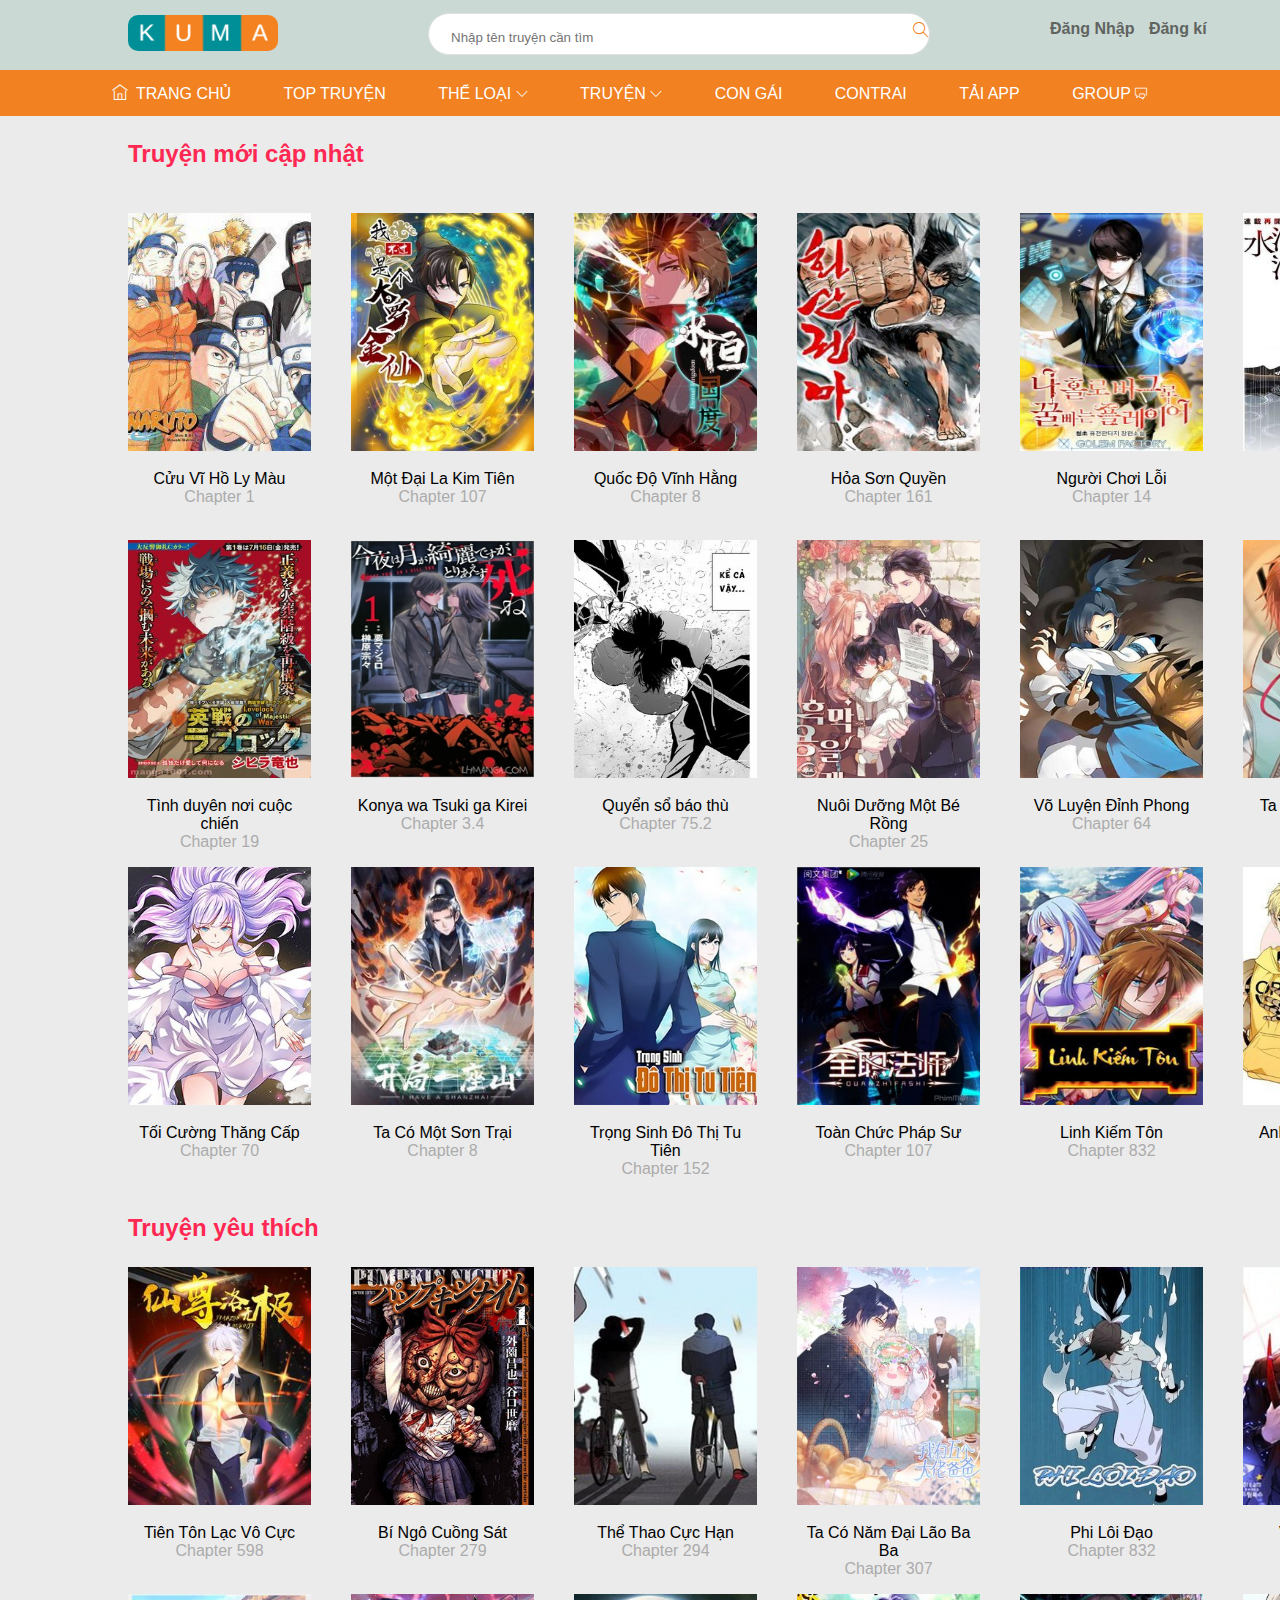
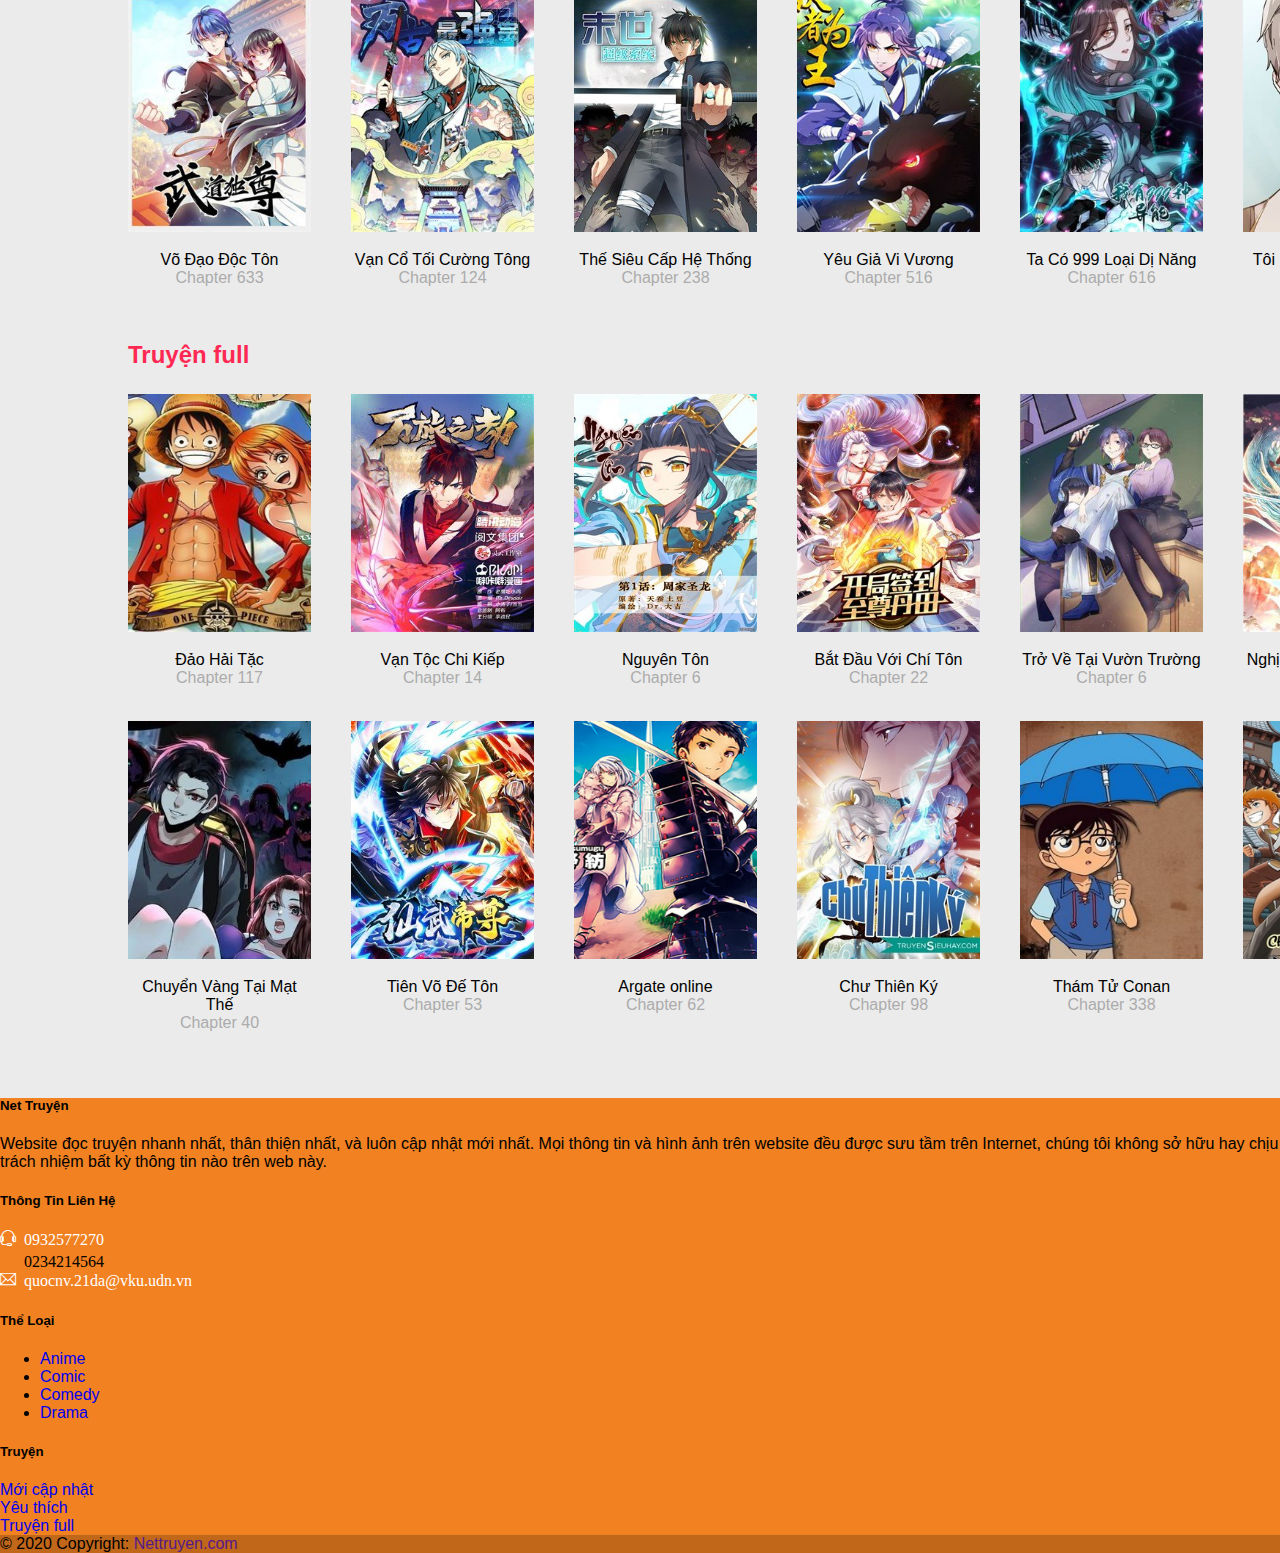
<file: index.html>
<!DOCTYPE html>

<head>
	<meta charset="UTF-8">
	<meta http-equiv="X-UA-Compatible" content="IE=edge">
	<meta name="viewport" content="width=device-width, initial-scale=1.0">
	<title>Truyện tranh Kuma</title>
	<link rel="stylesheet" href="./assets/icon/themify-icons-font/themify-icons/themify-icons.css">
	<link rel="stylesheet" href="./assets/css/main.css">
	<link href="https://cdn.jsdelivr.net/npm/bootstrap@5.2.0-beta1/dist/css/bootstrap.min.css" rel="stylesheet"
		integrity="sha384-0evHe/X+R7YkIZDRvuzKMRqM+OrBnVFBL6DOitfPri4tjfHxaWutUpFmBp4vmVor" crossorigin="anonymous">
	<link rel="stylesheet" href="./assets/css/custom.css">
	<link rel="stylesheet" href="./assets/css/reponsive.css">
</head>

<body>
	<div id="Logo">

		<div class="FlexBlocks">
			<div class="Logo-img">
				<a href="index.html">
					<img class="LogoIMG" src="./assets/img/logo-1.png">
				</a>
			</div>
			<div class="SearchBarBorderPadding">
				<div class="SearchBarBorder">
					<div class="SearchBarBlock">
						<input class="SearchBar" type="SearchBar" name="SearchBar"
							placeholder="Nhập tên truyện cần tìm">
					</div>
					<div class="SearchIcon">
						<div class="SearchIcon">
							<a href="">
								<i class="icondown ti-search"></i>
							</a>
						</div>
					</div>
				</div>
			</div>
			<div class="LogoText">
				<a class="LinkTextLogo" href="dangnhap.html"><b>Đăng Nhập</b></a>
				<a class="LinkTextLogo" href="dangki.html"><b>Đăng kí</b></a>
			</div>
		</div>
	</div>

	</div>
	<div id="SmallBlock">
		<div id="header">
			<ul id="nav">
				<li><a href="./index.html"><i class="icondow ti-home"></i>&ensp;Trang chủ</a></li>
				<a class="icon-search" href="">
					<i class="icondown-search ti-search"></i>
				</a>
				<li><a href="./topngay.html">TOP TRUYỆN</a></li>
				<li><a href="#">THỂ LOẠI <i class="icondown ti-angle-down"></i></a>
					<ul class="subnav">
						<li><a href="./anime.html">Anime</a></li>
						<li><a href="./Comic.html">Comic</a></li>
						<li><a href="./comedi.html">Comedi</a></li>
						<li><a href="./drama.html">Drama</a></li>
					</ul>
				</li>
				<li>
					<a href="#">TRUYỆN <i class="icondown ti-angle-down"></i></a>
					<ul class="subnav">
						<li><a href="#truyenmoicapnhat">Mới cập nhật</a></li>
						<li><a href="#truyenyeuthich">Yêu thích</a></li>
						<li><a href="#truyenfull">Truyện full</a></li>
					</ul>
				</li>
				<li><a href="./contrai.html">CON GÁI</a></li>
				<li><a href="./contrai.html">CONTRAI</a></li>
				<li><a href="http://www.nettruyenco.com/tai-app">TẢI APP</a></li>
				<li><a href="https://www.facebook.com/groups/nettruyenonline/">GROUP <i
							class="icondown ti-comments"></i></a></li>
			</ul>
			<div id="mobile-menu" class="mobile-menu-btn">
				<div class="mobile-icon ti-menu"></div>
			</div>
		</div>
	</div>

	<div id="main">
		<div id="SmallBlock">
			<h2 class="PaddingTitleText" style="margin-top: 140px;">
				<a class="TitleText" href="">
					<i id="truyenmoicapnhat"></i>
					Truyện mới cập nhật
				</a>
			</h2>
			<div class="row">
				<div class="FlexBlock">
					<div class="column">
						<a href="./doctruyen.html"><img class="Thumb" src="./assets/img/img-001.jpg"></a>
						<br />
						<center>
							<a class="Name" href="doctruyen.html">Cửu Vĩ Hồ Ly Màu</a>
							<br />
							<a class="Chapter" href="">Chapter 1</a>
						</center>
					</div>
					<div class="column">
						<a href="http://www.nettruyenco.com/truyen-tranh/ta-chang-qua-la-mot-dai-la-kim-tien-284270"><img
								class="Thumb" src="./assets/img/img-002.jpg"></a>
						<br />
						<center>
							<a class="Name"
								href="http://www.nettruyenco.com/truyen-tranh/ta-chang-qua-la-mot-dai-la-kim-tien-284270">Một
								Đại La Kim Tiên</a>
							<br />
							<a class="Chapter" href="">Chapter 107</a>
						</center>
					</div>
					<div class="column">
						<a href="http://www.nettruyenco.com/truyen-tranh/quoc-do-vinh-hang-446550"><img class="Thumb"
								src="./assets/img/img-003.jpg"></a>
						<br />
						<center>
							<a class="Name" href="http://www.nettruyenco.com/truyen-tranh/quoc-do-vinh-hang-446550">Quốc
								Độ Vĩnh Hằng</a>
							<br />
							<a class="Chapter" href="">Chapter 8</a>
						</center>
					</div>
					<div class="column">
						<a href="http://www.nettruyenco.com/truyen-tranh/hoa-son-quyen-380600"><img class="Thumb"
								src="./assets/img/img-004.jpg"></a>
						<br />
						<center>
							<a class="Name" href="http://www.nettruyenco.com/truyen-tranh/hoa-son-quyen-380600">Hỏa Sơn
								Quyền</a>
							<br />
							<a class="Chapter" href="">Chapter 161</a>
						</center>
					</div>
					<div class="column">
						<a href="http://www.nettruyenco.com/truyen-tranh/nguoi-choi-loi-288559"><img class="Thumb"
								src="./assets/img/img-005.jpg"></a>
						<br />
						<center>
							<a class="Name" href="http://www.nettruyenco.com/truyen-tranh/nguoi-choi-loi-288559">Người
								Chơi Lỗi</a>
							<br />
							<a class="Chapter" href="">Chapter 14</a>
						</center>
					</div>
					<div class="column">
						<a href="http://www.nettruyenco.com/truyen-tranh/hon-dao-noi-tren-vung-nuoc-bun-60523"><img
								class="Thumb" src="./assets/img/img-006.jpg"></a>
						<br />
						<center>
							<a class="Name"
								href="http://www.nettruyenco.com/truyen-tranh/hon-dao-noi-tren-vung-nuoc-bun-60523">Hòn
								Đảo Nổi</a>
							<br />
							<a class="Chapter" href="">Chapter 27</a>
						</center>
					</div>
				</div>
			</div>
			<div class="row">
				<div class="FlexBlock">
					<div class="column">
						<a href="http://www.nettruyenco.com/truyen-tranh/tinh-duyen-noi-cuoc-chien-kieu-hung-420820"><img
								class="Thumb" src="./assets/img/img-007.jpg"></a>
						<br />
						<center>
							<a class="Name"
								href="http://www.nettruyenco.com/truyen-tranh/tinh-duyen-noi-cuoc-chien-kieu-hung-420820">Tình
								duyên nơi cuộc chiến </a>
							<br />
							<a class="Chapter" href="">Chapter 19</a>
						</center>
					</div>
					<div class="column">
						<a
							href="http://www.nettruyenco.com/truyen-tranh/konya-wa-tsuki-ga-kirei-desu-ga-toriaezu-shi-ne-121810"><img
								class="Thumb" src="./assets/img/img-008.jpg"></a>
						<br />
						<center>
							<a class="Name"
								href="http://www.nettruyenco.com/truyen-tranh/konya-wa-tsuki-ga-kirei-desu-ga-toriaezu-shi-ne-121810">Konya
								wa Tsuki ga Kirei</a>
							<br />
							<a class="Chapter" href="">Chapter 3.4</a>
						</center>
					</div>
					<div class="column">
						<a href="http://www.nettruyenco.com/truyen-tranh/quyen-so-bao-thu-288320"><img class="Thumb"
								src="./assets/img/img-009.jpg"></a>
						<br />
						<center>
							<a class="Name" href="http://www.nettruyenco.com/truyen-tranh/quyen-so-bao-thu-288320">Quyển
								sổ báo thù</a>
							<br />
							<a class="Chapter" href="">Chapter 75.2</a>
						</center>
					</div>
					<div class="column">
						<a href="http://www.nettruyenco.com/truyen-tranh/nuoi-duong-mot-be-rong-den-536790"><img
								class="Thumb" src="./assets/img/img-010.jpg"></a>
						<br />
						<center>
							<a class="Name"
								href="http://www.nettruyenco.com/truyen-tranh/nuoi-duong-mot-be-rong-den-536790">Nuôi
								Dưỡng Một Bé Rồng</a>
							<br />
							<a class="Chapter" href="">Chapter 25</a>
						</center>
					</div>
					<div class="column">
						<a href="http://www.nettruyenco.com/truyen-tranh/vo-luyen-dinh-phong-176960"><img class="Thumb"
								src="./assets/img/img-011.jpg"></a>
						<br />
						<center>
							<a class="Name" href="http://www.nettruyenco.com/truyen-tranh/vo-luyen-dinh-phong-176960">Võ
								Luyện Đỉnh Phong</a>
							<br />
							<a class="Chapter" href="">Chapter 64</a>
						</center>
					</div>
					<div class="column">
						<a href="http://www.nettruyenco.com/truyen-tranh/tren-nguoi-ta-co-mot-con-rong-232120"><img
								class="Thumb" src="./assets/img/img-012.jpg"></a>
						<br />
						<center>
							<a class="Name"
								href="http://www.nettruyenco.com/truyen-tranh/tren-nguoi-ta-co-mot-con-rong-232120">Ta
								Có Một Con Rồng</a>
							<br />
							<a class="Chapter" href="">Chapter 16</a>
						</center>
					</div>
				</div>
			</div>
			<div class="row">
				<div class="FlexBlock">
					<div class="column">
						<a href="http://www.nettruyenco.com/truyen-tranh/toi-cuong-thang-cap-217840"><img class="Thumb"
								src="./assets/img/img-013.jpg"></a>
						<br />
						<center>
							<a class="Name"
								href="http://www.nettruyenco.com/truyen-tranh/toi-cuong-thang-cap-217840">Tối Cường
								Thăng Cấp</a>
							<br />
							<a class="Chapter" href="">Chapter 70</a>
						</center>
					</div>
					<div class="column">
						<a href="http://www.nettruyenco.com/truyen-tranh/ta-co-mot-son-trai-370810"><img class="Thumb"
								src="./assets/img/img-014.jpg"></a>
						<br />
						<center>
							<a class="Name" href="http://www.nettruyenco.com/truyen-tranh/ta-co-mot-son-trai-370810">Ta
								Có Một Sơn Trại</a>
							<br />
							<a class="Chapter" href="">Chapter 8</a>
						</center>
					</div>
					<div class="column">
						<a href="http://www.nettruyenco.com/truyen-tranh/trong-sinh-do-thi-tu-tien-194236"><img
								class="Thumb" src="./assets/img/img-015.jpg"></a>
						<br />
						<center>
							<a class="Name"
								href="http://www.nettruyenco.com/truyen-tranh/trong-sinh-do-thi-tu-tien-194236">Trọng
								Sinh Đô Thị Tu Tiên</a>
							<br />
							<a class="Chapter" href="">Chapter 152</a>
						</center>
					</div>
					<div class="column">
						<a href="http://www.nettruyenco.com/truyen-tranh/toan-chuc-phap-su-170230"><img class="Thumb"
								src="./assets/img/img-016.jpg"></a>
						<br />
						<center>
							<a class="Name" href="http://www.nettruyenco.com/truyen-tranh/toan-chuc-phap-su-170230">Toàn
								Chức Pháp Sư</a>
							<br />
							<a class="Chapter" href="">Chapter 107</a>
						</center>
					</div>
					<div class="column">
						<a href="http://www.nettruyenco.com/truyen-tranh/linh-kiem-ton-166000"><img class="Thumb"
								src="./assets/img/img-017.jpg"></a>
						<br />
						<center>
							<a class="Name" href="http://www.nettruyenco.com/truyen-tranh/linh-kiem-ton-166000">Linh
								Kiếm Tôn</a>
							<br />
							<a class="Chapter" href="">Chapter 832</a>
						</center>
					</div>
					<div class="column">
						<a href="http://www.nettruyenco.com/truyen-tranh/anh-hung-onepunch-43890"><img class="Thumb"
								src="./assets/img/img-018.jpg"></a>
						<br />
						<center>
							<a class="Name" href="http://www.nettruyenco.com/truyen-tranh/anh-hung-onepunch-43890">Anh
								Hùng OnePunch</a>
							<br />
							<a class="Chapter" href="">Chapter 77</a>
						</center>
					</div>
				</div>
			</div>
			<div class="PaddingTitleText2">
				<a class="TitleText2" href="">
					<i id="truyenyeuthich"></i>
					<h2>Truyện yêu thích</h2>
				</a>
			</div>
			<div class="row">
				<div class="FlexBlock">
					<div class="column">
						<a href="http://www.nettruyenco.com/truyen-tranh/tien-ton-lac-vo-cuc-370940"><img class="Thumb"
								src="./assets/img/img-019.jpg"></a>
						<br />
						<center>
							<a class="Name"
								href="http://www.nettruyenco.com/truyen-tranh/tien-ton-lac-vo-cuc-370940">Tiên Tôn Lạc
								Vô Cực</a>
							<br />
							<a class="Chapter" href="">Chapter 598</a>
						</center>
					</div>
					<div class="column">
						<a href="http://www.nettruyenco.com/truyen-tranh/bi-ngo-cuong-sat-pumpkin-night-182510"><img
								class="Thumb" src="./assets/img/img-020.jpg"></a>
						<br />
						<center>
							<a class="Name"
								href="http://www.nettruyenco.com/truyen-tranh/bi-ngo-cuong-sat-pumpkin-night-182510">Bí
								Ngô Cuồng Sát</a>
							<br />
							<a class="Chapter" href="">Chapter 279</a>
						</center>
					</div>
					<div class="column">
						<a href="http://www.nettruyenco.com/truyen-tranh/the-thao-cuc-han-91960"><img class="Thumb"
								src="./assets/img/img-021.jpg"></a>
						<br />
						<center>
							<a class="Name" href="http://www.nettruyenco.com/truyen-tranh/the-thao-cuc-han-91960">Thể
								Thao Cực Hạn</a>
							<br />
							<a class="Chapter" href="">Chapter 294</a>
						</center>
					</div>
					<div class="column">
						<a href="http://www.nettruyenco.com/truyen-tranh/ta-co-nam-dai-lao-ba-ba-418480"><img
								class="Thumb" src="./assets/img/img-022.jpg"></a>
						<br />
						<center>
							<a class="Name"
								href="http://www.nettruyenco.com/truyen-tranh/ta-co-nam-dai-lao-ba-ba-418480">Ta Có Năm
								Đại Lão Ba Ba</a>
							<br />
							<a class="Chapter" href="">Chapter 307</a>
						</center>
					</div>
					<div class="column">
						<a href="http://www.nettruyenco.com/truyen-tranh/phi-loi-dao-352650"><img class="Thumb"
								src="./assets/img/img-023.jpg"></a>
						<br />
						<center>
							<a class="Name" href="http://www.nettruyenco.com/truyen-tranh/phi-loi-dao-352650">Phi Lôi
								Đạo</a>
							<br />
							<a class="Chapter" href="">Chapter 832</a>
						</center>
					</div>
					<div class="column">
						<a href="http://www.nettruyenco.com/truyen-tranh/vua-thang-cap-244169"><img class="Thumb"
								src="./assets/img/img-024.jpg"></a>
						<br />
						<center>
							<a class="Name" href="http://www.nettruyenco.com/truyen-tranh/vua-thang-cap-244169">Vua
								Thăng Cấp</a>
							<br />
							<a class="Chapter" href="">Chapter 299</a>
						</center>
					</div>
				</div>
			</div>
			<div class="row">
				<div class="FlexBlock">
					<div class="column">
						<a href="http://www.nettruyenco.com/truyen-tranh/vo-dao-doc-ton-245480"><img class="Thumb"
								src="./assets/img/img-025.jpg"></a>
						<br />
						<center>
							<a class="Name" href="http://www.nettruyenco.com/truyen-tranh/vo-dao-doc-ton-245480">Võ Đạo
								Độc Tôn</a>
							<br />
							<a class="Chapter" href="">Chapter 633</a>
						</center>
					</div>
					<div class="column">
						<a href="http://www.nettruyenco.com/truyen-tranh/van-co-toi-cuong-tong-416470"><img
								class="Thumb" src="./assets/img/img-026.jpg"></a>
						<br />
						<center>
							<a class="Name"
								href="http://www.nettruyenco.com/truyen-tranh/van-co-toi-cuong-tong-416470">Vạn Cổ Tối
								Cường Tông</a>
							<br />
							<a class="Chapter" href="">Chapter 124</a>
						</center>
					</div>
					<div class="column">
						<a href="http://www.nettruyenco.com/truyen-tranh/mat-the-sieu-cap-he-thong-242650"><img
								class="Thumb" src="./assets/img/img-027.jpg"></a>
						<br />
						<center>
							<a class="Name"
								href="http://www.nettruyenco.com/truyen-tranh/mat-the-sieu-cap-he-thong-242650">Thế Siêu
								Cấp Hệ Thống</a>
							<br />
							<a class="Chapter" href="">Chapter 238</a>
						</center>
					</div>
					<div class="column">
						<a href="http://www.nettruyenco.com/truyen-tranh/yeu-gia-vi-vuong-196770"><img class="Thumb"
								src="./assets/img/img-028.jpg"></a>
						<br />
						<center>
							<a class="Name" href="http://www.nettruyenco.com/truyen-tranh/yeu-gia-vi-vuong-196770">Yêu
								Giả Vi Vương</a>
							<br />
							<a class="Chapter" href="">Chapter 516</a>
						</center>
					</div>
					<div class="column">
						<a href="http://www.nettruyenco.com/truyen-tranh/ta-co-999-loai-di-nang-463600"><img
								class="Thumb" src="./assets/img/img-030.jpg"></a>
						<br />
						<center>
							<a class="Name"
								href="http://www.nettruyenco.com/truyen-tranh/ta-co-999-loai-di-nang-463600">Ta Có 999
								Loại Dị Năng</a>
							<br />
							<a class="Chapter" href="">Chapter 616</a>
						</center>
					</div>
					<div class="column">
						<a href="http://www.nettruyenco.com/truyen-tranh/ban-hoc-cua-toi-la-linh-danh-thue-355573"><img
								class="Thumb" src="./assets/img/img-029.jpg"></a>
						<br />
						<center>
							<a class="Name"
								href="http://www.nettruyenco.com/truyen-tranh/ban-hoc-cua-toi-la-linh-danh-thue-355573">Tôi
								Là Lính Đánh Thuê</a>
							<br />
							<a class="Chapter" href="">Chapter 205</a>
						</center>
					</div>
				</div>
			</div>
			<h2 class="PaddingTitleText3">
				<a class="TitleText3" href="">
					<i id="truyenfull"></i>
					Truyện full
				</a>
			</h2>
			<div class="row">
				<div class="FlexBlock">
					<div class="column">
						<a href="http://www.nettruyenco.com/truyen-tranh/dao-hai-tac-91690"><img class="Thumb"
								src="./assets/img/img-031.jpg"></a>
						<br />
						<center>
							<a class="Name" href="http://www.nettruyenco.com/truyen-tranh/dao-hai-tac-91690">Đảo Hải
								Tặc</a>
							<br />
							<a class="Chapter" href="">Chapter 117</a>
						</center>
					</div>
					<div class="column">
						<a href="http://www.nettruyenco.com/truyen-tranh/van-toc-chi-kiep-411590"><img class="Thumb"
								src="./assets/img/img-032.jpg"></a>
						<br />
						<center>
							<a class="Name" href="http://www.nettruyenco.com/truyen-tranh/van-toc-chi-kiep-411590">Vạn
								Tộc Chi Kiếp</a>
							<br />
							<a class="Chapter" href="">Chapter 14</a>
						</center>
					</div>
					<div class="column">
						<a href="http://www.nettruyenco.com/truyen-tranh/nguyen-ton-175540"><img class="Thumb"
								src="./assets/img/img-033.jpg"></a>
						<br />
						<center>
							<a class="Name" href="http://www.nettruyenco.com/truyen-tranh/nguyen-ton-175540">Nguyên
								Tôn</a>
							<br />
							<a class="Chapter" href="">Chapter 6</a>
						</center>
					</div>
					<div class="column">
						<a href="http://www.nettruyenco.com/truyen-tranh/bat-dau-voi-chi-ton-dan-dien-394940"><img
								class="Thumb" src="./assets/img/img-034.jpg"></a>
						<br />
						<center>
							<a class="Name"
								href="http://www.nettruyenco.com/truyen-tranh/bat-dau-voi-chi-ton-dan-dien-394940">Bắt
								Đầu Với Chí Tôn </a>
							<br />
							<a class="Chapter" href="">Chapter 22</a>
						</center>
					</div>
					<div class="column">
						<a href="http://www.nettruyenco.com/truyen-tranh/tu-tien-tro-ve-tai-vuon-truong-253830"><img
								class="Thumb" src="./assets/img/img-035.jpg"></a>
						<br />
						<center>
							<a class="Name"
								href="http://www.nettruyenco.com/truyen-tranh/tu-tien-tro-ve-tai-vuon-truong-253830">Trở
								Về Tại Vườn Trường</a>
							<br />
							<a class="Chapter" href="">Chapter 6</a>
						</center>
					</div>
					<div class="column">
						<a href="http://www.nettruyenco.com/truyen-tranh/nghich-thien-kiem-than-216250"><img
								class="Thumb" src="./assets/img/img-036.jpg"></a>
						<br />
						<center>
							<a class="Name"
								href="http://www.nettruyenco.com/truyen-tranh/nghich-thien-kiem-than-216250">Nghịch
								Thiên Kiếm Thần</a>
							<br />
							<a class="Chapter" href="">Chapter 3</a>
						</center>
					</div>
				</div>
			</div>
			<div class="row">
				<div class="FlexBlock">
					<div class="column">
						<a href="http://www.nettruyenco.com/truyen-tranh/toi-chuyen-vang-tai-mat-the-309490"><img
								class="Thumb" src="./assets/img/img-037.jpg"></a>
						<br />
						<center>
							<a class="Name"
								href="http://www.nettruyenco.com/truyen-tranh/toi-chuyen-vang-tai-mat-the-309490">Chuyển
								Vàng Tại Mạt Thế</a>
							<br />
							<a class="Chapter" href="">Chapter 40</a>
						</center>
					</div>
					<div class="column">
						<a href="http://www.nettruyenco.com/truyen-tranh/tien-vo-de-ton-262530"><img class="Thumb"
								src="./assets/img/img-038.jpg"></a>
						<br />
						<center>
							<a class="Name" href="http://www.nettruyenco.com/truyen-tranh/tien-vo-de-ton-262530">Tiên Võ
								Đế Tôn</a>
							<br />
							<a class="Chapter" href="">Chapter 53</a>
						</center>
					</div>
					<div class="column">
						<a href="http://www.nettruyenco.com/truyen-tranh/argate-online-167980"><img class="Thumb"
								src="./assets/img/img-039.jpg"></a>
						<br />
						<center>
							<a class="Name" href="http://www.nettruyenco.com/truyen-tranh/argate-online-167980">Argate
								online</a>
							<br />
							<a class="Chapter" href="">Chapter 62</a>
						</center>
					</div>
					<div class="column">
						<a href="http://www.nettruyenco.com/truyen-tranh/chu-thien-ky-178550"><img class="Thumb"
								src="./assets/img/img-040.jpg"></a>
						<br />
						<center>
							<a class="Name" href="http://www.nettruyenco.com/truyen-tranh/chu-thien-ky-178550">Chư Thiên
								Ký</a>
							<br />
							<a class="Chapter" href="">Chapter 98</a>
						</center>
					</div>
					<div class="column">
						<a href="http://www.nettruyenco.com/truyen-tranh/tham-tu-conan-46386"><img class="Thumb"
								src="./assets/img/img-041.jpg"></a>
						<br />
						<center>
							<a class="Name" href="http://www.nettruyenco.com/truyen-tranh/tham-tu-conan-46386">Thám Tử
								Conan</a>
							<br />
							<a class="Chapter" href="">Chapter 338</a>
						</center>
					</div>
					<div class="column">
						<a href="http://www.nettruyenco.com/truyen-tranh/yeu-than-ky-105811"><img class="Thumb"
								src="./assets/img/img-042.jpg"></a>
						<br />
						<center>
							<a class="Name" href="http://www.nettruyenco.com/truyen-tranh/yeu-than-ky-105811">Yêu Thần
								Ký</a>
							<br />
							<a class="Chapter" href="">Chapter 222</a>
						</center>
					</div>
				</div>
			</div>
		</div>
	</div>
	</div>

	<footer class="bg-primary text-white text-center text-lg-start">
		<!-- Grid container -->
		<div class="container p-4">
			<!--Grid row-->
			<div class="row">
				<!--Grid column-->
				<div class="col-lg-6 col-md-12 mb-4 mb-md-0">
					<h5 class="text-uppercase">Net Truyện</h5>

					<p>
						Website đọc truyện nhanh nhất, thân thiện nhất, và luôn cập nhật mới nhất.
						Mọi thông tin và hình ảnh trên website đều được sưu tầm trên Internet,
						chúng tôi không sở hữu hay chịu trách nhiệm bất kỳ thông tin nào trên web này.
					</p>
					<h5>Thông Tin Liên Hệ</h5>
					<p>
						<a class="" href="#"><i class="icondown-1 ti-headphone-alt"> 0932577270</i></a>
						<br>
					<div class="text-font">
						0234214564
					</div>
					<a class="text-a" href="#"><i class="icondown-2 ti-email"> quocnv.21da@vku.udn.vn</i></i></a>
					</p>
				</div>
				<!--Grid column-->

				<!--Grid column-->
				<div class="col-lg-3 col-md-6 mb-4 mb-md-0">
					<h5 class="text-uppercase">Thể loại</h5>

					<ul class="list-unstyled mb-0">
						<li>
							<a href="anime.html" class="text-white">Anime</a>
						</li>
						<li>
							<a href="Comic.html" class="text-white">Comic</a>
						</li>
						<li>
							<a href="comedi.html" class="text-white">Comedy</a>
						</li>
						<li>
							<a href="drama.html" class="text-white">Drama</a>
						</li>
					</ul>
				</div>
				<!--Grid column-->

				<!--Grid column-->
				<div class="col-lg-3 col-md-6 mb-4 mb-md-0">
					<h5 class="text-uppercase mb-0">Truyện</h5>
					<div class="text-u">
						<class class="list-unstyled">
							<li>
								<a href="#truyenmoicapnhat" class="text-white">Mới cập nhật</a>
							</li>
							<li>
								<a href="#truyenyeuthich" class="text-white">Yêu thích</a>
							</li>
							<li>
								<a href="#truyenfull" class="text-white">Truyện full</a>
							</li>
						</class>
					</div>
					</ul>
				</div>
				<!--Grid column-->
			</div>
			<!--Grid row-->
		</div>
		<!-- Grid container -->

		<!-- Copyright -->
		<div class="text-center p-3" style="background-color: rgba(0, 0, 0, 0.2);">
			© 2020 Copyright:
			<a class="text-white" href="">Nettruyen.com</a>
		</div>
		<!-- Copyright -->
	</footer>
	<Script>
		var header = document.getElementById('header');
		var mobileMenu = document.getElementById('mobile-menu')

		mobileMenu.onclick = function () {
			var isClose = header.clientHeight === 46;
			if (isClose) {
				header.style.height = 'auto';
			} else {
				header.style.height = null;
			}
		}

		var menuIteams = document.querySelectorAll('#nav li a ')
		for (var i = 0; i < menuIteams; i++) {
			var menuIteam = menuIteams[i];
			console.log(menuIteam)
		}
	</Script>
	<script src="https://cdn.jsdelivr.net/npm/@popperjs/core@2.11.5/dist/umd/popper.min.js"
		integrity="sha384-Xe+8cL9oJa6tN/veChSP7q+mnSPaj5Bcu9mPX5F5xIGE0DVittaqT5lorf0EI7Vk"
		crossorigin="anonymous"></script>
	<script src="https://cdn.jsdelivr.net/npm/bootstrap@5.2.0-beta1/dist/js/bootstrap.min.js"
		integrity="sha384-kjU+l4N0Yf4ZOJErLsIcvOU2qSb74wXpOhqTvwVx3OElZRweTnQ6d31fXEoRD1Jy"
		crossorigin="anonymous"></script>
</body>

</html>
</file>
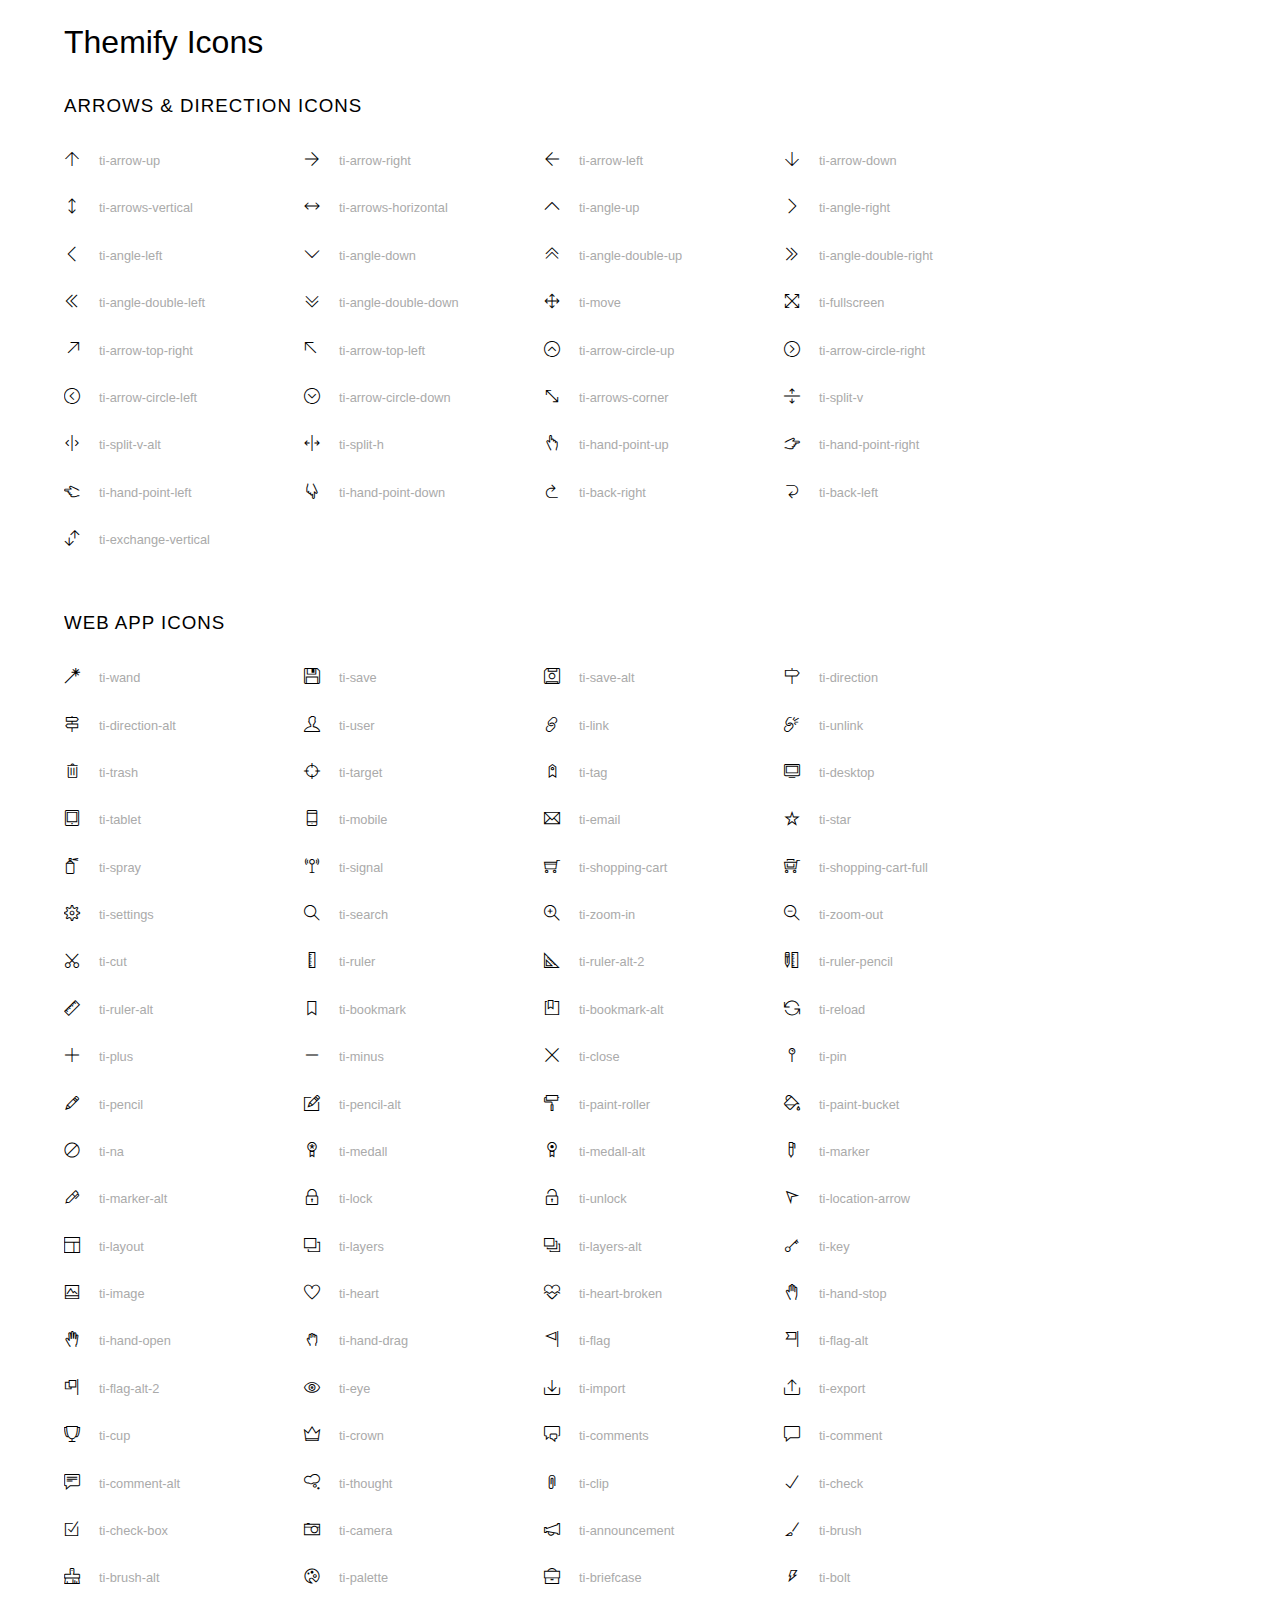
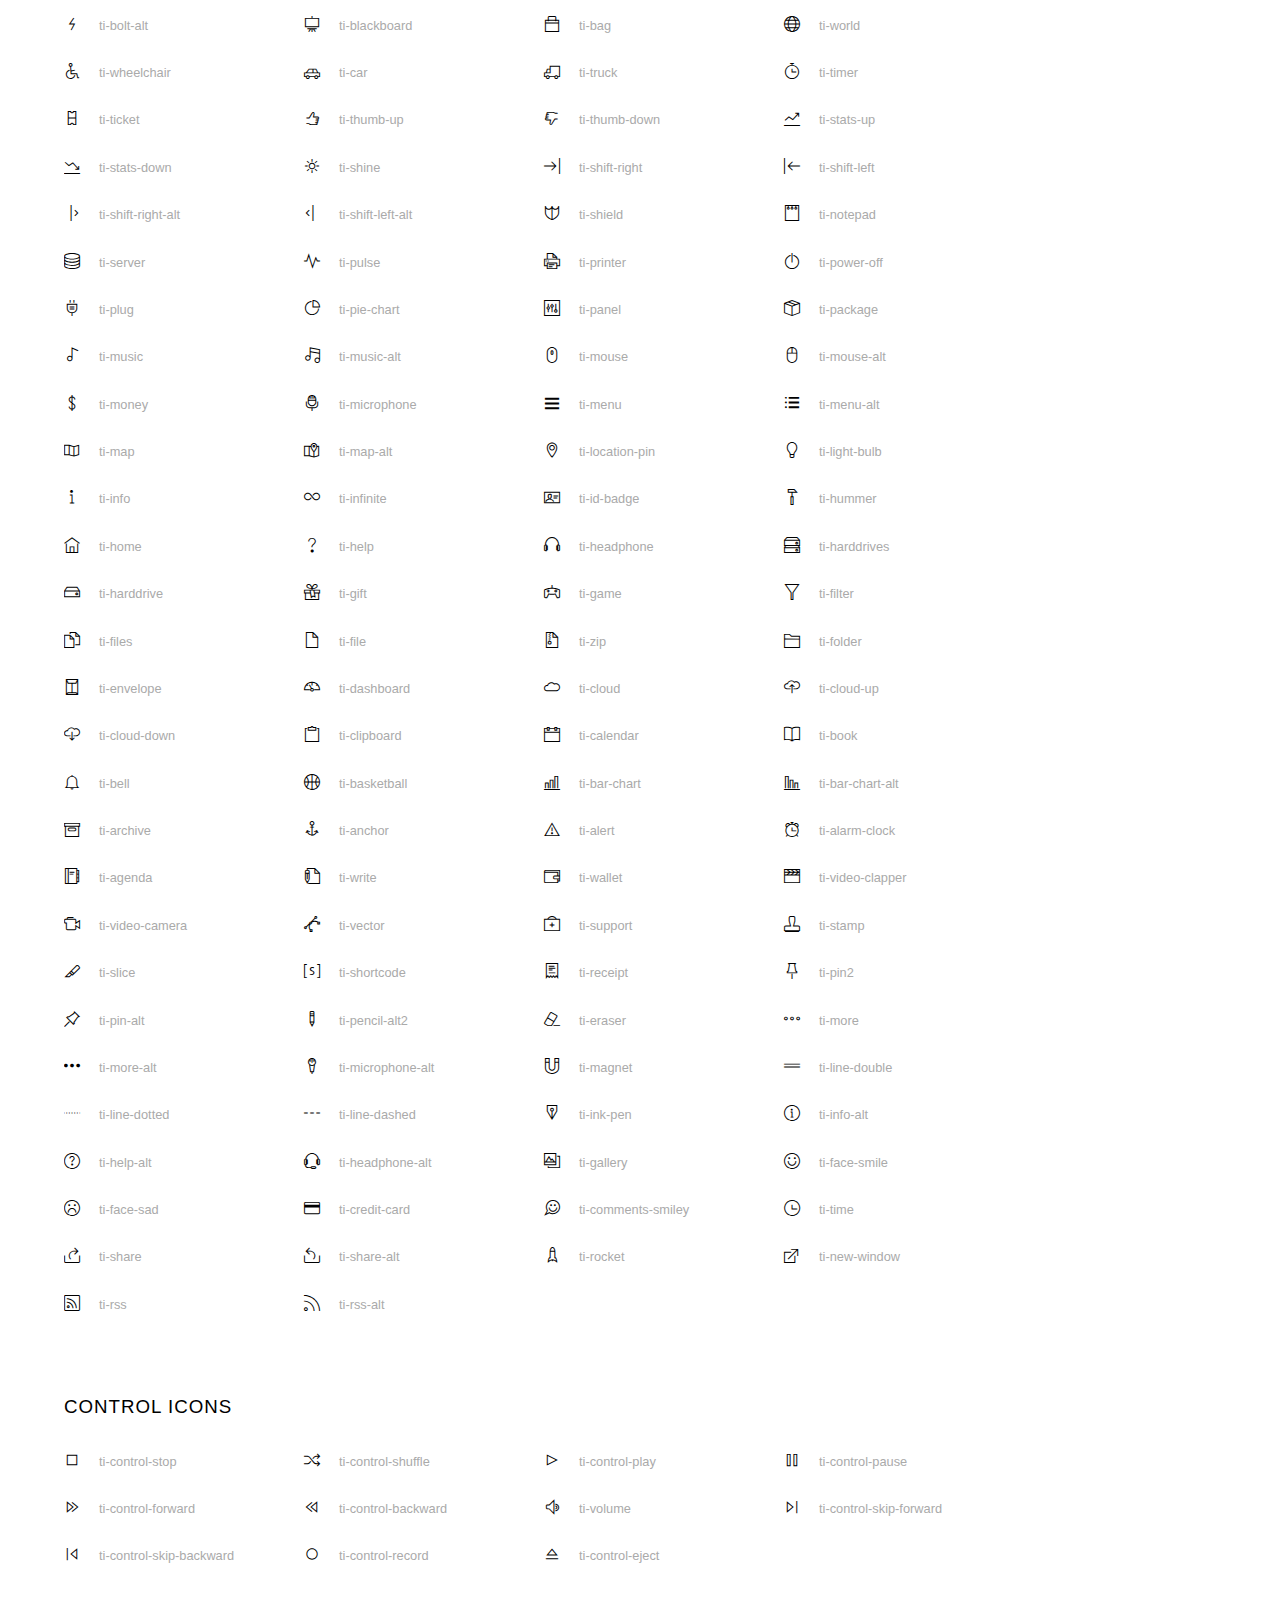
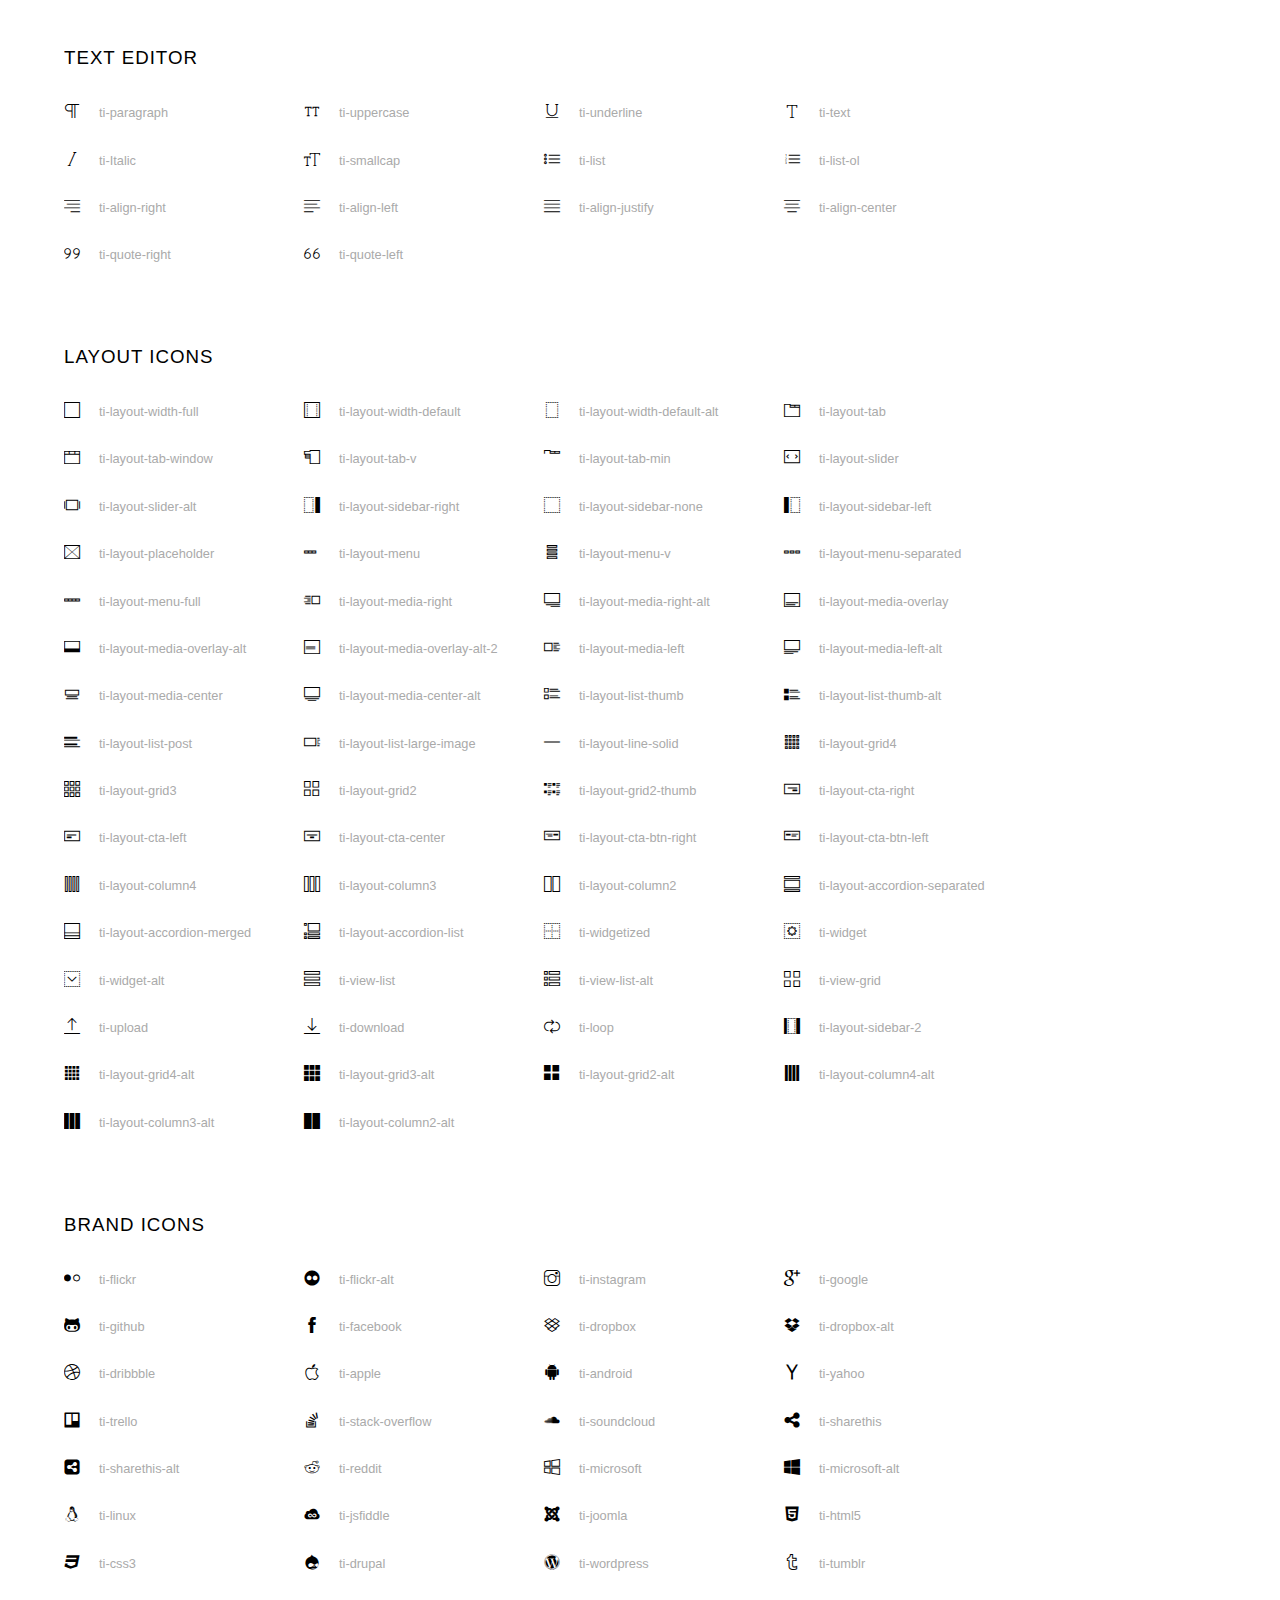
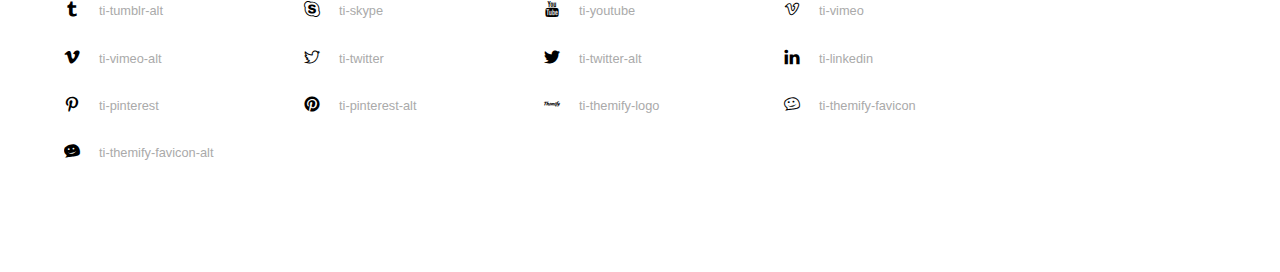
<file: assets/icon/themify-icons-font/themify-icons/index.html>
<!doctype html>
<html>
<head>
	<meta charset="utf-8">
	<title>Themify Icon Font</title>
	<meta name="viewport" content="width=device-width">
	<link rel="stylesheet" href="demo-files/demo.css">
	<link rel="stylesheet" href="themify-icons.css">
	<!--[if lt IE 8]><!-->
	<link rel="stylesheet" href="ie7/ie7.css">
	<!--<![endif]-->
</head>
<body>
	<h1>Themify Icons</h1>

	<div class="icon-section">

		<div class="icon-section">
			<h3>Arrows &amp; Direction Icons </h3>

			<div class="icon-container">
				<span class="ti-arrow-up"></span><span class="icon-name"> ti-arrow-up</span>
			</div>
			<div class="icon-container">
				<span class="ti-arrow-right"></span><span class="icon-name"> ti-arrow-right</span>
			</div>
			<div class="icon-container">
				<span class="ti-arrow-left"></span><span class="icon-name"> ti-arrow-left</span>
			</div>
			<div class="icon-container">
				<span class="ti-arrow-down"></span><span class="icon-name"> ti-arrow-down</span>
			</div>
			<div class="icon-container">
				<span class="ti-arrows-vertical"></span><span class="icon-name"> ti-arrows-vertical</span>
			</div>
			<div class="icon-container">
				<span class="ti-arrows-horizontal"></span><span class="icon-name"> ti-arrows-horizontal</span>
			</div>
			<div class="icon-container">
				<span class="ti-angle-up"></span><span class="icon-name"> ti-angle-up</span>
			</div>
			<div class="icon-container">
				<span class="ti-angle-right"></span><span class="icon-name"> ti-angle-right</span>
			</div>
			<div class="icon-container">
				<span class="ti-angle-left"></span><span class="icon-name"> ti-angle-left</span>
			</div>
			<div class="icon-container">
				<span class="ti-angle-down"></span><span class="icon-name"> ti-angle-down</span>
			</div>	
			<div class="icon-container">
				<span class="ti-angle-double-up"></span><span class="icon-name"> ti-angle-double-up</span>
			</div>
			<div class="icon-container">
				<span class="ti-angle-double-right"></span><span class="icon-name"> ti-angle-double-right</span>
			</div>
			<div class="icon-container">
				<span class="ti-angle-double-left"></span><span class="icon-name"> ti-angle-double-left</span>
			</div>
			<div class="icon-container">
				<span class="ti-angle-double-down"></span><span class="icon-name"> ti-angle-double-down</span>
			</div>					
			<div class="icon-container">
				<span class="ti-move"></span><span class="icon-name"> ti-move</span>
			</div>
			<div class="icon-container">
				<span class="ti-fullscreen"></span><span class="icon-name"> ti-fullscreen</span>
			</div>
			<div class="icon-container">
				<span class="ti-arrow-top-right"></span><span class="icon-name"> ti-arrow-top-right</span>
			</div>
			<div class="icon-container">
				<span class="ti-arrow-top-left"></span><span class="icon-name"> ti-arrow-top-left</span>
			</div>
			<div class="icon-container">
				<span class="ti-arrow-circle-up"></span><span class="icon-name"> ti-arrow-circle-up</span>
			</div>
			<div class="icon-container">
				<span class="ti-arrow-circle-right"></span><span class="icon-name"> ti-arrow-circle-right</span>
			</div>
			<div class="icon-container">
				<span class="ti-arrow-circle-left"></span><span class="icon-name"> ti-arrow-circle-left</span>
			</div>
			<div class="icon-container">
				<span class="ti-arrow-circle-down"></span><span class="icon-name"> ti-arrow-circle-down</span>
			</div>
			<div class="icon-container">
				<span class="ti-arrows-corner"></span><span class="icon-name"> ti-arrows-corner</span>
			</div>
			<div class="icon-container">
				<span class="ti-split-v"></span><span class="icon-name"> ti-split-v</span>
			</div>

			<div class="icon-container">
				<span class="ti-split-v-alt"></span><span class="icon-name"> ti-split-v-alt</span>
			</div>
			<div class="icon-container">
				<span class="ti-split-h"></span><span class="icon-name"> ti-split-h</span>
			</div>
			<div class="icon-container">
				<span class="ti-hand-point-up"></span><span class="icon-name"> ti-hand-point-up</span>
			</div>
			<div class="icon-container">
				<span class="ti-hand-point-right"></span><span class="icon-name"> ti-hand-point-right</span>
			</div>
			<div class="icon-container">
				<span class="ti-hand-point-left"></span><span class="icon-name"> ti-hand-point-left</span>
			</div>
			<div class="icon-container">
				<span class="ti-hand-point-down"></span><span class="icon-name"> ti-hand-point-down</span>
			</div>
			<div class="icon-container">
				<span class="ti-back-right"></span><span class="icon-name"> ti-back-right</span>
			</div>
			<div class="icon-container">
				<span class="ti-back-left"></span><span class="icon-name"> ti-back-left</span>
			</div>
			<div class="icon-container">
				<span class="ti-exchange-vertical"></span><span class="icon-name"> ti-exchange-vertical</span>
			</div>

		</div> <!-- Arrows Icons -->



		<h3>Web App Icons</h3>
		
		<div class="icon-section">

			<div class="icon-container">
				<span class="ti-wand"></span><span class="icon-name"> ti-wand</span>
			</div>
			<div class="icon-container">
				<span class="ti-save"></span><span class="icon-name"> ti-save</span>
			</div>
			<div class="icon-container">
				<span class="ti-save-alt"></span><span class="icon-name"> ti-save-alt</span>
			</div>

			<div class="icon-container">
				<span class="ti-direction"></span><span class="icon-name"> ti-direction</span>
			</div>
			<div class="icon-container">
				<span class="ti-direction-alt"></span><span class="icon-name"> ti-direction-alt</span>
			</div>
			<div class="icon-container">
				<span class="ti-user"></span><span class="icon-name"> ti-user</span>
			</div>
			<div class="icon-container">
				<span class="ti-link"></span><span class="icon-name"> ti-link</span>
			</div>
			<div class="icon-container">
				<span class="ti-unlink"></span><span class="icon-name"> ti-unlink</span>
			</div>
			<div class="icon-container">
				<span class="ti-trash"></span><span class="icon-name"> ti-trash</span>
			</div>
			<div class="icon-container">
				<span class="ti-target"></span><span class="icon-name"> ti-target</span>
			</div>
			<div class="icon-container">
				<span class="ti-tag"></span><span class="icon-name"> ti-tag</span>
			</div>
			<div class="icon-container">
				<span class="ti-desktop"></span><span class="icon-name"> ti-desktop</span>
			</div>
			<div class="icon-container">
				<span class="ti-tablet"></span><span class="icon-name"> ti-tablet</span>
			</div>
			<div class="icon-container">
				<span class="ti-mobile"></span><span class="icon-name"> ti-mobile</span>
			</div>
			<div class="icon-container">
				<span class="ti-email"></span><span class="icon-name"> ti-email</span>
			</div>	
			<div class="icon-container">
				<span class="ti-star"></span><span class="icon-name"> ti-star</span>
			</div>
			<div class="icon-container">
				<span class="ti-spray"></span><span class="icon-name"> ti-spray</span>
			</div>
			<div class="icon-container">
				<span class="ti-signal"></span><span class="icon-name"> ti-signal</span>
			</div>
			<div class="icon-container">
				<span class="ti-shopping-cart"></span><span class="icon-name"> ti-shopping-cart</span>
			</div>
			<div class="icon-container">
				<span class="ti-shopping-cart-full"></span><span class="icon-name"> ti-shopping-cart-full</span>
			</div>
			<div class="icon-container">
				<span class="ti-settings"></span><span class="icon-name"> ti-settings</span>
			</div>
			<div class="icon-container">
				<span class="ti-search"></span><span class="icon-name"> ti-search</span>
			</div>
			<div class="icon-container">
				<span class="ti-zoom-in"></span><span class="icon-name"> ti-zoom-in</span>
			</div>
			<div class="icon-container">
				<span class="ti-zoom-out"></span><span class="icon-name"> ti-zoom-out</span>
			</div>
			<div class="icon-container">
				<span class="ti-cut"></span><span class="icon-name"> ti-cut</span>
			</div>
			<div class="icon-container">
				<span class="ti-ruler"></span><span class="icon-name"> ti-ruler</span>
			</div>
			<div class="icon-container">
				<span class="ti-ruler-alt-2"></span><span class="icon-name"> ti-ruler-alt-2</span>
			</div>			
			<div class="icon-container">
				<span class="ti-ruler-pencil"></span><span class="icon-name"> ti-ruler-pencil</span>
			</div>
			<div class="icon-container">
				<span class="ti-ruler-alt"></span><span class="icon-name"> ti-ruler-alt</span>
			</div>
			<div class="icon-container">
				<span class="ti-bookmark"></span><span class="icon-name"> ti-bookmark</span>
			</div>
			<div class="icon-container">
				<span class="ti-bookmark-alt"></span><span class="icon-name"> ti-bookmark-alt</span>
			</div>
			<div class="icon-container">
				<span class="ti-reload"></span><span class="icon-name"> ti-reload</span>
			</div>
			<div class="icon-container">
				<span class="ti-plus"></span><span class="icon-name"> ti-plus</span>
			</div>
			<div class="icon-container">
				<span class="ti-minus"></span><span class="icon-name"> ti-minus</span>
			</div>
			<div class="icon-container">
				<span class="ti-close"></span><span class="icon-name"> ti-close</span>
			</div>			
			<div class="icon-container">
				<span class="ti-pin"></span><span class="icon-name"> ti-pin</span>
			</div>
			<div class="icon-container">
				<span class="ti-pencil"></span><span class="icon-name"> ti-pencil</span>
			</div>
					
		  	<div class="icon-container">
				<span class="ti-pencil-alt"></span><span class="icon-name"> ti-pencil-alt</span>
			</div>
			<div class="icon-container">
				<span class="ti-paint-roller"></span><span class="icon-name"> ti-paint-roller</span>
			</div>
			<div class="icon-container">
				<span class="ti-paint-bucket"></span><span class="icon-name"> ti-paint-bucket</span>
			</div>
			<div class="icon-container">
				<span class="ti-na"></span><span class="icon-name"> ti-na</span>
			</div>
			<div class="icon-container">
				<span class="ti-medall"></span><span class="icon-name"> ti-medall</span>
			</div>
			<div class="icon-container">
				<span class="ti-medall-alt"></span><span class="icon-name"> ti-medall-alt</span>
			</div>
			<div class="icon-container">
				<span class="ti-marker"></span><span class="icon-name"> ti-marker</span>
			</div>
			<div class="icon-container">
				<span class="ti-marker-alt"></span><span class="icon-name"> ti-marker-alt</span>
			</div>

			<div class="icon-container">
				<span class="ti-lock"></span><span class="icon-name"> ti-lock</span>
			</div>
			<div class="icon-container">
				<span class="ti-unlock"></span><span class="icon-name"> ti-unlock</span>
			</div>
			<div class="icon-container">
				<span class="ti-location-arrow"></span><span class="icon-name"> ti-location-arrow</span>
			</div>
			<div class="icon-container">
				<span class="ti-layout"></span><span class="icon-name"> ti-layout</span>
			</div>
			<div class="icon-container">
				<span class="ti-layers"></span><span class="icon-name"> ti-layers</span>
			</div>
			<div class="icon-container">
				<span class="ti-layers-alt"></span><span class="icon-name"> ti-layers-alt</span>
			</div>
			<div class="icon-container">
				<span class="ti-key"></span><span class="icon-name"> ti-key</span>
			</div>
			<div class="icon-container">
				<span class="ti-image"></span><span class="icon-name"> ti-image</span>
			</div>
			<div class="icon-container">
				<span class="ti-heart"></span><span class="icon-name"> ti-heart</span>
			</div>
			<div class="icon-container">
				<span class="ti-heart-broken"></span><span class="icon-name"> ti-heart-broken</span>
			</div>
			<div class="icon-container">
				<span class="ti-hand-stop"></span><span class="icon-name"> ti-hand-stop</span>
			</div>
			<div class="icon-container">
				<span class="ti-hand-open"></span><span class="icon-name"> ti-hand-open</span>
			</div>
			<div class="icon-container">
				<span class="ti-hand-drag"></span><span class="icon-name"> ti-hand-drag</span>
			</div>
			<div class="icon-container">
				<span class="ti-flag"></span><span class="icon-name"> ti-flag</span>
			</div>
			<div class="icon-container">
				<span class="ti-flag-alt"></span><span class="icon-name"> ti-flag-alt</span>
			</div>
			<div class="icon-container">
				<span class="ti-flag-alt-2"></span><span class="icon-name"> ti-flag-alt-2</span>
			</div>
			<div class="icon-container">
				<span class="ti-eye"></span><span class="icon-name"> ti-eye</span>
			</div>
			<div class="icon-container">
				<span class="ti-import"></span><span class="icon-name"> ti-import</span>
			</div>			
			<div class="icon-container">
				<span class="ti-export"></span><span class="icon-name"> ti-export</span>
			</div>
			<div class="icon-container">
				<span class="ti-cup"></span><span class="icon-name"> ti-cup</span>
			</div>
			<div class="icon-container">
				<span class="ti-crown"></span><span class="icon-name"> ti-crown</span>
			</div>
			<div class="icon-container">
				<span class="ti-comments"></span><span class="icon-name"> ti-comments</span>
			</div>
			<div class="icon-container">
				<span class="ti-comment"></span><span class="icon-name"> ti-comment</span>
			</div>
			<div class="icon-container">
				<span class="ti-comment-alt"></span><span class="icon-name"> ti-comment-alt</span>
			</div>
			<div class="icon-container">
				<span class="ti-thought"></span><span class="icon-name"> ti-thought</span>
			</div>			
			<div class="icon-container">
				<span class="ti-clip"></span><span class="icon-name"> ti-clip</span>
			</div>

			<div class="icon-container">
				<span class="ti-check"></span><span class="icon-name"> ti-check</span>
			</div>
			<div class="icon-container">
				<span class="ti-check-box"></span><span class="icon-name"> ti-check-box</span>
			</div>
			<div class="icon-container">
				<span class="ti-camera"></span><span class="icon-name"> ti-camera</span>
			</div>
			<div class="icon-container">
				<span class="ti-announcement"></span><span class="icon-name"> ti-announcement</span>
			</div>
			<div class="icon-container">
				<span class="ti-brush"></span><span class="icon-name"> ti-brush</span>
			</div>
			<div class="icon-container">
				<span class="ti-brush-alt"></span><span class="icon-name"> ti-brush-alt</span>
			</div>
			<div class="icon-container">
				<span class="ti-palette"></span><span class="icon-name"> ti-palette</span>
			</div>			
			<div class="icon-container">
				<span class="ti-briefcase"></span><span class="icon-name"> ti-briefcase</span>
			</div>
			<div class="icon-container">
				<span class="ti-bolt"></span><span class="icon-name"> ti-bolt</span>
			</div>
			<div class="icon-container">
				<span class="ti-bolt-alt"></span><span class="icon-name"> ti-bolt-alt</span>
			</div>
			<div class="icon-container">
				<span class="ti-blackboard"></span><span class="icon-name"> ti-blackboard</span>
			</div>
			<div class="icon-container">
				<span class="ti-bag"></span><span class="icon-name"> ti-bag</span>
			</div>
			<div class="icon-container">
				<span class="ti-world"></span><span class="icon-name"> ti-world</span>
			</div>
			<div class="icon-container">
				<span class="ti-wheelchair"></span><span class="icon-name"> ti-wheelchair</span>
			</div>
			<div class="icon-container">
				<span class="ti-car"></span><span class="icon-name"> ti-car</span>
			</div>
			<div class="icon-container">
				<span class="ti-truck"></span><span class="icon-name"> ti-truck</span>
			</div>
			<div class="icon-container">
				<span class="ti-timer"></span><span class="icon-name"> ti-timer</span>
			</div>
			<div class="icon-container">
				<span class="ti-ticket"></span><span class="icon-name"> ti-ticket</span>
			</div>
			<div class="icon-container">
				<span class="ti-thumb-up"></span><span class="icon-name"> ti-thumb-up</span>
			</div>
			<div class="icon-container">
				<span class="ti-thumb-down"></span><span class="icon-name"> ti-thumb-down</span>
			</div>

			<div class="icon-container">
				<span class="ti-stats-up"></span><span class="icon-name"> ti-stats-up</span>
			</div>
			<div class="icon-container">
				<span class="ti-stats-down"></span><span class="icon-name"> ti-stats-down</span>
			</div>
			<div class="icon-container">
				<span class="ti-shine"></span><span class="icon-name"> ti-shine</span>
			</div>
			<div class="icon-container">
				<span class="ti-shift-right"></span><span class="icon-name"> ti-shift-right</span>
			</div>
			<div class="icon-container">
				<span class="ti-shift-left"></span><span class="icon-name"> ti-shift-left</span>
			</div>

			<div class="icon-container">
				<span class="ti-shift-right-alt"></span><span class="icon-name"> ti-shift-right-alt</span>
			</div>
			<div class="icon-container">
				<span class="ti-shift-left-alt"></span><span class="icon-name"> ti-shift-left-alt</span>
			</div>
			<div class="icon-container">
				<span class="ti-shield"></span><span class="icon-name"> ti-shield</span>
			</div>
			<div class="icon-container">
				<span class="ti-notepad"></span><span class="icon-name"> ti-notepad</span>
			</div>
			<div class="icon-container">
				<span class="ti-server"></span><span class="icon-name"> ti-server</span>
			</div>

			<div class="icon-container">
				<span class="ti-pulse"></span><span class="icon-name"> ti-pulse</span>
			</div>
			<div class="icon-container">
				<span class="ti-printer"></span><span class="icon-name"> ti-printer</span>
			</div>
			<div class="icon-container">
				<span class="ti-power-off"></span><span class="icon-name"> ti-power-off</span>
			</div>
			<div class="icon-container">
				<span class="ti-plug"></span><span class="icon-name"> ti-plug</span>
			</div>
			<div class="icon-container">
				<span class="ti-pie-chart"></span><span class="icon-name"> ti-pie-chart</span>
			</div>

			<div class="icon-container">
				<span class="ti-panel"></span><span class="icon-name"> ti-panel</span>
			</div>
			<div class="icon-container">
				<span class="ti-package"></span><span class="icon-name"> ti-package</span>
			</div>
			<div class="icon-container">
				<span class="ti-music"></span><span class="icon-name"> ti-music</span>
			</div>
			<div class="icon-container">
				<span class="ti-music-alt"></span><span class="icon-name"> ti-music-alt</span>
			</div>
			<div class="icon-container">
				<span class="ti-mouse"></span><span class="icon-name"> ti-mouse</span>
			</div>
			<div class="icon-container">
				<span class="ti-mouse-alt"></span><span class="icon-name"> ti-mouse-alt</span>
			</div>
			<div class="icon-container">
				<span class="ti-money"></span><span class="icon-name"> ti-money</span>
			</div>
			<div class="icon-container">
				<span class="ti-microphone"></span><span class="icon-name"> ti-microphone</span>
			</div>
			<div class="icon-container">
				<span class="ti-menu"></span><span class="icon-name"> ti-menu</span>
			</div>
			<div class="icon-container">
				<span class="ti-menu-alt"></span><span class="icon-name"> ti-menu-alt</span>
			</div>
			<div class="icon-container">
				<span class="ti-map"></span><span class="icon-name"> ti-map</span>
			</div>
			<div class="icon-container">
				<span class="ti-map-alt"></span><span class="icon-name"> ti-map-alt</span>
			</div>

			<div class="icon-container">
				<span class="ti-location-pin"></span><span class="icon-name"> ti-location-pin</span>
			</div>

			<div class="icon-container">
				<span class="ti-light-bulb"></span><span class="icon-name"> ti-light-bulb</span>
			</div>
			<div class="icon-container">
				<span class="ti-info"></span><span class="icon-name"> ti-info</span>
			</div>
			<div class="icon-container">
				<span class="ti-infinite"></span><span class="icon-name"> ti-infinite</span>
			</div>
			<div class="icon-container">
				<span class="ti-id-badge"></span><span class="icon-name"> ti-id-badge</span>
			</div>
			<div class="icon-container">
				<span class="ti-hummer"></span><span class="icon-name"> ti-hummer</span>
			</div>
			<div class="icon-container">
				<span class="ti-home"></span><span class="icon-name"> ti-home</span>
			</div>
			<div class="icon-container">
				<span class="ti-help"></span><span class="icon-name"> ti-help</span>
			</div>
			<div class="icon-container">
				<span class="ti-headphone"></span><span class="icon-name"> ti-headphone</span>
			</div>
			<div class="icon-container">
				<span class="ti-harddrives"></span><span class="icon-name"> ti-harddrives</span>
			</div>
			<div class="icon-container">
				<span class="ti-harddrive"></span><span class="icon-name"> ti-harddrive</span>
			</div>
			<div class="icon-container">
				<span class="ti-gift"></span><span class="icon-name"> ti-gift</span>
			</div>
			<div class="icon-container">
				<span class="ti-game"></span><span class="icon-name"> ti-game</span>
			</div>
			<div class="icon-container">
				<span class="ti-filter"></span><span class="icon-name"> ti-filter</span>
			</div>
			<div class="icon-container">
				<span class="ti-files"></span><span class="icon-name"> ti-files</span>
			</div>
			<div class="icon-container">
				<span class="ti-file"></span><span class="icon-name"> ti-file</span>
			</div>
			<div class="icon-container">
				<span class="ti-zip"></span><span class="icon-name"> ti-zip</span>
			</div>
			<div class="icon-container">
				<span class="ti-folder"></span><span class="icon-name"> ti-folder</span>
			</div>			
			<div class="icon-container">
				<span class="ti-envelope"></span><span class="icon-name"> ti-envelope</span>
			</div>


			<div class="icon-container">
				<span class="ti-dashboard"></span><span class="icon-name"> ti-dashboard</span>
			</div>
			<div class="icon-container">
				<span class="ti-cloud"></span><span class="icon-name"> ti-cloud</span>
			</div>
			<div class="icon-container">
				<span class="ti-cloud-up"></span><span class="icon-name"> ti-cloud-up</span>
			</div>
			<div class="icon-container">
				<span class="ti-cloud-down"></span><span class="icon-name"> ti-cloud-down</span>
			</div>
			<div class="icon-container">
				<span class="ti-clipboard"></span><span class="icon-name"> ti-clipboard</span>
			</div>
			<div class="icon-container">
				<span class="ti-calendar"></span><span class="icon-name"> ti-calendar</span>
			</div>
			<div class="icon-container">
				<span class="ti-book"></span><span class="icon-name"> ti-book</span>
			</div>
			<div class="icon-container">
				<span class="ti-bell"></span><span class="icon-name"> ti-bell</span>
			</div>
			<div class="icon-container">
				<span class="ti-basketball"></span><span class="icon-name"> ti-basketball</span>
			</div>
			<div class="icon-container">
				<span class="ti-bar-chart"></span><span class="icon-name"> ti-bar-chart</span>
			</div>
			<div class="icon-container">
				<span class="ti-bar-chart-alt"></span><span class="icon-name"> ti-bar-chart-alt</span>
			</div>


			<div class="icon-container">
				<span class="ti-archive"></span><span class="icon-name"> ti-archive</span>
			</div>
			<div class="icon-container">
				<span class="ti-anchor"></span><span class="icon-name"> ti-anchor</span>
			</div>

			<div class="icon-container">
				<span class="ti-alert"></span><span class="icon-name"> ti-alert</span>
			</div>
			<div class="icon-container">
				<span class="ti-alarm-clock"></span><span class="icon-name"> ti-alarm-clock</span>
			</div>
			<div class="icon-container">
				<span class="ti-agenda"></span><span class="icon-name"> ti-agenda</span>
			</div>
			<div class="icon-container">
				<span class="ti-write"></span><span class="icon-name"> ti-write</span>
			</div>

			<div class="icon-container">
				<span class="ti-wallet"></span><span class="icon-name"> ti-wallet</span>
			</div>
			<div class="icon-container">
				<span class="ti-video-clapper"></span><span class="icon-name"> ti-video-clapper</span>
			</div>
			<div class="icon-container">
				<span class="ti-video-camera"></span><span class="icon-name"> ti-video-camera</span>
			</div>
			<div class="icon-container">
				<span class="ti-vector"></span><span class="icon-name"> ti-vector</span>
			</div>

			<div class="icon-container">
				<span class="ti-support"></span><span class="icon-name"> ti-support</span>
			</div>
			<div class="icon-container">
				<span class="ti-stamp"></span><span class="icon-name"> ti-stamp</span>
			</div>
			<div class="icon-container">
				<span class="ti-slice"></span><span class="icon-name"> ti-slice</span>
			</div>
			<div class="icon-container">
				<span class="ti-shortcode"></span><span class="icon-name"> ti-shortcode</span>
			</div>
			<div class="icon-container">
				<span class="ti-receipt"></span><span class="icon-name"> ti-receipt</span>
			</div>
			<div class="icon-container">
				<span class="ti-pin2"></span><span class="icon-name"> ti-pin2</span>
			</div>
			<div class="icon-container">
				<span class="ti-pin-alt"></span><span class="icon-name"> ti-pin-alt</span>
			</div>
			<div class="icon-container">
				<span class="ti-pencil-alt2"></span><span class="icon-name"> ti-pencil-alt2</span>
			</div>
			<div class="icon-container">
				<span class="ti-eraser"></span><span class="icon-name"> ti-eraser</span>
			</div>			
			<div class="icon-container">
				<span class="ti-more"></span><span class="icon-name"> ti-more</span>
			</div>
			<div class="icon-container">
				<span class="ti-more-alt"></span><span class="icon-name"> ti-more-alt</span>
			</div>
			<div class="icon-container">
				<span class="ti-microphone-alt"></span><span class="icon-name"> ti-microphone-alt</span>
			</div>
			<div class="icon-container">
				<span class="ti-magnet"></span><span class="icon-name"> ti-magnet</span>
			</div>
			<div class="icon-container">
				<span class="ti-line-double"></span><span class="icon-name"> ti-line-double</span>
			</div>
			<div class="icon-container">
				<span class="ti-line-dotted"></span><span class="icon-name"> ti-line-dotted</span>
			</div>
			<div class="icon-container">
				<span class="ti-line-dashed"></span><span class="icon-name"> ti-line-dashed</span>
			</div>

			<div class="icon-container">
				<span class="ti-ink-pen"></span><span class="icon-name"> ti-ink-pen</span>
			</div>
			<div class="icon-container">
				<span class="ti-info-alt"></span><span class="icon-name"> ti-info-alt</span>
			</div>
			<div class="icon-container">
				<span class="ti-help-alt"></span><span class="icon-name"> ti-help-alt</span>
			</div>
			<div class="icon-container">
				<span class="ti-headphone-alt"></span><span class="icon-name"> ti-headphone-alt</span>
			</div>

			<div class="icon-container">
				<span class="ti-gallery"></span><span class="icon-name"> ti-gallery</span>
			</div>
			<div class="icon-container">
				<span class="ti-face-smile"></span><span class="icon-name"> ti-face-smile</span>
			</div>
			<div class="icon-container">
				<span class="ti-face-sad"></span><span class="icon-name"> ti-face-sad</span>
			</div>
			<div class="icon-container">
				<span class="ti-credit-card"></span><span class="icon-name"> ti-credit-card</span>
			</div>
			<div class="icon-container">
				<span class="ti-comments-smiley"></span><span class="icon-name"> ti-comments-smiley</span>
			</div>
			<div class="icon-container">
				<span class="ti-time"></span><span class="icon-name"> ti-time</span>
			</div>
			<div class="icon-container">
				<span class="ti-share"></span><span class="icon-name"> ti-share</span>
			</div>
			<div class="icon-container">
				<span class="ti-share-alt"></span><span class="icon-name"> ti-share-alt</span>
			</div>
			<div class="icon-container">
				<span class="ti-rocket"></span><span class="icon-name"> ti-rocket</span>
			</div>

			<div class="icon-container">
				<span class="ti-new-window"></span><span class="icon-name"> ti-new-window</span>
			</div>

			<div class="icon-container">
				<span class="ti-rss"></span><span class="icon-name"> ti-rss</span>
			</div>

			<div class="icon-container">
				<span class="ti-rss-alt"></span><span class="icon-name"> ti-rss-alt</span>
			</div>
			
		</div><!-- Web App Icons -->


		<div class="icon-section">
			<h3>Control Icons</h3>
			<div class="icon-container">
				<span class="ti-control-stop"></span><span class="icon-name"> ti-control-stop</span>
			</div>
			<div class="icon-container">
				<span class="ti-control-shuffle"></span><span class="icon-name"> ti-control-shuffle</span>
			</div>
			<div class="icon-container">
				<span class="ti-control-play"></span><span class="icon-name"> ti-control-play</span>
			</div>
			<div class="icon-container">
				<span class="ti-control-pause"></span><span class="icon-name"> ti-control-pause</span>
			</div>
			<div class="icon-container">
				<span class="ti-control-forward"></span><span class="icon-name"> ti-control-forward</span>
			</div>
			<div class="icon-container">
				<span class="ti-control-backward"></span><span class="icon-name"> ti-control-backward</span>
			</div>	
			<div class="icon-container">
				<span class="ti-volume"></span><span class="icon-name"> ti-volume</span>
			</div>
			<div class="icon-container">
				<span class="ti-control-skip-forward"></span><span class="icon-name"> ti-control-skip-forward</span>
			</div>
			<div class="icon-container">
				<span class="ti-control-skip-backward"></span><span class="icon-name"> ti-control-skip-backward</span>
			</div>
			<div class="icon-container">
				<span class="ti-control-record"></span><span class="icon-name"> ti-control-record</span>
			</div>
			<div class="icon-container">
				<span class="ti-control-eject"></span><span class="icon-name"> ti-control-eject</span>
			</div>			
		</div> <!-- Control Icons -->


		<div class="icon-section">
			<h3>Text Editor</h3>

			<div class="icon-container">
				<span class="ti-paragraph"></span><span class="icon-name"> ti-paragraph</span>
			</div>
			<div class="icon-container">
				<span class="ti-uppercase"></span><span class="icon-name"> ti-uppercase</span>
			</div>

			<div class="icon-container">
				<span class="ti-underline"></span><span class="icon-name"> ti-underline</span>
			</div>
			<div class="icon-container">
				<span class="ti-text"></span><span class="icon-name"> ti-text</span>
			</div>
			<div class="icon-container">
				<span class="ti-Italic"></span><span class="icon-name"> ti-Italic</span>
			</div>
			<div class="icon-container">
				<span class="ti-smallcap"></span><span class="icon-name"> ti-smallcap</span>
			</div>
			<div class="icon-container">
				<span class="ti-list"></span><span class="icon-name"> ti-list</span>
			</div>
			<div class="icon-container">
				<span class="ti-list-ol"></span><span class="icon-name"> ti-list-ol</span>
			</div>
			<div class="icon-container">
				<span class="ti-align-right"></span><span class="icon-name"> ti-align-right</span>
			</div>
			<div class="icon-container">
				<span class="ti-align-left"></span><span class="icon-name"> ti-align-left</span>
			</div>
			<div class="icon-container">
				<span class="ti-align-justify"></span><span class="icon-name"> ti-align-justify</span>
			</div>
			<div class="icon-container">
				<span class="ti-align-center"></span><span class="icon-name"> ti-align-center</span>
			</div>
			<div class="icon-container">
				<span class="ti-quote-right"></span><span class="icon-name"> ti-quote-right</span>
			</div>
			<div class="icon-container">
				<span class="ti-quote-left"></span><span class="icon-name"> ti-quote-left</span>
			</div>

		</div> <!-- Text Editor -->



		<div class="icon-section">
			<h3>Layout Icons</h3>
			<div class="icon-container">
				<span class="ti-layout-width-full"></span><span class="icon-name"> ti-layout-width-full</span>
			</div>
			<div class="icon-container">
				<span class="ti-layout-width-default"></span><span class="icon-name"> ti-layout-width-default</span>
			</div>
			<div class="icon-container">
				<span class="ti-layout-width-default-alt"></span><span class="icon-name"> ti-layout-width-default-alt</span>
			</div>
			<div class="icon-container">
				<span class="ti-layout-tab"></span><span class="icon-name"> ti-layout-tab</span>
			</div>
			<div class="icon-container">
				<span class="ti-layout-tab-window"></span><span class="icon-name"> ti-layout-tab-window</span>
			</div>
			<div class="icon-container">
				<span class="ti-layout-tab-v"></span><span class="icon-name"> ti-layout-tab-v</span>
			</div>
			<div class="icon-container">
				<span class="ti-layout-tab-min"></span><span class="icon-name"> ti-layout-tab-min</span>
			</div>
			<div class="icon-container">
				<span class="ti-layout-slider"></span><span class="icon-name"> ti-layout-slider</span>
			</div>
			<div class="icon-container">
				<span class="ti-layout-slider-alt"></span><span class="icon-name"> ti-layout-slider-alt</span>
			</div>
			<div class="icon-container">
				<span class="ti-layout-sidebar-right"></span><span class="icon-name"> ti-layout-sidebar-right</span>
			</div>
			<div class="icon-container">
				<span class="ti-layout-sidebar-none"></span><span class="icon-name"> ti-layout-sidebar-none</span>
			</div>
			<div class="icon-container">
				<span class="ti-layout-sidebar-left"></span><span class="icon-name"> ti-layout-sidebar-left</span>
			</div>
			<div class="icon-container">
				<span class="ti-layout-placeholder"></span><span class="icon-name"> ti-layout-placeholder</span>
			</div>
			<div class="icon-container">
				<span class="ti-layout-menu"></span><span class="icon-name"> ti-layout-menu</span>
			</div>
			<div class="icon-container">
				<span class="ti-layout-menu-v"></span><span class="icon-name"> ti-layout-menu-v</span>
			</div>
			<div class="icon-container">
				<span class="ti-layout-menu-separated"></span><span class="icon-name"> ti-layout-menu-separated</span>
			</div>
			<div class="icon-container">
				<span class="ti-layout-menu-full"></span><span class="icon-name"> ti-layout-menu-full</span>
			</div>
			<div class="icon-container">
				<span class="ti-layout-media-right"></span><span class="icon-name"> ti-layout-media-right</span>
			</div>
			<div class="icon-container">
				<span class="ti-layout-media-right-alt"></span><span class="icon-name"> ti-layout-media-right-alt</span>
			</div>
			<div class="icon-container">
				<span class="ti-layout-media-overlay"></span><span class="icon-name"> ti-layout-media-overlay</span>
			</div>
			<div class="icon-container">
				<span class="ti-layout-media-overlay-alt"></span><span class="icon-name"> ti-layout-media-overlay-alt</span>
			</div>
			<div class="icon-container">
				<span class="ti-layout-media-overlay-alt-2"></span><span class="icon-name"> ti-layout-media-overlay-alt-2</span>
			</div>
			<div class="icon-container">
				<span class="ti-layout-media-left"></span><span class="icon-name"> ti-layout-media-left</span>
			</div>
			<div class="icon-container">
				<span class="ti-layout-media-left-alt"></span><span class="icon-name"> ti-layout-media-left-alt</span>
			</div>
			<div class="icon-container">
				<span class="ti-layout-media-center"></span><span class="icon-name"> ti-layout-media-center</span>
			</div>
			<div class="icon-container">
				<span class="ti-layout-media-center-alt"></span><span class="icon-name"> ti-layout-media-center-alt</span>
			</div>
			<div class="icon-container">
				<span class="ti-layout-list-thumb"></span><span class="icon-name"> ti-layout-list-thumb</span>
			</div>
			<div class="icon-container">
				<span class="ti-layout-list-thumb-alt"></span><span class="icon-name"> ti-layout-list-thumb-alt</span>
			</div>
			<div class="icon-container">
				<span class="ti-layout-list-post"></span><span class="icon-name"> ti-layout-list-post</span>
			</div>
			<div class="icon-container">
				<span class="ti-layout-list-large-image"></span><span class="icon-name"> ti-layout-list-large-image</span>
			</div>
			<div class="icon-container">
				<span class="ti-layout-line-solid"></span><span class="icon-name"> ti-layout-line-solid</span>
			</div>
			<div class="icon-container">
				<span class="ti-layout-grid4"></span><span class="icon-name"> ti-layout-grid4</span>
			</div>
			<div class="icon-container">
				<span class="ti-layout-grid3"></span><span class="icon-name"> ti-layout-grid3</span>
			</div>
			<div class="icon-container">
				<span class="ti-layout-grid2"></span><span class="icon-name"> ti-layout-grid2</span>
			</div>
			<div class="icon-container">
				<span class="ti-layout-grid2-thumb"></span><span class="icon-name"> ti-layout-grid2-thumb</span>
			</div>
			<div class="icon-container">
				<span class="ti-layout-cta-right"></span><span class="icon-name"> ti-layout-cta-right</span>
			</div>
			<div class="icon-container">
				<span class="ti-layout-cta-left"></span><span class="icon-name"> ti-layout-cta-left</span>
			</div>
			<div class="icon-container">
				<span class="ti-layout-cta-center"></span><span class="icon-name"> ti-layout-cta-center</span>
			</div>
			<div class="icon-container">
				<span class="ti-layout-cta-btn-right"></span><span class="icon-name"> ti-layout-cta-btn-right</span>
			</div>
			<div class="icon-container">
				<span class="ti-layout-cta-btn-left"></span><span class="icon-name"> ti-layout-cta-btn-left</span>
			</div>
			<div class="icon-container">
				<span class="ti-layout-column4"></span><span class="icon-name"> ti-layout-column4</span>
			</div>
			<div class="icon-container">
				<span class="ti-layout-column3"></span><span class="icon-name"> ti-layout-column3</span>
			</div>
			<div class="icon-container">
				<span class="ti-layout-column2"></span><span class="icon-name"> ti-layout-column2</span>
			</div>
			<div class="icon-container">
				<span class="ti-layout-accordion-separated"></span><span class="icon-name"> ti-layout-accordion-separated</span>
			</div>
			<div class="icon-container">
				<span class="ti-layout-accordion-merged"></span><span class="icon-name"> ti-layout-accordion-merged</span>
			</div>
			<div class="icon-container">
				<span class="ti-layout-accordion-list"></span><span class="icon-name"> ti-layout-accordion-list</span>
			</div>
			<div class="icon-container">
				<span class="ti-widgetized"></span><span class="icon-name"> ti-widgetized</span>
			</div>
			<div class="icon-container">
				<span class="ti-widget"></span><span class="icon-name"> ti-widget</span>
			</div>
			<div class="icon-container">
				<span class="ti-widget-alt"></span><span class="icon-name"> ti-widget-alt</span>
			</div>
			<div class="icon-container">
				<span class="ti-view-list"></span><span class="icon-name"> ti-view-list</span>
			</div>
			<div class="icon-container">
				<span class="ti-view-list-alt"></span><span class="icon-name"> ti-view-list-alt</span>
			</div>
			<div class="icon-container">
				<span class="ti-view-grid"></span><span class="icon-name"> ti-view-grid</span>
			</div>
			<div class="icon-container">
				<span class="ti-upload"></span><span class="icon-name"> ti-upload</span>
			</div>
			<div class="icon-container">
				<span class="ti-download"></span><span class="icon-name"> ti-download</span>
			</div>	
			<div class="icon-container">
				<span class="ti-loop"></span><span class="icon-name"> ti-loop</span>
			</div>
			<div class="icon-container">
				<span class="ti-layout-sidebar-2"></span><span class="icon-name"> ti-layout-sidebar-2</span>
			</div>
			<div class="icon-container">
				<span class="ti-layout-grid4-alt"></span><span class="icon-name"> ti-layout-grid4-alt</span>
			</div>
			<div class="icon-container">
				<span class="ti-layout-grid3-alt"></span><span class="icon-name"> ti-layout-grid3-alt</span>
			</div>
			<div class="icon-container">
				<span class="ti-layout-grid2-alt"></span><span class="icon-name"> ti-layout-grid2-alt</span>
			</div>
			<div class="icon-container">
				<span class="ti-layout-column4-alt"></span><span class="icon-name"> ti-layout-column4-alt</span>
			</div>
			<div class="icon-container">
				<span class="ti-layout-column3-alt"></span><span class="icon-name"> ti-layout-column3-alt</span>
			</div>
			<div class="icon-container">
				<span class="ti-layout-column2-alt"></span><span class="icon-name"> ti-layout-column2-alt</span>
			</div>		


		</div> <!-- Layout Icons -->


		<div class="icon-section">
			<h3>Brand Icons</h3>

			<div class="icon-container">
				<span class="ti-flickr"></span><span class="icon-name"> ti-flickr</span>
			</div>
			<div class="icon-container">
				<span class="ti-flickr-alt"></span><span class="icon-name"> ti-flickr-alt</span>
			</div>			
			<div class="icon-container">
				<span class="ti-instagram"></span><span class="icon-name"> ti-instagram</span>
			</div>
			<div class="icon-container">
				<span class="ti-google"></span><span class="icon-name"> ti-google</span>
			</div>
			<div class="icon-container">
				<span class="ti-github"></span><span class="icon-name"> ti-github</span>
			</div>

			<div class="icon-container">
				<span class="ti-facebook"></span><span class="icon-name"> ti-facebook</span>
			</div>
			<div class="icon-container">
				<span class="ti-dropbox"></span><span class="icon-name"> ti-dropbox</span>
			</div>
			<div class="icon-container">
				<span class="ti-dropbox-alt"></span><span class="icon-name"> ti-dropbox-alt</span>
			</div>
			<div class="icon-container">
				<span class="ti-dribbble"></span><span class="icon-name"> ti-dribbble</span>
			</div>
			<div class="icon-container">
				<span class="ti-apple"></span><span class="icon-name"> ti-apple</span>
			</div>
			<div class="icon-container">
				<span class="ti-android"></span><span class="icon-name"> ti-android</span>
			</div>
			<div class="icon-container">
				<span class="ti-yahoo"></span><span class="icon-name"> ti-yahoo</span>
			</div>
			<div class="icon-container">
				<span class="ti-trello"></span><span class="icon-name"> ti-trello</span>
			</div>
			<div class="icon-container">
				<span class="ti-stack-overflow"></span><span class="icon-name"> ti-stack-overflow</span>
			</div>
			<div class="icon-container">
				<span class="ti-soundcloud"></span><span class="icon-name"> ti-soundcloud</span>
			</div>
			<div class="icon-container">
				<span class="ti-sharethis"></span><span class="icon-name"> ti-sharethis</span>
			</div>
			<div class="icon-container">
				<span class="ti-sharethis-alt"></span><span class="icon-name"> ti-sharethis-alt</span>
			</div>
			<div class="icon-container">
				<span class="ti-reddit"></span><span class="icon-name"> ti-reddit</span>
			</div>

			<div class="icon-container">
				<span class="ti-microsoft"></span><span class="icon-name"> ti-microsoft</span>
			</div>
			<div class="icon-container">
				<span class="ti-microsoft-alt"></span><span class="icon-name"> ti-microsoft-alt</span>
			</div>
			<div class="icon-container">
				<span class="ti-linux"></span><span class="icon-name"> ti-linux</span>
			</div>
			<div class="icon-container">
				<span class="ti-jsfiddle"></span><span class="icon-name"> ti-jsfiddle</span>
			</div>
			<div class="icon-container">
				<span class="ti-joomla"></span><span class="icon-name"> ti-joomla</span>
			</div>
			<div class="icon-container">
				<span class="ti-html5"></span><span class="icon-name"> ti-html5</span>
			</div>
			<div class="icon-container">
				<span class="ti-css3"></span><span class="icon-name"> ti-css3</span>
			</div>	
			<div class="icon-container">
				<span class="ti-drupal"></span><span class="icon-name"> ti-drupal</span>
			</div>
			<div class="icon-container">
				<span class="ti-wordpress"></span><span class="icon-name"> ti-wordpress</span>
			</div>		
			<div class="icon-container">
				<span class="ti-tumblr"></span><span class="icon-name"> ti-tumblr</span>
			</div>
			<div class="icon-container">
				<span class="ti-tumblr-alt"></span><span class="icon-name"> ti-tumblr-alt</span>
			</div>
			<div class="icon-container">
				<span class="ti-skype"></span><span class="icon-name"> ti-skype</span>
			</div>
			<div class="icon-container">
				<span class="ti-youtube"></span><span class="icon-name"> ti-youtube</span>
			</div>
			<div class="icon-container">
				<span class="ti-vimeo"></span><span class="icon-name"> ti-vimeo</span>
			</div>
			<div class="icon-container">
				<span class="ti-vimeo-alt"></span><span class="icon-name"> ti-vimeo-alt</span>
			</div>			
			<div class="icon-container">
				<span class="ti-twitter"></span><span class="icon-name"> ti-twitter</span>
			</div>
			<div class="icon-container">
				<span class="ti-twitter-alt"></span><span class="icon-name"> ti-twitter-alt</span>
			</div>
			<div class="icon-container">
				<span class="ti-linkedin"></span><span class="icon-name"> ti-linkedin</span>
			</div>
			<div class="icon-container">
				<span class="ti-pinterest"></span><span class="icon-name"> ti-pinterest</span>
			</div>

			<div class="icon-container">
				<span class="ti-pinterest-alt"></span><span class="icon-name"> ti-pinterest-alt</span>
			</div>
			<div class="icon-container">
				<span class="ti-themify-logo"></span><span class="icon-name"> ti-themify-logo</span>
			</div>
			<div class="icon-container">
				<span class="ti-themify-favicon"></span><span class="icon-name"> ti-themify-favicon</span>
			</div>
			<div class="icon-container">
				<span class="ti-themify-favicon-alt"></span><span class="icon-name"> ti-themify-favicon-alt</span>
			</div>

		</div> <!-- brand Icons -->

	</div>

</body>
</html>
</file>
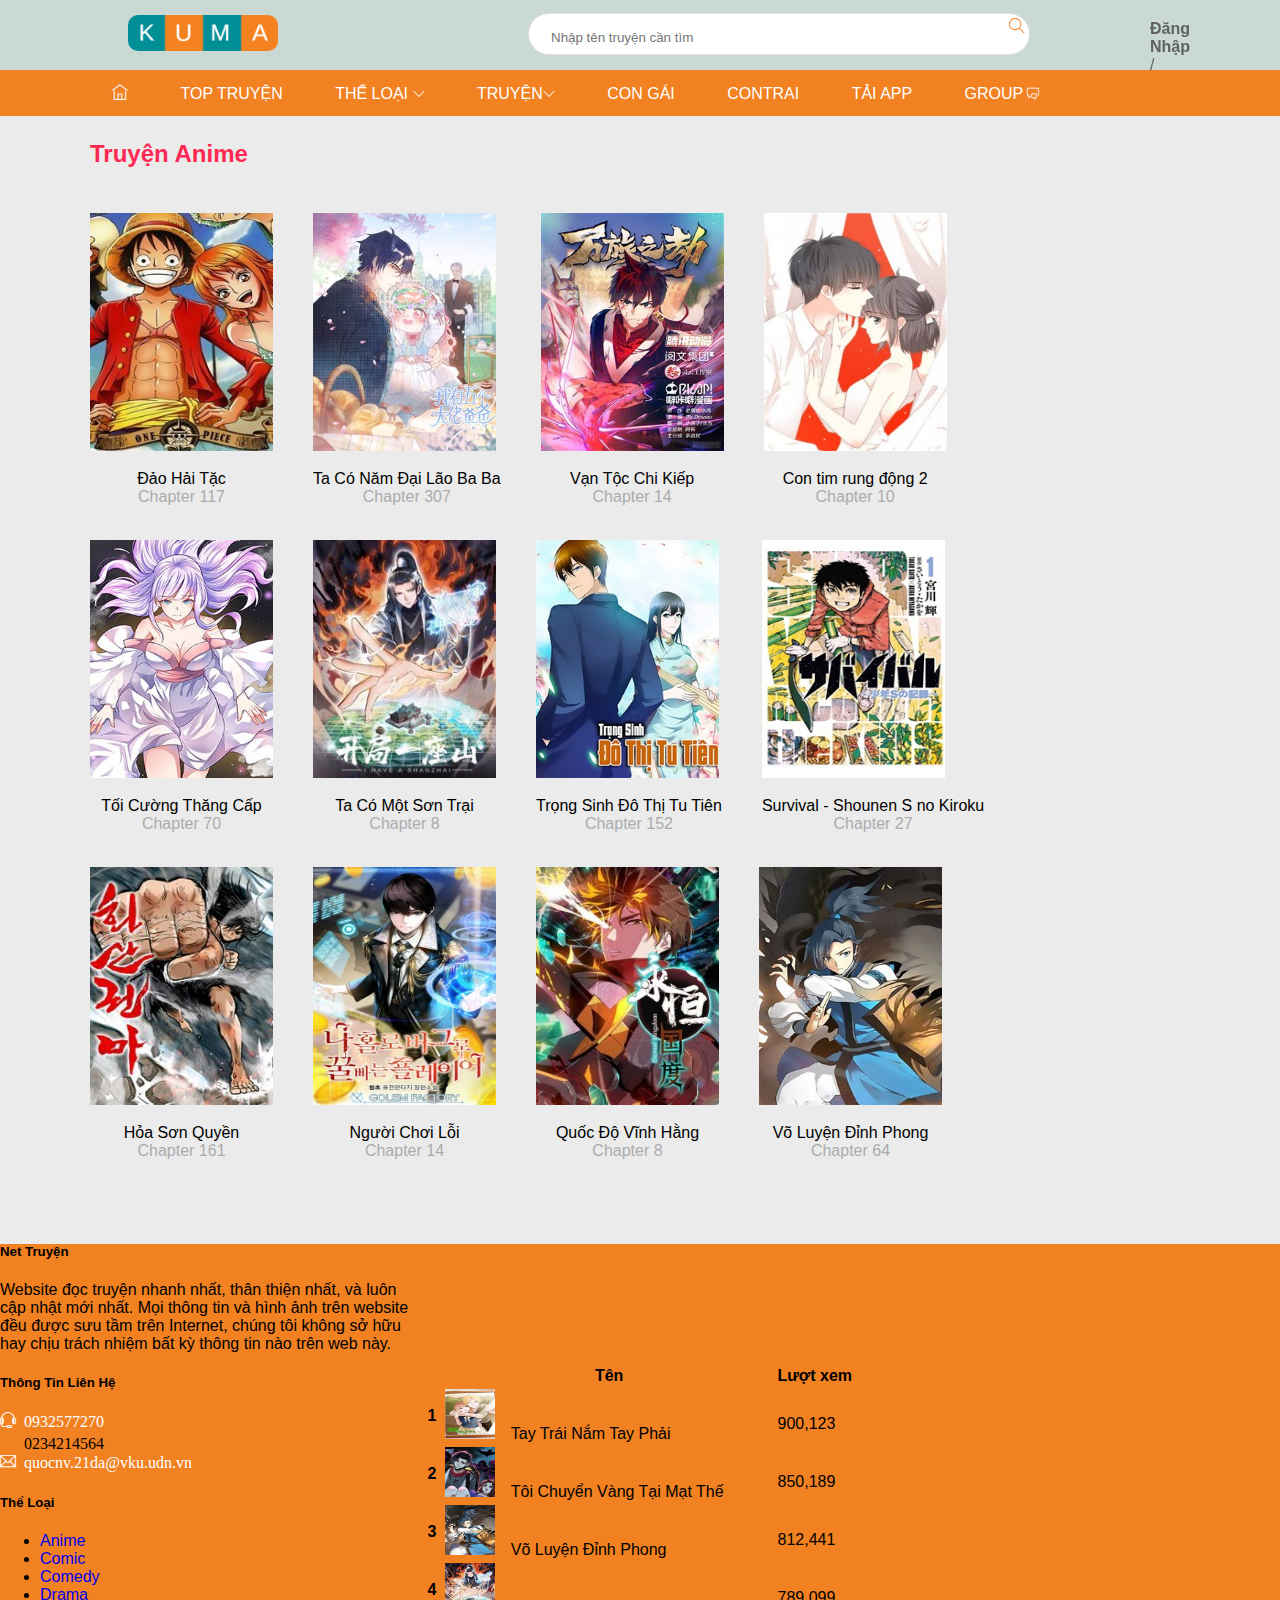
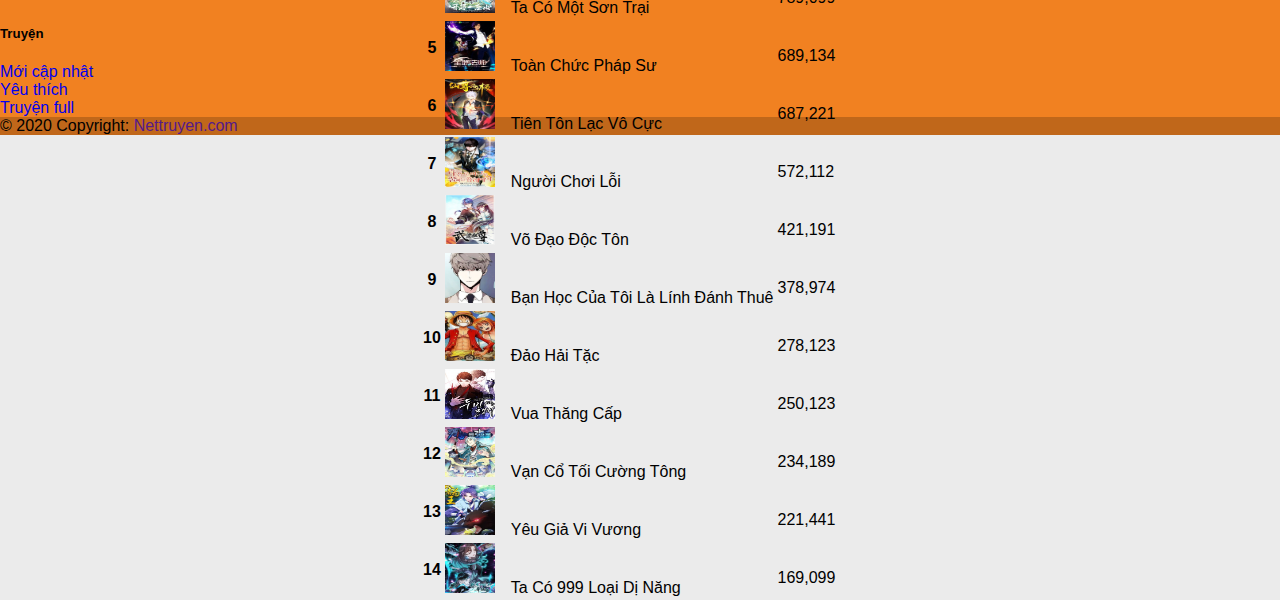
<file: anime.html>
<!DOCTYPE html>
<head>
    <meta charset="UTF-8">
    <meta http-equiv="X-UA-Compatible" content="IE=edge">
    <meta name="viewport" content="width=device-width, initial-scale=1.0">
    <title>Truyện Anime</title>
    <link rel="stylesheet" href="./assets/icon/themify-icons-font/themify-icons/themify-icons.css">
    <link rel="stylesheet" href="./assets/css/main.css">
	<link href="https://cdn.jsdelivr.net/npm/bootstrap@5.2.0-beta1/dist/css/bootstrap.min.css" rel="stylesheet" integrity="sha384-0evHe/X+R7YkIZDRvuzKMRqM+OrBnVFBL6DOitfPri4tjfHxaWutUpFmBp4vmVor" crossorigin="anonymous">
	<link rel="stylesheet" href="./assets/css/custom.css">
	<link rel="stylesheet" href="./assets/css/custom-anime.css">
</head>
<body>
        <div id="Logo">
            <div id="SmallBlock">
                <div class="FlexBlock" >
                    <a href="index.html">
                        <img class="LogoIMG" src="./assets/img/logo-1.png" width="150px" height="30px">
                    </a>
                    <div class="SearchBarBorderPadding">
                        <div class="SearchBarBorder">
                            <div class="SearchBarBlock">
                                <input class="SearchBar" type="SearchBar" name="SearchBar" placeholder="Nhập tên truyện cần tìm">
                            </div>
                            <div class="SearchIcon">
                                <a href="">
                                 		<i class="icondown ti-search"></i> 
                                </a>
                            </div>	
                        </div>
                    </div>
                    <div class="LogoText">
                        <a class="LinkTextLogo" href="./assets/login/dangnhap.html"><b>Đăng Nhập</b></a>
                        <a class="LinkTextLogo" href="">/</a>
                        <a class="LinkTextLogo" href="./assets/login/dangki.html"><b>Đăng kí</b></a>
                    </div>
                    </div>
                </div>
            </div>
        </div>
		<div id="SmallBlock">
			<div id="header">
				<ul id="nav">
					<li><a href="./index.html"><i class="icondow ti-home"></i></a></li>
					<li><a href="./topngay.html">TOP TRUYỆN</a></li>
					<li><a href="">THỂ LOẠI <i class="icondown ti-angle-down"></i></a>
						<ul class="subnav">
							<li><a href="./anime.html">Anime</a></li>
							<li><a href="./Comic.html">Comic</a></li>
							<li><a href="./comedi.html">Comedi</a></li>
							<li><a href="./drama.html">Drama</a></li>
						</ul>
					</li>
					<li>
						<a href="">Truyện<i class="icondown ti-angle-down"></i></a>
						<ul class="subnav">
							<li><a href="#truyenmoicapnhat">Mới cập nhật </a></li>
							<li><a href="#truyenyeuthich">Yêu thích </a></li>
							<li><a href="#truyenfull">Truyện full</a></li>
						</ul>
					</li>
					<li><a href="./congai.html">CON GÁI</a></li>
					<li><a href="./contrai.html">CONTRAI</a></li>
					<li><a href="http://www.nettruyenco.com/tai-app">TẢI APP</a></li>
					<li><a href="https://www.facebook.com/groups/nettruyenonline/">GROUP <i class="icondown ti-comments"></i></a></li>
				</ul>
			</div>
		</div>
	<!--Table-->

	<!--Table head-->
<div class="roww">
	<h2 class="PaddingTitleText">
		<a class="TitleText" href="">
			<i id="truyenmoicapnhat"></i>
			Truyện Anime
		</a>
	</h2>
	<div class="row">
		<div class="FlexBlock">
			<div class="column">
				<a href="http://www.nettruyenco.com/truyen-tranh/dao-hai-tac-91690"><img class="Thumb" src="./assets/img/img-031.jpg"></a>
				<br/>
				<center>
					<a class="Name" href="http://www.nettruyenco.com/truyen-tranh/dao-hai-tac-91690">Đảo Hải Tặc</a>
					<br/>
					<a class="Chapter" href="">Chapter 117</a>
				</center>
			</div>
			<div class="column">
				<a href="http://www.nettruyenco.com/truyen-tranh/ta-co-nam-dai-lao-ba-ba-418480"><img class="Thumb" src="./assets/img/img-022.jpg"></a>
				<br/>
				<center>
					<a class="Name" href="http://www.nettruyenco.com/truyen-tranh/ta-co-nam-dai-lao-ba-ba-418480">Ta Có Năm Đại Lão Ba Ba</a>
					<br/>
					<a class="Chapter" href="">Chapter 307</a>
				</center>
			</div>
			<div class="column">
				<a href="http://www.nettruyenco.com/truyen-tranh/van-toc-chi-kiep-411590"><img class="Thumb" src="./assets/img/img-032.jpg"></a>
				<br/>
				<center>
					<a class="Name" href="http://www.nettruyenco.com/truyen-tranh/van-toc-chi-kiep-411590">Vạn Tộc Chi Kiếp</a>
					<br/>
					<a class="Chapter" href="">Chapter 14</a>
				</center>
			</div>
			<div class="column">
				<a href=""><img class="Thumb" src="./assets/img/congai-02.jpg"></a>
				<br/>
				<center>
					<a class="Name" href="">Con tim rung động 2</a>
					<br/>
					<a class="Chapter" href="">Chapter 10</a>
				</center>
			</div>
		</div>
	</div>
	<div class="row">
		<div class="FlexBlock">
			<div class="column">
				<a href="http://www.nettruyenco.com/truyen-tranh/toi-cuong-thang-cap-217840"><img class="Thumb" src="./assets/img/img-013.jpg"></a>
				<br/>
				<center>
					<a class="Name" href="http://www.nettruyenco.com/truyen-tranh/toi-cuong-thang-cap-217840">Tối Cường Thăng Cấp</a>
					<br/>
					<a class="Chapter" href="">Chapter 70</a>
				</center>
			</div>
			<div class="column">
				<a href="http://www.nettruyenco.com/truyen-tranh/ta-co-mot-son-trai-370810"><img class="Thumb" src="./assets/img/img-014.jpg"></a>
				<br/>
				<center>
					<a class="Name" href="http://www.nettruyenco.com/truyen-tranh/ta-co-mot-son-trai-370810">Ta Có Một Sơn Trại</a>
					<br/>
					<a class="Chapter" href="">Chapter 8</a>
				</center>
			</div>
			<div class="column">
				<a href="http://www.nettruyenco.com/truyen-tranh/trong-sinh-do-thi-tu-tien-194236"><img class="Thumb" src="./assets/img/img-015.jpg"></a>
				<br/>
				<center>
					<a class="Name" href="http://www.nettruyenco.com/truyen-tranh/trong-sinh-do-thi-tu-tien-194236">Trọng Sinh Đô Thị Tu Tiên</a>
					<br/>
					<a class="Chapter" href="">Chapter 152</a>
				</center>
			</div>
			<div class="column">
				<a href=""><img class="Thumb" src="./assets/img/contrai-06.jpg"></a>
				<br/>
				<center>
					<a class="Name" href="">Survival - Shounen S no Kiroku</a>
					<br/>
					<a class="Chapter" href="">Chapter 27</a>
				</center>
			</div>
		</div>
	</div>
	<div class="row">
		<div class="FlexBlock">
			<div class="column">
				<a href="http://www.nettruyenco.com/truyen-tranh/hoa-son-quyen-380600"><img class="Thumb" src="./assets/img/img-004.jpg"></a>
				<br/>
				<center>
					<a class="Name" href="http://www.nettruyenco.com/truyen-tranh/hoa-son-quyen-380600">Hỏa Sơn Quyền</a>
					<br/>
					<a class="Chapter" href="">Chapter 161</a>
				</center>
			</div>
			<div class="column">
				<a href="http://www.nettruyenco.com/truyen-tranh/nguoi-choi-loi-288559"><img class="Thumb" src="./assets/img/img-005.jpg"></a>
				<br/>
				<center>
					<a class="Name" href="http://www.nettruyenco.com/truyen-tranh/nguoi-choi-loi-288559">Người Chơi Lỗi</a>
					<br/>
					<a class="Chapter" href="">Chapter 14</a>
				</center>
			</div>
			<div class="column">
				<a href="http://www.nettruyenco.com/truyen-tranh/quoc-do-vinh-hang-446550"><img class="Thumb" src="./assets/img/img-003.jpg"></a>
				<br/>
				<center>
					<a class="Name" href="http://www.nettruyenco.com/truyen-tranh/quoc-do-vinh-hang-446550">Quốc Độ Vĩnh Hằng</a>
					<br/>
					<a class="Chapter" href="">Chapter 8</a>
				</center>
			</div>
			<div class="column">
				<a href="http://www.nettruyenco.com/truyen-tranh/vo-luyen-dinh-phong-176960"><img class="Thumb" src="./assets/img/img-011.jpg"></a>
				<br/>
				<center>
					<a class="Name" href="http://www.nettruyenco.com/truyen-tranh/vo-luyen-dinh-phong-176960">Võ Luyện Đỉnh Phong</a>
					<br/>
					<a class="Chapter" href="">Chapter 64</a>
				</center>
			</div>
		</div>
	</div>
		
</div>
	<!--Table-->
<table class="table table-striped w-auto">

	<!--Table head-->
	<thead>
	  <tr>
		<th></th>
		<th>Tên</th>
		<th>Lượt xem</th>
	  </tr>
	</thead>
	<!--Table head-->
	<!--Table body-->
	<tbody>
	  <tr class="table-info">
		<th scope="row">1</th>
		<td><img src="./assets/img/congai-12.jpg" alt="">&ensp;&ensp;Tay Trái Nắm Tay Phải </td>
		<td class="text-number">900,123</td>
	  </tr>
	  <tr>
		<th scope="row">2</th>
		<td><img src="./assets/img/img-037.jpg" alt="">&ensp;&ensp;Tôi Chuyển Vàng Tại Mạt Thế</td>
		<td class="text-number">850,189</td>
	  </tr>
	  <tr class="table-info">
		<th scope="row">3</th>
		<td><img src="./assets/img/img-011.jpg" alt="">&ensp;&ensp;Võ Luyện Đỉnh Phong </td>
		<td class="text-number">812,441</td>
	  </tr>
	  <tr>
		<th scope="row">4</th>
		<td><img src="./assets/img/img-014.jpg" alt="">&ensp;&ensp;Ta Có Một Sơn Trại </td>
		<td class="text-number">789,099</td>
	  </tr>
	  <tr class="table-info">
		<th scope="row">5</th>
		<td><img src="./assets/img/img-016.jpg" alt="">&ensp;&ensp;Toàn Chức Pháp Sư </td>
		<td class="text-number">689,134</td>
	  </tr>
	  <tr>
		<th scope="row">6</th>
		<td><img src="./assets/img/img-019.jpg" alt="">&ensp;&ensp;Tiên Tôn Lạc Vô Cực </td>
		<td class="text-number">687,221</td>
	  </tr>
	  <tr class="table-info">
		<th scope="row">7</th>
		<td><img src="./assets/img/img-005.jpg" alt="">&ensp;&ensp;Người Chơi Lỗi </td>
		<td class="text-number">572,112</td>
	  </tr>
	  <tr>
		<th scope="row">8</th>
		<td><img src="./assets/img/img-025.jpg" alt="">&ensp;&ensp;Võ Đạo Độc Tôn </td>
		<td class="text-number">421,191</td>
	  </tr>
	  <tr class="table-info">
		<th scope="row">9</th>
		<td><img src="./assets/img/img-029.jpg" alt="">&ensp;&ensp;Bạn Học Của Tôi Là Lính Đánh Thuê </td>
		<td class="text-number">378,974</td>
	  </tr>
	  <tr>
		<th scope="row">10</th>
		<td><img src="./assets/img/img-031.jpg" alt="">&ensp;&ensp;Đảo Hải Tặc </td>
		<td class="text-number">278,123</td>
	  </tr>
	  <tr class="table-info">
		<th scope="row">11</th>
		<td><img src="./assets/img/img-024.jpg" alt="">&ensp;&ensp;Vua Thăng Cấp </td>
		<td class="text-number">250,123</td>
	  </tr>
	  <tr>
		<th scope="row">12</th>
		<td><img src="./assets/img/img-026.jpg" alt="">&ensp;&ensp;Vạn Cổ Tối Cường Tông</td>
		<td class="text-number">234,189</td>
	  </tr>
	  <tr class="table-info">
		<th scope="row">13</th>
		<td><img src="./assets/img/img-028.jpg" alt="">&ensp;&ensp;Yêu Giả Vi Vương </td>
		<td class="text-number">221,441</td>
	  </tr>
	  <tr>
		<th scope="row">14</th>
		<td><img src="./assets/img/img-030.jpg" alt="">&ensp;&ensp;Ta Có 999 Loại Dị Năng </td>
		<td class="text-number">169,099</td>
	  </tr>

	</tbody>
	<!--Table body-->
  
  
  </table>
  <!--Table-->
	<footer class="bg-primary text-white text-center text-lg-start"> 
		<!-- Grid container -->
		<div class="container p-4">
		  <!--Grid row-->
		  <div class="row">
			<!--Grid column-->
			<div class="col-lg-6 col-md-12 mb-4 mb-md-0">
			  <h5 class="text-uppercase">Net Truyện</h5>
	  
			  <p>
				Website đọc truyện nhanh nhất, thân thiện nhất, và luôn cập nhật mới nhất.
				Mọi thông tin và hình ảnh trên website đều được sưu tầm trên Internet, 
				chúng tôi không sở hữu hay chịu trách nhiệm bất kỳ thông tin nào trên web này.
			  </p>
			  <h5>Thông Tin Liên Hệ</h5>
			  <p>
				<a class="" href="#"><i class="icondown-1 ti-headphone-alt"> 0932577270</i></a>
					<br>
					<div class="text-font">
				 		 0234214564
					</div>
					<a class="text-a" href="#"><i class="icondown-2 ti-email"> quocnv.21da@vku.udn.vn</i></i></a>
			  </p>
			</div>
			<!--Grid column-->
	  
			<!--Grid column-->
			<div class="col-lg-3 col-md-6 mb-4 mb-md-0">
			  <h5 class="text-uppercase">Thể loại</h5>
	  
			  <ul class="list-unstyled mb-0">
				<li>
				  <a href="anime.html" class="text-white">Anime</a>
				</li>
				<li>
				  <a href="Comic.html" class="text-white">Comic</a>
				</li>
				<li>
				  <a href="comedi.html" class="text-white">Comedy</a>
				</li>
				<li>
				  <a href="drama.html" class="text-white">Drama</a>
				</li>
			  </ul>
			</div>
			<!--Grid column-->
	  
			<!--Grid column-->
			<div class="col-lg-3 col-md-6 mb-4 mb-md-0">
			  <h5 class="text-uppercase mb-0">Truyện</h5>
				<div class="text-u">
			  	<class class="list-unstyled">
				<li>
				  <a href="#truyenmoicapnhat" class="text-white">Mới cập nhật </a>
				</li>
				<li>
				  <a href="#truyenyeuthich" class="text-white">Yêu thích</a>
				</li>
				<li>
				  <a href="#truyenfull" class="text-white">Truyện full</a>
				</li>
			  	</class>
				</div>
			  </ul>
			</div>
			<!--Grid column-->
		  </div>
		  <!--Grid row-->
		</div>
		<!-- Grid container -->
	  
		<!-- Copyright -->
		<div class="text-center p-3" style="background-color: rgba(0, 0, 0, 0.2);">
		  © 2020 Copyright:
		  <a class="text-white" href="">Nettruyen.com</a>
		</div>
		<!-- Copyright -->
	  </footer>
	<script src="https://cdn.jsdelivr.net/npm/@popperjs/core@2.11.5/dist/umd/popper.min.js" integrity="sha384-Xe+8cL9oJa6tN/veChSP7q+mnSPaj5Bcu9mPX5F5xIGE0DVittaqT5lorf0EI7Vk" crossorigin="anonymous"></script>
	<script src="https://cdn.jsdelivr.net/npm/bootstrap@5.2.0-beta1/dist/js/bootstrap.min.js" integrity="sha384-kjU+l4N0Yf4ZOJErLsIcvOU2qSb74wXpOhqTvwVx3OElZRweTnQ6d31fXEoRD1Jy" crossorigin="anonymous"></script>
</body>
</html>
</file>
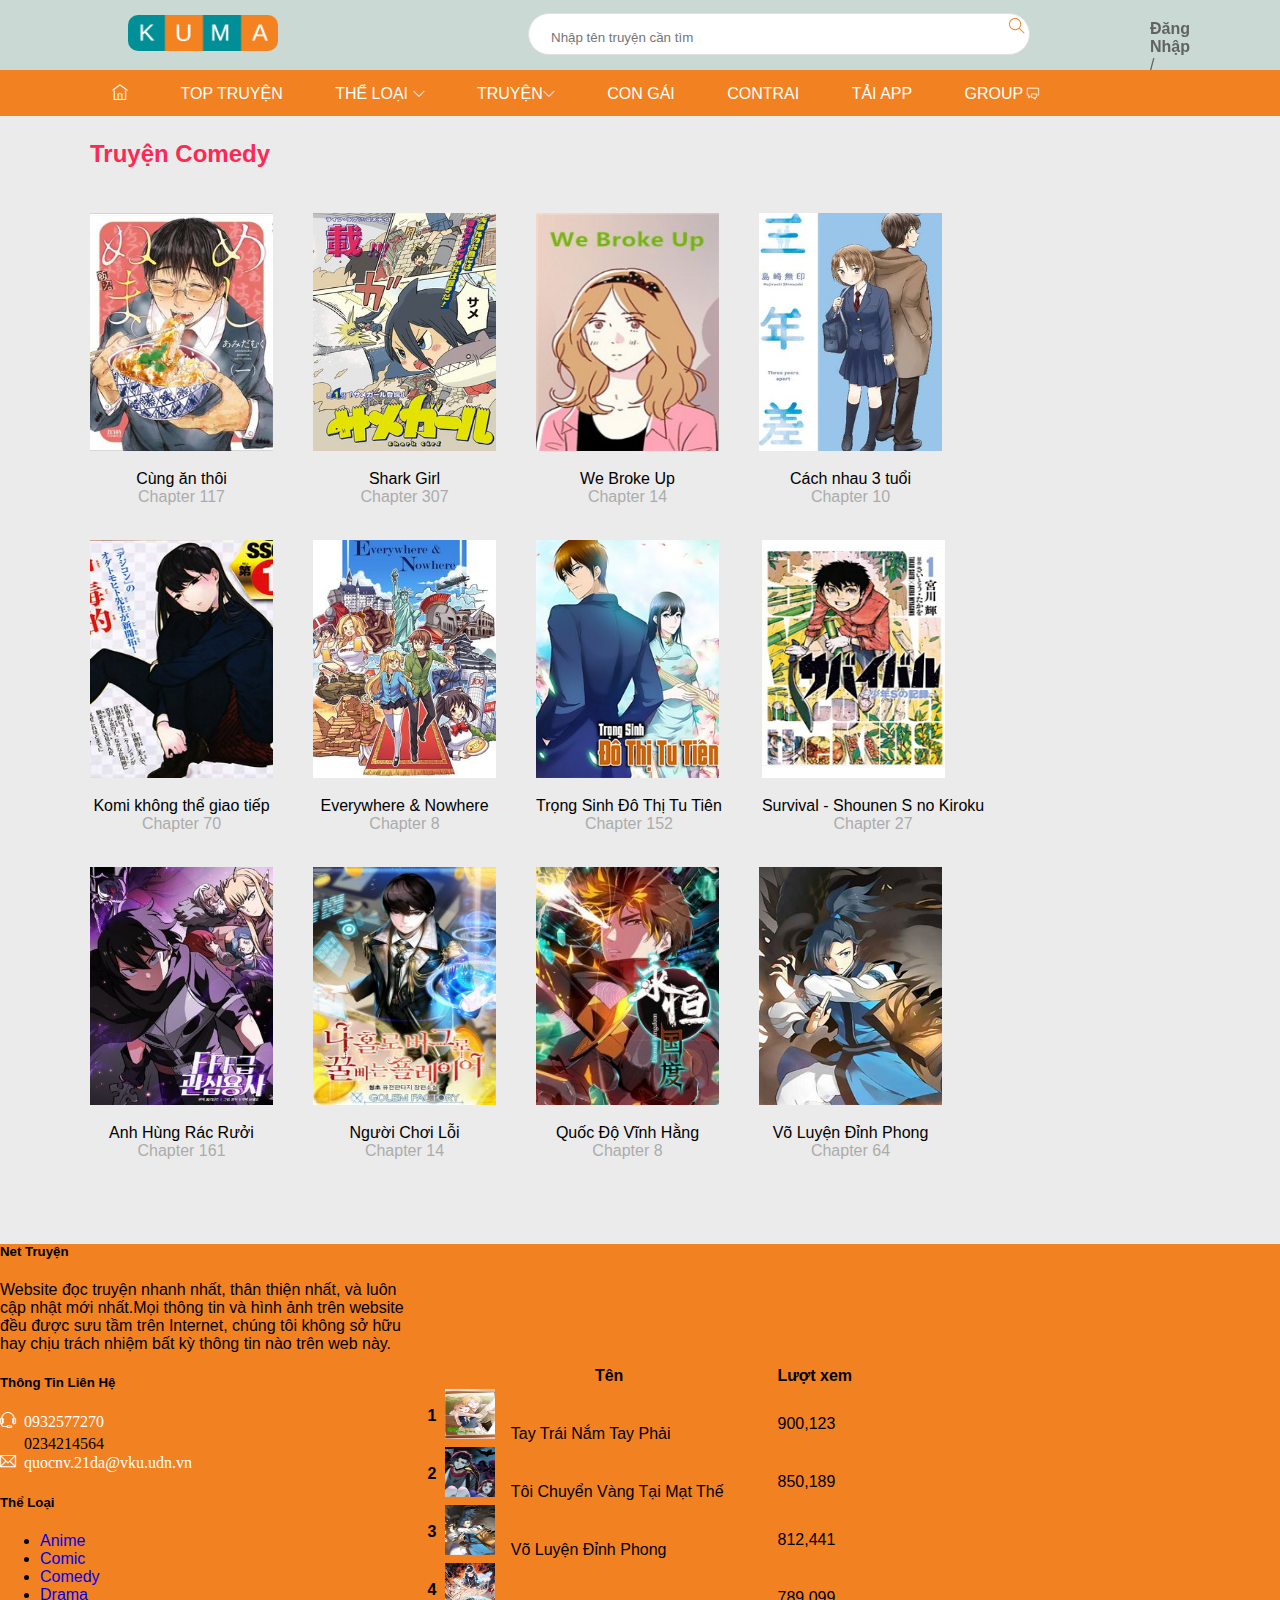
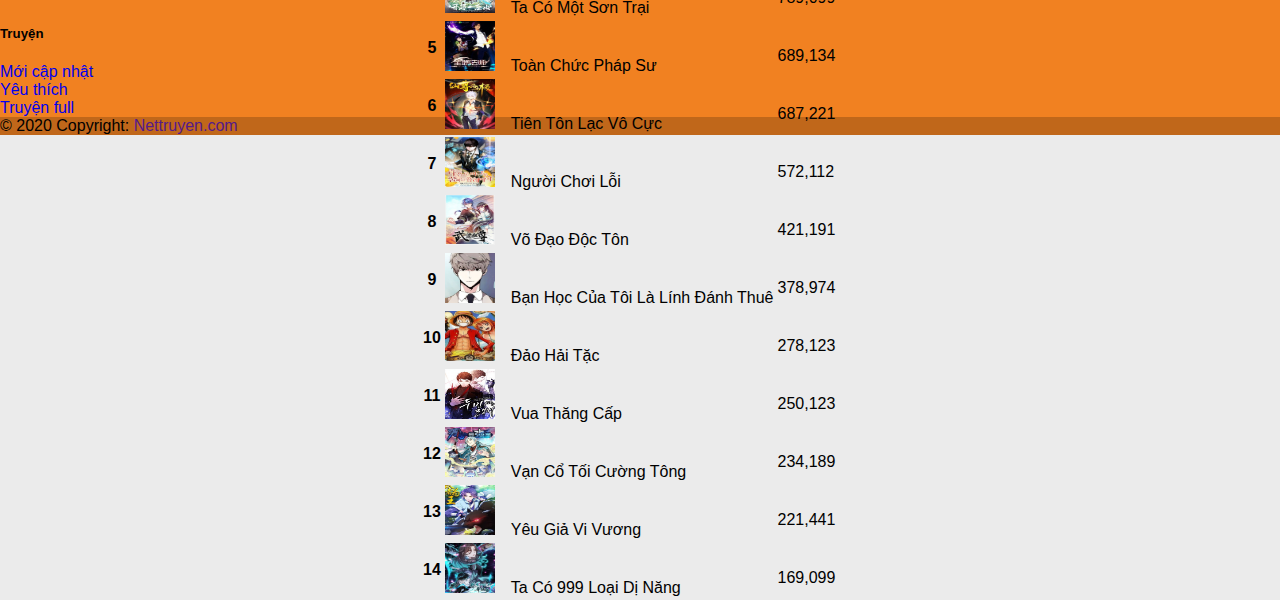
<file: comedi.html>
<!DOCTYPE html>
<head>
    <meta charset="UTF-8">
    <meta http-equiv="X-UA-Compatible" content="IE=edge">
    <meta name="viewport" content="width=device-width, initial-scale=1.0">
    <title>Truyện Comedy</title>
    <link rel="stylesheet" href="./assets/icon/themify-icons-font/themify-icons/themify-icons.css">
    <link rel="stylesheet" href="./assets/css/main.css">
	<link href="https://cdn.jsdelivr.net/npm/bootstrap@5.2.0-beta1/dist/css/bootstrap.min.css" rel="stylesheet" integrity="sha384-0evHe/X+R7YkIZDRvuzKMRqM+OrBnVFBL6DOitfPri4tjfHxaWutUpFmBp4vmVor" crossorigin="anonymous">
	<link rel="stylesheet" href="./assets/css/custom.css">
	<link rel="stylesheet" href="./assets/css/custom-anime.css">
</head>
<body>
	<div>
        <div id="Logo">
            <div id="SmallBlock">
                <div class="FlexBlock" >
                    <a href="index.html">
                        <img class="LogoIMG" src="./assets/img/logo-1.png" width="150px" height="30px">
                    </a>
                    <div class="SearchBarBorderPadding">
                        <div class="SearchBarBorder">
                            <div class="SearchBarBlock">
                                <input class="SearchBar" type="SearchBar" name="SearchBar" placeholder="Nhập tên truyện cần tìm">
                            </div>
                            <div class="SearchIcon">
                                <a href="">
                                 		<i class="icondown ti-search"></i> 
                                </a>
                            </div>	
                        </div>
                    </div>
                    <div class="LogoText">
                        <a class="LinkTextLogo" href="./assets/login/dangnhap.html"><b>Đăng Nhập</b></a>
                        <a class="LinkTextLogo" href="">/</a>
                        <a class="LinkTextLogo" href="./assets/login/dangki.html"><b>Đăng kí</b></a>
                    </div>
                    </div>
                </div>
            </div>
        </div>
		<div id="SmallBlock">
			<div id="header">
				<ul id="nav">
					<li><a href="./index.html"><i class="icondow ti-home"></i></a></li>
					<li><a href="./topngay.html">TOP TRUYỆN</a></li>
					<li><a href="">THỂ LOẠI <i class="icondown ti-angle-down"></i></a>
						<ul class="subnav">
							<li><a href="./anime.html">Anime</a></li>
							<li><a href="./Comic.html">Comic</a></li>
							<li><a href="./comedi.html">Comedi</a></li>
							<li><a href="./drama.html">Drama</a></li>
						</ul>
					</li>
					<li>
						<a href="">Truyện<i class="icondown ti-angle-down"></i></a>
						<ul class="subnav">
							<li><a href="#truyenmoicapnhat">Mới cập nhật </a></li>
							<li><a href="#truyenyeuthich">Yêu thích </a></li>
							<li><a href="#truyenfull">Truyện full</a></li>
						</ul>
					</li>
					<li><a href="./congai.html">CON GÁI</a></li>
					<li><a href="./contrai.html">CONTRAI</a></li>
					<li><a href="http://www.nettruyenco.com/tai-app">TẢI APP</a></li>
					<li><a href="https://www.facebook.com/groups/nettruyenonline/">GROUP <i class="icondown ti-comments"></i></a></li>
				</ul>
			</div>
		</div>
    
	</div>
	<!--Table-->

	<!--Table head-->
<div class="roww">
	<h2 class="PaddingTitleText">
		<a class="TitleText" href="">
			<i id="truyenmoicapnhat"></i>
			Truyện Comedy
		</a>
	</h2>
	<div class="row">
		<div class="FlexBlock">
			<div class="column">
				<a href="http://www.nettruyenco.com/truyen-tranh/dao-hai-tac-91690"><img class="Thumb" src="./assets/img/comedi-01.jpg"></a>
				<br/>
				<center>
					<a class="Name" href="http://www.nettruyenco.com/truyen-tranh/dao-hai-tac-91690">Cùng ăn thôi</a>
					<br/>
					<a class="Chapter" href="">Chapter 117</a>
				</center>
			</div>
			<div class="column">
				<a href="http://www.nettruyenco.com/truyen-tranh/ta-co-nam-dai-lao-ba-ba-418480"><img class="Thumb" src="./assets/img/comedi-02.jpeg"></a>
				<br/>
				<center>
					<a class="Name" href="http://www.nettruyenco.com/truyen-tranh/ta-co-nam-dai-lao-ba-ba-418480">Shark Girl</a>
					<br/>
					<a class="Chapter" href="">Chapter 307</a>
				</center>
			</div>
			<div class="column">
				<a href=""><img class="Thumb" src="./assets/img/comedi-03.jpg"></a>
				<br/>
				<center>
					<a class="Name" href="">We Broke Up</a>
					<br/>
					<a class="Chapter" href="">Chapter 14</a>
				</center>
			</div>
			<div class="column">
				<a href=""><img class="Thumb" src="./assets/img/comedi-04.jpg"></a>
				<br/>
				<center>
					<a class="Name" href="">Cách nhau 3 tuổi</a>
					<br/>
					<a class="Chapter" href="">Chapter 10</a>
				</center>
			</div>
		</div>
	</div>
	<div class="row">
		<div class="FlexBlock">
			<div class="column">
				<a href="http://www.nettruyenco.com/truyen-tranh/toi-cuong-thang-cap-217840"><img class="Thumb" src="./assets/img/comic-05.jpg"></a>
				<br/>
				<center>
					<a class="Name" href="http://www.nettruyenco.com/truyen-tranh/toi-cuong-thang-cap-217840">Komi không thể giao tiếp</a>
					<br/>
					<a class="Chapter" href="">Chapter 70</a>
				</center>
			</div>
			<div class="column">
				<a href="http://www.nettruyenco.com/truyen-tranh/ta-co-mot-son-trai-370810"><img class="Thumb" src="./assets/img/comic-06.jpg"></a>
				<br/>
				<center>
					<a class="Name" href="http://www.nettruyenco.com/truyen-tranh/ta-co-mot-son-trai-370810">Everywhere & Nowhere</a>
					<br/>
					<a class="Chapter" href="">Chapter 8</a>
				</center>
			</div>
			<div class="column">
				<a href="http://www.nettruyenco.com/truyen-tranh/trong-sinh-do-thi-tu-tien-194236"><img class="Thumb" src="./assets/img/img-015.jpg"></a>
				<br/>
				<center>
					<a class="Name" href="http://www.nettruyenco.com/truyen-tranh/trong-sinh-do-thi-tu-tien-194236">Trọng Sinh Đô Thị Tu Tiên</a>
					<br/>
					<a class="Chapter" href="">Chapter 152</a>
				</center>
			</div>
			<div class="column">
				<a href=""><img class="Thumb" src="./assets/img/contrai-06.jpg"></a>
				<br/>
				<center>
					<a class="Name" href="">Survival - Shounen S no Kiroku</a>
					<br/>
					<a class="Chapter" href="">Chapter 27</a>
				</center>
			</div>
		</div>
	</div>
	<div class="row">
		<div class="FlexBlock">
			<div class="column">
				<a href="http://www.nettruyenco.com/truyen-tranh/hoa-son-quyen-380600"><img class="Thumb" src="./assets/img/comedi-05.jpg"></a>
				<br/>
				<center>
					<a class="Name" href="http://www.nettruyenco.com/truyen-tranh/hoa-son-quyen-380600">Anh Hùng Rác Rưởi</a>
					<br/>
					<a class="Chapter" href="">Chapter 161</a>
				</center>
			</div>
			<div class="column">
				<a href="http://www.nettruyenco.com/truyen-tranh/nguoi-choi-loi-288559"><img class="Thumb" src="./assets/img/img-005.jpg"></a>
				<br/>
				<center>
					<a class="Name" href="http://www.nettruyenco.com/truyen-tranh/nguoi-choi-loi-288559">Người Chơi Lỗi</a>
					<br/>
					<a class="Chapter" href="">Chapter 14</a>
				</center>
			</div>
			<div class="column">
				<a href="http://www.nettruyenco.com/truyen-tranh/quoc-do-vinh-hang-446550"><img class="Thumb" src="./assets/img/img-003.jpg"></a>
				<br/>
				<center>
					<a class="Name" href="http://www.nettruyenco.com/truyen-tranh/quoc-do-vinh-hang-446550">Quốc Độ Vĩnh Hằng</a>
					<br/>
					<a class="Chapter" href="">Chapter 8</a>
				</center>
			</div>
			<div class="column">
				<a href="http://www.nettruyenco.com/truyen-tranh/vo-luyen-dinh-phong-176960"><img class="Thumb" src="./assets/img/img-011.jpg"></a>
				<br/>
				<center>
					<a class="Name" href="http://www.nettruyenco.com/truyen-tranh/vo-luyen-dinh-phong-176960">Võ Luyện Đỉnh Phong</a>
					<br/>
					<a class="Chapter" href="">Chapter 64</a>
				</center>
			</div>
		</div>
	</div>
		
</div>
	<!--Table-->
<table class="table table-striped w-auto">

	<!--Table head-->
	<thead>
	  <tr>
		<th></th>
		<th>Tên</th>
		<th>Lượt xem</th>
	  </tr>
	</thead>
	<!--Table head-->
	<!--Table body-->
	<tbody>
	  <tr class="table-info">
		<th scope="row">1</th>
		<td><img src="./assets/img/congai-12.jpg" alt="">&ensp;&ensp;Tay Trái Nắm Tay Phải </td>
		<td class="text-number">900,123</td>
	  </tr>
	  <tr>
		<th scope="row">2</th>
		<td><img src="./assets/img/img-037.jpg" alt="">&ensp;&ensp;Tôi Chuyển Vàng Tại Mạt Thế</td>
		<td class="text-number">850,189</td>
	  </tr>
	  <tr class="table-info">
		<th scope="row">3</th>
		<td><img src="./assets/img/img-011.jpg" alt="">&ensp;&ensp;Võ Luyện Đỉnh Phong </td>
		<td class="text-number">812,441</td>
	  </tr>
	  <tr>
		<th scope="row">4</th>
		<td><img src="./assets/img/img-014.jpg" alt="">&ensp;&ensp;Ta Có Một Sơn Trại </td>
		<td class="text-number">789,099</td>
	  </tr>
	  <tr class="table-info">
		<th scope="row">5</th>
		<td><img src="./assets/img/img-016.jpg" alt="">&ensp;&ensp;Toàn Chức Pháp Sư </td>
		<td class="text-number">689,134</td>
	  </tr>
	  <tr>
		<th scope="row">6</th>
		<td><img src="./assets/img/img-019.jpg" alt="">&ensp;&ensp;Tiên Tôn Lạc Vô Cực </td>
		<td class="text-number">687,221</td>
	  </tr>
	  <tr class="table-info">
		<th scope="row">7</th>
		<td><img src="./assets/img/img-005.jpg" alt="">&ensp;&ensp;Người Chơi Lỗi </td>
		<td class="text-number">572,112</td>
	  </tr>
	  <tr>
		<th scope="row">8</th>
		<td><img src="./assets/img/img-025.jpg" alt="">&ensp;&ensp;Võ Đạo Độc Tôn </td>
		<td class="text-number">421,191</td>
	  </tr>
	  <tr class="table-info">
		<th scope="row">9</th>
		<td><img src="./assets/img/img-029.jpg" alt="">&ensp;&ensp;Bạn Học Của Tôi Là Lính Đánh Thuê </td>
		<td class="text-number">378,974</td>
	  </tr>
	  <tr>
		<th scope="row">10</th>
		<td><img src="./assets/img/img-031.jpg" alt="">&ensp;&ensp;Đảo Hải Tặc </td>
		<td class="text-number">278,123</td>
	  </tr>
	  <tr class="table-info">
		<th scope="row">11</th>
		<td><img src="./assets/img/img-024.jpg" alt="">&ensp;&ensp;Vua Thăng Cấp </td>
		<td class="text-number">250,123</td>
	  </tr>
	  <tr>
		<th scope="row">12</th>
		<td><img src="./assets/img/img-026.jpg" alt="">&ensp;&ensp;Vạn Cổ Tối Cường Tông</td>
		<td class="text-number">234,189</td>
	  </tr>
	  <tr class="table-info">
		<th scope="row">13</th>
		<td><img src="./assets/img/img-028.jpg" alt="">&ensp;&ensp;Yêu Giả Vi Vương </td>
		<td class="text-number">221,441</td>
	  </tr>
	  <tr>
		<th scope="row">14</th>
		<td><img src="./assets/img/img-030.jpg" alt="">&ensp;&ensp;Ta Có 999 Loại Dị Năng </td>
		<td class="text-number">169,099</td>
	  </tr>

	</tbody>
	<!--Table body-->
  
  
  </table>
  <!--Table-->
	<footer class="bg-primary text-white text-center text-lg-start"> 
		<!-- Grid container -->
		<div class="container p-4">
		  <!--Grid row-->
		  <div class="row">
			<!--Grid column-->
			<div class="col-lg-6 col-md-12 mb-4 mb-md-0">
			  <h5 class="text-uppercase">Net Truyện</h5>
	  
			  <p>
				Website đọc truyện nhanh nhất, thân thiện nhất, và luôn cập nhật mới nhất.Mọi thông tin và hình ảnh trên website đều được sưu tầm trên Internet, chúng tôi không sở hữu hay chịu trách nhiệm bất kỳ thông tin nào trên web này.
			  </p>
			  <h5>Thông Tin Liên Hệ</h5>
			  <p>
				<a class="" href="#"><i class="icondown-1 ti-headphone-alt"> 0932577270</i></a>
					<br>
					<div class="text-font">
				 		 0234214564
					</div>
					<a class="text-a" href="#"><i class="icondown-2 ti-email"> quocnv.21da@vku.udn.vn</i></i></a>
			  </p>
			</div>
			<!--Grid column-->
	  
			<!--Grid column-->
			<div class="col-lg-3 col-md-6 mb-4 mb-md-0">
			  <h5 class="text-uppercase">Thể loại</h5>
	  
			  <ul class="list-unstyled mb-0">
				<li>
				  <a href="anime.html" class="text-white">Anime</a>
				</li>
				<li>
				  <a href="Comic.html" class="text-white">Comic</a>
				</li>
				<li>
				  <a href="comedi.html" class="text-white">Comedy</a>
				</li>
				<li>
				  <a href="drama.html" class="text-white">Drama</a>
				</li>
			  </ul>
			</div>
			<!--Grid column-->
	  
			<!--Grid column-->
			<div class="col-lg-3 col-md-6 mb-4 mb-md-0">
			  <h5 class="text-uppercase mb-0">Truyện</h5>
				<div class="text-u">
			  	<class class="list-unstyled">
				<li>
				  <a href="#truyenmoicapnhat" class="text-white">Mới cập nhật </a>
				</li>
				<li>
				  <a href="#truyenyeuthich" class="text-white">Yêu thích</a>
				</li>
				<li>
				  <a href="#truyenfull" class="text-white">Truyện full</a>
				</li>
			  	</class>
				</div>
			  </ul>
			</div>
			<!--Grid column-->
		  </div>
		  <!--Grid row-->
		</div>
		<!-- Grid container -->
	  
		<!-- Copyright -->
		<div class="text-center p-3" style="background-color: rgba(0, 0, 0, 0.2);">
		  © 2020 Copyright:
		  <a class="text-white" href="">Nettruyen.com</a>
		</div>
		<!-- Copyright -->
	  </footer>
	<script src="https://cdn.jsdelivr.net/npm/@popperjs/core@2.11.5/dist/umd/popper.min.js" integrity="sha384-Xe+8cL9oJa6tN/veChSP7q+mnSPaj5Bcu9mPX5F5xIGE0DVittaqT5lorf0EI7Vk" crossorigin="anonymous"></script>
	<script src="https://cdn.jsdelivr.net/npm/bootstrap@5.2.0-beta1/dist/js/bootstrap.min.js" integrity="sha384-kjU+l4N0Yf4ZOJErLsIcvOU2qSb74wXpOhqTvwVx3OElZRweTnQ6d31fXEoRD1Jy" crossorigin="anonymous"></script>
</body>
</html>
</file>
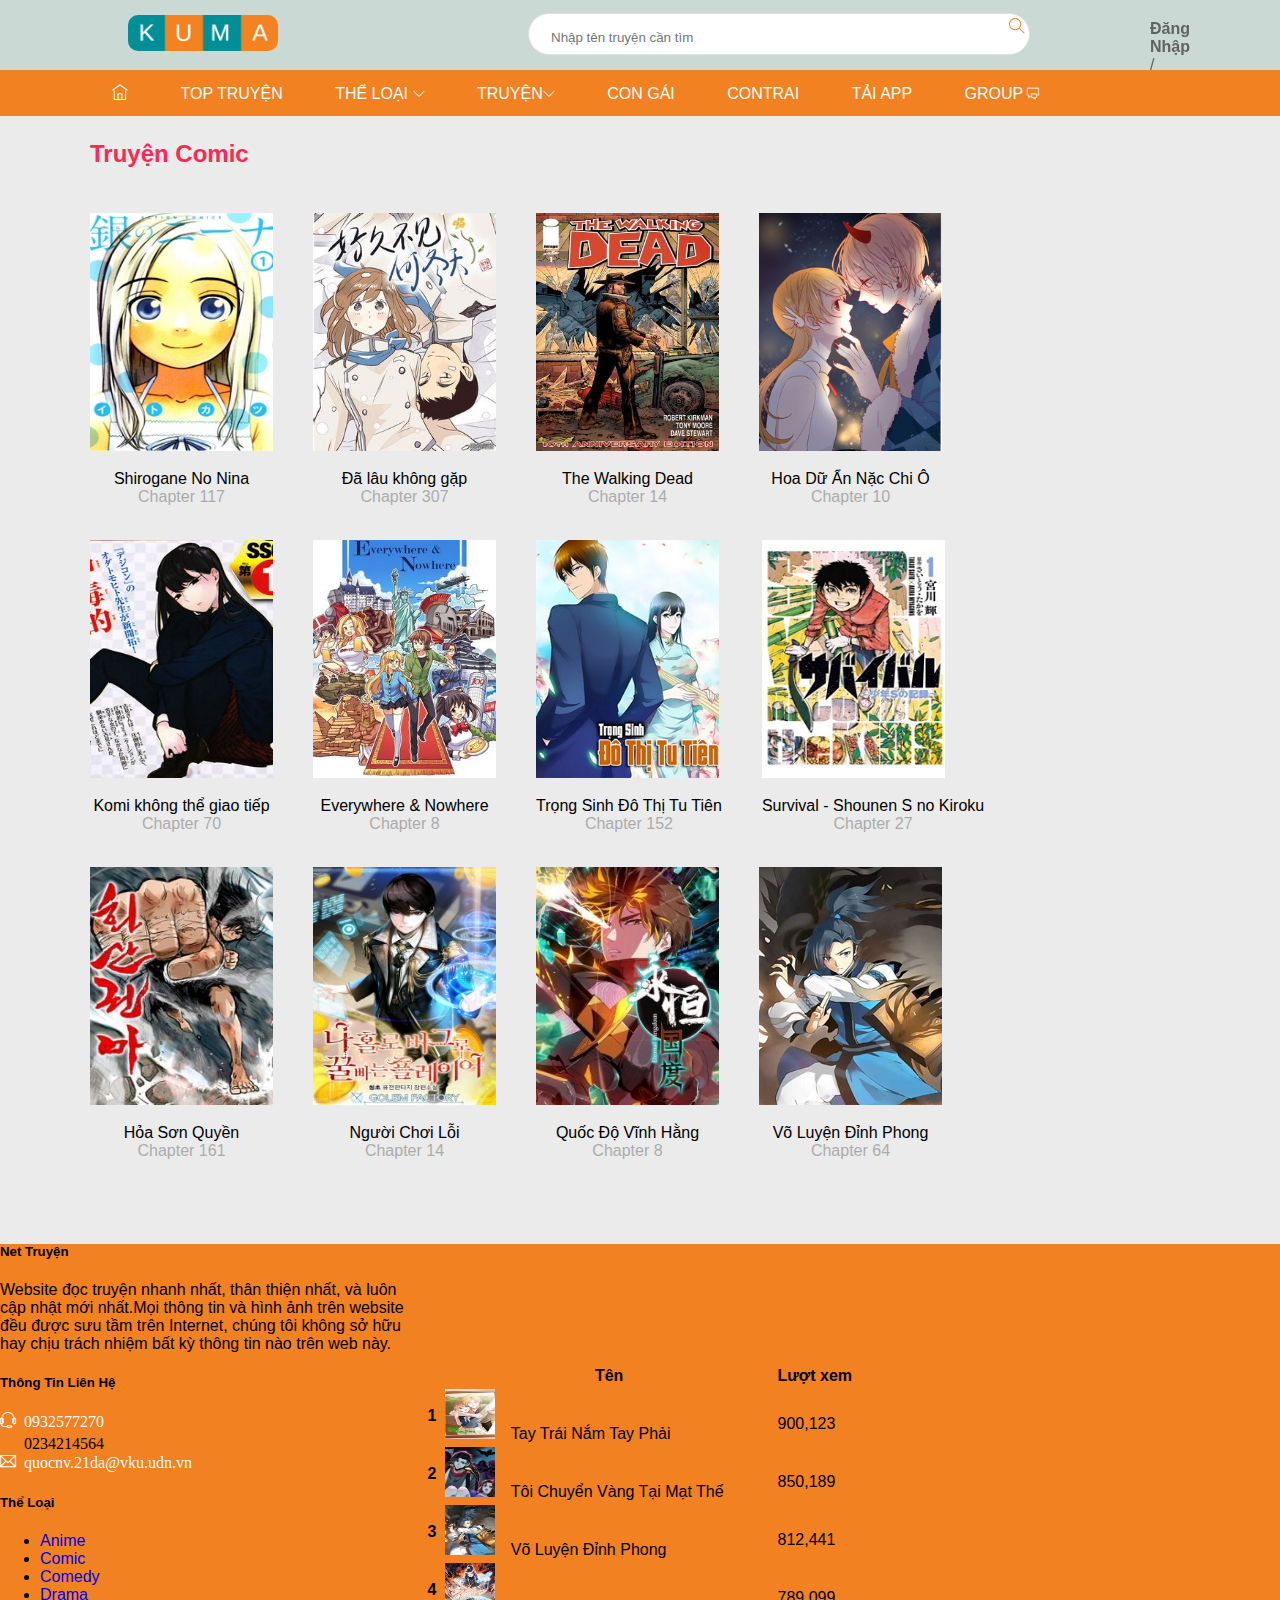
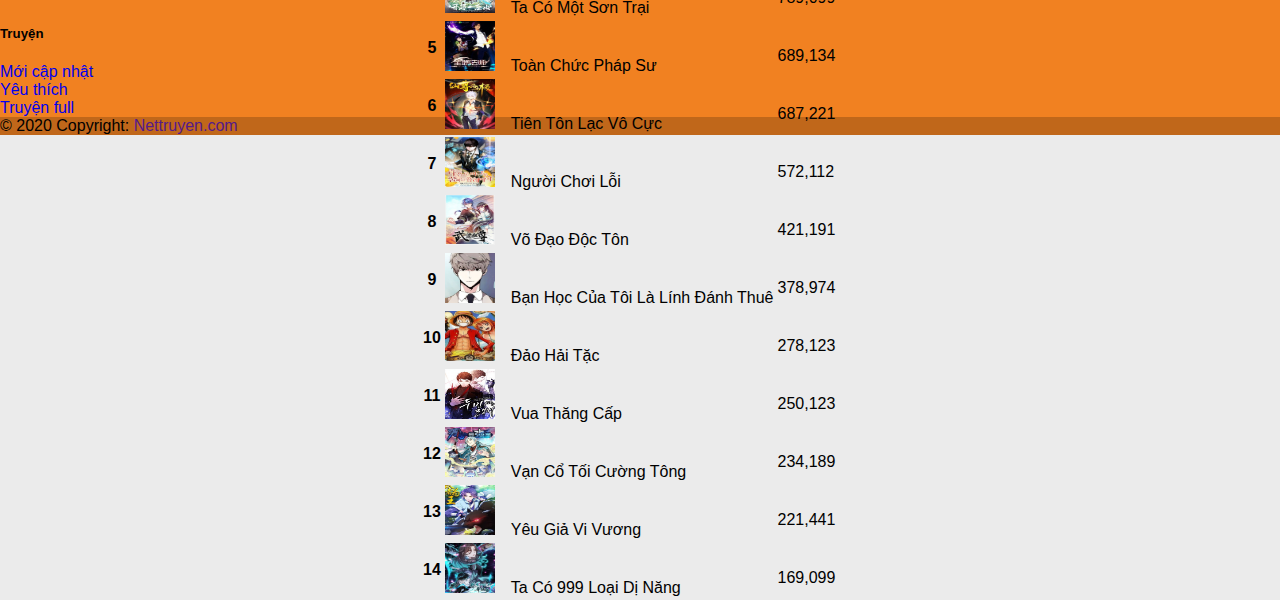
<file: Comic.html>
<!DOCTYPE html>
<head>
    <meta charset="UTF-8">
    <meta http-equiv="X-UA-Compatible" content="IE=edge">
    <meta name="viewport" content="width=device-width, initial-scale=1.0">
    <title>Truyện Comic</title>
    <link rel="stylesheet" href="./assets/icon/themify-icons-font/themify-icons/themify-icons.css">
    <link rel="stylesheet" href="./assets/css/main.css">
	<link href="https://cdn.jsdelivr.net/npm/bootstrap@5.2.0-beta1/dist/css/bootstrap.min.css" rel="stylesheet" integrity="sha384-0evHe/X+R7YkIZDRvuzKMRqM+OrBnVFBL6DOitfPri4tjfHxaWutUpFmBp4vmVor" crossorigin="anonymous">
	<link rel="stylesheet" href="./assets/css/custom.css">
	<link rel="stylesheet" href="./assets/css/custom-anime.css">
</head>
<body>
    	<div id="Logo" >
            <div id="SmallBlock">
                <div class="FlexBlock" >
                    <a href="index.html">
                        <img class="LogoIMG" src="./assets/img/logo-1.png" width="150px" height="30px">
                    </a>
                    <div class="SearchBarBorderPadding">
                        <div class="SearchBarBorder">
                            <div class="SearchBarBlock">
                                <input class="SearchBar" type="SearchBar" name="SearchBar" placeholder="Nhập tên truyện cần tìm">
                            </div>
                            <div class="SearchIcon">
                                <a href="">
                                 		<i class="icondown ti-search"></i> 
                                </a>
                            </div>	
                        </div>
                    </div>
                    <div class="LogoText">
                        <a class="LinkTextLogo" href="./assets/login/dangnhap.html"><b>Đăng Nhập</b></a>
                        <a class="LinkTextLogo" href="">/</a>
                        <a class="LinkTextLogo" href="./assets/login/dangki.html"><b>Đăng kí</b></a>
                    </div>
                    </div>
                </div>
            </div>
        </div>
		<div id="SmallBlock">
			<div id="header">
				<ul id="nav">
					<li><a href="./index.html"><i class="icondow ti-home"></i></a></li>
					<li><a href="./topngay.html">TOP TRUYỆN</a></li>
					<li><a href="">THỂ LOẠI <i class="icondown ti-angle-down"></i></a>
						<ul class="subnav">
							<li><a href="./anime.html">Anime</a></li>
							<li><a href="./Comic.html">Comic</a></li>
							<li><a href="./comedi.html">Comedi</a></li>
							<li><a href="./drama.html">Drama</a></li>
						</ul>
					</li>
					<li>
						<a href="">Truyện<i class="icondown ti-angle-down"></i></a>
						<ul class="subnav">
							<li><a href="#truyenmoicapnhat">Mới cập nhật </a></li>
							<li><a href="#truyenyeuthich">Yêu thích </a></li>
							<li><a href="#truyenfull">Truyện full</a></li>
						</ul>
					</li>
					<li><a href="./congai.html">CON GÁI</a></li>
					<li><a href="./contrai.html">CONTRAI</a></li>
					<li><a href="http://www.nettruyenco.com/tai-app">TẢI APP</a></li>
					<li><a href="https://www.facebook.com/groups/nettruyenonline/">GROUP <i class="icondown ti-comments"></i></a></li>
				</ul>
			</div>
		</div>

<div class="roww">
	<h2 class="PaddingTitleText">
		<a class="TitleText" href="">
			<i id="truyenmoicapnhat"></i>
			Truyện Comic
		</a>
	</h2>
	<div class="row">
		<div class="FlexBlock">
			<div class="column">
				<a href="http://www.nettruyenco.com/truyen-tranh/dao-hai-tac-91690"><img class="Thumb" src="./assets/img/comic-01.jpg"></a>
				<br/>
				<center>
					<a class="Name" href="http://www.nettruyenco.com/truyen-tranh/dao-hai-tac-91690">Shirogane No Nina</a>
					<br/>
					<a class="Chapter" href="">Chapter 117</a>
				</center>
			</div>
			<div class="column">
				<a href="http://www.nettruyenco.com/truyen-tranh/ta-co-nam-dai-lao-ba-ba-418480"><img class="Thumb" src="./assets/img/comic-02.jpg"></a>
				<br/>
				<center>
					<a class="Name" href="http://www.nettruyenco.com/truyen-tranh/ta-co-nam-dai-lao-ba-ba-418480">Đã lâu không gặp</a>
					<br/>
					<a class="Chapter" href="">Chapter 307</a>
				</center>
			</div>
			<div class="column">
				<a href=""><img class="Thumb" src="./assets/img/comic-03.jpg"></a>
				<br/>
				<center>
					<a class="Name" href="">The Walking Dead</a>
					<br/>
					<a class="Chapter" href="">Chapter 14</a>
				</center>
			</div>
			<div class="column">
				<a href=""><img class="Thumb" src="./assets/img/comic-04.jpg"></a>
				<br/>
				<center>
					<a class="Name" href="">Hoa Dữ Ẩn Nặc Chi Ô</a>
					<br/>
					<a class="Chapter" href="">Chapter 10</a>
				</center>
			</div>
		</div>
	</div>
	<div class="row">
		<div class="FlexBlock">
			<div class="column">
				<a href="http://www.nettruyenco.com/truyen-tranh/toi-cuong-thang-cap-217840"><img class="Thumb" src="./assets/img/comic-05.jpg"></a>
				<br/>
				<center>
					<a class="Name" href="http://www.nettruyenco.com/truyen-tranh/toi-cuong-thang-cap-217840">Komi không thể giao tiếp</a>
					<br/>
					<a class="Chapter" href="">Chapter 70</a>
				</center>
			</div>
			<div class="column">
				<a href="http://www.nettruyenco.com/truyen-tranh/ta-co-mot-son-trai-370810"><img class="Thumb" src="./assets/img/comic-06.jpg"></a>
				<br/>
				<center>
					<a class="Name" href="http://www.nettruyenco.com/truyen-tranh/ta-co-mot-son-trai-370810">Everywhere & Nowhere</a>
					<br/>
					<a class="Chapter" href="">Chapter 8</a>
				</center>
			</div>
			<div class="column">
				<a href="http://www.nettruyenco.com/truyen-tranh/trong-sinh-do-thi-tu-tien-194236"><img class="Thumb" src="./assets/img/img-015.jpg"></a>
				<br/>
				<center>
					<a class="Name" href="http://www.nettruyenco.com/truyen-tranh/trong-sinh-do-thi-tu-tien-194236">Trọng Sinh Đô Thị Tu Tiên</a>
					<br/>
					<a class="Chapter" href="">Chapter 152</a>
				</center>
			</div>
			<div class="column">
				<a href=""><img class="Thumb" src="./assets/img/contrai-06.jpg"></a>
				<br/>
				<center>
					<a class="Name" href="">Survival - Shounen S no Kiroku</a>
					<br/>
					<a class="Chapter" href="">Chapter 27</a>
				</center>
			</div>
		</div>
	</div>
	<div class="row">
		<div class="FlexBlock">
			<div class="column">
				<a href="http://www.nettruyenco.com/truyen-tranh/hoa-son-quyen-380600"><img class="Thumb" src="./assets/img/img-004.jpg"></a>
				<br/>
				<center>
					<a class="Name" href="http://www.nettruyenco.com/truyen-tranh/hoa-son-quyen-380600">Hỏa Sơn Quyền</a>
					<br/>
					<a class="Chapter" href="">Chapter 161</a>
				</center>
			</div>
			<div class="column">
				<a href="http://www.nettruyenco.com/truyen-tranh/nguoi-choi-loi-288559"><img class="Thumb" src="./assets/img/img-005.jpg"></a>
				<br/>
				<center>
					<a class="Name" href="http://www.nettruyenco.com/truyen-tranh/nguoi-choi-loi-288559">Người Chơi Lỗi</a>
					<br/>
					<a class="Chapter" href="">Chapter 14</a>
				</center>
			</div>
			<div class="column">
				<a href="http://www.nettruyenco.com/truyen-tranh/quoc-do-vinh-hang-446550"><img class="Thumb" src="./assets/img/img-003.jpg"></a>
				<br/>
				<center>
					<a class="Name" href="http://www.nettruyenco.com/truyen-tranh/quoc-do-vinh-hang-446550">Quốc Độ Vĩnh Hằng</a>
					<br/>
					<a class="Chapter" href="">Chapter 8</a>
				</center>
			</div>
			<div class="column">
				<a href="http://www.nettruyenco.com/truyen-tranh/vo-luyen-dinh-phong-176960"><img class="Thumb" src="./assets/img/img-011.jpg"></a>
				<br/>
				<center>
					<a class="Name" href="http://www.nettruyenco.com/truyen-tranh/vo-luyen-dinh-phong-176960">Võ Luyện Đỉnh Phong</a>
					<br/>
					<a class="Chapter" href="">Chapter 64</a>
				</center>
			</div>
		</div>
	</div>
		
	</div>
	<!--Table-->
	<table class="table table-striped w-auto">

	<!--Table head-->
	<thead>
	  <tr>
		<th></th>
		<th>Tên</th>
		<th>Lượt xem</th>
	  </tr>
	</thead>
	<!--Table head-->
	<!--Table body-->
	<tbody>
	  <tr class="table-info">
		<th scope="row">1</th>
		<td><img src="./assets/img/congai-12.jpg" alt="">&ensp;&ensp;Tay Trái Nắm Tay Phải </td>
		<td class="text-number">900,123</td>
	  </tr>
	  <tr>
		<th scope="row">2</th>
		<td><img src="./assets/img/img-037.jpg" alt="">&ensp;&ensp;Tôi Chuyển Vàng Tại Mạt Thế</td>
		<td class="text-number">850,189</td>
	  </tr>
	  <tr class="table-info">
		<th scope="row">3</th>
		<td><img src="./assets/img/img-011.jpg" alt="">&ensp;&ensp;Võ Luyện Đỉnh Phong </td>
		<td class="text-number">812,441</td>
	  </tr>
	  <tr>
		<th scope="row">4</th>
		<td><img src="./assets/img/img-014.jpg" alt="">&ensp;&ensp;Ta Có Một Sơn Trại </td>
		<td class="text-number">789,099</td>
	  </tr>
	  <tr class="table-info">
		<th scope="row">5</th>
		<td><img src="./assets/img/img-016.jpg" alt="">&ensp;&ensp;Toàn Chức Pháp Sư </td>
		<td class="text-number">689,134</td>
	  </tr>
	  <tr>
		<th scope="row">6</th>
		<td><img src="./assets/img/img-019.jpg" alt="">&ensp;&ensp;Tiên Tôn Lạc Vô Cực </td>
		<td class="text-number">687,221</td>
	  </tr>
	  <tr class="table-info">
		<th scope="row">7</th>
		<td><img src="./assets/img/img-005.jpg" alt="">&ensp;&ensp;Người Chơi Lỗi </td>
		<td class="text-number">572,112</td>
	  </tr>
	  <tr>
		<th scope="row">8</th>
		<td><img src="./assets/img/img-025.jpg" alt="">&ensp;&ensp;Võ Đạo Độc Tôn </td>
		<td class="text-number">421,191</td>
	  </tr>
	  <tr class="table-info">
		<th scope="row">9</th>
		<td><img src="./assets/img/img-029.jpg" alt="">&ensp;&ensp;Bạn Học Của Tôi Là Lính Đánh Thuê </td>
		<td class="text-number">378,974</td>
	  </tr>
	  <tr>
		<th scope="row">10</th>
		<td><img src="./assets/img/img-031.jpg" alt="">&ensp;&ensp;Đảo Hải Tặc </td>
		<td class="text-number">278,123</td>
	  </tr>
	  <tr class="table-info">
		<th scope="row">11</th>
		<td><img src="./assets/img/img-024.jpg" alt="">&ensp;&ensp;Vua Thăng Cấp </td>
		<td class="text-number">250,123</td>
	  </tr>
	  <tr>
		<th scope="row">12</th>
		<td><img src="./assets/img/img-026.jpg" alt="">&ensp;&ensp;Vạn Cổ Tối Cường Tông</td>
		<td class="text-number">234,189</td>
	  </tr>
	  <tr class="table-info">
		<th scope="row">13</th>
		<td><img src="./assets/img/img-028.jpg" alt="">&ensp;&ensp;Yêu Giả Vi Vương </td>
		<td class="text-number">221,441</td>
	  </tr>
	  <tr>
		<th scope="row">14</th>
		<td><img src="./assets/img/img-030.jpg" alt="">&ensp;&ensp;Ta Có 999 Loại Dị Năng </td>
		<td class="text-number">169,099</td>
	  </tr>

	</tbody>
	<!--Table body-->
  
  
  </table>
  <!--Table-->
	<footer class="bg-primary text-white text-center text-lg-start"> 
		<!-- Grid container -->
		<div class="container p-4">
		  <!--Grid row-->
		  <div class="row">
			<!--Grid column-->
			<div class="col-lg-6 col-md-12 mb-4 mb-md-0">
			  <h5 class="text-uppercase">Net Truyện</h5>
	  
			  <p>
				Website đọc truyện nhanh nhất, thân thiện nhất, và luôn cập nhật mới nhất.Mọi thông tin và hình ảnh trên website đều được sưu tầm trên Internet, chúng tôi không sở hữu hay chịu trách nhiệm bất kỳ thông tin nào trên web này.
			  </p>
			  <h5>Thông Tin Liên Hệ</h5>
			  <p>
				<a class="" href="#"><i class="icondown-1 ti-headphone-alt"> 0932577270</i></a>
					<br>
					<div class="text-font">
				 		 0234214564
					</div>
					<a class="text-a" href="#"><i class="icondown-2 ti-email"> quocnv.21da@vku.udn.vn</i></i></a>
			  </p>
			</div>
			<!--Grid column-->
	  
			<!--Grid column-->
			<div class="col-lg-3 col-md-6 mb-4 mb-md-0">
			  <h5 class="text-uppercase">Thể loại</h5>
	  
			  <ul class="list-unstyled mb-0">
				<li>
				  <a href="anime.html" class="text-white">Anime</a>
				</li>
				<li>
				  <a href="Comic.html" class="text-white">Comic</a>
				</li>
				<li>
				  <a href="comedi.html" class="text-white">Comedy</a>
				</li>
				<li>
				  <a href="drama.html" class="text-white">Drama</a>
				</li>
			  </ul>
			</div>
			<!--Grid column-->
	  
			<!--Grid column-->
			<div class="col-lg-3 col-md-6 mb-4 mb-md-0">
			  <h5 class="text-uppercase mb-0">Truyện</h5>
				<div class="text-u">
			  	<class class="list-unstyled">
				<li>
				  <a href="#truyenmoicapnhat" class="text-white">Mới cập nhật </a>
				</li>
				<li>
				  <a href="#truyenyeuthich" class="text-white">Yêu thích</a>
				</li>
				<li>
				  <a href="#truyenfull" class="text-white">Truyện full</a>
				</li>
			  	</class>
				</div>
			  </ul>
			</div>
			<!--Grid column-->
		  </div>
		  <!--Grid row-->
		</div>
		<!-- Grid container -->
	  
		<!-- Copyright -->
		<div class="text-center p-3" style="background-color: rgba(0, 0, 0, 0.2);">
		  © 2020 Copyright:
		  <a class="text-white" href="">Nettruyen.com</a>
		</div>
		<!-- Copyright -->
	  </footer>
	<script src="https://cdn.jsdelivr.net/npm/@popperjs/core@2.11.5/dist/umd/popper.min.js" integrity="sha384-Xe+8cL9oJa6tN/veChSP7q+mnSPaj5Bcu9mPX5F5xIGE0DVittaqT5lorf0EI7Vk" crossorigin="anonymous"></script>
	<script src="https://cdn.jsdelivr.net/npm/bootstrap@5.2.0-beta1/dist/js/bootstrap.min.js" integrity="sha384-kjU+l4N0Yf4ZOJErLsIcvOU2qSb74wXpOhqTvwVx3OElZRweTnQ6d31fXEoRD1Jy" crossorigin="anonymous"></script>
</body>
</html>
</file>
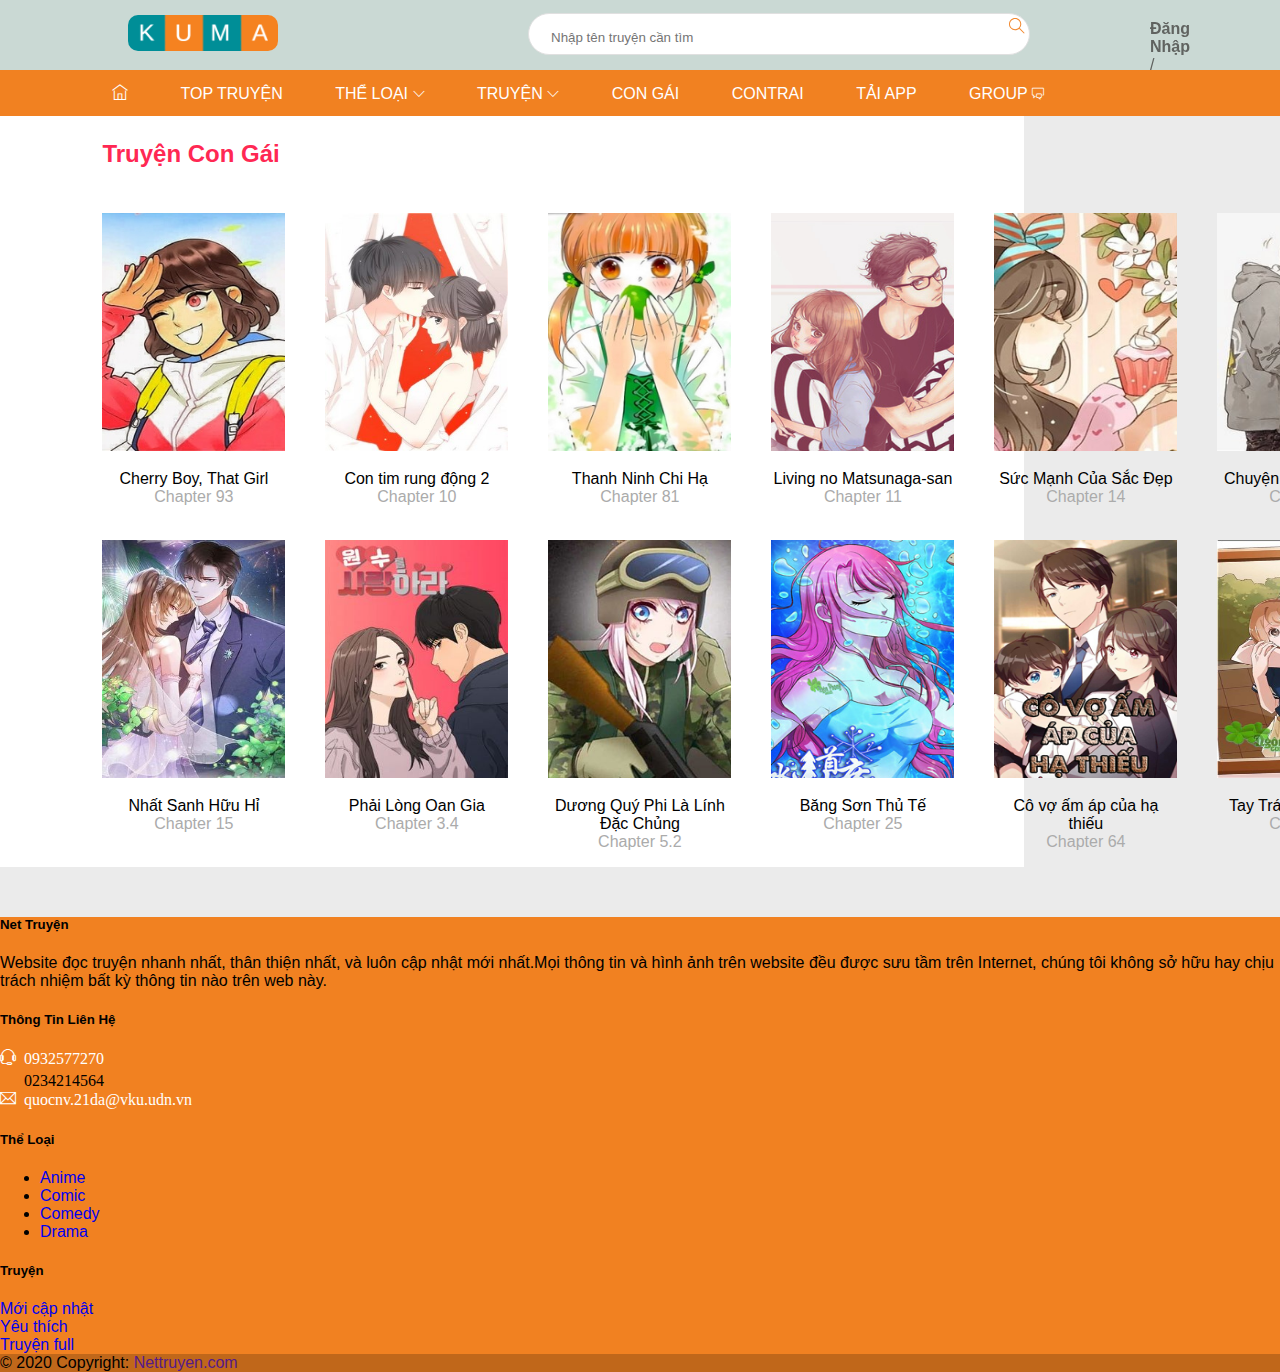
<file: congai.html>
<!DOCTYPE html>
<head>
    <meta charset="UTF-8">
    <meta http-equiv="X-UA-Compatible" content="IE=edge">
    <meta name="viewport" content="width=device-width, initial-scale=1.0">
    <title>Truyện Con Gái</title>
    <link rel="stylesheet" href="./assets/icon/themify-icons-font/themify-icons/themify-icons.css">
    <link rel="stylesheet" href="./assets/css/main.css">
	<link href="https://cdn.jsdelivr.net/npm/bootstrap@5.2.0-beta1/dist/css/bootstrap.min.css" rel="stylesheet" integrity="sha384-0evHe/X+R7YkIZDRvuzKMRqM+OrBnVFBL6DOitfPri4tjfHxaWutUpFmBp4vmVor" crossorigin="anonymous">
	<link rel="stylesheet" href="./assets/css/custom.css">
</head>
<body>
        <div id="Logo">
            <div id="SmallBlock">
                <div class="FlexBlock" >
                    <a href="index.html">
                        <img class="LogoIMG" src="./assets/img/logo-1.png" width="150px" height="30px">
                    </a>
                    <div class="SearchBarBorderPadding">
                        <div class="SearchBarBorder">
                            <div class="SearchBarBlock">
                                <input class="SearchBar" type="SearchBar" name="SearchBar" placeholder="Nhập tên truyện cần tìm">
                            </div>
                            <div class="SearchIcon">
                                <a href="">
                                 		<i class="icondown ti-search"></i> 
                                </a>
                            </div>	
                        </div>
                    </div>
                    <div class="LogoText">
                        <a class="LinkTextLogo" href="./assets/login/dangnhap.html"><b>Đăng Nhập</b></a>
                        <a class="LinkTextLogo" href="">/</a>
                        <a class="LinkTextLogo" href="./assets/login/dangki.html"><b>Đăng kí</b></a>
                    </div>
                    </div>
                </div>
            </div>
        </div>
		<div id="SmallBlock">
			<div id="header">
				<ul id="nav">
					<li><a href="./index.html"><i class="icondow ti-home"></i></a></li>
					<li><a href="./topngay.html">TOP TRUYỆN</a></li>
					<li><a href="">THỂ LOẠI <i class="icondown ti-angle-down"></i></a>
						<ul class="subnav">
							<li><a href="./anime.html">Anime</a></li>
							<li><a href="./Comic.html">Comic</a></li>
							<li><a href="./comedi.html">Comedi</a></li>
							<li><a href="./drama.html">Drama</a></li>
						</ul>
					</li>
					<li>
						<a href="">TRUYỆN <i class="icondown ti-angle-down"></i></a>
						<ul class="subnav">
							<li><a href="#truyenmoicapnhat">Mới cập nhật</a></li>
							<li><a href="#truyenyeuthich">Yêu thích</a></li>
							<li><a href="#truyenfull">Truyện full</a></li>
						</ul>
					</li>
					<li><a href="">CON GÁI</a></li>
					<li><a href="./contrai.html">CONTRAI</a></li>
					<li><a href="http://www.nettruyenco.com/tai-app">TẢI APP</a></li>
					<li><a href="https://www.facebook.com/groups/nettruyenonline/">GROUP <i class="icondown ti-comments"></i></a></li>
				</ul>
			</div>
		</div>
    <div class="main">
		<div id="SmallBlock">
			<h2 class="PaddingTitleText">
				<a class="TitleText" href="">
					<i id="truyenmoicapnhat"></i>
					Truyện Con Gái
				</a>
			</h2>
			<div class="row">
				<div class="FlexBlock">
					<div class="column">
						<a href=""><img class="Thumb" src="./assets/img/congai-01.jpg"></a>
						<br/>
						<center>
							<a class="Name" href="">Cherry Boy, That Girl</a>
							<br/>
							<a class="Chapter" href="">Chapter 93</a>
						</center>
					</div>
					<div class="column">
						<a href=""><img class="Thumb" src="./assets/img/congai-02.jpg"></a>
						<br/>
						<center>
							<a class="Name" href="">Con tim rung động 2</a>
							<br/>
							<a class="Chapter" href="">Chapter 10</a>
						</center>
					</div>
					<div class="column">
						<a href=""><img class="Thumb" src="./assets/img/congai-03.jpg"></a>
						<br/>
						<center>
							<a class="Name" href="">Thanh Ninh Chi Hạ</a>
							<br/>
							<a class="Chapter" href="">Chapter 81</a>
						</center>
					</div>
					<div class="column">
						<a href=""><img class="Thumb" src="./assets/img/congai-04.jpg"></a>
						<br/>
						<center>
							<a class="Name" href="">Living no Matsunaga-san</a>
							<br/>
							<a class="Chapter" href="">Chapter 11</a>
						</center>
					</div>
					<div class="column">
						<a href=""><img class="Thumb" src="./assets/img/congai-05.jpg"></a>
						<br/>
						<center>
							<a class="Name" href="">Sức Mạnh Của Sắc Đẹp</a>
							<br/>
							<a class="Chapter" href="">Chapter 14</a>
						</center>
					</div>
					<div class="column">
						<a href=""><img class="Thumb" src="./assets/img/congai-06.jpg"></a>
						<br/>
						<center>
							<a class="Name" href="">Chuyện tình tuổi học trò</a>
							<br/>
							<a class="Chapter" href="">Chapter 25</a>
						</center>
					</div>
				</div>
			</div>
			<div class="row">
				<div class="FlexBlock">
					<div class="column">
						<a href="http://www.nettruyenco.com/truyen-tranh/tinh-duyen-noi-cuoc-chien-kieu-hung-420820"><img class="Thumb" src="./assets/img/congai-07.jpg"></a>
						<br/>
						<center>
							<a class="Name" href="http://www.nettruyenco.com/truyen-tranh/tinh-duyen-noi-cuoc-chien-kieu-hung-420820">Nhất Sanh Hữu Hỉ </a>
							<br/>
							<a class="Chapter" href="">Chapter 15</a>
						</center>
					</div>
					<div class="column">
						<a href=""><img class="Thumb" src="./assets/img/congai-08.jpg"></a>
						<br/>
						<center>
							<a class="Name" href="">Phải Lòng Oan Gia</a>
							<br/>
							<a class="Chapter" href="">Chapter 3.4</a>
						</center>
					</div>
					<div class="column">
						<a href=""><img class="Thumb" src="./assets/img/congai-09.jpg"></a>
						<br/>
						<center>
							<a class="Name" href="">Dương Quý Phi Là Lính Đặc Chủng</a>
							<br/>
							<a class="Chapter" href="">Chapter 5.2</a>
						</center>
					</div>
					<div class="column">
						<a href=""><img class="Thumb" src="./assets/img/congai-10.jpg"></a>
						<br/>
						<center>
							<a class="Name" href="">Băng Sơn Thủ Tế</a>
							<br/>
							<a class="Chapter" href="">Chapter 25</a>
						</center>
					</div>
					<div class="column">
						<a href="http://www.nettruyenco.com/truyen-tranh/vo-luyen-dinh-phong-176960"><img class="Thumb" src="./assets/img/congai-11.jpg"></a>
						<br/>
						<center>
							<a class="Name" href="http://www.nettruyenco.com/truyen-tranh/vo-luyen-dinh-phong-176960">Cô vợ ấm áp của hạ thiếu</a>
							<br/>
							<a class="Chapter" href="">Chapter 64</a>
						</center>
					</div>
					<div class="column">
						<a href="http://www.nettruyenco.com/truyen-tranh/tren-nguoi-ta-co-mot-con-rong-232120"><img class="Thumb" src="./assets/img/congai-12.jpg"></a>
						<br/>
						<center>
							<a class="Name" href="http://www.nettruyenco.com/truyen-tranh/tren-nguoi-ta-co-mot-con-rong-232120">Tay Trái Nắm Tay Phải</a>
							<br/>
							<a class="Chapter" href="">Chapter 16</a>
						</center>
					</div>
				</div>
			</div>
		</div>
	</div>
	<footer class="bg-primary text-white text-center text-lg-start"> 
		<!-- Grid container -->
		<div class="container p-4">
		  <!--Grid row-->
		  <div class="row">
			<!--Grid column-->
			<div class="col-lg-6 col-md-12 mb-4 mb-md-0">
			  <h5 class="text-uppercase">Net Truyện</h5>
	  
			  <p>
				Website đọc truyện nhanh nhất, thân thiện nhất, và luôn cập nhật mới nhất.Mọi thông tin và hình ảnh trên website đều được sưu tầm trên Internet, chúng tôi không sở hữu hay chịu trách nhiệm bất kỳ thông tin nào trên web này.
			  </p>
			  <h5>Thông Tin Liên Hệ</h5>
			  <p>
				<a class="" href="#"><i class="icondown-1 ti-headphone-alt"> 0932577270</i></a>
					<br>
					<div class="text-font">
				 		 0234214564
					</div>
					<a class="text-a" href="#"><i class="icondown-2 ti-email"> quocnv.21da@vku.udn.vn</i></i></a>
			  </p>
			</div>
			<!--Grid column-->
	  
			<!--Grid column-->
			<div class="col-lg-3 col-md-6 mb-4 mb-md-0">
			  <h5 class="text-uppercase">Thể loại</h5>
	  
			  <ul class="list-unstyled mb-0">
				<li>
				  <a href="./anime.html" class="text-white">Anime</a>
				</li>
				<li>
				  <a href="./Comic.html" class="text-white">Comic</a>
				</li>
				<li>
				  <a href="./comedi.html" class="text-white">Comedy</a>
				</li>
				<li>
				  <a href="./drama.html" class="text-white">Drama</a>
				</li>
			  </ul>
			</div>
			<!--Grid column-->
	  
			<!--Grid column-->
			<div class="col-lg-3 col-md-6 mb-4 mb-md-0">
			  <h5 class="text-uppercase mb-0">Truyện</h5 >
				<div class="text-u">
			  	<class class="list-unstyled">
				<li>
				  <a href="#truyenmoicapnhat" class="text-white">Mới cập nhật</a>
				</li>
				<li>
				  <a href="#truyenyeuthich" class="text-white">Yêu thích</a>
				</li>
				<li>
				  <a href="#truyenfull" class="text-white">Truyện full</a>
				</li>
			  	</class>
				</div>
			  </ul>
			</div>
			<!--Grid column-->
		  </div>
		  <!--Grid row-->
		</div>
		<!-- Grid container -->
	  
		<!-- Copyright -->
		<div class="text-center p-3" style="background-color: rgba(0, 0, 0, 0.2);">
		  © 2020 Copyright:
		  <a class="text-white" href="">Nettruyen.com</a>
		</div>
		<!-- Copyright -->
	  </footer>
	<script src="https://cdn.jsdelivr.net/npm/@popperjs/core@2.11.5/dist/umd/popper.min.js" integrity="sha384-Xe+8cL9oJa6tN/veChSP7q+mnSPaj5Bcu9mPX5F5xIGE0DVittaqT5lorf0EI7Vk" crossorigin="anonymous"></script>
	<script src="https://cdn.jsdelivr.net/npm/bootstrap@5.2.0-beta1/dist/js/bootstrap.min.js" integrity="sha384-kjU+l4N0Yf4ZOJErLsIcvOU2qSb74wXpOhqTvwVx3OElZRweTnQ6d31fXEoRD1Jy" crossorigin="anonymous"></script>
</body>
</html>
</file>
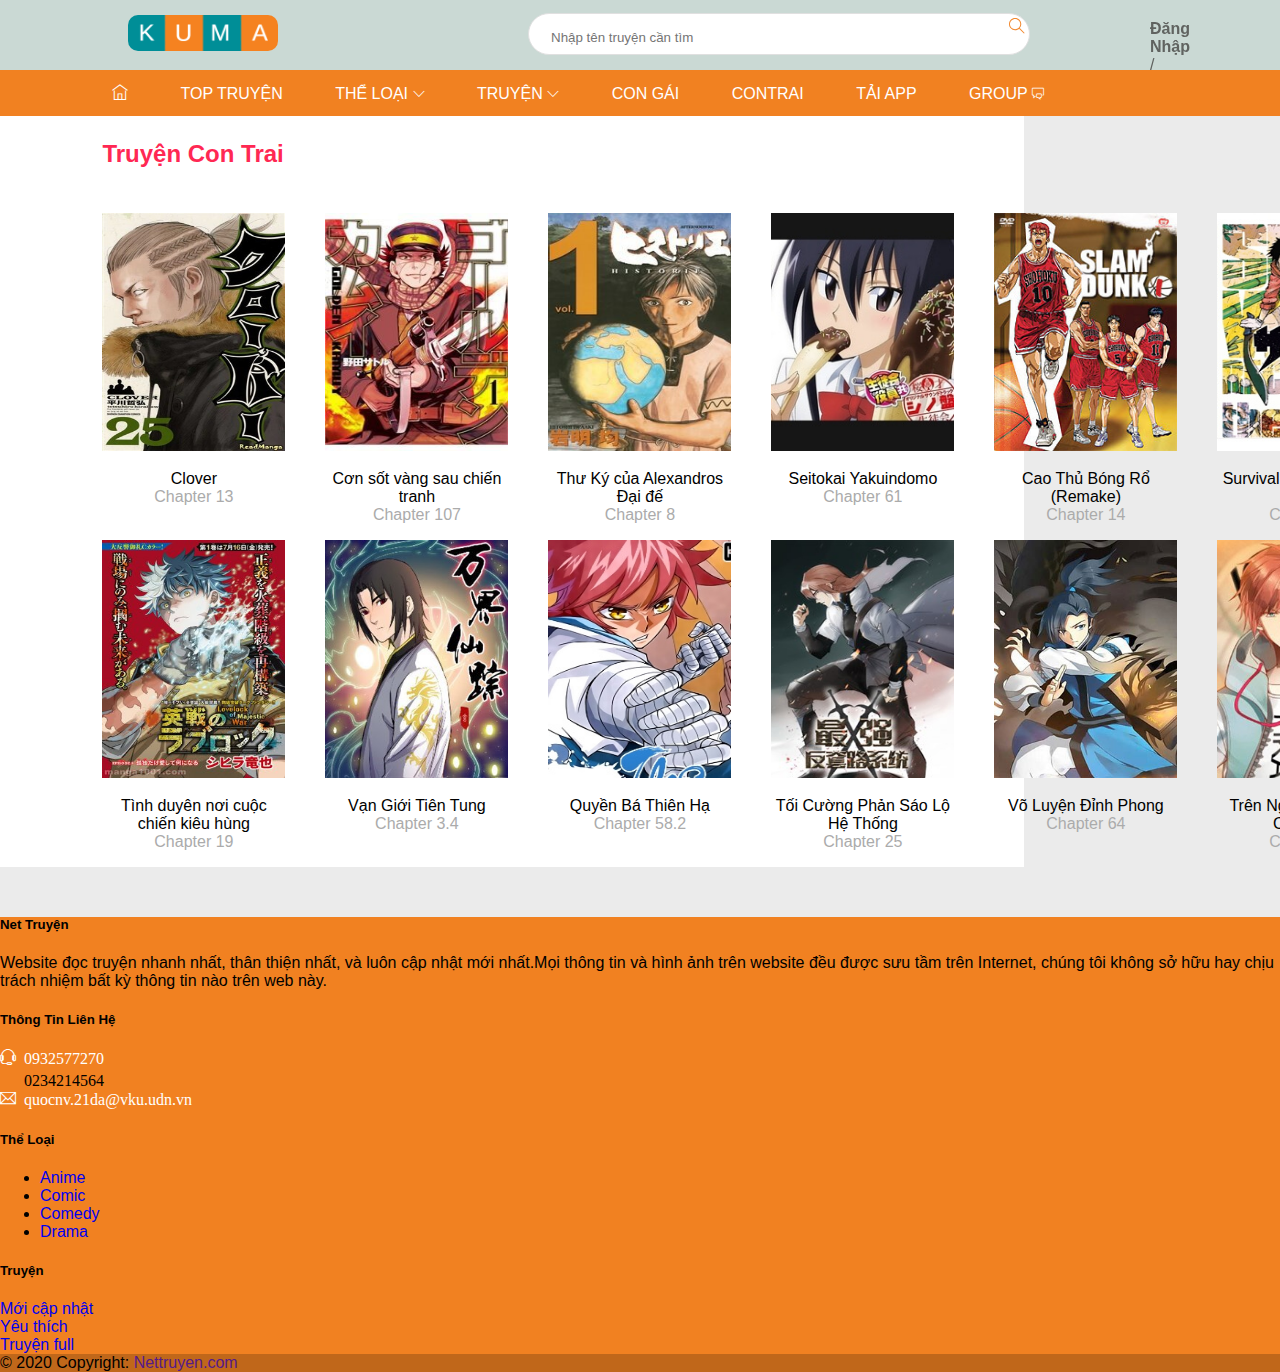
<file: contrai.html>
<!DOCTYPE html>
<head>
    <meta charset="UTF-8">
    <meta http-equiv="X-UA-Compatible" content="IE=edge">
    <meta name="viewport" content="width=device-width, initial-scale=1.0">
    <title>Truyện Con Trai</title>
    <link rel="stylesheet" href="./assets/icon/themify-icons-font/themify-icons/themify-icons.css">
    <link rel="stylesheet" href="./assets/css/main.css">
	<link href="https://cdn.jsdelivr.net/npm/bootstrap@5.2.0-beta1/dist/css/bootstrap.min.css" rel="stylesheet" integrity="sha384-0evHe/X+R7YkIZDRvuzKMRqM+OrBnVFBL6DOitfPri4tjfHxaWutUpFmBp4vmVor" crossorigin="anonymous">
	<link rel="stylesheet" href="./assets/css/custom.css">
</head>
        <div id="Logo">
            <div id="SmallBlock">
                <div class="FlexBlock" >
                    <a href="index.html">
                        <img class="LogoIMG" src="./assets/img/logo-1.png" width="150px" height="30px">
                    </a>
                    <div class="SearchBarBorderPadding">
                        <div class="SearchBarBorder">
                            <div class="SearchBarBlock">
                                <input class="SearchBar" type="SearchBar" name="SearchBar" placeholder="Nhập tên truyện cần tìm">
                            </div>
                            <div class="SearchIcon">
                                <a href="">
                                 		<i class="icondown ti-search"></i> 
                                </a>
                            </div>	
                        </div>
                    </div>
                    <div class="LogoText">
                        <a class="LinkTextLogo" href="./assets/login/dangnhap.html"><b>Đăng Nhập</b></a>
                        <a class="LinkTextLogo" href="">/</a>
                        <a class="LinkTextLogo" href="./assets/login/dangki.html"><b>Đăng kí</b></a>
                    </div>
                    </div>
                </div>
            </div>
        </div>
		<div id="SmallBlock">
			<div id="header">
				<ul id="nav">
					<li><a href="./index.html"><i class="icondow ti-home"></i></a></li>
					<li><a href="./topngay.html">TOP TRUYỆN</a></li>
					<li><a href="">THỂ LOẠI <i class="icondown ti-angle-down"></i></a>
						<ul class="subnav">
							<li><a href="./anime.html">Anime</a></li>
							<li><a href="./Comic.html">Comic</a></li>
							<li><a href="./comedi.html">Comedi</a></li>
							<li><a href="./drama.html">Drama</a></li>
						</ul>
					</li>
					<li>
						<a href="">TRUYỆN <i class="icondown ti-angle-down"></i></a>
						<ul class="subnav">
							<li><a href="#truyenmoicapnhat">Mới cập nhật</a></li>
							<li><a href="#truyenyeuthich">Yêu thích</a></li>
							<li><a href="#truyenfull">Truyện full</a></li>
						</ul>
					</li>
					<li><a href="./congai.html">CON GÁI</a></li>
					<li><a href="./contrai.html">CONTRAI</a></li>
					<li><a href="http://www.nettruyenco.com/tai-app">TẢI APP</a></li>
					<li><a href="https://www.facebook.com/groups/nettruyenonline/">GROUP <i class="icondown ti-comments"></i></a></li>
				</ul>
			</div>
		</div>
    <div class="main">
		<div id="SmallBlock">
			<h2 class="PaddingTitleText">
				<a class="TitleText" href="">
					<i id="truyenmoicapnhat"></i>
					Truyện Con Trai
				</a>
			</h2>
			<div class="row">
				<div class="FlexBlock">
					<div class="column">
						<a href=""><img class="Thumb" src="./assets/img/contrai-01.jpg"></a>
						<br/>
						<center>
							<a class="Name" href="">Clover</a>
							<br/>
							<a class="Chapter" href="">Chapter 13</a>
						</center>
					</div>
					<div class="column">
						<a href=""><img class="Thumb" src="./assets/img/contrai-02.jpg"></a>
						<br/>
						<center>
							<a class="Name" href="">Cơn sốt vàng sau chiến tranh</a>
							<br/>
							<a class="Chapter" href="">Chapter 107</a>
						</center>
					</div>
					<div class="column">
						<a href=""><img class="Thumb" src="./assets/img/contrai-03.jpg"></a>
						<br/>
						<center>
							<a class="Name" href="">Thư Ký của Alexandros Đại đế</a>
							<br/>
							<a class="Chapter" href="">Chapter 8</a>
						</center>
					</div>
					<div class="column">
						<a href=""><img class="Thumb" src="./assets/img/contrai-04.jpg"></a>
						<br/>
						<center>
							<a class="Name" href="">Seitokai Yakuindomo</a>
							<br/>
							<a class="Chapter" href="">Chapter 61</a>
						</center>
					</div>
					<div class="column">
						<a href=""><img class="Thumb" src="./assets/img/contrai-05.jpg"></a>
						<br/>
						<center>
							<a class="Name" href="">Cao Thủ Bóng Rổ (Remake)</a>
							<br/>
							<a class="Chapter" href="">Chapter 14</a>
						</center>
					</div>
					<div class="column">
						<a href=""><img class="Thumb" src="./assets/img/contrai-06.jpg"></a>
						<br/>
						<center>
							<a class="Name" href="">Survival - Shounen S no Kiroku</a>
							<br/>
							<a class="Chapter" href="">Chapter 27</a>
						</center>
					</div>
				</div>
			</div>
			<div class="row">
				<div class="FlexBlock">
					<div class="column">
						<a href="http://www.nettruyenco.com/truyen-tranh/tinh-duyen-noi-cuoc-chien-kieu-hung-420820"><img class="Thumb" src="./assets/img/img-007.jpg"></a>
						<br/>
						<center>
							<a class="Name" href="http://www.nettruyenco.com/truyen-tranh/tinh-duyen-noi-cuoc-chien-kieu-hung-420820">Tình duyên nơi cuộc chiến kiêu hùng </a>
							<br/>
							<a class="Chapter" href="">Chapter 19</a>
						</center>
					</div>
					<div class="column">
						<a href=""><img class="Thumb" src="./assets/img/contrai-07.jpg"></a>
						<br/>
						<center>
							<a class="Name" href="">Vạn Giới Tiên Tung</a>
							<br/>
							<a class="Chapter" href="">Chapter 3.4</a>
						</center>
					</div>
					<div class="column">
						<a href=""><img class="Thumb" src="./assets/img/contrai-08.jpg"></a>
						<br/>
						<center>
							<a class="Name" href="">Quyền Bá Thiên Hạ</a>
							<br/>
							<a class="Chapter" href="">Chapter 58.2</a>
						</center>
					</div>
					<div class="column">
						<a href=""><img class="Thumb" src="./assets/img/contrai-09.jpg"></a>
						<br/>
						<center>
							<a class="Name" href="">Tối Cường Phản Sáo Lộ Hệ Thống</a>
							<br/>
							<a class="Chapter" href="">Chapter 25</a>
						</center>
					</div>
					<div class="column">
						<a href="http://www.nettruyenco.com/truyen-tranh/vo-luyen-dinh-phong-176960"><img class="Thumb" src="./assets/img/img-011.jpg"></a>
						<br/>
						<center>
							<a class="Name" href="http://www.nettruyenco.com/truyen-tranh/vo-luyen-dinh-phong-176960">Võ Luyện Đỉnh Phong</a>
							<br/>
							<a class="Chapter" href="">Chapter 64</a>
						</center>
					</div>
					<div class="column">
						<a href="http://www.nettruyenco.com/truyen-tranh/tren-nguoi-ta-co-mot-con-rong-232120"><img class="Thumb" src="./assets/img/img-012.jpg"></a>
						<br/>
						<center>
							<a class="Name" href="http://www.nettruyenco.com/truyen-tranh/tren-nguoi-ta-co-mot-con-rong-232120">Trên Người Ta Có Một Con Rồng</a>
							<br/>
							<a class="Chapter" href="">Chapter 16</a>
						</center>
					</div>
				</div>
			</div>
		</div>
	</div>
	<footer class="bg-primary text-white text-center text-lg-start"> 
		<!-- Grid container -->
		<div class="container p-4">
		  <!--Grid row-->
		  <div class="row">
			<!--Grid column-->
			<div class="col-lg-6 col-md-12 mb-4 mb-md-0">
			  <h5 class="text-uppercase">Net Truyện</h5>
	  
			  <p>
				Website đọc truyện nhanh nhất, thân thiện nhất, và luôn cập nhật mới nhất.Mọi thông tin và hình ảnh trên website đều được sưu tầm trên Internet, chúng tôi không sở hữu hay chịu trách nhiệm bất kỳ thông tin nào trên web này.
			  </p>
			  <h5>Thông Tin Liên Hệ</h5>
			  <p>
				<a class="" href="#"><i class="icondown-1 ti-headphone-alt"> 0932577270</i></a>
					<br>
					<div class="text-font">
				 		 0234214564
					</div>
					<a class="text-a" href="#"><i class="icondown-2 ti-email"> quocnv.21da@vku.udn.vn</i></i></a>
			  </p>
			</div>
			<!--Grid column-->
	  
			<!--Grid column-->
			<div class="col-lg-3 col-md-6 mb-4 mb-md-0">
			  <h5 class="text-uppercase">Thể loại</h5>
	  
			  <ul class="list-unstyled mb-0">
				<li>
				  <a href="anime.html" class="text-white">Anime</a>
				</li>
				<li>
				  <a href="Comic.html" class="text-white">Comic</a>
				</li>
				<li>
				  <a href="comedi.html" class="text-white">Comedy</a>
				</li>
				<li>
				  <a href="drama.html" class="text-white">Drama</a>
				</li>
			  </ul>
			</div>
			<!--Grid column-->
	  
			<!--Grid column-->
			<div class="col-lg-3 col-md-6 mb-4 mb-md-0">
			  <h5 class="text-uppercase mb-0">Truyện</h5 >
				<div class="text-u">
			  	<class class="list-unstyled">
				<li>
				  <a href="#truyenmoicapnhat" class="text-white">Mới cập nhật</a>
				</li>
				<li>
				  <a href="#truyenyeuthich" class="text-white">Yêu thích</a>
				</li>
				<li>
				  <a href="#truyenfull" class="text-white">Truyện full</a>
				</li>
			  	</class>
				</div>
			  </ul>
			</div>
			<!--Grid column-->
		  </div>
		  <!--Grid row-->
		</div>
		<!-- Grid container -->
	  
		<!-- Copyright -->
		<div class="text-center p-3" style="background-color: rgba(0, 0, 0, 0.2);">
		  © 2020 Copyright:
		  <a class="text-white" href="">Nettruyen.com</a>
		</div>
		<!-- Copyright -->
	  </footer>
	<script src="https://cdn.jsdelivr.net/npm/@popperjs/core@2.11.5/dist/umd/popper.min.js" integrity="sha384-Xe+8cL9oJa6tN/veChSP7q+mnSPaj5Bcu9mPX5F5xIGE0DVittaqT5lorf0EI7Vk" crossorigin="anonymous"></script>
	<script src="https://cdn.jsdelivr.net/npm/bootstrap@5.2.0-beta1/dist/js/bootstrap.min.js" integrity="sha384-kjU+l4N0Yf4ZOJErLsIcvOU2qSb74wXpOhqTvwVx3OElZRweTnQ6d31fXEoRD1Jy" crossorigin="anonymous"></script>
</body>
</html>
</file>
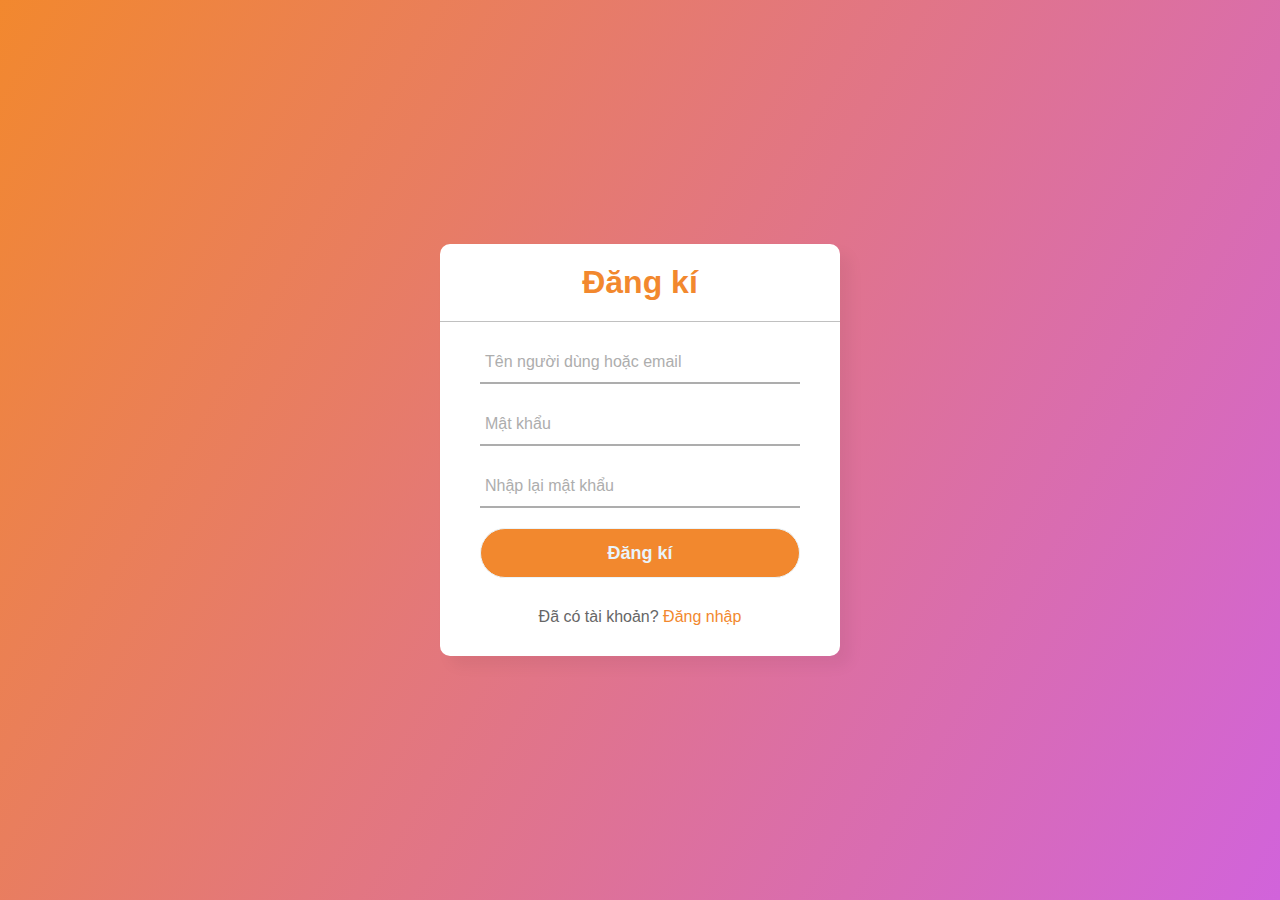
<file: dangki.html>
<!DOCTYPE html>
<html lang="en" >
  <head>
    <meta charset="utf-8">
    <title>Đăng nhập trang đọc truyện</title>
    <link rel="stylesheet" href="./assets/login/dangki/dangki.css">
  </head>
  <body>
    <div class="center">
      <h1>Đăng kí</h1>
      <form onsubmit="signup()" method="post">
        <div class="txt_field">
          <input id="username" type="text" required>
          <span></span>
          <label>Tên người dùng hoặc email</label>
        </div>
        <div class="txt_field">
            <input id="password" type="password" required>
            <span></span>
            <label>Mật khẩu</label>
        </div>
        <div class="txt_field">
          <input id="passwordnhaplai" type="password" required>
          <span></span>
          <label>Nhập lại mật khẩu</label>
        </div>
        <input type="submit" value="Đăng kí">
        <div class="signup_link">
          Đã có tài khoản? <a href="./dangnhap.html">Đăng nhập</a>
        </div>
      </form>
    </div>
    <script src="main.js">

    </script>
  </body>
</html>
</file>
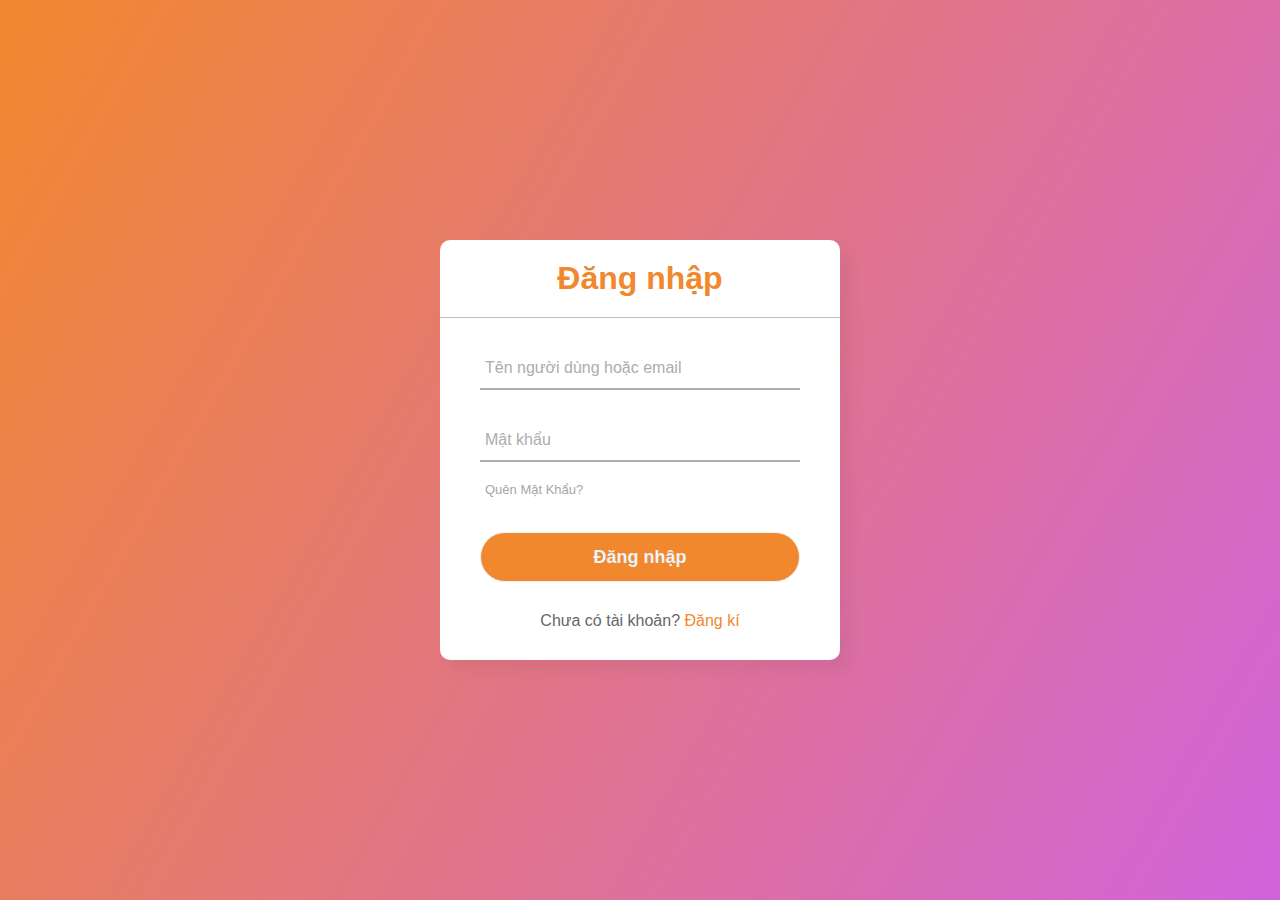
<file: dangnhap.html>
<!DOCTYPE html>
<html lang="en" >
  <head>
    <meta charset="utf-8">
    <title>Đăng nhập trang đọc truyện</title>
    <link rel="stylesheet" href="./assets/login/dangnhap/login.css">
  </head>
  <body>
    <div class="center">
      <h1>Đăng nhập</h1>
      <form onsubmit="login()" method="post">
        <div class="txt_field">
          <input id="username" type="text" required>
          <span></span>
          <label>Tên người dùng hoặc email</label>
        </div>
        <div class="txt_field">
          <input id="password" type="password" required>
          <span></span>
          <label>Mật khẩu</label>
        </div>
        <div class="pass">Quên Mật Khẩu?</div>
        <input type="submit" value="Đăng nhập">
        <div class="signup_link">
          Chưa có tài khoản? <a href="./dangki.html">Đăng kí</a>
        </div>
      </form>
    </div>
    <script src="main.js">

    </script>
  </body>
</html>
</file>
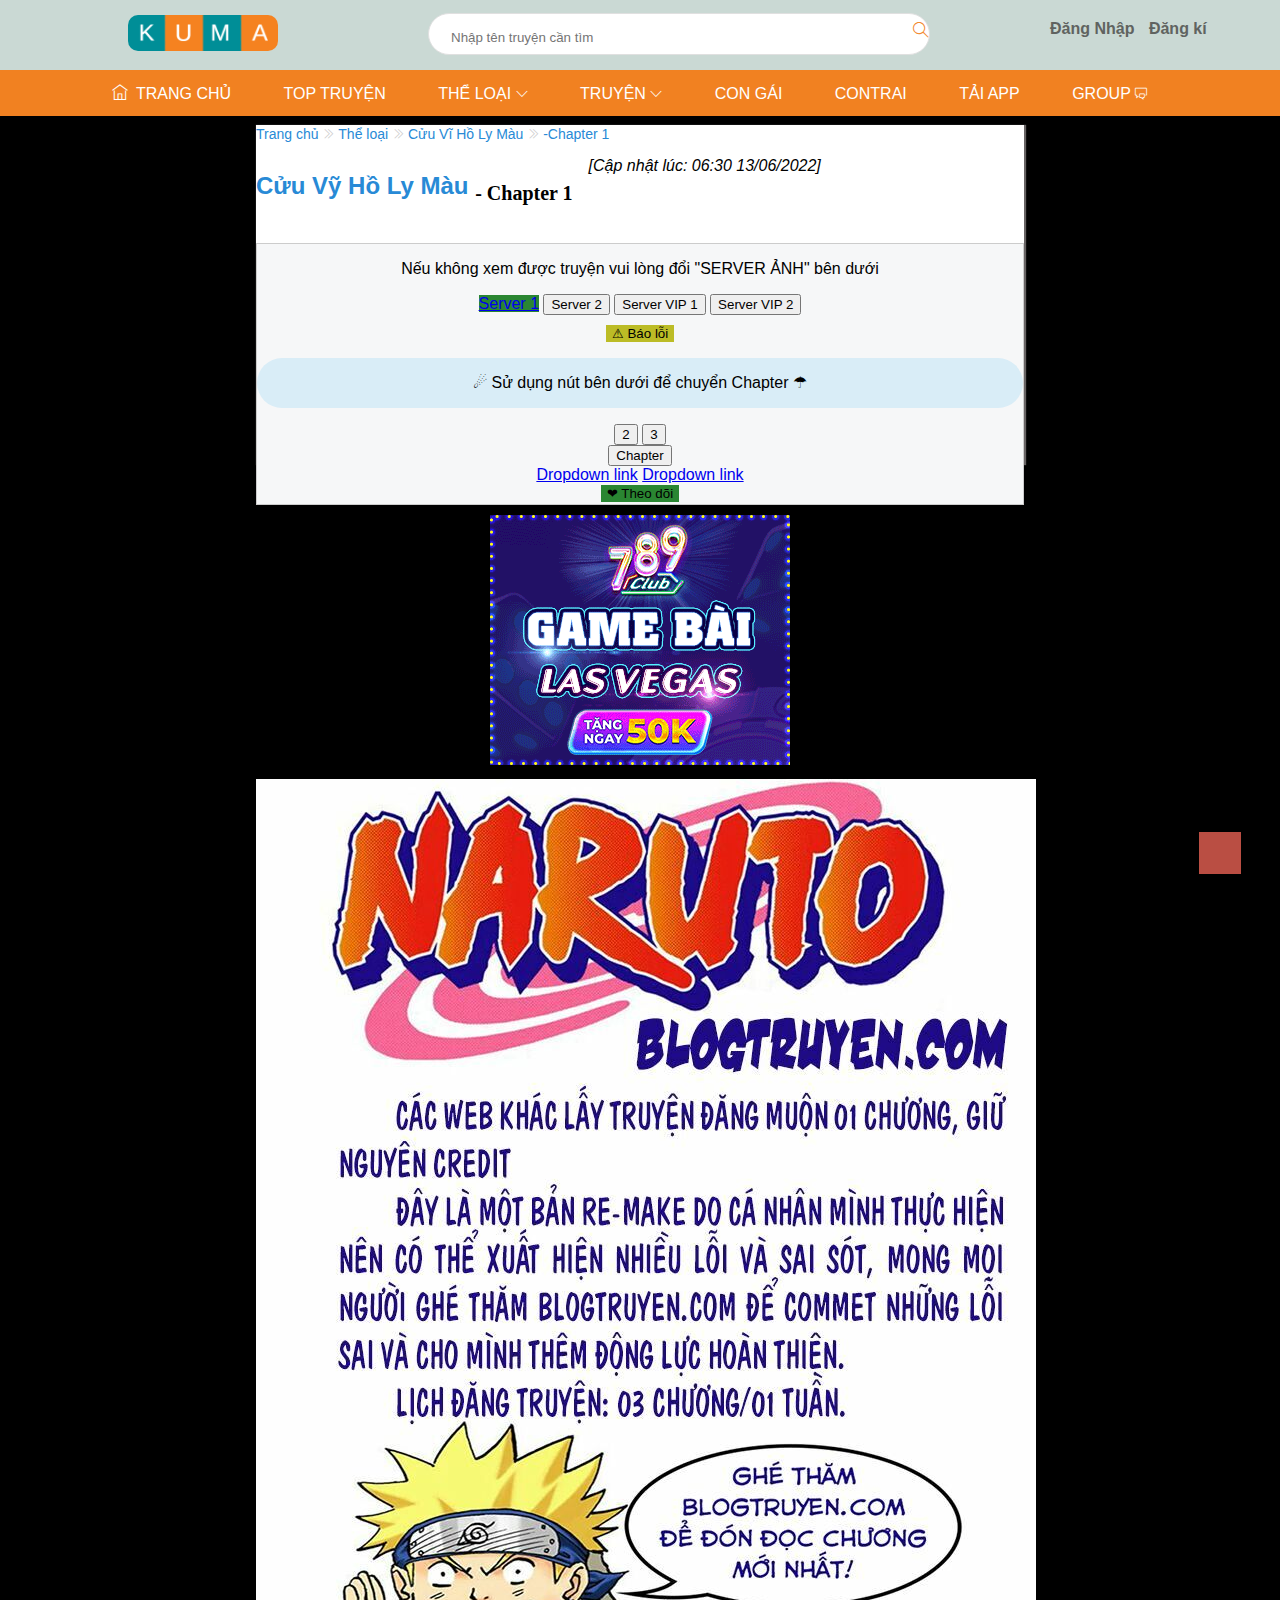
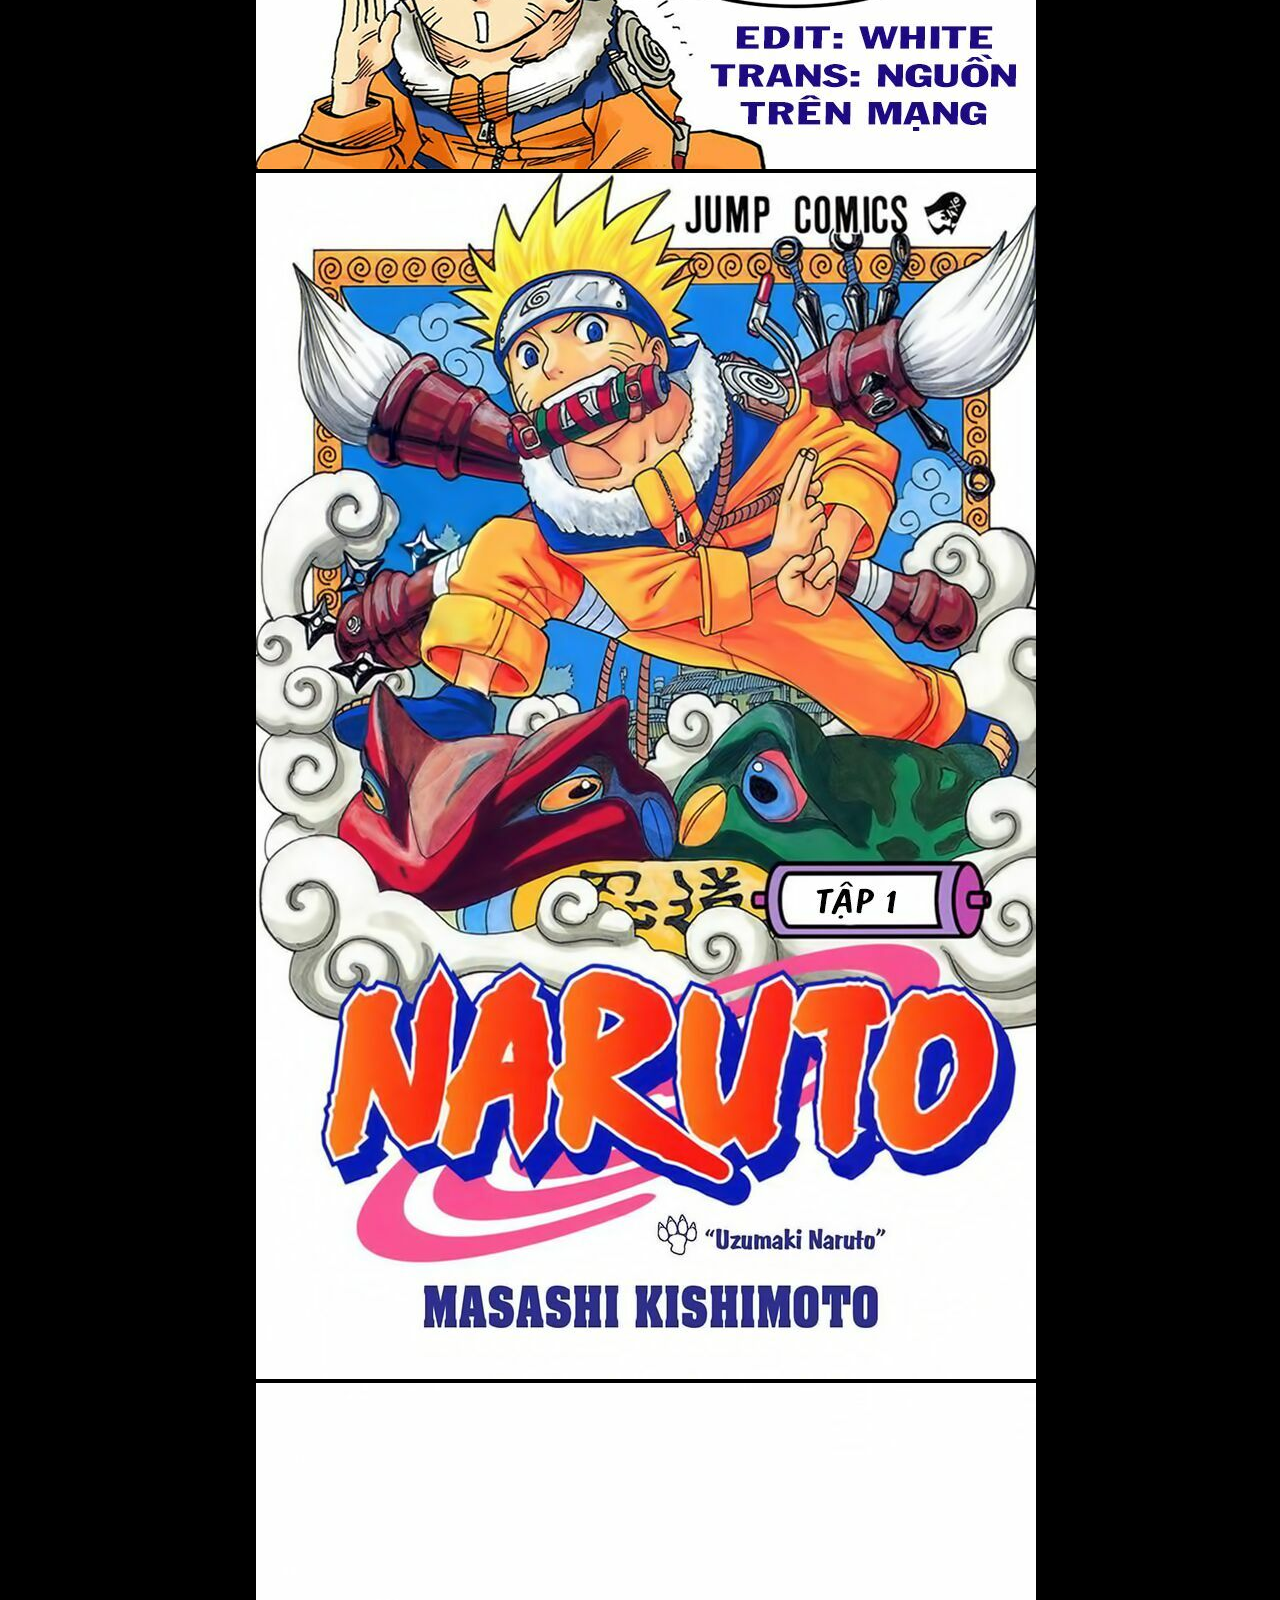
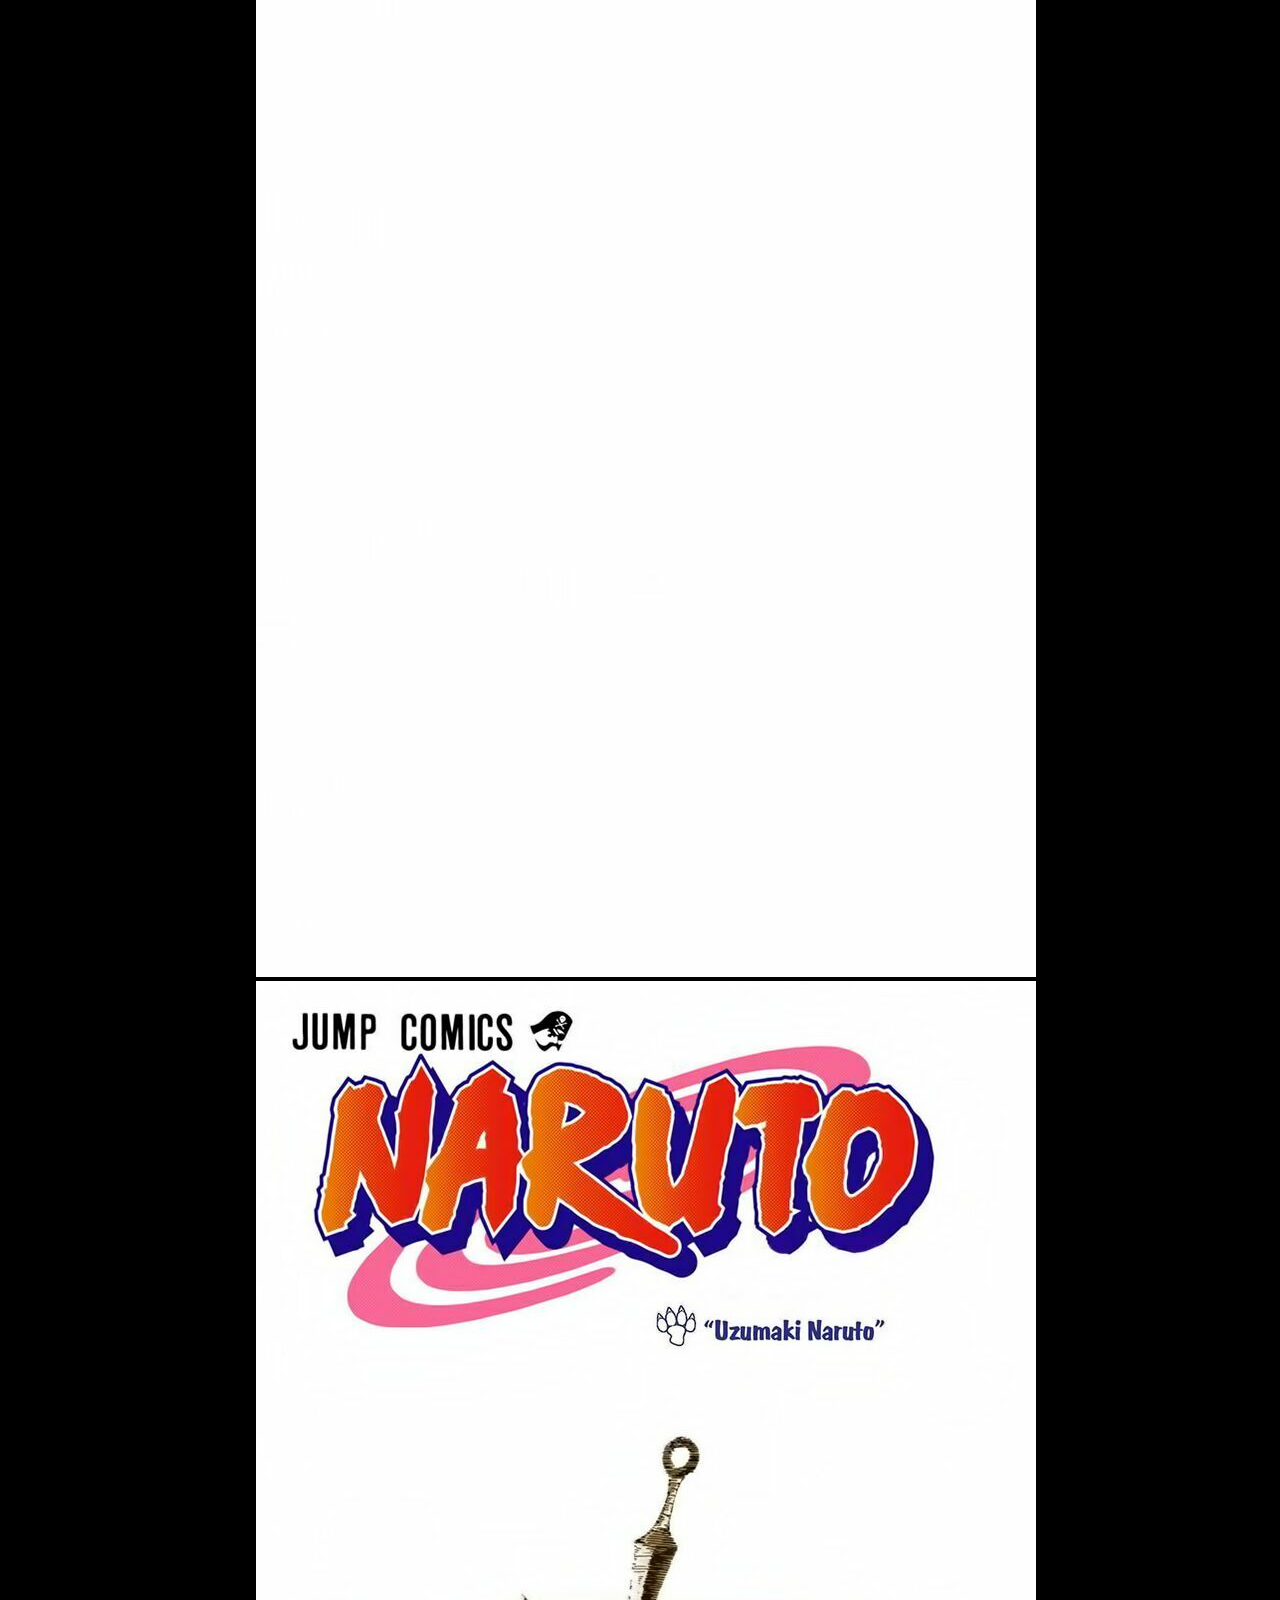
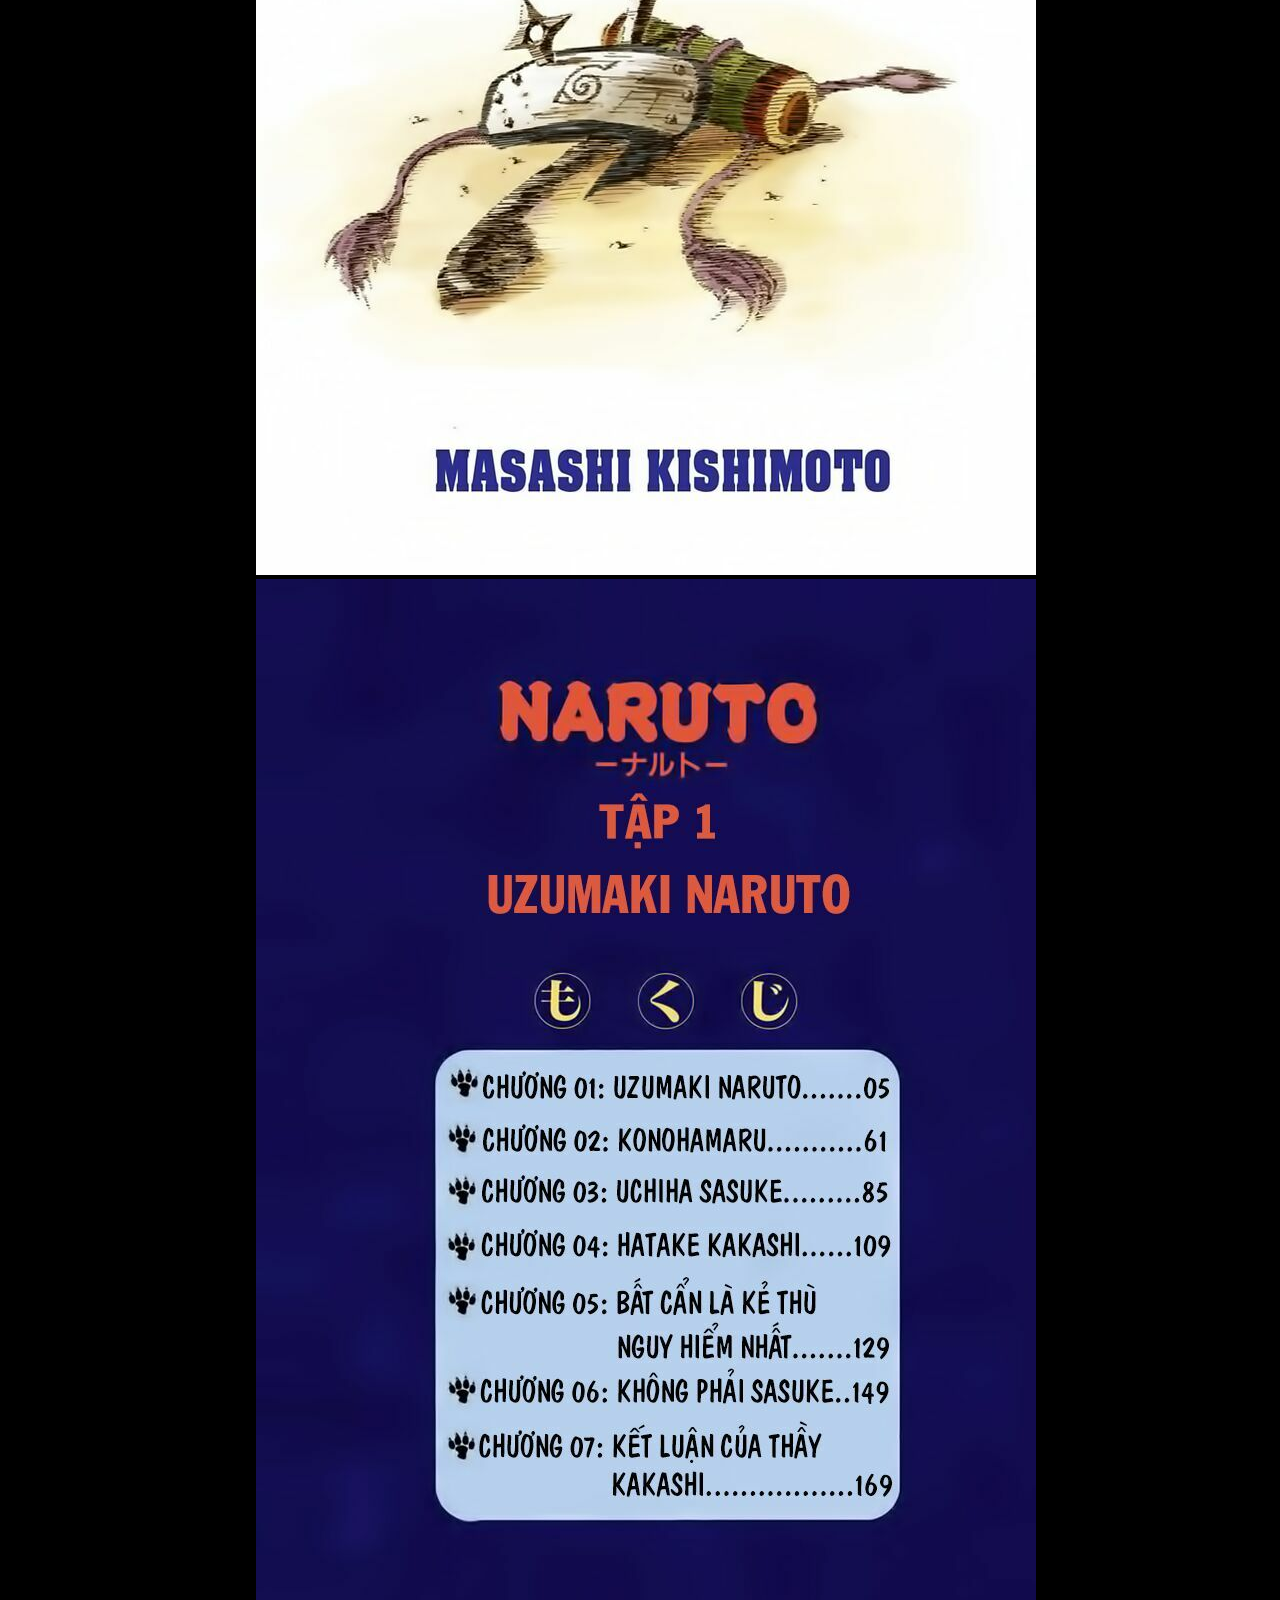
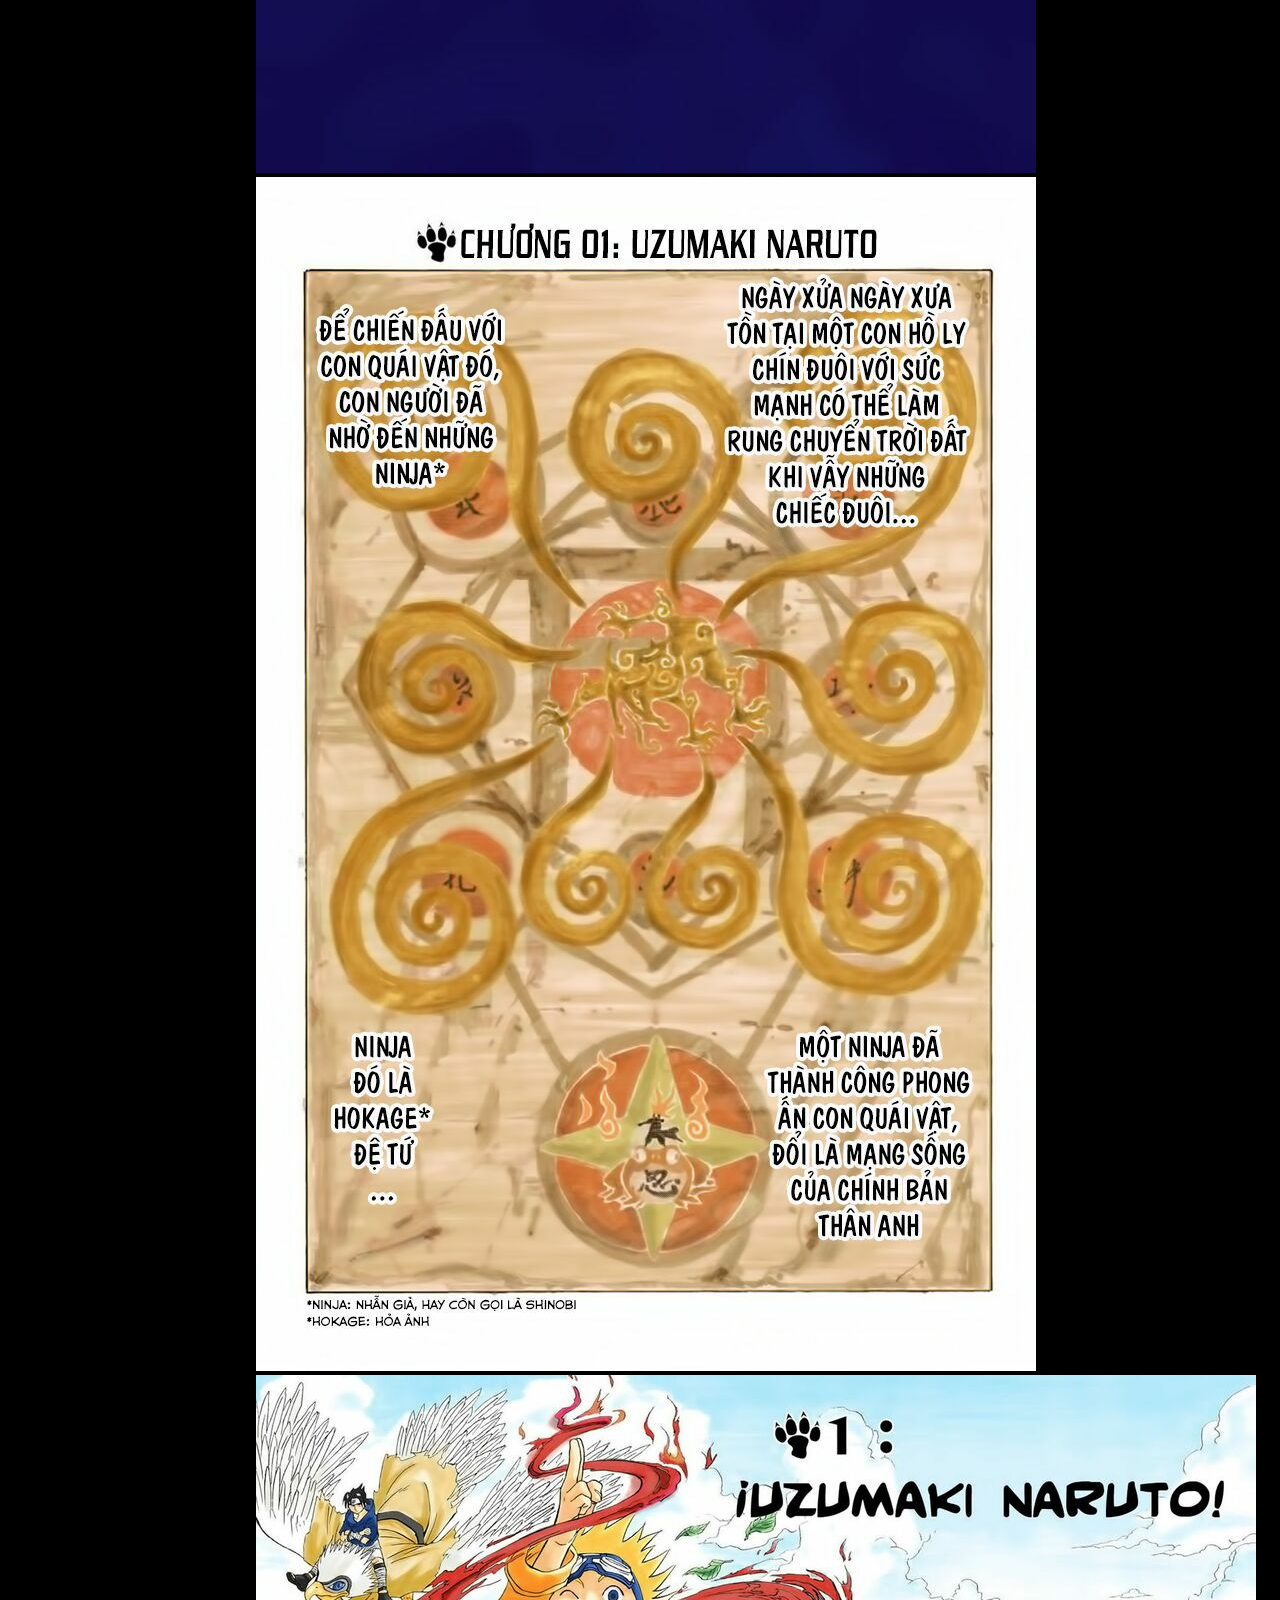
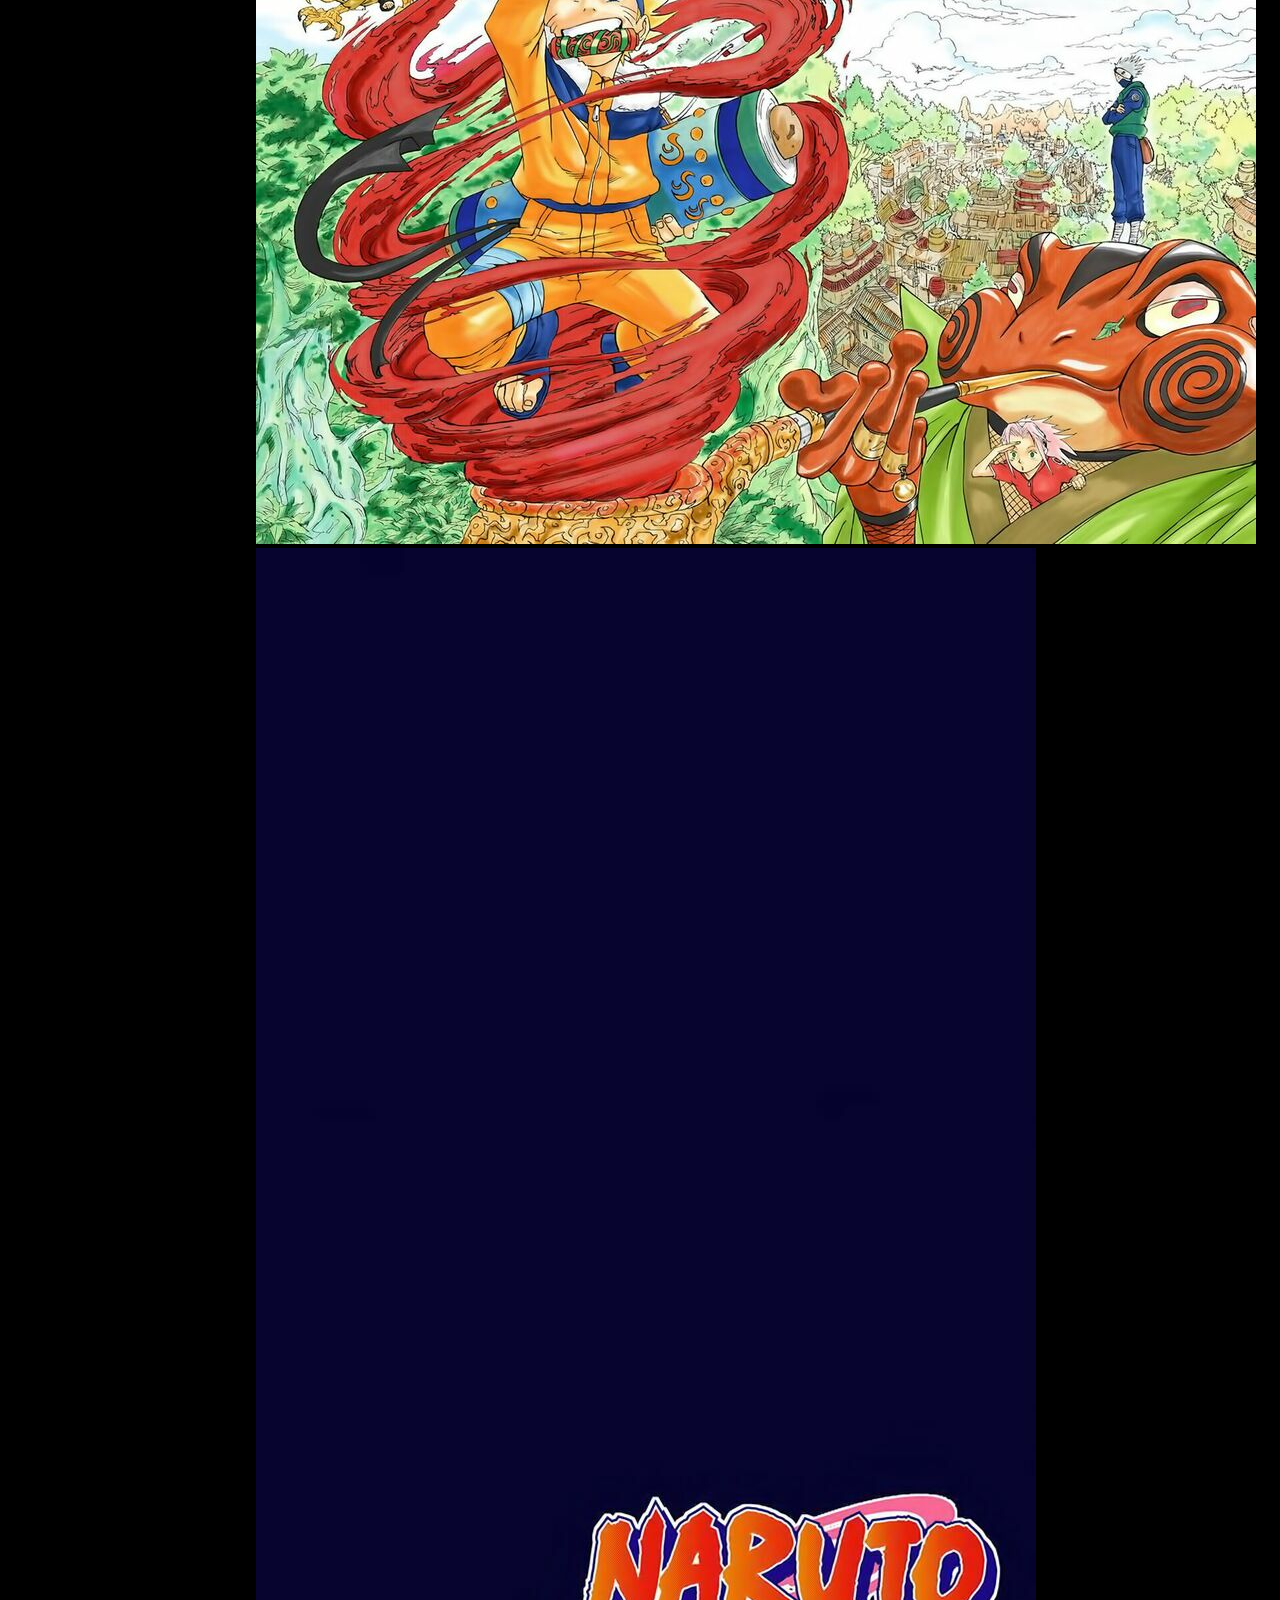
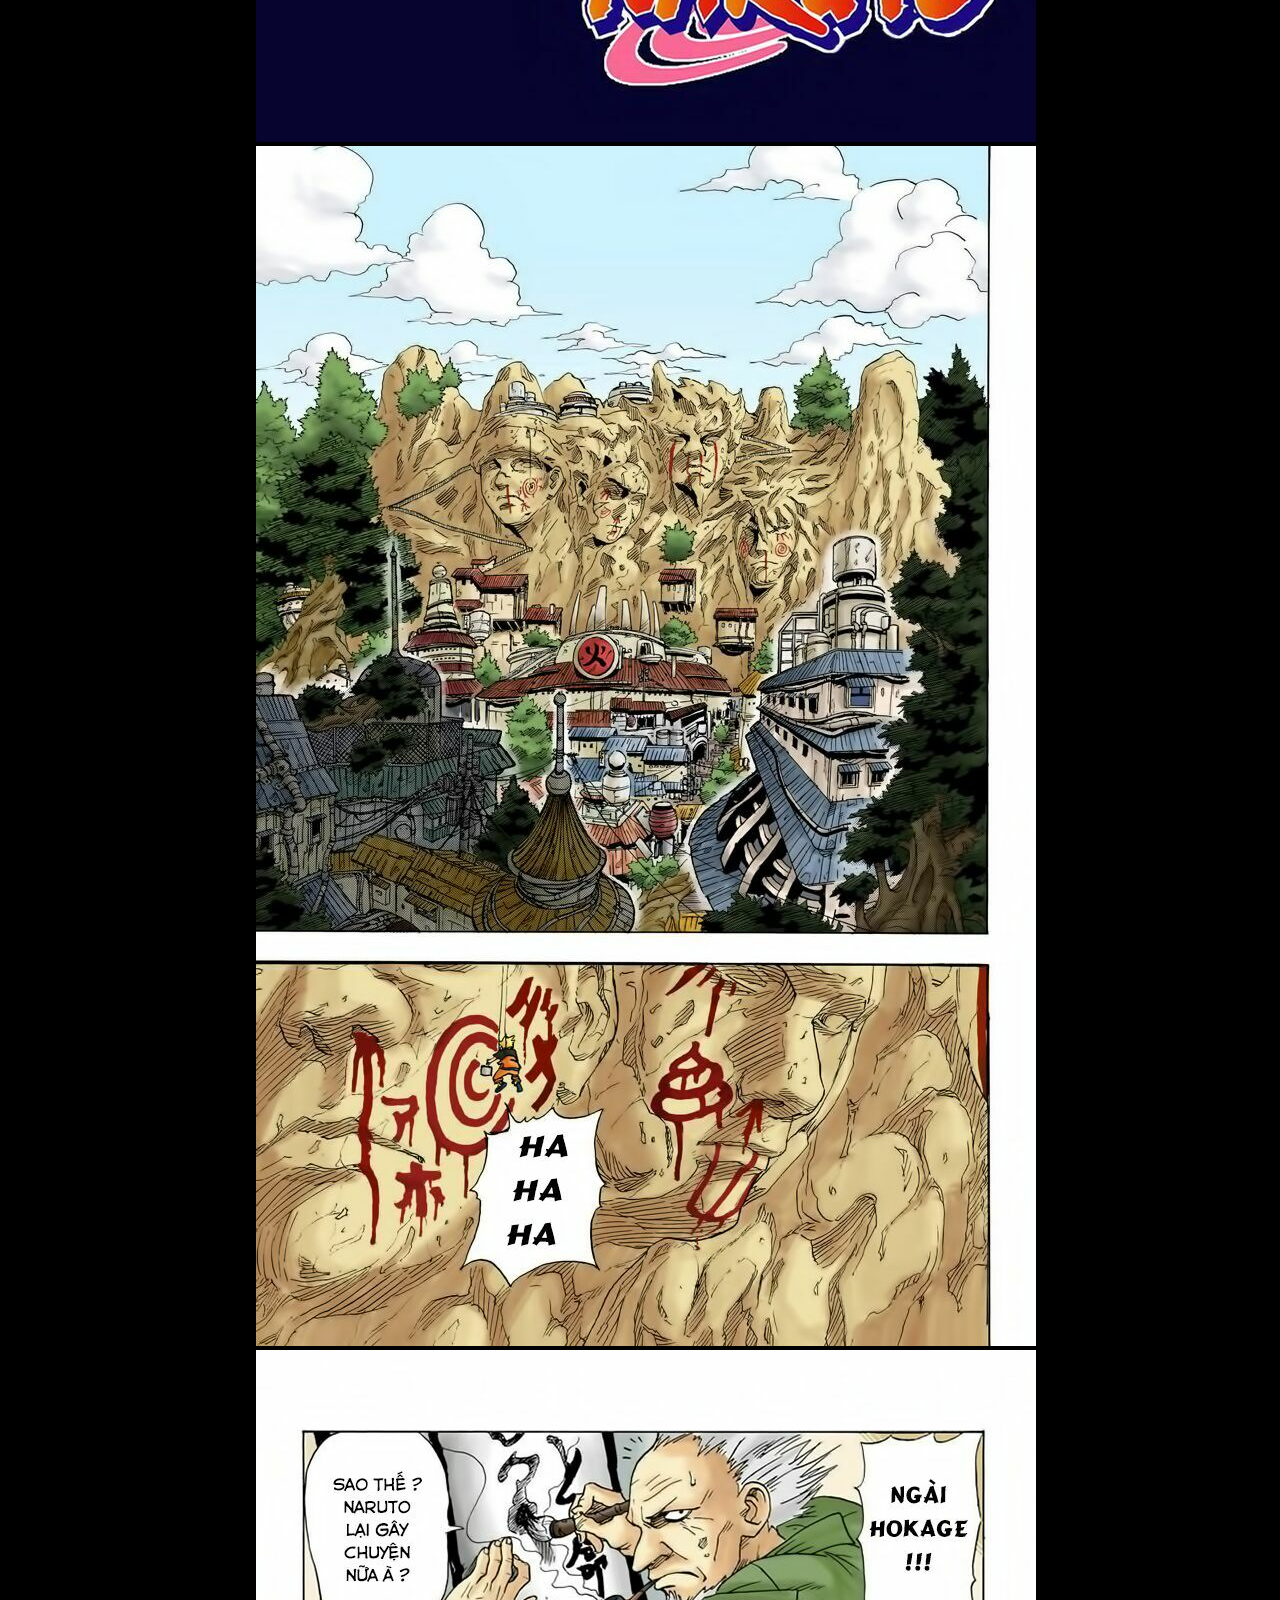
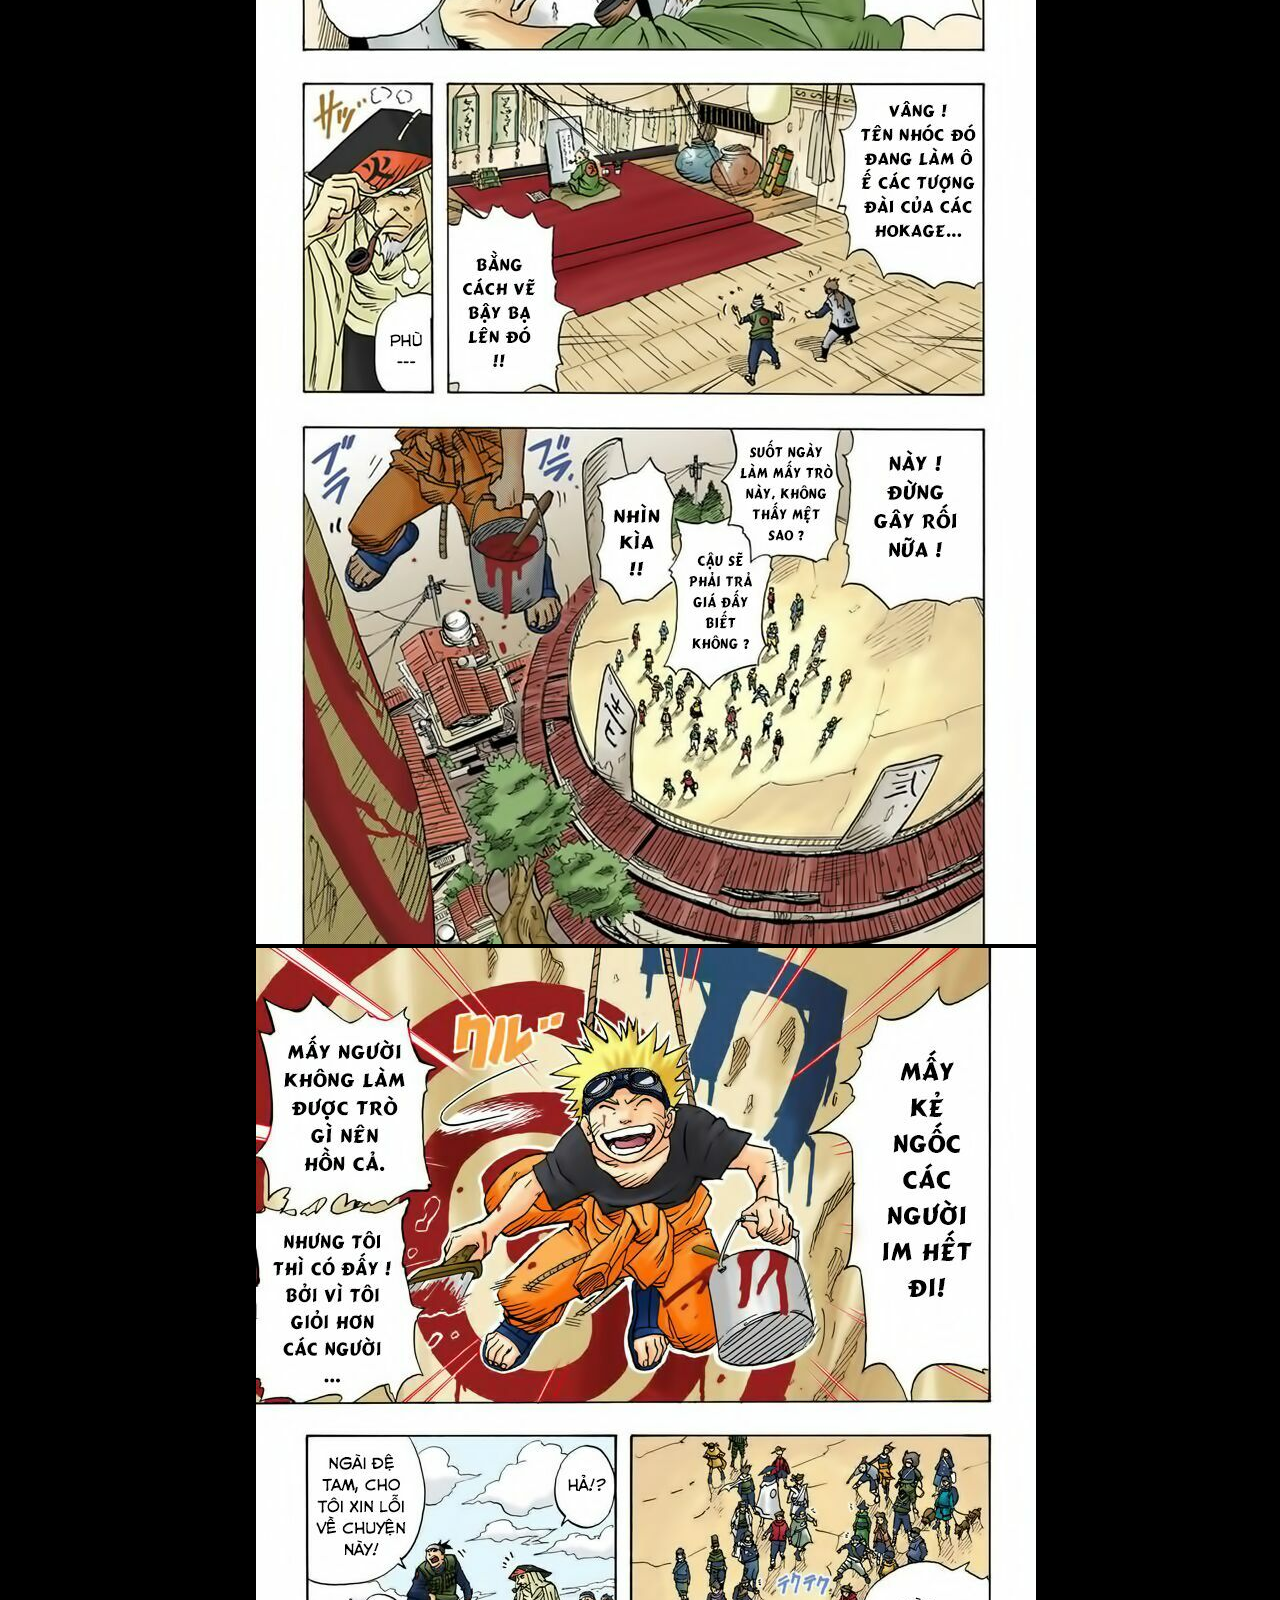
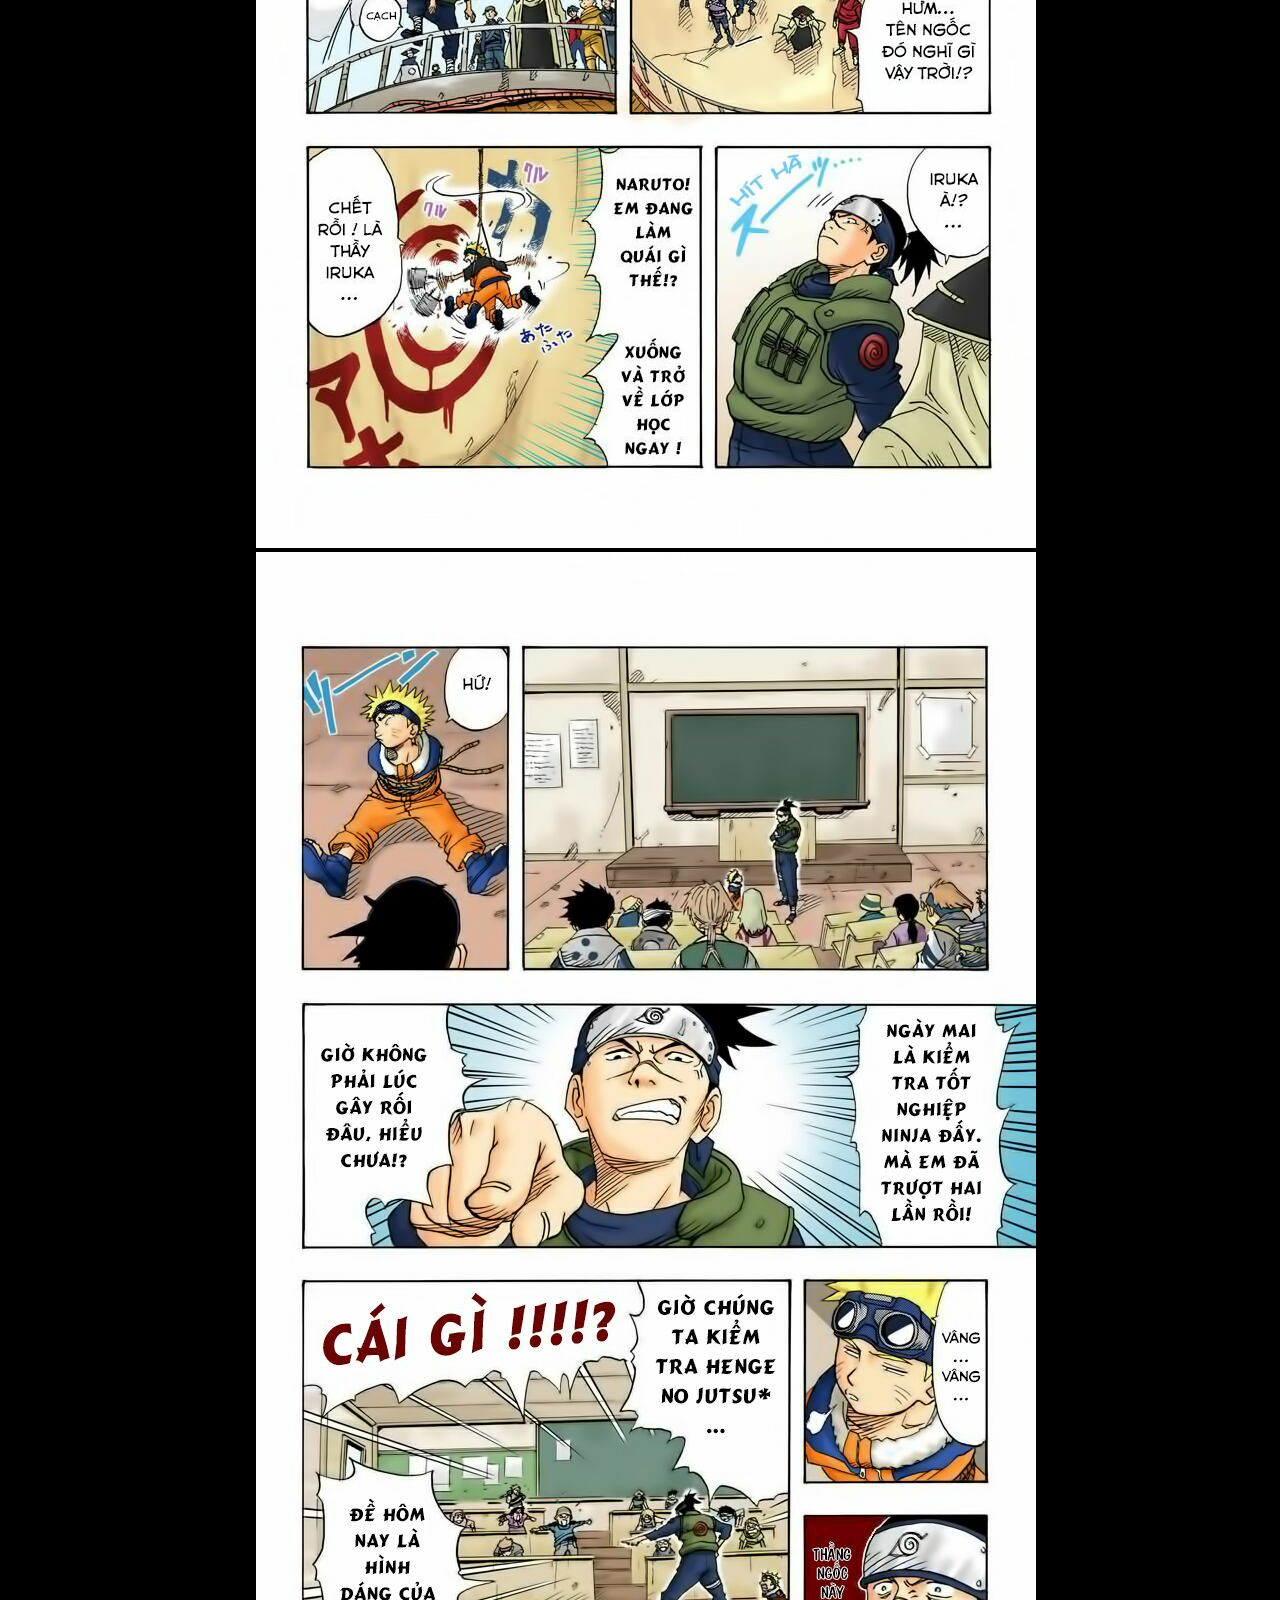
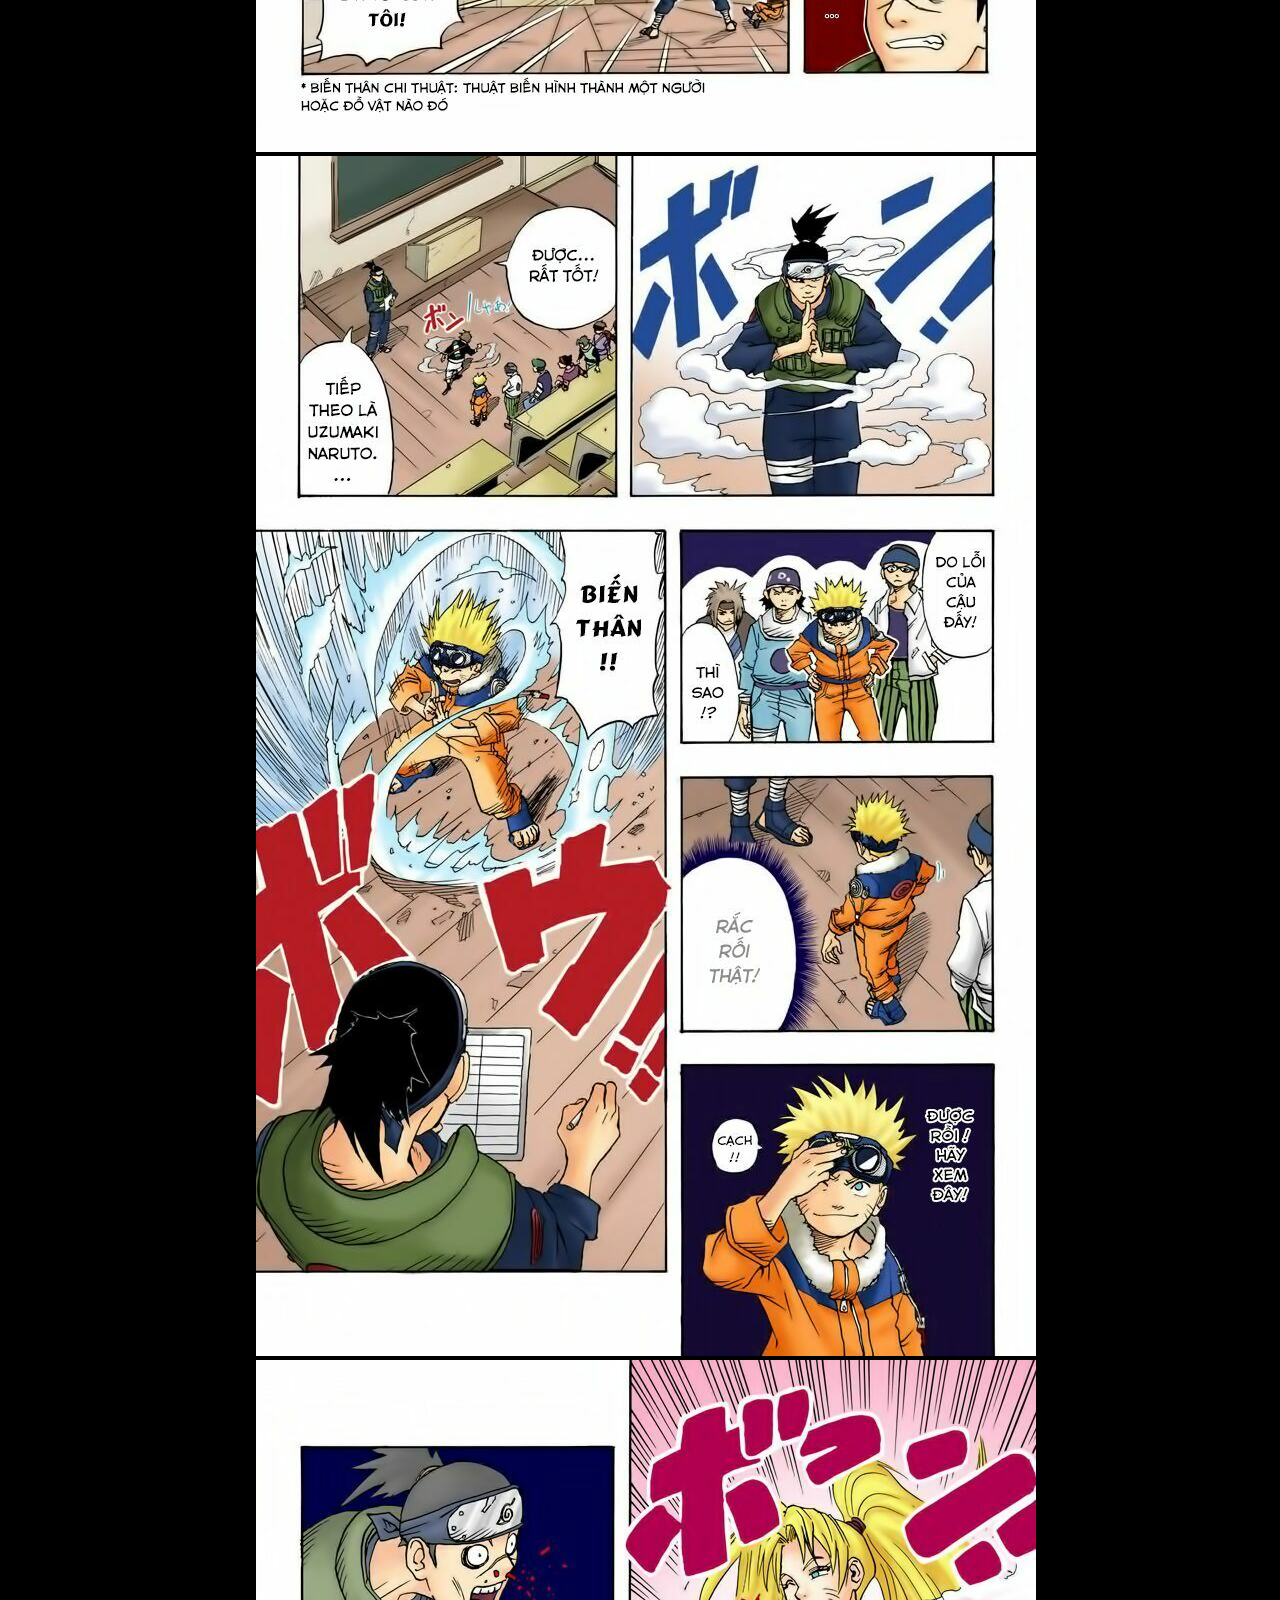
<file: doctruyen.html>
<!DOCTYPE html>

<head>
    <meta charset="UTF-8">
    <meta http-equiv="X-UA-Compatible" content="IE=edge">
    <meta name="viewport" content="width=device-width, initial-scale=1.0">
    <title>Truyện tranh Kuma</title>
    <link rel="stylesheet" href="./assets/icon/themify-icons-font/themify-icons/themify-icons.css">
    <link rel="stylesheet" href="./assets/css/main.css">
    <link href="https://cdn.jsdelivr.net/npm/bootstrap@5.2.0-beta1/dist/css/bootstrap.min.css" rel="stylesheet"
        integrity="sha384-0evHe/X+R7YkIZDRvuzKMRqM+OrBnVFBL6DOitfPri4tjfHxaWutUpFmBp4vmVor" crossorigin="anonymous">
    <link rel="stylesheet" href="./assets/css/custom.css">
    <link rel="stylesheet" href="./assets/css/reponsive.css">
    <link rel="stylesheet" href="./assets/css/doctruyen.css">
</head>

<body>
    <div id="Logo">

        <div class="FlexBlocks">
            <div class="Logo-img">
                <a href="index.html">
                    <img class="LogoIMG" src="./assets/img/logo-1.png">
                </a>
            </div>
            <div class="SearchBarBorderPadding">
                <div class="SearchBarBorder">
                    <div class="SearchBarBlock">
                        <input class="SearchBar" type="SearchBar" name="SearchBar"
                            placeholder="Nhập tên truyện cần tìm">
                    </div>
                    <div class="SearchIcon">
                        <div class="SearchIcon">
                            <a href="">
                                <i class="icondown ti-search"></i>
                            </a>
                        </div>
                    </div>
                </div>
            </div>
            <div class="LogoText">
                <a class="LinkTextLogo" href="dangnhap.html"><b>Đăng Nhập</b></a>
                <a class="LinkTextLogo" href="dangki.html"><b>Đăng kí</b></a>
            </div>
        </div>
    </div>

    </div>
    <div id="SmallBlock">
        <div id="header">
            <ul id="nav">
                <li><a href="./index.html"><i class="icondow ti-home"></i>&ensp;Trang chủ</a></li>
                <a class="icon-search" href="">
                    <i class="icondown-search ti-search"></i>
                </a>
                <li><a href="./topngay.html">TOP TRUYỆN</a></li>
                <li><a href="#">THỂ LOẠI <i class="icondown ti-angle-down"></i></a>
                    <ul class="subnav">
                        <li><a href="./anime.html">Anime</a></li>
                        <li><a href="./Comic.html">Comic</a></li>
                        <li><a href="./comedi.html">Comedi</a></li>
                        <li><a href="./drama.html">Drama</a></li>
                    </ul>
                </li>
                <li>
                    <a href="#">TRUYỆN <i class="icondown ti-angle-down"></i></a>
                    <ul class="subnav">
                        <li><a href="#truyenmoicapnhat">Mới cập nhật</a></li>
                        <li><a href="#truyenyeuthich">Yêu thích</a></li>
                        <li><a href="#truyenfull">Truyện full</a></li>
                    </ul>
                </li>
                <li><a href="./contrai.html">CON GÁI</a></li>
                <li><a href="./contrai.html">CONTRAI</a></li>
                <li><a href="http://www.nettruyenco.com/tai-app">TẢI APP</a></li>
                <li><a href="https://www.facebook.com/groups/nettruyenonline/">GROUP <i
                            class="icondown ti-comments"></i></a></li>
            </ul>
            <div id="mobile-menu" class="mobile-menu-btn">
                <div class="mobile-icon ti-menu"></div>
            </div>
        </div>
    </div>
    <div class="chinh">
        <div class="form-trang">
            <div class="navdoctruyen">
                <div class="tieudedoctruyen">
                    <a href="">Trang chủ</a>
                    <a class="icon-next" href="">
                        <i class="icondown-search-next ti-angle-double-right"></i>
                    </a>
                    <a href="">Thể loại</a>
                    <a class="icon-next" href="">
                        <i class="icondown-next ti-angle-double-right"></i>
                    </a>
                    <a href="">Cửu Vĩ Hồ Ly Màu</a>
                    <a class="icon-next" href="">
                        <i class="icondown-next ti-angle-double-right"></i>
                    </a>
                    <a href="">-Chapter 1</a>
                </div>
                <div class="tentruyen-1">
                    <h2 class="tentruyen-2">Cửu Vỹ Hồ Ly Màu&nbsp;</h2>
                    <h4 class="chapter1" href="">- Chapter 1</h4>
                    <i>&emsp;[Cập nhật lúc: 06:30 13/06/2022]</i>

                </div>
                <div class="bgr-xam">
                    <div class="server">
                        <p>Nếu không xem được truyện vui lòng đổi "SERVER ẢNH" bên dưới</p>
                        <a id="server1" class="btn btn-primary" href="#" role="button">Server 1</a>
                        <button class="btn btn-primary" type="submit">Server 2</button>
                        <input class="btn btn-primary" type="button" value="Server VIP 1">
                        <input class="btn btn-primary" type="submit" value="Server VIP 2"> <br>
                        <input id="baoloi111" class="btn btn-primary " type="reset" value="&#9888; Báo lỗi">
                    </div>
                    <div class="btn-chapter">
                        <p> &#9732; Sử dụng nút bên dưới để chuyển Chapter &#9730;</p>
                    </div>
                    <div class="btn-group" role="group" aria-label="Button group with nested dropdown">
                        <button type="button" class="btn btn-secondary">2</button>
                        <button type="button" class="btn btn-secondary">3</button>

                        <div class="btn-group" role="group">
                            <button id="btnGroupDrop1" type="button" class="btn btn-secondary dropdown-toggle"
                                data-toggle="dropdown" aria-haspopup="true" aria-expanded="false">
                                Chapter
                            </button>
                            <div class="dropdown-menu" aria-labelledby="btnGroupDrop1">
                                <a class="dropdown-item" href="#">Dropdown link</a>
                                <a class="dropdown-item" href="#">Dropdown link</a>
                            </div>
                        </div>
                    </div>
                    <button id="theodoi-111" type="button" class="btn btn-primary" data-toggle="button"
                        aria-pressed="false" autocomplete="off">
                        &#10084; Theo dõi
                    </button>
                </div>
                <div class="main-truyen">
                    <div class="manclub">
                        <a
                            href="https://gamebai.manclub.win/?a=man_cpd-nettruyen_mimi&amp;utm_medium=Top_3&amp;utm_source=nettruyen.com&amp;utm_campaign=CPD"><img
                                src="./assets/img/Noidung/789club.gif"></a>
                    </div>
                    <div class="imgtruyen">
                        <a href=""><img src="./assets/img/Noidung/001-fix.jpg"></a>
                    </div>
                    <div class="imgtruyen">
                        <a href=""><img src="./assets/img/Noidung/002-fix.jpg"></a>
                    </div>
                    <div class="imgtruyen">
                        <a href=""><img src="./assets/img/Noidung/003-fix.jpg"></a>
                    </div>
                    <div class="imgtruyen">
                        <a href=""><img src="./assets/img/Noidung/004-fix.jpg"></a>
                    </div>
                    <div class="imgtruyen">
                        <a href=""><img src="./assets/img/Noidung/005-fix.jpg"></a>
                    </div>
                    <div class="imgtruyen">
                        <a href=""><img src="./assets/img/Noidung/006-fix.jpg"></a>
                    </div>
                    <div class="imgtruyen">
                        <a href=""><img src="./assets/img/Noidung/007-fix.jpg"></a>
                    </div>
                    <div class="imgtruyen">
                        <a href=""><img src="./assets/img/Noidung/008-fix.jpg"></a>
                    </div>
                    <div class="imgtruyen">
                        <a href=""><img src="./assets/img/Noidung/009-fix.jpg"></a>
                    </div>
                    <div class="imgtruyen">
                        <a href=""><img src="./assets/img/Noidung/010-fix.jpg"></a>
                    </div>
                    <div class="imgtruyen">
                        <a href=""><img src="./assets/img/Noidung/011-fix.jpg"></a>
                    </div>
                    <div class="imgtruyen">
                        <a href=""><img src="./assets/img/Noidung/012-fix.jpg"></a>
                    </div>
                    <div class="imgtruyen">
                        <a href=""><img src="./assets/img/Noidung/013-fix.jpg"></a>
                    </div>
                    <div class="imgtruyen">
                        <a href=""><img src="./assets/img/Noidung/014-fix.jpg"></a>
                    </div>
                    <div class="imgtruyen">
                        <a href=""><img src="./assets/img/Noidung/015-fix.jpg"></a>
                    </div>
                    <div class="imgtruyen">
                        <a href=""><img src="./assets/img/Noidung/016-fix.jpg"></a>
                    </div>
                    <div class="imgtruyen">
                        <a href=""><img src="./assets/img/Noidung/017-fix.jpg"></a>
                    </div>
                    <div class="imgtruyen">
                        <a href=""><img src="./assets/img/Noidung/018-fix.jpg"></a>
                    </div>
                    <div class="imgtruyen">
                        <a href=""><img src="./assets/img/Noidung/019-fix.jpg"></a>
                    </div>
                    <div class="imgtruyen">
                        <a href=""><img src="./assets/img/Noidung/020-fix.jpg"></a>
                    </div>
                    <div class="imgtruyen">
                        <a href=""><img src="./assets/img/Noidung/021-fix.jpg"></a>
                    </div>
                    <div class="imgtruyen">
                        <a href=""><img src="./assets/img/Noidung/022-fix.jpg"></a>
                    </div>
                    <div class="imgtruyen">
                        <a href=""><img src="./assets/img/Noidung/023-fix.jpg"></a>
                    </div>
                    <div class="imgtruyen">
                        <a href=""><img src="./assets/img/Noidung/024-fix.jpg"></a>
                    </div>
                    <div class="imgtruyen">
                        <a href=""><img src="./assets/img/Noidung/025-fix.jpg"></a>
                    </div>
                    <div class="imgtruyen">
                        <a href=""><img src="./assets/img/Noidung/026-fix.jpg"></a>
                    </div>
                    <div class="imgtruyen">
                        <a href=""><img src="./assets/img/Noidung/027-fix.jpg"></a>
                    </div>
                    <div class="imgtruyen">
                        <a href=""><img src="./assets/img/Noidung/028-fix.jpg"></a>
                    </div>
                    <div class="imgtruyen">
                        <a href=""><img src="./assets/img/Noidung/029-fix.jpg"></a>
                    </div>
                    <div class="imgtruyen">
                        <a href=""><img src="./assets/img/Noidung/030-fix.jpg"></a>
                    </div>
                    <div class="imgtruyen">
                        <a href=""><img src="./assets/img/Noidung/031-fix.jpg"></a>
                    </div>
                    <div class="imgtruyen">
                        <a href=""><img src="./assets/img/Noidung/032-fix.jpg"></a>
                    </div>
                    <div class="imgtruyen">
                        <a href=""><img src="./assets/img/Noidung/033-fix.jpg"></a>
                    </div>
                    <div class="imgtruyen">
                        <a href=""><img src="./assets/img/Noidung/034-fix.jpg"></a>
                    </div>
                    <div class="imgtruyen">
                        <a href=""><img src="./assets/img/Noidung/035-fix.jpg"></a>
                    </div>
                    <div class="imgtruyen">
                        <a href=""><img src="./assets/img/Noidung/036-fix.jpg"></a>
                    </div>
                    <div class="imgtruyen">
                        <a href=""><img src="./assets/img/Noidung/037-fix.jpg"></a>
                    </div>
                    <div class="imgtruyen">
                        <a href=""><img src="./assets/img/Noidung/038-fix.jpg"></a>
                    </div>
                    <div class="imgtruyen">
                        <a href=""><img src="./assets/img/Noidung/039-fix.jpg"></a>
                    </div>
                    <div class="imgtruyen">
                        <a href=""><img src="./assets/img/Noidung/040-fix.jpg"></a>
                    </div>
                    <div class="imgtruyen">
                        <a href=""><img src="./assets/img/Noidung/041-fix.jpg"></a>
                    </div>
                    <div class="imgtruyen">
                        <a href=""><img src="./assets/img/Noidung/042-fix.jpg"></a>
                    </div>
                    <div class="imgtruyen">
                        <a href=""><img src="./assets/img/Noidung/043-fix.jpg"></a>
                    </div>
                    <div class="imgtruyen">
                        <a href=""><img src="./assets/img/Noidung/044-fix.jpg"></a>
                    </div>
                    <div class="imgtruyen">
                        <a href=""><img src="./assets/img/Noidung/045-fix.jpg"></a>
                    </div>
                    <div class="imgtruyen">
                        <a href=""><img src="./assets/img/Noidung/046-fix.jpg"></a>
                    </div>
                    <div class="imgtruyen">
                        <a href=""><img src="./assets/img/Noidung/047-fix.jpg"></a>
                    </div>
                    <div class="imgtruyen">
                        <a href=""><img src="./assets/img/Noidung/048-fix.jpg"></a>
                    </div>
                    <div class="imgtruyen">
                        <a href=""><img src="./assets/img/Noidung/049-fix.jpg"></a>
                    </div>
                    <div class="imgtruyen">
                        <a href=""><img src="./assets/img/Noidung/050-fix.jpg"></a>
                    </div>
                    <div class="imgtruyen">
                        <a href=""><img src="./assets/img/Noidung/051-fix.jpg"></a>
                    </div>
                    <div class="imgtruyen">
                        <a href=""><img src="./assets/img/Noidung/052-fix.jpg"></a>
                    </div>
                    <div class="imgtruyen">
                        <a href=""><img src="./assets/img/Noidung/053-fix.jpg"></a>
                    </div>
                    <div class="imgtruyen">
                        <a href=""><img src="./assets/img/Noidung/054-fix.jpg"></a>
                    </div>
                    <div class="imgtruyen">
                        <a href=""><img src="./assets/img/Noidung/055-fix.jpg"></a>
                    </div>
                    <div class="imgtruyen">
                        <a href=""><img src="./assets/img/Noidung/056-fix.jpg"></a>
                    </div>
                    <div class="imgtruyen">
                        <a href=""><img src="./assets/img/Noidung/057-fix.jpg"></a>
                    </div>
                    <div class="imgtruyen">
                        <a href=""><img src="./assets/img/Noidung/058-fix.jpg"></a>
                    </div>
                    <div class="imgtruyen">
                        <a href=""><img src="./assets/img/Noidung/059-fix.jpg"></a>
                    </div>
                    <div class="imgtruyen">
                        <a href=""><img src="./assets/img/manclub.jpg"></a>
                    </div>


                </div>
                <a href="#" id="toTopBtn" class="cd-top text-replace js-cd-top cd-top--is-visible cd-top--fade-out"
                    data-abc="true"></a>

                <div class="height">
                    <h3 class="text-center scroll"> </h3>

                </div>

            </div>
        </div>
    </div>

    <div class="form-truyen">

    </div>
    </div>


    <footer class="bg-primary text-white text-center text-lg-start">
        <!-- Grid container -->
        <div class="container p-4">
            <!--Grid row-->
            <div class="row">
                <!--Grid column-->
                <div class="col-lg-6 col-md-12 mb-4 mb-md-0">
                    <h5 class="text-uppercase">Net Truyện</h5>

                    <p>
                        Website đọc truyện nhanh nhất, thân thiện nhất, và luôn cập nhật mới nhất.
                        Mọi thông tin và hình ảnh trên website đều được sưu tầm trên Internet,
                        chúng tôi không sở hữu hay chịu trách nhiệm bất kỳ thông tin nào trên web này.
                    </p>
                    <h5>Thông Tin Liên Hệ</h5>
                    <p>
                        <a class="" href="#"><i class="icondown-1 ti-headphone-alt"> 0932577270</i></a>
                        <br>
                    <div class="text-font">
                        0234214564
                    </div>
                    <a class="text-a" href="#"><i class="icondown-2 ti-email"> quocnv.21da@vku.udn.vn</i></i></a>
                    </p>
                </div>
                <!--Grid column-->

                <!--Grid column-->
                <div class="col-lg-3 col-md-6 mb-4 mb-md-0">
                    <h5 class="text-uppercase">Thể loại</h5>

                    <ul class="list-unstyled mb-0">
                        <li>
                            <a href="anime.html" class="text-white">Anime</a>
                        </li>
                        <li>
                            <a href="Comic.html" class="text-white">Comic</a>
                        </li>
                        <li>
                            <a href="comedi.html" class="text-white">Comedy</a>
                        </li>
                        <li>
                            <a href="drama.html" class="text-white">Drama</a>
                        </li>
                    </ul>
                </div>
                <!--Grid column-->

                <!--Grid column-->
                <div class="col-lg-3 col-md-6 mb-4 mb-md-0">
                    <h5 class="text-uppercase mb-0">Truyện</h5>
                    <div class="text-u">
                        <class class="list-unstyled">
                            <li>
                                <a href="#truyenmoicapnhat" class="text-white">Mới cập nhật</a>
                            </li>
                            <li>
                                <a href="#truyenyeuthich" class="text-white">Yêu thích</a>
                            </li>
                            <li>
                                <a href="#truyenfull" class="text-white">Truyện full</a>
                            </li>
                        </class>
                    </div>
                    </ul>
                </div>
                <!--Grid column-->
            </div>
            <!--Grid row-->
        </div>
        <!-- Grid container -->

        <!-- Copyright -->
        <div class="text-center p-3" style="background-color: rgba(0, 0, 0, 0.2);">
            © 2020 Copyright:
            <a class="text-white" href="">Nettruyen.com</a>
        </div>
        <!-- Copyright -->
    </footer>

    <Script>
        var header = document.getElementById('header');
        var mobileMenu = document.getElementById('mobile-menu')

        mobileMenu.onclick = function () {
            var isClose = header.clientHeight === 46;
            if (isClose) {
                header.style.height = 'auto';
            } else {
                header.style.height = null;
            }
        }

        var menuIteams = document.querySelectorAll('#nav li a ')
        for (var i = 0; i < menuIteams; i++) {
            var menuIteam = menuIteams[i];
            console.log(menuIteam)
        }
    </Script>
    <script src="https://cdnjs.cloudflare.com/ajax/libs/jquery/3.2.1/jquery.min.js"></script>
    <script src="https://cdn.jsdelivr.net/npm/@popperjs/core@2.11.5/dist/umd/popper.min.js"
        integrity="sha384-Xe+8cL9oJa6tN/veChSP7q+mnSPaj5Bcu9mPX5F5xIGE0DVittaqT5lorf0EI7Vk"
        crossorigin="anonymous"></script>
    <script src="https://cdn.jsdelivr.net/npm/bootstrap@5.2.0-beta1/dist/js/bootstrap.min.js"
        integrity="sha384-kjU+l4N0Yf4ZOJErLsIcvOU2qSb74wXpOhqTvwVx3OElZRweTnQ6d31fXEoRD1Jy"
        crossorigin="anonymous"></script>
    <script src="./Backtotop.js"></script>
</body>

</html>
</file>
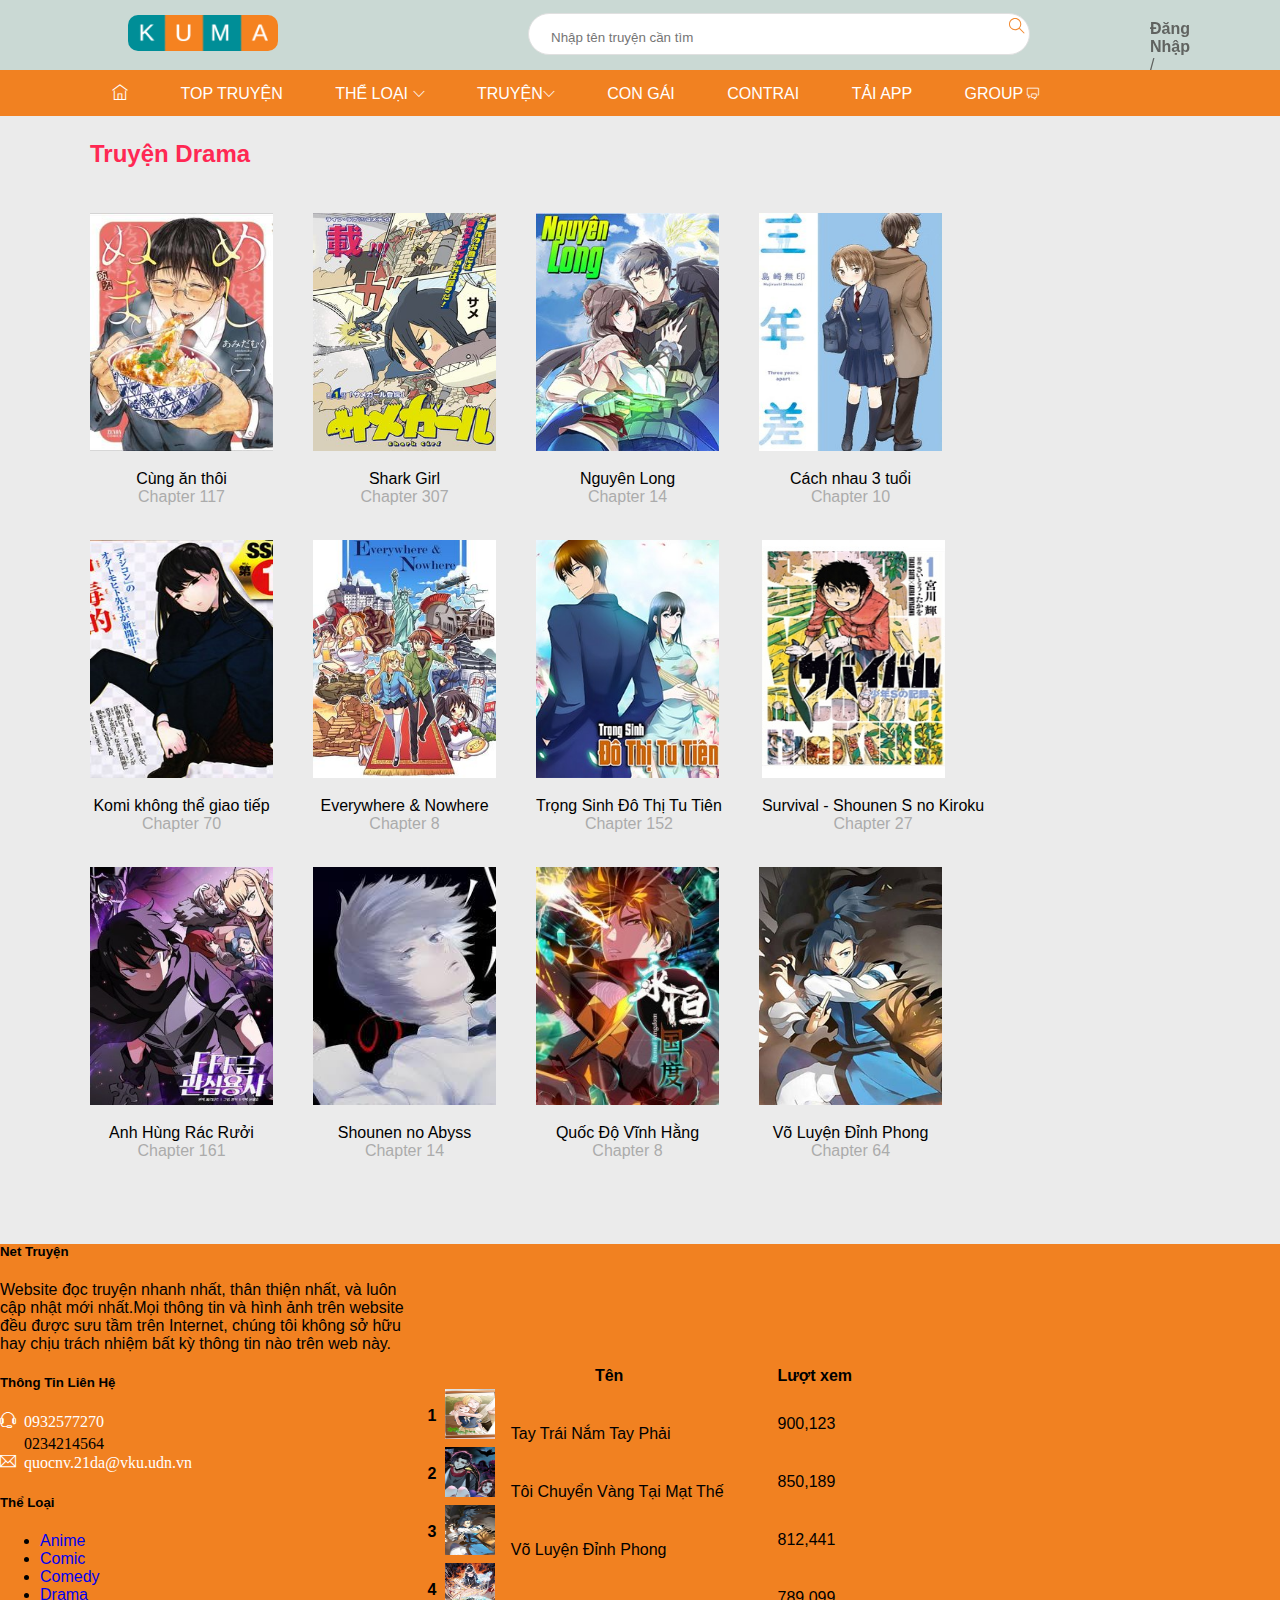
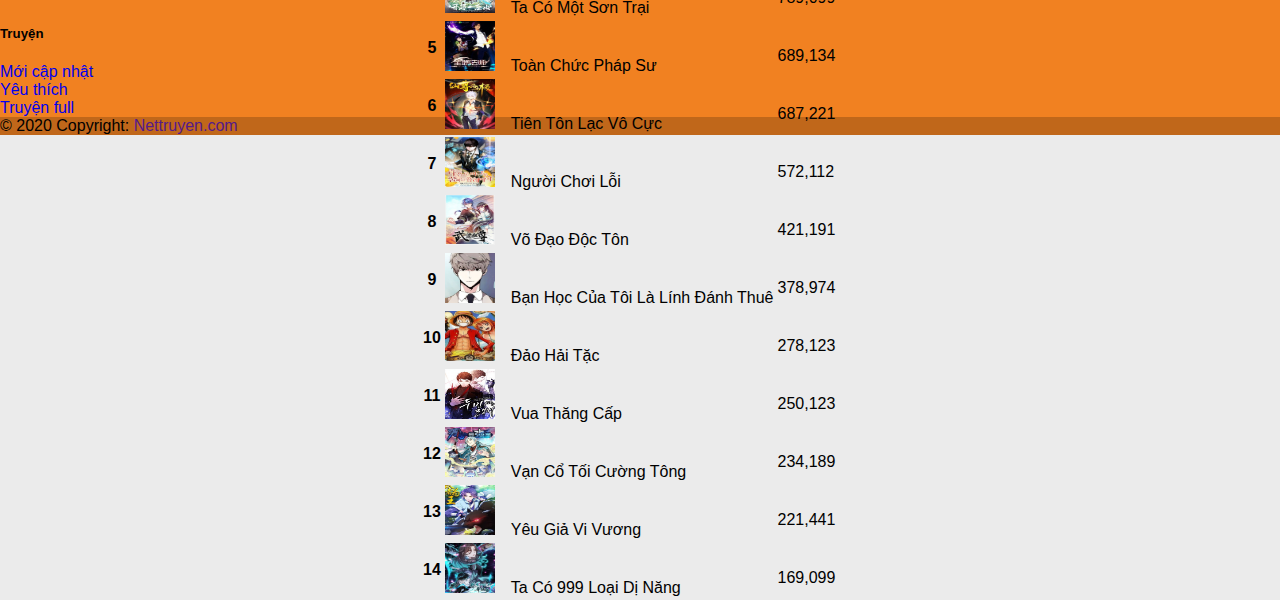
<file: drama.html>
<!DOCTYPE html>
<head>
    <meta charset="UTF-8">
    <meta http-equiv="X-UA-Compatible" content="IE=edge">
    <meta name="viewport" content="width=device-width, initial-scale=1.0">
    <title>Truyện Drama</title>
    <link rel="stylesheet" href="./assets/icon/themify-icons-font/themify-icons/themify-icons.css">
    <link rel="stylesheet" href="./assets/css/main.css">
	<link href="https://cdn.jsdelivr.net/npm/bootstrap@5.2.0-beta1/dist/css/bootstrap.min.css" rel="stylesheet" integrity="sha384-0evHe/X+R7YkIZDRvuzKMRqM+OrBnVFBL6DOitfPri4tjfHxaWutUpFmBp4vmVor" crossorigin="anonymous">
	<link rel="stylesheet" href="./assets/css/custom.css">
	<link rel="stylesheet" href="./assets/css/custom-anime.css">
</head>
<body>
	<div>
        <div id="Logo">
            <div id="SmallBlock">
                <div class="FlexBlock" >
                    <a href="index.html">
                        <img class="LogoIMG" src="./assets/img/logo-1.png" width="150px" height="30px">
                    </a>
                    <div class="SearchBarBorderPadding">
                        <div class="SearchBarBorder">
                            <div class="SearchBarBlock">
                                <input class="SearchBar" type="SearchBar" name="SearchBar" placeholder="Nhập tên truyện cần tìm">
                            </div>
                            <div class="SearchIcon">
                                <a href="">
                                 		<i class="icondown ti-search"></i> 
                                </a>
                            </div>	
                        </div>
                    </div>
                    <div class="LogoText">
                        <a class="LinkTextLogo" href="./assets/login/dangnhap.html"><b>Đăng Nhập</b></a>
                        <a class="LinkTextLogo" href="">/</a>
                        <a class="LinkTextLogo" href="./assets/login/dangki.html"><b>Đăng kí</b></a>
                    </div>
                    </div>
                </div>
            </div>
        </div>
		<div id="SmallBlock">
			<div id="header">
				<ul id="nav">
					<li><a href="./index.html"><i class="icondow ti-home"></i></a></li>
					<li><a href="./topngay.html">TOP TRUYỆN</a></li>
					<li><a href="">THỂ LOẠI <i class="icondown ti-angle-down"></i></a>
						<ul class="subnav">
							<li><a href="./anime.html">Anime</a></li>
							<li><a href="./Comic.html">Comic</a></li>
							<li><a href="./comedi.html">Comedi</a></li>
							<li><a href="./drama.html">Drama</a></li>
						</ul>
					</li>
					<li>
						<a href="">Truyện<i class="icondown ti-angle-down"></i></a>
						<ul class="subnav">
							<li><a href="">Mới cập nhật </a></li>
							<li><a href="">Yêu thích </a></li>
							<li><a href="">Truyện full</a></li>
						</ul>
					</li>
					<li><a href="./congai.html">CON GÁI</a></li>
					<li><a href="./contrai.html">CONTRAI</a></li>
					<li><a href="http://www.nettruyenco.com/tai-app">TẢI APP</a></li>
					<li><a href="https://www.facebook.com/groups/nettruyenonline/">GROUP <i class="icondown ti-comments"></i></a></li>
				</ul>
			</div>
		</div>
    
	</div>
	<!--Table-->

	<!--Table head-->
<div class="roww">
	<h2 class="PaddingTitleText">
		<a class="TitleText" href="">
			<i id="truyenmoicapnhat"></i>
			Truyện Drama
		</a>
	</h2>
	<div class="row">
		<div class="FlexBlock">
			<div class="column">
				<a href="http://www.nettruyenco.com/truyen-tranh/dao-hai-tac-91690"><img class="Thumb" src="./assets/img/comedi-01.jpg"></a>
				<br/>
				<center>
					<a class="Name" href="http://www.nettruyenco.com/truyen-tranh/dao-hai-tac-91690">Cùng ăn thôi</a>
					<br/>
					<a class="Chapter" href="">Chapter 117</a>
				</center>
			</div>
			<div class="column">
				<a href="http://www.nettruyenco.com/truyen-tranh/ta-co-nam-dai-lao-ba-ba-418480"><img class="Thumb" src="./assets/img/comedi-02.jpeg"></a>
				<br/>
				<center>
					<a class="Name" href="http://www.nettruyenco.com/truyen-tranh/ta-co-nam-dai-lao-ba-ba-418480">Shark Girl</a>
					<br/>
					<a class="Chapter" href="">Chapter 307</a>
				</center>
			</div>
			<div class="column">
				<a href=""><img class="Thumb" src="./assets/img/dram-01.jpg"></a>
				<br/>
				<center>
					<a class="Name" href="">Nguyên Long</a>
					<br/>
					<a class="Chapter" href="">Chapter 14</a>
				</center>
			</div>
			<div class="column">
				<a href=""><img class="Thumb" src="./assets/img/comedi-04.jpg"></a>
				<br/>
				<center>
					<a class="Name" href="">Cách nhau 3 tuổi</a>
					<br/>
					<a class="Chapter" href="">Chapter 10</a>
				</center>
			</div>
		</div>
	</div>
	<div class="row">
		<div class="FlexBlock">
			<div class="column">
				<a href="http://www.nettruyenco.com/truyen-tranh/toi-cuong-thang-cap-217840"><img class="Thumb" src="./assets/img/comic-05.jpg"></a>
				<br/>
				<center>
					<a class="Name" href="http://www.nettruyenco.com/truyen-tranh/toi-cuong-thang-cap-217840">Komi không thể giao tiếp</a>
					<br/>
					<a class="Chapter" href="">Chapter 70</a>
				</center>
			</div>
			<div class="column">
				<a href="http://www.nettruyenco.com/truyen-tranh/ta-co-mot-son-trai-370810"><img class="Thumb" src="./assets/img/comic-06.jpg"></a>
				<br/>
				<center>
					<a class="Name" href="http://www.nettruyenco.com/truyen-tranh/ta-co-mot-son-trai-370810">Everywhere & Nowhere</a>
					<br/>
					<a class="Chapter" href="">Chapter 8</a>
				</center>
			</div>
			<div class="column">
				<a href="http://www.nettruyenco.com/truyen-tranh/trong-sinh-do-thi-tu-tien-194236"><img class="Thumb" src="./assets/img/img-015.jpg"></a>
				<br/>
				<center>
					<a class="Name" href="http://www.nettruyenco.com/truyen-tranh/trong-sinh-do-thi-tu-tien-194236">Trọng Sinh Đô Thị Tu Tiên</a>
					<br/>
					<a class="Chapter" href="">Chapter 152</a>
				</center>
			</div>
			<div class="column">
				<a href=""><img class="Thumb" src="./assets/img/contrai-06.jpg"></a>
				<br/>
				<center>
					<a class="Name" href="">Survival - Shounen S no Kiroku</a>
					<br/>
					<a class="Chapter" href="">Chapter 27</a>
				</center>
			</div>
		</div>
	</div>
	<div class="row">
		<div class="FlexBlock">
			<div class="column">
				<a href="http://www.nettruyenco.com/truyen-tranh/hoa-son-quyen-380600"><img class="Thumb" src="./assets/img/comedi-05.jpg"></a>
				<br/>
				<center>
					<a class="Name" href="http://www.nettruyenco.com/truyen-tranh/hoa-son-quyen-380600">Anh Hùng Rác Rưởi</a>
					<br/>
					<a class="Chapter" href="">Chapter 161</a>
				</center>
			</div>
			<div class="column">
				<a href="http://www.nettruyenco.com/truyen-tranh/nguoi-choi-loi-288559"><img class="Thumb" src="./assets/img/dram-02.jpg"></a>
				<br/>
				<center>
					<a class="Name" href="http://www.nettruyenco.com/truyen-tranh/nguoi-choi-loi-288559">Shounen no Abyss</a>
					<br/>
					<a class="Chapter" href="">Chapter 14</a>
				</center>
			</div>
			<div class="column">
				<a href="http://www.nettruyenco.com/truyen-tranh/quoc-do-vinh-hang-446550"><img class="Thumb" src="./assets/img/img-003.jpg"></a>
				<br/>
				<center>
					<a class="Name" href="http://www.nettruyenco.com/truyen-tranh/quoc-do-vinh-hang-446550">Quốc Độ Vĩnh Hằng</a>
					<br/>
					<a class="Chapter" href="">Chapter 8</a>
				</center>
			</div>
			<div class="column">
				<a href="http://www.nettruyenco.com/truyen-tranh/vo-luyen-dinh-phong-176960"><img class="Thumb" src="./assets/img/img-011.jpg"></a>
				<br/>
				<center>
					<a class="Name" href="http://www.nettruyenco.com/truyen-tranh/vo-luyen-dinh-phong-176960">Võ Luyện Đỉnh Phong</a>
					<br/>
					<a class="Chapter" href="">Chapter 64</a>
				</center>
			</div>
		</div>
	</div>
		
</div>
	<!--Table-->
<table class="table table-striped w-auto">

	<!--Table head-->
	<thead>
	  <tr>
		<th></th>
		<th>Tên</th>
		<th>Lượt xem</th>
	  </tr>
	</thead>
	<!--Table head-->
	<!--Table body-->
	<tbody>
	  <tr class="table-info">
		<th scope="row">1</th>
		<td><img src="./assets/img/congai-12.jpg" alt="">&ensp;&ensp;Tay Trái Nắm Tay Phải </td>
		<td class="text-number">900,123</td>
	  </tr>
	  <tr>
		<th scope="row">2</th>
		<td><img src="./assets/img/img-037.jpg" alt="">&ensp;&ensp;Tôi Chuyển Vàng Tại Mạt Thế</td>
		<td class="text-number">850,189</td>
	  </tr>
	  <tr class="table-info">
		<th scope="row">3</th>
		<td><img src="./assets/img/img-011.jpg" alt="">&ensp;&ensp;Võ Luyện Đỉnh Phong </td>
		<td class="text-number">812,441</td>
	  </tr>
	  <tr>
		<th scope="row">4</th>
		<td><img src="./assets/img/img-014.jpg" alt="">&ensp;&ensp;Ta Có Một Sơn Trại </td>
		<td class="text-number">789,099</td>
	  </tr>
	  <tr class="table-info">
		<th scope="row">5</th>
		<td><img src="./assets/img/img-016.jpg" alt="">&ensp;&ensp;Toàn Chức Pháp Sư </td>
		<td class="text-number">689,134</td>
	  </tr>
	  <tr>
		<th scope="row">6</th>
		<td><img src="./assets/img/img-019.jpg" alt="">&ensp;&ensp;Tiên Tôn Lạc Vô Cực </td>
		<td class="text-number">687,221</td>
	  </tr>
	  <tr class="table-info">
		<th scope="row">7</th>
		<td><img src="./assets/img/img-005.jpg" alt="">&ensp;&ensp;Người Chơi Lỗi </td>
		<td class="text-number">572,112</td>
	  </tr>
	  <tr>
		<th scope="row">8</th>
		<td><img src="./assets/img/img-025.jpg" alt="">&ensp;&ensp;Võ Đạo Độc Tôn </td>
		<td class="text-number">421,191</td>
	  </tr>
	  <tr class="table-info">
		<th scope="row">9</th>
		<td><img src="./assets/img/img-029.jpg" alt="">&ensp;&ensp;Bạn Học Của Tôi Là Lính Đánh Thuê </td>
		<td class="text-number">378,974</td>
	  </tr>
	  <tr>
		<th scope="row">10</th>
		<td><img src="./assets/img/img-031.jpg" alt="">&ensp;&ensp;Đảo Hải Tặc </td>
		<td class="text-number">278,123</td>
	  </tr>
	  <tr class="table-info">
		<th scope="row">11</th>
		<td><img src="./assets/img/img-024.jpg" alt="">&ensp;&ensp;Vua Thăng Cấp </td>
		<td class="text-number">250,123</td>
	  </tr>
	  <tr>
		<th scope="row">12</th>
		<td><img src="./assets/img/img-026.jpg" alt="">&ensp;&ensp;Vạn Cổ Tối Cường Tông</td>
		<td class="text-number">234,189</td>
	  </tr>
	  <tr class="table-info">
		<th scope="row">13</th>
		<td><img src="./assets/img/img-028.jpg" alt="">&ensp;&ensp;Yêu Giả Vi Vương </td>
		<td class="text-number">221,441</td>
	  </tr>
	  <tr>
		<th scope="row">14</th>
		<td><img src="./assets/img/img-030.jpg" alt="">&ensp;&ensp;Ta Có 999 Loại Dị Năng </td>
		<td class="text-number">169,099</td>
	  </tr>

	</tbody>
	<!--Table body-->
  
  
  </table>
  <!--Table-->
	<footer class="bg-primary text-white text-center text-lg-start"> 
		<!-- Grid container -->
		<div class="container p-4">
		  <!--Grid row-->
		  <div class="row">
			<!--Grid column-->
			<div class="col-lg-6 col-md-12 mb-4 mb-md-0">
			  <h5 class="text-uppercase">Net Truyện</h5>
	  
			  <p>
				Website đọc truyện nhanh nhất, thân thiện nhất, và luôn cập nhật mới nhất.Mọi thông tin và hình ảnh trên website đều được sưu tầm trên Internet, chúng tôi không sở hữu hay chịu trách nhiệm bất kỳ thông tin nào trên web này.
			  </p>
			  <h5>Thông Tin Liên Hệ</h5>
			  <p>
				<a class="" href="#"><i class="icondown-1 ti-headphone-alt"> 0932577270</i></a>
					<br>
					<div class="text-font">
				 		 0234214564
					</div>
					<a class="text-a" href="#"><i class="icondown-2 ti-email"> quocnv.21da@vku.udn.vn</i></i></a>
			  </p>
			</div>
			<!--Grid column-->
	  
			<!--Grid column-->
			<div class="col-lg-3 col-md-6 mb-4 mb-md-0">
			  <h5 class="text-uppercase">Thể loại</h5>
	  
			  <ul class="list-unstyled mb-0">
				<li>
				  <a href="./anime.html" class="text-white">Anime</a>
				</li>
				<li>
				  <a href="./Comic.html" class="text-white">Comic</a>
				</li>
				<li>
				  <a href="./comedi.html" class="text-white">Comedy</a>
				</li>
				<li>
				  <a href="./drama.html" class="text-white">Drama</a>
				</li>
			  </ul>
			</div>
			<!--Grid column-->
	  
			<!--Grid column-->
			<div class="col-lg-3 col-md-6 mb-4 mb-md-0">
			  <h5 class="text-uppercase mb-0">Truyện</h5>
				<div class="text-u">
			  	<class class="list-unstyled">
				<li>
				  <a href="#truyenmoicapnhat" class="text-white">Mới cập nhật </a>
				</li>
				<li>
				  <a href="#truyenyeuthich" class="text-white">Yêu thích</a>
				</li>
				<li>
				  <a href="#truyenfull" class="text-white">Truyện full</a>
				</li>
			  	</class>
				</div>
			  </ul>
			</div>
			<!--Grid column-->
		  </div>
		  <!--Grid row-->
		</div>
		<!-- Grid container -->
	  
		<!-- Copyright -->
		<div class="text-center p-3" style="background-color: rgba(0, 0, 0, 0.2);">
		  © 2020 Copyright:
		  <a class="text-white" href="">Nettruyen.com</a>
		</div>
		<!-- Copyright -->
	  </footer>
	<script src="https://cdn.jsdelivr.net/npm/@popperjs/core@2.11.5/dist/umd/popper.min.js" integrity="sha384-Xe+8cL9oJa6tN/veChSP7q+mnSPaj5Bcu9mPX5F5xIGE0DVittaqT5lorf0EI7Vk" crossorigin="anonymous"></script>
	<script src="https://cdn.jsdelivr.net/npm/bootstrap@5.2.0-beta1/dist/js/bootstrap.min.js" integrity="sha384-kjU+l4N0Yf4ZOJErLsIcvOU2qSb74wXpOhqTvwVx3OElZRweTnQ6d31fXEoRD1Jy" crossorigin="anonymous"></script>
</body>
</html>
</file>
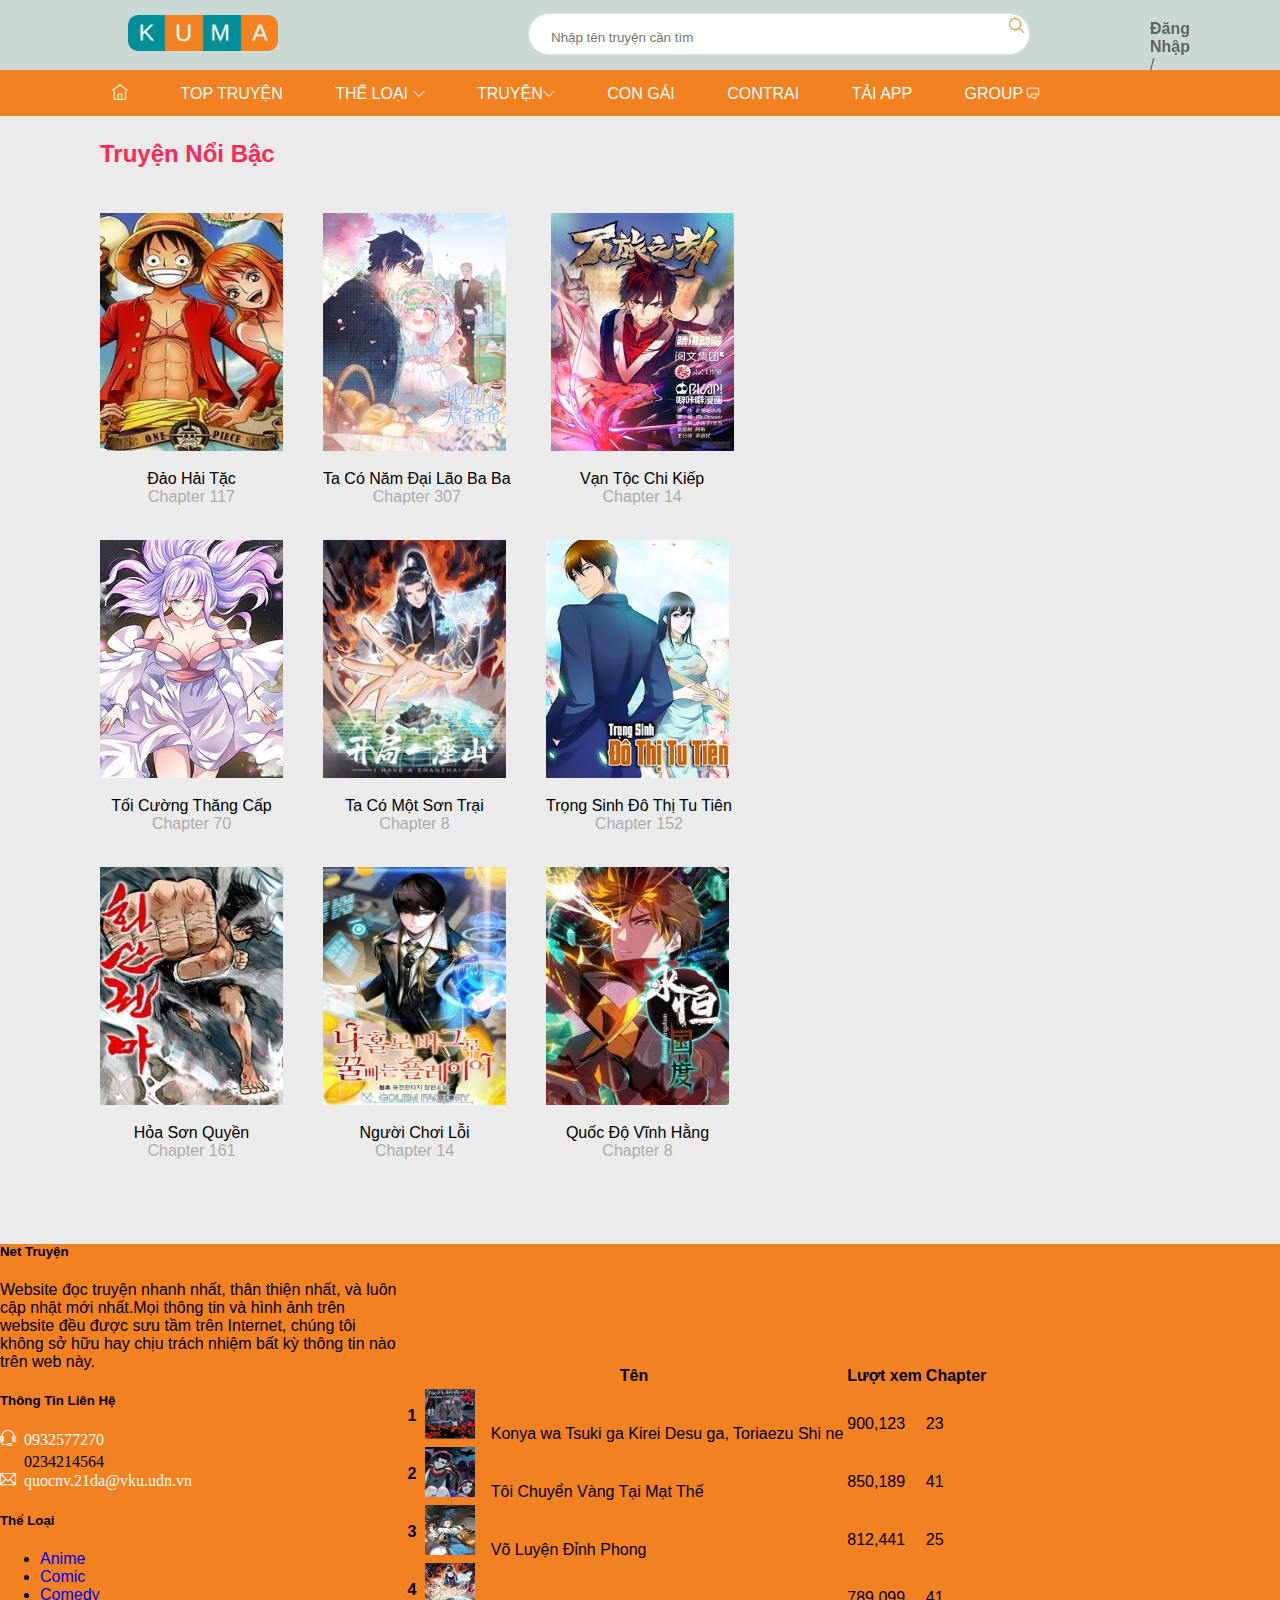
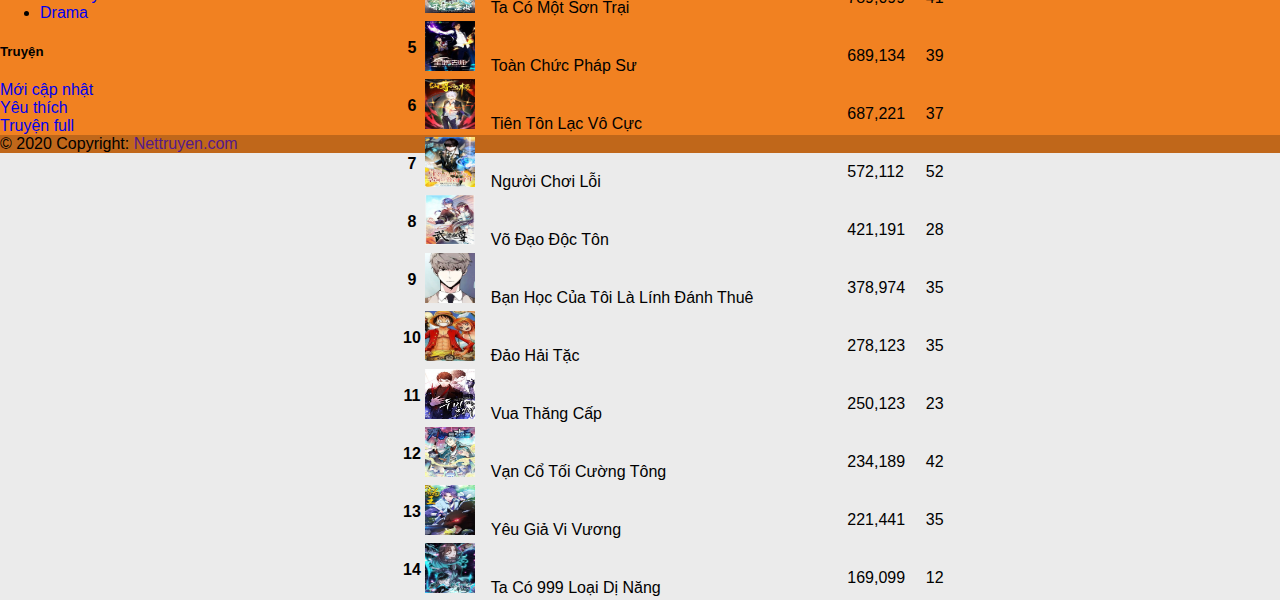
<file: topngay.html>
<!DOCTYPE html>
<head>
    <meta charset="UTF-8">
    <meta http-equiv="X-UA-Compatible" content="IE=edge">
    <meta name="viewport" content="width=device-width, initial-scale=1.0">
    <title>Top Truyện</title>
    <link rel="stylesheet" href="./assets/icon/themify-icons-font/themify-icons/themify-icons.css">
    <link rel="stylesheet" href="./assets/css/main.css">
	<link href="https://cdn.jsdelivr.net/npm/bootstrap@5.2.0-beta1/dist/css/bootstrap.min.css" rel="stylesheet" integrity="sha384-0evHe/X+R7YkIZDRvuzKMRqM+OrBnVFBL6DOitfPri4tjfHxaWutUpFmBp4vmVor" crossorigin="anonymous">
	<link rel="stylesheet" href="./assets/css/custom.css">
	<link rel="stylesheet" href="./assets/css/custom-topngay.css">
</head>
<body>
        <div id="Logo" style="box-sizing: content-box !important;">
            <div id="SmallBlock">
                <div class="FlexBlock" >
                    <a href="index.html">
                        <img class="LogoIMG" src="./assets/img/logo-1.png" width="150px" height="30px">
                    </a>
                    <div class="SearchBarBorderPadding">
                        <div class="SearchBarBorder">
                            <div class="SearchBarBlock">
                                <input class="SearchBar" type="SearchBar" name="SearchBar" placeholder="Nhập tên truyện cần tìm">
                            </div>
                            <div class="SearchIcon">
                                <a href="">
                                 		<i class="icondown ti-search"></i> 
                                </a>
                            </div>	
                        </div>
                    </div>
                    <div class="LogoText">
                        <a class="LinkTextLogo" href="./assets/login/dangnhap.html"><b>Đăng Nhập</b></a>
                        <a class="LinkTextLogo" href="">/</a>
                        <a class="LinkTextLogo" href="./assets/login/dangki.html"><b>Đăng kí</b></a>
                    </div>
                    </div>
                </div>
            </div>
        </div>
		<div id="SmallBlock">
			<div id="header">
				<ul id="nav">
					<li><a href="./index.html"><i class="icondow ti-home"></i></a></li>
					<li><a href="./topngay.html">TOP TRUYỆN</a></li>
					<li><a href="">THỂ LOẠI <i class="icondown ti-angle-down"></i></a>
						<ul class="subnav">
							<li><a href="./anime.html">Anime</a></li>
							<li><a href="./Comic.html">Comic</a></li>
							<li><a href="./comedi.html">Comedi</a></li>
							<li><a href="./drama.html">Drama</a></li>
						</ul>
					</li>
					<li>
						<a href="">Truyện<i class="icondown ti-angle-down"></i></a>
						<ul class="subnav">
							<li><a href="#truyenmoicapnhat">Mới cập nhật </a></li>
							<li><a href="#truyenyeuthich">Yêu thích </a></li>
							<li><a href="#truyenfull">Truyện full</a></li>
						</ul>
					</li>
					<li><a href="./congai.html">CON GÁI</a></li>
					<li><a href="./contrai.html">CONTRAI</a></li>
					<li><a href="http://www.nettruyenco.com/tai-app">TẢI APP</a></li>
					<li><a href="https://www.facebook.com/groups/nettruyenonline/">GROUP <i class="icondown ti-comments"></i></a></li>
				</ul>
			</div>
		</div>
	<!--Table-->

	<!--Table head-->
<div class="roww">
	<h2 class="PaddingTitleText">
		<a class="TitleText" href="">
			<i id="truyenmoicapnhat"></i>
			Truyện Nổi Bậc
		</a>
	</h2>
	<div class="row">
		<div class="FlexBlock">
			<div class="column">
				<a href="http://www.nettruyenco.com/truyen-tranh/dao-hai-tac-91690"><img class="Thumb" src="./assets/img/img-031.jpg"></a>
				<br/>
				<center>
					<a class="Name" href="http://www.nettruyenco.com/truyen-tranh/dao-hai-tac-91690">Đảo Hải Tặc</a>
					<br/>
					<a class="Chapter" href="">Chapter 117</a>
				</center>
			</div>
			<div class="column">
				<a href="http://www.nettruyenco.com/truyen-tranh/ta-co-nam-dai-lao-ba-ba-418480"><img class="Thumb" src="./assets/img/img-022.jpg"></a>
				<br/>
				<center>
					<a class="Name" href="http://www.nettruyenco.com/truyen-tranh/ta-co-nam-dai-lao-ba-ba-418480">Ta Có Năm Đại Lão Ba Ba</a>
					<br/>
					<a class="Chapter" href="">Chapter 307</a>
				</center>
			</div>
			<div class="column">
				<a href="http://www.nettruyenco.com/truyen-tranh/van-toc-chi-kiep-411590"><img class="Thumb" src="./assets/img/img-032.jpg"></a>
				<br/>
				<center>
					<a class="Name" href="http://www.nettruyenco.com/truyen-tranh/van-toc-chi-kiep-411590">Vạn Tộc Chi Kiếp</a>
					<br/>
					<a class="Chapter" href="">Chapter 14</a>
				</center>
			</div>
		</div>
	</div>
	<div class="row">
		<div class="FlexBlock">
			<div class="column">
				<a href="http://www.nettruyenco.com/truyen-tranh/toi-cuong-thang-cap-217840"><img class="Thumb" src="./assets/img/img-013.jpg"></a>
				<br/>
				<center>
					<a class="Name" href="http://www.nettruyenco.com/truyen-tranh/toi-cuong-thang-cap-217840">Tối Cường Thăng Cấp</a>
					<br/>
					<a class="Chapter" href="">Chapter 70</a>
				</center>
			</div>
			<div class="column">
				<a href="http://www.nettruyenco.com/truyen-tranh/ta-co-mot-son-trai-370810"><img class="Thumb" src="./assets/img/img-014.jpg"></a>
				<br/>
				<center>
					<a class="Name" href="http://www.nettruyenco.com/truyen-tranh/ta-co-mot-son-trai-370810">Ta Có Một Sơn Trại</a>
					<br/>
					<a class="Chapter" href="">Chapter 8</a>
				</center>
			</div>
			<div class="column">
				<a href="http://www.nettruyenco.com/truyen-tranh/trong-sinh-do-thi-tu-tien-194236"><img class="Thumb" src="./assets/img/img-015.jpg"></a>
				<br/>
				<center>
					<a class="Name" href="http://www.nettruyenco.com/truyen-tranh/trong-sinh-do-thi-tu-tien-194236">Trọng Sinh Đô Thị Tu Tiên</a>
					<br/>
					<a class="Chapter" href="">Chapter 152</a>
				</center>
			</div>
		</div>
	</div>
	<div class="row">
		<div class="FlexBlock">
			<div class="column">
				<a href="http://www.nettruyenco.com/truyen-tranh/hoa-son-quyen-380600"><img class="Thumb" src="./assets/img/img-004.jpg"></a>
				<br/>
				<center>
					<a class="Name" href="http://www.nettruyenco.com/truyen-tranh/hoa-son-quyen-380600">Hỏa Sơn Quyền</a>
					<br/>
					<a class="Chapter" href="">Chapter 161</a>
				</center>
			</div>
			<div class="column">
				<a href="http://www.nettruyenco.com/truyen-tranh/nguoi-choi-loi-288559"><img class="Thumb" src="./assets/img/img-005.jpg"></a>
				<br/>
				<center>
					<a class="Name" href="http://www.nettruyenco.com/truyen-tranh/nguoi-choi-loi-288559">Người Chơi Lỗi</a>
					<br/>
					<a class="Chapter" href="">Chapter 14</a>
				</center>
			</div>
			<div class="column">
				<a href="http://www.nettruyenco.com/truyen-tranh/quoc-do-vinh-hang-446550"><img class="Thumb" src="./assets/img/img-003.jpg"></a>
				<br/>
				<center>
					<a class="Name" href="http://www.nettruyenco.com/truyen-tranh/quoc-do-vinh-hang-446550">Quốc Độ Vĩnh Hằng</a>
					<br/>
					<a class="Chapter" href="">Chapter 8</a>
				</center>
			</div>
		</div>
	</div>
		
</div>
	<!--Table-->
<table class="table table-striped w-auto">

	<!--Table head-->
	<thead>
	  <tr>
		<th></th>
		<th>Tên</th>
		<th>Lượt xem</th>
		<th>Chapter</th>
	  </tr>
	</thead>
	<!--Table head-->
	<!--Table body-->
	<tbody>
	  <tr class="table-info">
		<th scope="row">1</th>
		<td><img src="./assets/img/img-008.jpg" alt="">&ensp;&ensp;Konya wa Tsuki ga Kirei Desu ga, Toriaezu Shi ne </td>
		<td class="text-number">900,123</td>
		<td class="text-number">23</td>
	  </tr>
	  <tr>
		<th scope="row">2</th>
		<td><img src="./assets/img/img-037.jpg" alt="">&ensp;&ensp;Tôi Chuyển Vàng Tại Mạt Thế</td>
		<td class="text-number">850,189</td>
		<td class="text-number">41</td>
	  </tr>
	  <tr class="table-info">
		<th scope="row">3</th>
		<td><img src="./assets/img/img-011.jpg" alt="">&ensp;&ensp;Võ Luyện Đỉnh Phong </td>
		<td class="text-number">812,441</td>
		<td class="text-number">25</td>
	  </tr>
	  <tr>
		<th scope="row">4</th>
		<td><img src="./assets/img/img-014.jpg" alt="">&ensp;&ensp;Ta Có Một Sơn Trại </td>
		<td class="text-number">789,099</td>
		<td class="text-number">41</td>
	  </tr>
	  <tr class="table-info">
		<th scope="row">5</th>
		<td><img src="./assets/img/img-016.jpg" alt="">&ensp;&ensp;Toàn Chức Pháp Sư </td>
		<td class="text-number">689,134</td>
		<td class="text-number">39</td>
	  </tr>
	  <tr>
		<th scope="row">6</th>
		<td><img src="./assets/img/img-019.jpg" alt="">&ensp;&ensp;Tiên Tôn Lạc Vô Cực </td>
		<td class="text-number">687,221</td>
		<td class="text-number">37</td>
	  </tr>
	  <tr class="table-info">
		<th scope="row">7</th>
		<td><img src="./assets/img/img-005.jpg" alt="">&ensp;&ensp;Người Chơi Lỗi </td>
		<td class="text-number">572,112</td>
		<td class="text-number">52</td>
	  </tr>
	  <tr>
		<th scope="row">8</th>
		<td><img src="./assets/img/img-025.jpg" alt="">&ensp;&ensp;Võ Đạo Độc Tôn </td>
		<td class="text-number">421,191</td>
		<td class="text-number">28</td>
	  </tr>
	  <tr class="table-info">
		<th scope="row">9</th>
		<td><img src="./assets/img/img-029.jpg" alt="">&ensp;&ensp;Bạn Học Của Tôi Là Lính Đánh Thuê </td>
		<td class="text-number">378,974</td>
		<td class="text-number">35</td>
	  </tr>
	  <tr>
		<th scope="row">10</th>
		<td><img src="./assets/img/img-031.jpg" alt="">&ensp;&ensp;Đảo Hải Tặc </td>
		<td class="text-number">278,123</td>
		<td class="text-number">35</td>
	  </tr>
	  <tr class="table-info">
		<th scope="row">11</th>
		<td><img src="./assets/img/img-024.jpg" alt="">&ensp;&ensp;Vua Thăng Cấp </td>
		<td class="text-number">250,123</td>
		<td class="text-number">23</td>
	  </tr>
	  <tr>
		<th scope="row">12</th>
		<td><img src="./assets/img/img-026.jpg" alt="">&ensp;&ensp;Vạn Cổ Tối Cường Tông</td>
		<td class="text-number">234,189</td>
		<td class="text-number">42</td>
	  </tr>
	  <tr class="table-info">
		<th scope="row">13</th>
		<td><img src="./assets/img/img-028.jpg" alt="">&ensp;&ensp;Yêu Giả Vi Vương </td>
		<td class="text-number">221,441</td>
		<td class="text-number">35</td>
	  </tr>
	  <tr>
		<th scope="row">14</th>
		<td><img src="./assets/img/img-030.jpg" alt="">&ensp;&ensp;Ta Có 999 Loại Dị Năng </td>
		<td class="text-number">169,099</td>
		<td class="text-number">12</td>
	  </tr>

	</tbody>
	<!--Table body-->
  
  
  </table>
  <!--Table-->
	<footer class="bg-primary text-white text-center text-lg-start"> 
		<!-- Grid container -->
		<div class="container p-4">
		  <!--Grid row-->
		  <div class="row">
			<!--Grid column-->
			<div class="col-lg-6 col-md-12 mb-4 mb-md-0">
			  <h5 class="text-uppercase">Net Truyện</h5>
	  
			  <p>
				Website đọc truyện nhanh nhất, thân thiện nhất, và luôn cập nhật mới nhất.Mọi thông tin và hình ảnh trên website đều được sưu tầm trên Internet, chúng tôi không sở hữu hay chịu trách nhiệm bất kỳ thông tin nào trên web này.
			  </p>
			  <h5>Thông Tin Liên Hệ</h5>
			  <p>
				<a class="" href="#"><i class="icondown-1 ti-headphone-alt"> 0932577270</i></a>
					<br>
					<div class="text-font">
				 		 0234214564
					</div>
					<a class="text-a" href="#"><i class="icondown-2 ti-email"> quocnv.21da@vku.udn.vn</i></i></a>
			  </p>
			</div>
			<!--Grid column-->
	  
			<!--Grid column-->
			<div class="col-lg-3 col-md-6 mb-4 mb-md-0">
			  <h5 class="text-uppercase">Thể loại</h5>
	  
			  <ul class="list-unstyled mb-0">
				<li>
				  <a href="anime.html" class="text-white">Anime</a>
				</li>
				<li>
				  <a href="Comic.html" class="text-white">Comic</a>
				</li>
				<li>
				  <a href="comedi.html" class="text-white">Comedy</a>
				</li>
				<li>
				  <a href="drama.html" class="text-white">Drama</a>
				</li>
			  </ul>
			</div>
			<!--Grid column-->
	  
			<!--Grid column-->
			<div class="col-lg-3 col-md-6 mb-4 mb-md-0">
			  <h5 class="text-uppercase mb-0">Truyện</h5>
				<div class="text-u">
			  	<class class="list-unstyled">
				<li>
				  <a href="#truyenmoicapnhat" class="text-white">Mới cập nhật </a>
				</li>
				<li>
				  <a href="#truyenyeuthich" class="text-white">Yêu thích</a>
				</li>
				<li>
				  <a href="#truyenfull" class="text-white">Truyện full</a>
				</li>
			  	</class>
				</div>
			  </ul>
			</div>
			<!--Grid column-->
		  </div>
		  <!--Grid row-->
		</div>
		<!-- Grid container -->
	  
		<!-- Copyright -->
		<div class="text-center p-3" style="background-color: rgba(0, 0, 0, 0.2);">
		  © 2020 Copyright:
		  <a class="text-white" href="">Nettruyen.com</a>
		</div>
		<!-- Copyright -->
	  </footer>
	<script src="https://cdn.jsdelivr.net/npm/@popperjs/core@2.11.5/dist/umd/popper.min.js" integrity="sha384-Xe+8cL9oJa6tN/veChSP7q+mnSPaj5Bcu9mPX5F5xIGE0DVittaqT5lorf0EI7Vk" crossorigin="anonymous"></script>
	<script src="https://cdn.jsdelivr.net/npm/bootstrap@5.2.0-beta1/dist/js/bootstrap.min.js" integrity="sha384-kjU+l4N0Yf4ZOJErLsIcvOU2qSb74wXpOhqTvwVx3OElZRweTnQ6d31fXEoRD1Jy" crossorigin="anonymous"></script>
</body>
</html>
</file>
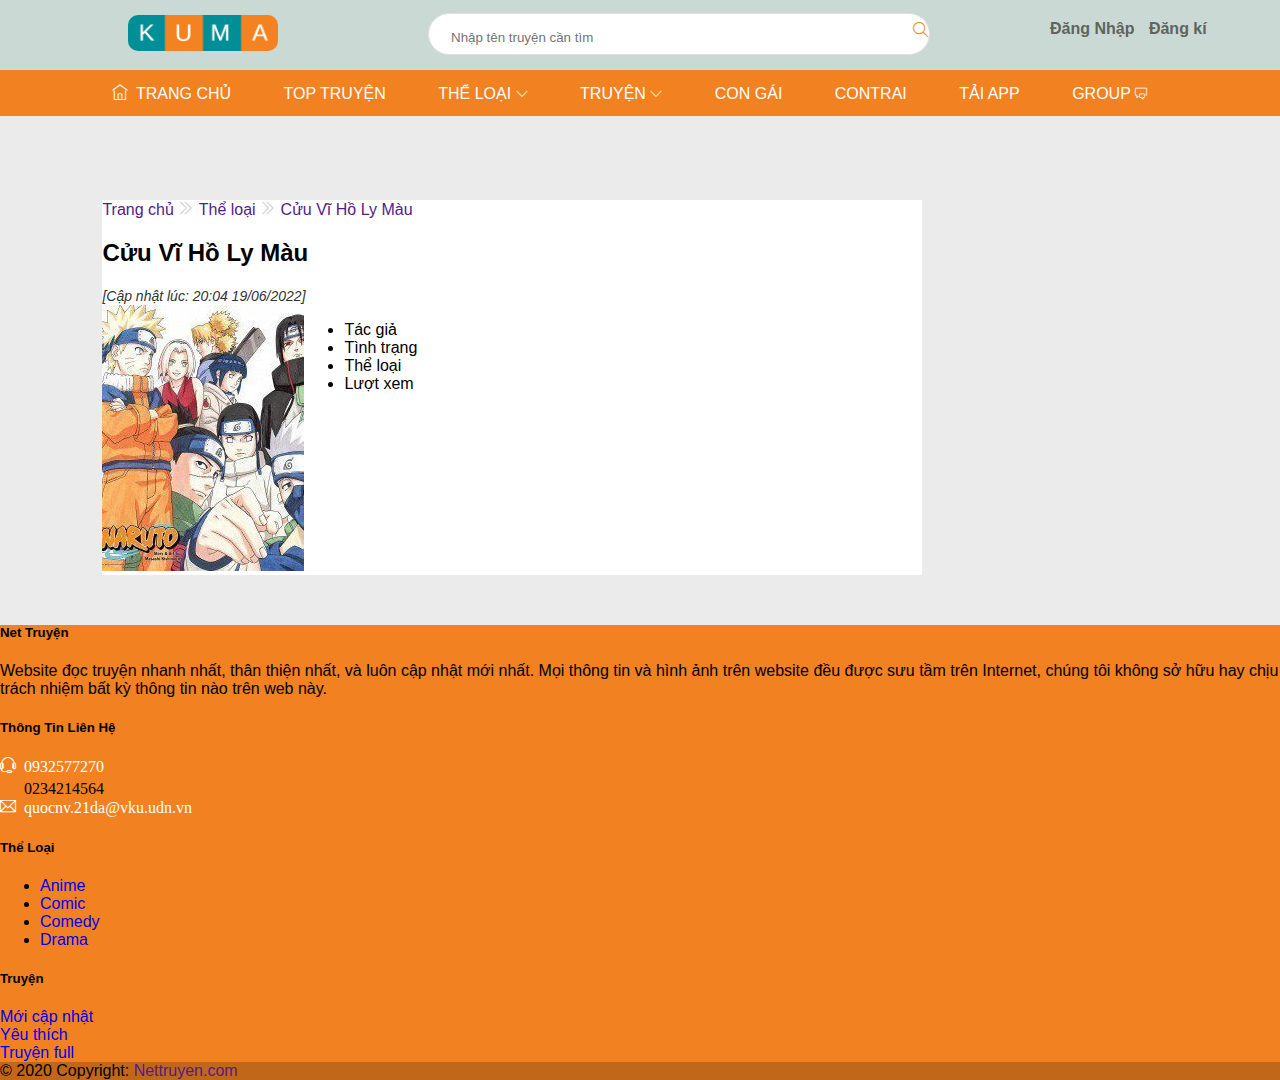
<file: truyentrong.html>
<!DOCTYPE html>
<head>
    <meta charset="UTF-8">
    <meta http-equiv="X-UA-Compatible" content="IE=edge">
    <meta name="viewport" content="width=device-width, initial-scale=1.0">
    <title>Truyện tranh Kuma</title>
    <link rel="stylesheet" href="./assets/icon/themify-icons-font/themify-icons/themify-icons.css">
    <link rel="stylesheet" href="./assets/css/main.css">
	<link href="https://cdn.jsdelivr.net/npm/bootstrap@5.2.0-beta1/dist/css/bootstrap.min.css" rel="stylesheet" integrity="sha384-0evHe/X+R7YkIZDRvuzKMRqM+OrBnVFBL6DOitfPri4tjfHxaWutUpFmBp4vmVor" crossorigin="anonymous">
	<link rel="stylesheet" href="./assets/css/custom.css">
	<link rel="stylesheet" href="./assets/css/reponsive.css">
</head>
<body>
 		<div id="Logo">
           
                <div class="FlexBlocks" >
					<div class="Logo-img">
                    <a href="index.html">
                        <img class="LogoIMG" src="./assets/img/logo-1.png">
                    </a>
					</div>
                    <div class="SearchBarBorderPadding">
                        <div class="SearchBarBorder">
                            <div class="SearchBarBlock">
                                <input class="SearchBar" type="SearchBar" name="SearchBar" placeholder="Nhập tên truyện cần tìm">
                            </div>
                            <div class="SearchIcon">
                                <div class="SearchIcon">
                                <a href="">
                                 		<i class="icondown ti-search"></i> 
                                </a>
                            </div>
                            </div>	
                        </div>
                    </div>
                    <div class="LogoText">
                        <a class="LinkTextLogo" href="dangnhap.html"><b>Đăng Nhập</b></a>
                        <a class="LinkTextLogo" href="dangki.html"><b>Đăng kí</b></a>
                    </div>
                    </div>
                </div>
            
        </div>
		<div id="SmallBlock">
			<div id="header">
				<ul id="nav">
					<li><a href="./index.html"><i class="icondow ti-home"></i>&ensp;Trang chủ</a></li>
					<a class="icon-search" href="">
						<i class="icondown-search ti-search"></i> 
			   		</a>
					<li><a href="./topngay.html">TOP TRUYỆN</a></li>
					<li><a href="#">THỂ LOẠI <i class="icondown ti-angle-down"></i></a>
						<ul class="subnav">
							<li><a href="./anime.html">Anime</a></li>
							<li><a href="./Comic.html">Comic</a></li>
							<li><a href="./comedi.html">Comedi</a></li>
							<li><a href="./drama.html">Drama</a></li>
						</ul>
					</li>
					<li>
						<a href="#">TRUYỆN <i class="icondown ti-angle-down"></i></a>
						<ul class="subnav">
							<li><a href="#truyenmoicapnhat">Mới cập nhật</a></li>
							<li><a href="#truyenyeuthich">Yêu thích</a></li>
							<li><a href="#truyenfull">Truyện full</a></li>
						</ul>
					</li>
					<li><a href="./contrai.html">CON GÁI</a></li>
					<li><a href="./contrai.html">CONTRAI</a></li>
					<li><a href="http://www.nettruyenco.com/tai-app">TẢI APP</a></li>
					<li><a href="https://www.facebook.com/groups/nettruyenonline/">GROUP <i class="icondown ti-comments"></i></a></li>
				</ul>
				<div id="mobile-menu" class="mobile-menu-btn">
					<div class="mobile-icon ti-menu"></div>
				</div>
			</div>
		</div>
    <body>
        <div class="backgroudmau">
            <div class="navtruyen">
                <div class="tieude">
                    <a href="">Trang chủ</a>
                    <a class="icon-next" href="">
                        <i class="icondown-search-next ti-angle-double-right"></i> 
                    </a>
                    <a href="">Thể loại</a>
                    <a class="icon-next" href="">
                        <i class="icondown-next ti-angle-double-right"></i> 
                    </a>
                    <a href="">Cửu Vĩ Hồ Ly Màu</a>
                </div>

                <div>
                    <h2 class="nametruyen">Cửu Vĩ Hồ Ly Màu</h2>
                </div>

                <div>
                    <a class="ngaygio" href=""><i>[Cập nhật lúc: 20:04 19/06/2022]</i></a>
                </div>
    
                <div class="noidung">
                    <div class="img-s1">
                        <a href=""><img src="./assets/img/img-001.jpg" alt=""></a>
                    </div>
                    <div class="noidungs">
                        <ul>
                            <li>Tác giả</li>
                            <li>Tình trạng</li>
                            <li>Thể loại</li>
                            <li>Lượt xem</li>
                        </ul>
                    </div>
                </div>
            </div>
        </div>
    </body>
	<footer class="bg-primary text-white text-center text-lg-start"> 
		<!-- Grid container -->
		<div class="container p-4">
		  <!--Grid row-->
		  <div class="row">
			<!--Grid column-->
			<div class="col-lg-6 col-md-12 mb-4 mb-md-0">
			  <h5 class="text-uppercase">Net Truyện</h5>
	  
			  <p>
				Website đọc truyện nhanh nhất, thân thiện nhất, và luôn cập nhật mới nhất.
				Mọi thông tin và hình ảnh trên website đều được sưu tầm trên Internet, 
				chúng tôi không sở hữu hay chịu trách nhiệm bất kỳ thông tin nào trên web này.
			  </p>
			  <h5>Thông Tin Liên Hệ</h5>
			  <p>
				<a class="" href="#"><i class="icondown-1 ti-headphone-alt"> 0932577270</i></a>
					<br>
					<div class="text-font">
				 		 0234214564
					</div>
					<a class="text-a" href="#"><i class="icondown-2 ti-email"> quocnv.21da@vku.udn.vn</i></i></a>
			  </p>
			</div>
			<!--Grid column-->
	  
			<!--Grid column-->
			<div class="col-lg-3 col-md-6 mb-4 mb-md-0">
			  <h5 class="text-uppercase">Thể loại</h5>
	  
			  <ul class="list-unstyled mb-0">
				<li>
				  <a href="anime.html" class="text-white">Anime</a>
				</li>
				<li>
				  <a href="Comic.html" class="text-white">Comic</a>
				</li>
				<li>
				  <a href="comedi.html" class="text-white">Comedy</a>
				</li>
				<li>
				  <a href="drama.html" class="text-white">Drama</a>
				</li>
			  </ul>
			</div>
			<!--Grid column-->
	  
			<!--Grid column-->
			<div class="col-lg-3 col-md-6 mb-4 mb-md-0">
			  <h5 class="text-uppercase mb-0">Truyện</h5 >
				<div class="text-u">
			  	<class class="list-unstyled">
				<li>
				  <a href="#truyenmoicapnhat" class="text-white">Mới cập nhật</a>
				</li>
				<li>
				  <a href="#truyenyeuthich" class="text-white">Yêu thích</a>
				</li>
				<li>
				  <a href="#truyenfull" class="text-white">Truyện full</a>
				</li>
			  	</class>
				</div>
			  </ul>
			</div>
			<!--Grid column-->
		  </div>
		  <!--Grid row-->
		</div>
		<!-- Grid container -->
	  
		<!-- Copyright -->
		<div class="text-center p-3" style="background-color: rgba(0, 0, 0, 0.2);">
		  © 2020 Copyright:
		  <a class="text-white" href="">Nettruyen.com</a>
		</div>
		<!-- Copyright -->
	  </footer>
	  <Script>
		var header = document.getElementById('header');
		var mobileMenu = document.getElementById('mobile-menu')
	  
		mobileMenu.onclick = function(){
		  var isClose = header.clientHeight === 46;
			if (isClose){
			  header.style.height = 'auto';
			}else{
			  header.style.height = null;
			}
		  }

		  var menuIteams = document.querySelectorAll('#nav li a ')
		  for(var i = 0; i<menuIteams;i++){
			var menuIteam = menuIteams[i];
			console.log(menuIteam)
		  }
		  </Script>
	<script src="https://cdn.jsdelivr.net/npm/@popperjs/core@2.11.5/dist/umd/popper.min.js" integrity="sha384-Xe+8cL9oJa6tN/veChSP7q+mnSPaj5Bcu9mPX5F5xIGE0DVittaqT5lorf0EI7Vk" crossorigin="anonymous"></script>
	<script src="https://cdn.jsdelivr.net/npm/bootstrap@5.2.0-beta1/dist/js/bootstrap.min.js" integrity="sha384-kjU+l4N0Yf4ZOJErLsIcvOU2qSb74wXpOhqTvwVx3OElZRweTnQ6d31fXEoRD1Jy" crossorigin="anonymous"></script>
</body>
</html>
</file>
<file: assets/icon/themify-icons-font/themify-icons/themify-icons.css>
@font-face {
	font-family: 'themify';
	src:url('fonts/themify.eot?-fvbane');
	src:url('fonts/themify.eot?#iefix-fvbane') format('embedded-opentype'),
		url('fonts/themify.woff?-fvbane') format('woff'),
		url('fonts/themify.ttf?-fvbane') format('truetype'),
		url('fonts/themify.svg?-fvbane#themify') format('svg');
	font-weight: normal;
	font-style: normal;
}

[class^="ti-"], [class*=" ti-"] {
	font-family: 'themify';
	speak: none;
	font-style: normal;
	font-weight: normal;
	font-variant: normal;
	text-transform: none;
	line-height: 1;

	/* Better Font Rendering =========== */
	-webkit-font-smoothing: antialiased;
	-moz-osx-font-smoothing: grayscale;
}

.ti-wand:before {
	content: "\e600";
}
.ti-volume:before {
	content: "\e601";
}
.ti-user:before {
	content: "\e602";
}
.ti-unlock:before {
	content: "\e603";
}
.ti-unlink:before {
	content: "\e604";
}
.ti-trash:before {
	content: "\e605";
}
.ti-thought:before {
	content: "\e606";
}
.ti-target:before {
	content: "\e607";
}
.ti-tag:before {
	content: "\e608";
}
.ti-tablet:before {
	content: "\e609";
}
.ti-star:before {
	content: "\e60a";
}
.ti-spray:before {
	content: "\e60b";
}
.ti-signal:before {
	content: "\e60c";
}
.ti-shopping-cart:before {
	content: "\e60d";
}
.ti-shopping-cart-full:before {
	content: "\e60e";
}
.ti-settings:before {
	content: "\e60f";
}
.ti-search:before {
	content: "\e610";
}
.ti-zoom-in:before {
	content: "\e611";
}
.ti-zoom-out:before {
	content: "\e612";
}
.ti-cut:before {
	content: "\e613";
}
.ti-ruler:before {
	content: "\e614";
}
.ti-ruler-pencil:before {
	content: "\e615";
}
.ti-ruler-alt:before {
	content: "\e616";
}
.ti-bookmark:before {
	content: "\e617";
}
.ti-bookmark-alt:before {
	content: "\e618";
}
.ti-reload:before {
	content: "\e619";
}
.ti-plus:before {
	content: "\e61a";
}
.ti-pin:before {
	content: "\e61b";
}
.ti-pencil:before {
	content: "\e61c";
}
.ti-pencil-alt:before {
	content: "\e61d";
}
.ti-paint-roller:before {
	content: "\e61e";
}
.ti-paint-bucket:before {
	content: "\e61f";
}
.ti-na:before {
	content: "\e620";
}
.ti-mobile:before {
	content: "\e621";
}
.ti-minus:before {
	content: "\e622";
}
.ti-medall:before {
	content: "\e623";
}
.ti-medall-alt:before {
	content: "\e624";
}
.ti-marker:before {
	content: "\e625";
}
.ti-marker-alt:before {
	content: "\e626";
}
.ti-arrow-up:before {
	content: "\e627";
}
.ti-arrow-right:before {
	content: "\e628";
}
.ti-arrow-left:before {
	content: "\e629";
}
.ti-arrow-down:before {
	content: "\e62a";
}
.ti-lock:before {
	content: "\e62b";
}
.ti-location-arrow:before {
	content: "\e62c";
}
.ti-link:before {
	content: "\e62d";
}
.ti-layout:before {
	content: "\e62e";
}
.ti-layers:before {
	content: "\e62f";
}
.ti-layers-alt:before {
	content: "\e630";
}
.ti-key:before {
	content: "\e631";
}
.ti-import:before {
	content: "\e632";
}
.ti-image:before {
	content: "\e633";
}
.ti-heart:before {
	content: "\e634";
}
.ti-heart-broken:before {
	content: "\e635";
}
.ti-hand-stop:before {
	content: "\e636";
}
.ti-hand-open:before {
	content: "\e637";
}
.ti-hand-drag:before {
	content: "\e638";
}
.ti-folder:before {
	content: "\e639";
}
.ti-flag:before {
	content: "\e63a";
}
.ti-flag-alt:before {
	content: "\e63b";
}
.ti-flag-alt-2:before {
	content: "\e63c";
}
.ti-eye:before {
	content: "\e63d";
}
.ti-export:before {
	content: "\e63e";
}
.ti-exchange-vertical:before {
	content: "\e63f";
}
.ti-desktop:before {
	content: "\e640";
}
.ti-cup:before {
	content: "\e641";
}
.ti-crown:before {
	content: "\e642";
}
.ti-comments:before {
	content: "\e643";
}
.ti-comment:before {
	content: "\e644";
}
.ti-comment-alt:before {
	content: "\e645";
}
.ti-close:before {
	content: "\e646";
}
.ti-clip:before {
	content: "\e647";
}
.ti-angle-up:before {
	content: "\e648";
}
.ti-angle-right:before {
	content: "\e649";
}
.ti-angle-left:before {
	content: "\e64a";
}
.ti-angle-down:before {
	content: "\e64b";
}
.ti-check:before {
	content: "\e64c";
}
.ti-check-box:before {
	content: "\e64d";
}
.ti-camera:before {
	content: "\e64e";
}
.ti-announcement:before {
	content: "\e64f";
}
.ti-brush:before {
	content: "\e650";
}
.ti-briefcase:before {
	content: "\e651";
}
.ti-bolt:before {
	content: "\e652";
}
.ti-bolt-alt:before {
	content: "\e653";
}
.ti-blackboard:before {
	content: "\e654";
}
.ti-bag:before {
	content: "\e655";
}
.ti-move:before {
	content: "\e656";
}
.ti-arrows-vertical:before {
	content: "\e657";
}
.ti-arrows-horizontal:before {
	content: "\e658";
}
.ti-fullscreen:before {
	content: "\e659";
}
.ti-arrow-top-right:before {
	content: "\e65a";
}
.ti-arrow-top-left:before {
	content: "\e65b";
}
.ti-arrow-circle-up:before {
	content: "\e65c";
}
.ti-arrow-circle-right:before {
	content: "\e65d";
}
.ti-arrow-circle-left:before {
	content: "\e65e";
}
.ti-arrow-circle-down:before {
	content: "\e65f";
}
.ti-angle-double-up:before {
	content: "\e660";
}
.ti-angle-double-right:before {
	content: "\e661";
}
.ti-angle-double-left:before {
	content: "\e662";
}
.ti-angle-double-down:before {
	content: "\e663";
}
.ti-zip:before {
	content: "\e664";
}
.ti-world:before {
	content: "\e665";
}
.ti-wheelchair:before {
	content: "\e666";
}
.ti-view-list:before {
	content: "\e667";
}
.ti-view-list-alt:before {
	content: "\e668";
}
.ti-view-grid:before {
	content: "\e669";
}
.ti-uppercase:before {
	content: "\e66a";
}
.ti-upload:before {
	content: "\e66b";
}
.ti-underline:before {
	content: "\e66c";
}
.ti-truck:before {
	content: "\e66d";
}
.ti-timer:before {
	content: "\e66e";
}
.ti-ticket:before {
	content: "\e66f";
}
.ti-thumb-up:before {
	content: "\e670";
}
.ti-thumb-down:before {
	content: "\e671";
}
.ti-text:before {
	content: "\e672";
}
.ti-stats-up:before {
	content: "\e673";
}
.ti-stats-down:before {
	content: "\e674";
}
.ti-split-v:before {
	content: "\e675";
}
.ti-split-h:before {
	content: "\e676";
}
.ti-smallcap:before {
	content: "\e677";
}
.ti-shine:before {
	content: "\e678";
}
.ti-shift-right:before {
	content: "\e679";
}
.ti-shift-left:before {
	content: "\e67a";
}
.ti-shield:before {
	content: "\e67b";
}
.ti-notepad:before {
	content: "\e67c";
}
.ti-server:before {
	content: "\e67d";
}
.ti-quote-right:before {
	content: "\e67e";
}
.ti-quote-left:before {
	content: "\e67f";
}
.ti-pulse:before {
	content: "\e680";
}
.ti-printer:before {
	content: "\e681";
}
.ti-power-off:before {
	content: "\e682";
}
.ti-plug:before {
	content: "\e683";
}
.ti-pie-chart:before {
	content: "\e684";
}
.ti-paragraph:before {
	content: "\e685";
}
.ti-panel:before {
	content: "\e686";
}
.ti-package:before {
	content: "\e687";
}
.ti-music:before {
	content: "\e688";
}
.ti-music-alt:before {
	content: "\e689";
}
.ti-mouse:before {
	content: "\e68a";
}
.ti-mouse-alt:before {
	content: "\e68b";
}
.ti-money:before {
	content: "\e68c";
}
.ti-microphone:before {
	content: "\e68d";
}
.ti-menu:before {
	content: "\e68e";
}
.ti-menu-alt:before {
	content: "\e68f";
}
.ti-map:before {
	content: "\e690";
}
.ti-map-alt:before {
	content: "\e691";
}
.ti-loop:before {
	content: "\e692";
}
.ti-location-pin:before {
	content: "\e693";
}
.ti-list:before {
	content: "\e694";
}
.ti-light-bulb:before {
	content: "\e695";
}
.ti-Italic:before {
	content: "\e696";
}
.ti-info:before {
	content: "\e697";
}
.ti-infinite:before {
	content: "\e698";
}
.ti-id-badge:before {
	content: "\e699";
}
.ti-hummer:before {
	content: "\e69a";
}
.ti-home:before {
	content: "\e69b";
}
.ti-help:before {
	content: "\e69c";
}
.ti-headphone:before {
	content: "\e69d";
}
.ti-harddrives:before {
	content: "\e69e";
}
.ti-harddrive:before {
	content: "\e69f";
}
.ti-gift:before {
	content: "\e6a0";
}
.ti-game:before {
	content: "\e6a1";
}
.ti-filter:before {
	content: "\e6a2";
}
.ti-files:before {
	content: "\e6a3";
}
.ti-file:before {
	content: "\e6a4";
}
.ti-eraser:before {
	content: "\e6a5";
}
.ti-envelope:before {
	content: "\e6a6";
}
.ti-download:before {
	content: "\e6a7";
}
.ti-direction:before {
	content: "\e6a8";
}
.ti-direction-alt:before {
	content: "\e6a9";
}
.ti-dashboard:before {
	content: "\e6aa";
}
.ti-control-stop:before {
	content: "\e6ab";
}
.ti-control-shuffle:before {
	content: "\e6ac";
}
.ti-control-play:before {
	content: "\e6ad";
}
.ti-control-pause:before {
	content: "\e6ae";
}
.ti-control-forward:before {
	content: "\e6af";
}
.ti-control-backward:before {
	content: "\e6b0";
}
.ti-cloud:before {
	content: "\e6b1";
}
.ti-cloud-up:before {
	content: "\e6b2";
}
.ti-cloud-down:before {
	content: "\e6b3";
}
.ti-clipboard:before {
	content: "\e6b4";
}
.ti-car:before {
	content: "\e6b5";
}
.ti-calendar:before {
	content: "\e6b6";
}
.ti-book:before {
	content: "\e6b7";
}
.ti-bell:before {
	content: "\e6b8";
}
.ti-basketball:before {
	content: "\e6b9";
}
.ti-bar-chart:before {
	content: "\e6ba";
}
.ti-bar-chart-alt:before {
	content: "\e6bb";
}
.ti-back-right:before {
	content: "\e6bc";
}
.ti-back-left:before {
	content: "\e6bd";
}
.ti-arrows-corner:before {
	content: "\e6be";
}
.ti-archive:before {
	content: "\e6bf";
}
.ti-anchor:before {
	content: "\e6c0";
}
.ti-align-right:before {
	content: "\e6c1";
}
.ti-align-left:before {
	content: "\e6c2";
}
.ti-align-justify:before {
	content: "\e6c3";
}
.ti-align-center:before {
	content: "\e6c4";
}
.ti-alert:before {
	content: "\e6c5";
}
.ti-alarm-clock:before {
	content: "\e6c6";
}
.ti-agenda:before {
	content: "\e6c7";
}
.ti-write:before {
	content: "\e6c8";
}
.ti-window:before {
	content: "\e6c9";
}
.ti-widgetized:before {
	content: "\e6ca";
}
.ti-widget:before {
	content: "\e6cb";
}
.ti-widget-alt:before {
	content: "\e6cc";
}
.ti-wallet:before {
	content: "\e6cd";
}
.ti-video-clapper:before {
	content: "\e6ce";
}
.ti-video-camera:before {
	content: "\e6cf";
}
.ti-vector:before {
	content: "\e6d0";
}
.ti-themify-logo:before {
	content: "\e6d1";
}
.ti-themify-favicon:before {
	content: "\e6d2";
}
.ti-themify-favicon-alt:before {
	content: "\e6d3";
}
.ti-support:before {
	content: "\e6d4";
}
.ti-stamp:before {
	content: "\e6d5";
}
.ti-split-v-alt:before {
	content: "\e6d6";
}
.ti-slice:before {
	content: "\e6d7";
}
.ti-shortcode:before {
	content: "\e6d8";
}
.ti-shift-right-alt:before {
	content: "\e6d9";
}
.ti-shift-left-alt:before {
	content: "\e6da";
}
.ti-ruler-alt-2:before {
	content: "\e6db";
}
.ti-receipt:before {
	content: "\e6dc";
}
.ti-pin2:before {
	content: "\e6dd";
}
.ti-pin-alt:before {
	content: "\e6de";
}
.ti-pencil-alt2:before {
	content: "\e6df";
}
.ti-palette:before {
	content: "\e6e0";
}
.ti-more:before {
	content: "\e6e1";
}
.ti-more-alt:before {
	content: "\e6e2";
}
.ti-microphone-alt:before {
	content: "\e6e3";
}
.ti-magnet:before {
	content: "\e6e4";
}
.ti-line-double:before {
	content: "\e6e5";
}
.ti-line-dotted:before {
	content: "\e6e6";
}
.ti-line-dashed:before {
	content: "\e6e7";
}
.ti-layout-width-full:before {
	content: "\e6e8";
}
.ti-layout-width-default:before {
	content: "\e6e9";
}
.ti-layout-width-default-alt:before {
	content: "\e6ea";
}
.ti-layout-tab:before {
	content: "\e6eb";
}
.ti-layout-tab-window:before {
	content: "\e6ec";
}
.ti-layout-tab-v:before {
	content: "\e6ed";
}
.ti-layout-tab-min:before {
	content: "\e6ee";
}
.ti-layout-slider:before {
	content: "\e6ef";
}
.ti-layout-slider-alt:before {
	content: "\e6f0";
}
.ti-layout-sidebar-right:before {
	content: "\e6f1";
}
.ti-layout-sidebar-none:before {
	content: "\e6f2";
}
.ti-layout-sidebar-left:before {
	content: "\e6f3";
}
.ti-layout-placeholder:before {
	content: "\e6f4";
}
.ti-layout-menu:before {
	content: "\e6f5";
}
.ti-layout-menu-v:before {
	content: "\e6f6";
}
.ti-layout-menu-separated:before {
	content: "\e6f7";
}
.ti-layout-menu-full:before {
	content: "\e6f8";
}
.ti-layout-media-right-alt:before {
	content: "\e6f9";
}
.ti-layout-media-right:before {
	content: "\e6fa";
}
.ti-layout-media-overlay:before {
	content: "\e6fb";
}
.ti-layout-media-overlay-alt:before {
	content: "\e6fc";
}
.ti-layout-media-overlay-alt-2:before {
	content: "\e6fd";
}
.ti-layout-media-left-alt:before {
	content: "\e6fe";
}
.ti-layout-media-left:before {
	content: "\e6ff";
}
.ti-layout-media-center-alt:before {
	content: "\e700";
}
.ti-layout-media-center:before {
	content: "\e701";
}
.ti-layout-list-thumb:before {
	content: "\e702";
}
.ti-layout-list-thumb-alt:before {
	content: "\e703";
}
.ti-layout-list-post:before {
	content: "\e704";
}
.ti-layout-list-large-image:before {
	content: "\e705";
}
.ti-layout-line-solid:before {
	content: "\e706";
}
.ti-layout-grid4:before {
	content: "\e707";
}
.ti-layout-grid3:before {
	content: "\e708";
}
.ti-layout-grid2:before {
	content: "\e709";
}
.ti-layout-grid2-thumb:before {
	content: "\e70a";
}
.ti-layout-cta-right:before {
	content: "\e70b";
}
.ti-layout-cta-left:before {
	content: "\e70c";
}
.ti-layout-cta-center:before {
	content: "\e70d";
}
.ti-layout-cta-btn-right:before {
	content: "\e70e";
}
.ti-layout-cta-btn-left:before {
	content: "\e70f";
}
.ti-layout-column4:before {
	content: "\e710";
}
.ti-layout-column3:before {
	content: "\e711";
}
.ti-layout-column2:before {
	content: "\e712";
}
.ti-layout-accordion-separated:before {
	content: "\e713";
}
.ti-layout-accordion-merged:before {
	content: "\e714";
}
.ti-layout-accordion-list:before {
	content: "\e715";
}
.ti-ink-pen:before {
	content: "\e716";
}
.ti-info-alt:before {
	content: "\e717";
}
.ti-help-alt:before {
	content: "\e718";
}
.ti-headphone-alt:before {
	content: "\e719";
}
.ti-hand-point-up:before {
	content: "\e71a";
}
.ti-hand-point-right:before {
	content: "\e71b";
}
.ti-hand-point-left:before {
	content: "\e71c";
}
.ti-hand-point-down:before {
	content: "\e71d";
}
.ti-gallery:before {
	content: "\e71e";
}
.ti-face-smile:before {
	content: "\e71f";
}
.ti-face-sad:before {
	content: "\e720";
}
.ti-credit-card:before {
	content: "\e721";
}
.ti-control-skip-forward:before {
	content: "\e722";
}
.ti-control-skip-backward:before {
	content: "\e723";
}
.ti-control-record:before {
	content: "\e724";
}
.ti-control-eject:before {
	content: "\e725";
}
.ti-comments-smiley:before {
	content: "\e726";
}
.ti-brush-alt:before {
	content: "\e727";
}
.ti-youtube:before {
	content: "\e728";
}
.ti-vimeo:before {
	content: "\e729";
}
.ti-twitter:before {
	content: "\e72a";
}
.ti-time:before {
	content: "\e72b";
}
.ti-tumblr:before {
	content: "\e72c";
}
.ti-skype:before {
	content: "\e72d";
}
.ti-share:before {
	content: "\e72e";
}
.ti-share-alt:before {
	content: "\e72f";
}
.ti-rocket:before {
	content: "\e730";
}
.ti-pinterest:before {
	content: "\e731";
}
.ti-new-window:before {
	content: "\e732";
}
.ti-microsoft:before {
	content: "\e733";
}
.ti-list-ol:before {
	content: "\e734";
}
.ti-linkedin:before {
	content: "\e735";
}
.ti-layout-sidebar-2:before {
	content: "\e736";
}
.ti-layout-grid4-alt:before {
	content: "\e737";
}
.ti-layout-grid3-alt:before {
	content: "\e738";
}
.ti-layout-grid2-alt:before {
	content: "\e739";
}
.ti-layout-column4-alt:before {
	content: "\e73a";
}
.ti-layout-column3-alt:before {
	content: "\e73b";
}
.ti-layout-column2-alt:before {
	content: "\e73c";
}
.ti-instagram:before {
	content: "\e73d";
}
.ti-google:before {
	content: "\e73e";
}
.ti-github:before {
	content: "\e73f";
}
.ti-flickr:before {
	content: "\e740";
}
.ti-facebook:before {
	content: "\e741";
}
.ti-dropbox:before {
	content: "\e742";
}
.ti-dribbble:before {
	content: "\e743";
}
.ti-apple:before {
	content: "\e744";
}
.ti-android:before {
	content: "\e745";
}
.ti-save:before {
	content: "\e746";
}
.ti-save-alt:before {
	content: "\e747";
}
.ti-yahoo:before {
	content: "\e748";
}
.ti-wordpress:before {
	content: "\e749";
}
.ti-vimeo-alt:before {
	content: "\e74a";
}
.ti-twitter-alt:before {
	content: "\e74b";
}
.ti-tumblr-alt:before {
	content: "\e74c";
}
.ti-trello:before {
	content: "\e74d";
}
.ti-stack-overflow:before {
	content: "\e74e";
}
.ti-soundcloud:before {
	content: "\e74f";
}
.ti-sharethis:before {
	content: "\e750";
}
.ti-sharethis-alt:before {
	content: "\e751";
}
.ti-reddit:before {
	content: "\e752";
}
.ti-pinterest-alt:before {
	content: "\e753";
}
.ti-microsoft-alt:before {
	content: "\e754";
}
.ti-linux:before {
	content: "\e755";
}
.ti-jsfiddle:before {
	content: "\e756";
}
.ti-joomla:before {
	content: "\e757";
}
.ti-html5:before {
	content: "\e758";
}
.ti-flickr-alt:before {
	content: "\e759";
}
.ti-email:before {
	content: "\e75a";
}
.ti-drupal:before {
	content: "\e75b";
}
.ti-dropbox-alt:before {
	content: "\e75c";
}
.ti-css3:before {
	content: "\e75d";
}
.ti-rss:before {
	content: "\e75e";
}
.ti-rss-alt:before {
	content: "\e75f";
}
</file>
<file: assets/css/main.css>
body
{
    margin: 0px !important;
    padding: 0px !important;
    font-family: arial;
    background-color: #ebebeb;
}
#SmallBlock
{
    width: 80%;
    display: block;
    margin: 0px auto;
}
#Logo{
			background-color:rgb(202, 217, 212);
			padding-top: 5px;
			padding-bottom: 5px;
			width: 100%;
			height: 60px;
			top: 0;
			left: 0;
			right: 0;
			position: fixed;
			box-sizing: content-box;
		}
		.Logo-img{
			width: 150px;
			margin-left: 10%;
		}
		.FlexBlock
		{
			display: flex;
		}
		.FlexBlocks{
			display: flex;
		}
		.FlexBlock::after::before{
			box-sizing: content-box;
		}
		#SmallBlock ,
		#SmallBlock::before,
		#SmallBlock::after {
  		box-sizing: content-box !important;
		}	
		.FlexBlock a
		{
			text-decoration: none;
		}
		.Thumb
		{
			width: 183px;
			height: 238px;
		}
		.LinkTextLogo
		{
			text-decoration: none;
			color: #606360;
			padding-right: 10px;
		}
		.LinkTextLogo:hover
		{
			color: #f18121;
		}
		.SearchIcon
		{
			padding-top: 4px;
			margin-left: 10px;
		}
		.SearchIcon a
		{
			text-decoration: none;
			color: #f2882e;
		}
		.SearchBar
		{
			border: none;
			width: 440px;
			height: 30px;
			padding-top: 8px;
			outline: none;
		}
		.LogoIMG
		{
			margin-top: 10px;
			margin-right: 100px;
		}
		.SearchBarBlock
		{
			padding-left: 20px;
			height: 40px;
			width: 450px;
		}
		.SearchBarBorder
		{
			display: flex;
			border: solid 1px #e0e0e0;
			border-radius: 50px;
			width: 500px;
			background-color: #fff;
		}
		.SearchBarBorderPadding
		{
			margin-left: 150px;
			padding-top: 8px;
		
		}
		.LogoText
		{
			margin-left: 120px;
			padding-top: 15px;
		}
#header{
		margin-top: 70px;
		padding-left: 5%;
		padding-right: 5%;
		height: 46px;
		background-color: #f18121;
		position: fixed;
		top: 0;
		left: 0;
		right: 0;
		}
		#nav {
		display:inline-block;
		margin: 0 -16px;
		}
		#nav .subnav{
			list-style: none;
			padding-inline-start:0;
		}
		#nav li {
			position: relative;
		}
		#nav >li{
			display: inline-block;
			
		}
		#nav li:hover .subnav{
			display: block;
		}
		#nav .subnav{
			display: none;
			min-width: 180px;
			position: absolute;
			top: 100%;
			left: 0;
			background-color: #fff;
			box-shadow: 0 0 10px rgba(0,0,0,0.3);
			text-align: center;
		}

		#nav .subnav li {
			width: 100%;

		}
		#nav> li> a {
			color: #fff;
			text-transform: uppercase;
		}
		#nav li a { 

			text-decoration: none;
			line-height: 48px;
			padding: 0 24px;
			display: block;
		}
		#nav .subnav >li:hover > a{
			color:#f18121;
			background-color: #ccc;
			position: relative;
			padding-right: 40px;
			font-size: 18px;
		}
		#nav >li:hover > a{
			color: #000;
			background-color: #ccc;
		
		}
		#nav .subnav a {
			color: #000;
			padding: 0 12px;
			line-height: 38px;  
		}
		#nav .icondown{
			font-size: 12px;
		}
		#header .mobile-menu-btn{
			position :absolute;
			top: 0;
			right: 0;
		}
		.mobile-menu-btn{
			display: inline-block;
			float: right;
			width: 50px;
		
		}
		.mobile-icon {
			color:#fff;
			font-size: 30px;
			line-height: 46px;
			padding-left: 10px;
		}
		.mobile-menu-btn:hover{
			background-color:#ccc;
		}
		.mobile-icon:hover {
			color: #f18121;
		
		}
.NavBar
		{
			height: 40px;
			background-color: #2c7abe;
		}
		.NavBarText
		{
			padding-left: 12px;
			padding-right: 12px;
			padding-top: 16px;
			padding-bottom: 16px;
			color: #dde8f5;
		}
		.NavBarText:hover
		{
			background-color: #f29c57;
		} 
		.main
		{
			background-color: #fff;
			width: 80%;
			padding-top: 20px;
			float: none;
		}
		.TitleText
		{
			text-decoration: none;
			color: #ff2853;
		}
		.PaddingTitleText
		{
			margin-top: 120px;
			padding-bottom: 25px;
		}
		.PaddingTitleText2{
			margin-top: 20px;
			margin-bottom: 25px;
		}
		.PaddingTitleText3
		{
			margin: 0px;
			padding-bottom: 25px;
			padding-top: 20px;
		}
		.Name
		{
			color: black;
		}
		.Name:hover
		{
			color: #f18121;
		}
		.Chapter
		{
			color: #ababab;
		}
		.Chapter:hover
		{
			color: #f18121;
		}
		.column
		{
			width: 16,6666%;
			height: 327px;
			padding-right: 40px;
		}
		.column center
		{
			padding-top: 15px;
		}
		.TitleText,
		.TitleText2,
		.TitleText3{
			color: #ff2853;
			text-decoration: none
		}
		.TitleText:hover,
		.TitleText2:hover,
		.TitleText3:hover
		{
			color: #f18121;
		}
		.icon-search{
			color: #fff;
			text-decoration: none;
			line-height: 46px;
			float: right;
			margin-right: 15%;
			display: none;
		}
		.icondown-search{
			font-size: 16px;
		}
/* truyentrong*/
.backgroudmau{
	width: 80%;
}
.navtruyen{
	margin-top: 200px;
	margin-left: 10%;
	margin-right: 10%;
	background-color: #fff;
}
.tieude a{
	text-decoration: none;
}
.tieude a:hover{
	color: #f18121

}
.icon-next{
	color: #ccc;
	text-decoration: none;
}
.nametruyen{
	font-size: 24px !important;
	font-family: Tahoma, sans-serif !important;
}
.ngaygio{
	text-decoration: none;
	color: #333;
	font-size: 14px;
}
.noidung{
	display: flex;
}
.noidungs li{
	text-decoration: none;
}
/*doctruyen*/
</file>
<file: assets/css/custom.css>
.LogoIMG{
    width: 150px;
    height: 36px;
    border: 0px solid #f18121;
    border-radius: 10px;
}
.bg-primary{
    background-color: #f18121 !important;
    margin-top: 50px;
}
.text-white{
    text-decoration: none;
}
.text-u{
    margin-top: 8px;
}
.icondown-1{
    color: #fff;
}
.bg-primary a{
    text-decoration: none;
}
.text-font{
    margin-left: 24px;
    margin-top: -12px;
    font-family: 'theme';
}
.icondown-2{
    padding-left: 10px;
}
.text-a{
    color: #fff;
    margin-left: -10px;
}
.text-uppercase{
    text-transform: capitalize !important;
}
.text-a:hover,
.list-unstyled a:hover,
.icondown-1:hover,
.text-font:hover{
    color: aqua !important;
    font-size: 18px;
}
</file>
<file: assets/css/reponsive.css>
@media only screen and (max-width: 740px){
    #nav{
        display: block;
    }

    #nav >li {
        display: block;
    }
    #nav > li:first-child{
        display: inline-block;
    }
    .column{
        width: 50%;
        float: left;
        padding-right: 5px ;
        padding-left: 5px;
        text-align: center;
        margin-bottom: -50px;
    }
    .FlexBlock{
        display: block;
    }
    .Thumb{
        width: 130px;
        height: 160px;
    }
    /* heading*/
    .SearchBarBorder{
        display: none;
    }
    .LogoText{
        float: right;
        margin-left: -60px;
        padding-top: 5px;
        font-size: 14px;
    }
    .icon-search{
        display: block;
    }
    #header{
        overflow: hidden;
    }
}
@media only screen and (min-width: 740px) and ( max-width: 1240px){
    #nav{
        display: block;
    }

    #nav >li {
        display: block;
    }
    #nav > li:first-child{
        display: inline-block;
    }
    .column{
        width: 33.33333%;
        float: left;
        padding-left: 10px;
        padding-right:10px ;
        text-align: center;
    }
    .FlexBlock{
        display: block;
    }
    .SearchBarBlock {
        width: 200px;
    }
    .SearchBarBorder {
        width: 250px;
    }
    .SearchBar {
        width: 200px;
    }
    .SearchBarBorderPadding {
        margin-left: 5%;
    }
    .LogoText{
        margin-left: 5%;
    }
    .ti-home:before{
        
    }
    .icon-search{
        display: block;
        margin-right: 7%;
    }
    #header{
        overflow: hidden;
    }
}
@media only screen and (min-width: 1240px){
    .mobile-icon{
        display: none;
    }
}
</file>
<file: assets/icon/themify-icons-font/themify-icons/demo-files/demo.css>
body {
	font: normal 1em/1.5em Arial, Helvetica, sans-serif;
	max-width: 90%;
	margin: 30px auto 0;
}
h1, h3 {
	font-weight: normal;
}
h3 {
	font-size: 1.4;
	text-transform: uppercase;
	letter-spacing: 1px;
}

.icon-section {
	margin: 0 0 3em;
	clear: both;
	overflow: hidden;
}
.icon-container {
	width: 240px; 
	padding: .7em 0;
	float: left; 
	position: relative;
	text-align: left;
}
.icon-container [class^="ti-"], 
.icon-container [class*=" ti-"] {
	color: #000;
	position: absolute;
	margin-top: 3px;
	transition: .3s;
}
.icon-container:hover [class^="ti-"],
.icon-container:hover [class*=" ti-"] {
	font-size: 2.2em;
	margin-top: -5px;
}
.icon-container:hover .icon-name {
	color: #000;
}
.icon-name {
	color: #aaa;
	margin-left: 35px;
	font-size: .8em;
	transition: .3s;
}
.icon-container:hover .icon-name {
	margin-left: 45px;
}
</file>
<file: assets/icon/themify-icons-font/themify-icons/ie7/ie7.css>
.ti-wand {
	*zoom: expression(this.runtimeStyle['zoom'] = '1', this.innerHTML = '&#xe600;');
}
.ti-volume {
	*zoom: expression(this.runtimeStyle['zoom'] = '1', this.innerHTML = '&#xe601;');
}
.ti-user {
	*zoom: expression(this.runtimeStyle['zoom'] = '1', this.innerHTML = '&#xe602;');
}
.ti-unlock {
	*zoom: expression(this.runtimeStyle['zoom'] = '1', this.innerHTML = '&#xe603;');
}
.ti-unlink {
	*zoom: expression(this.runtimeStyle['zoom'] = '1', this.innerHTML = '&#xe604;');
}
.ti-trash {
	*zoom: expression(this.runtimeStyle['zoom'] = '1', this.innerHTML = '&#xe605;');
}
.ti-thought {
	*zoom: expression(this.runtimeStyle['zoom'] = '1', this.innerHTML = '&#xe606;');
}
.ti-target {
	*zoom: expression(this.runtimeStyle['zoom'] = '1', this.innerHTML = '&#xe607;');
}
.ti-tag {
	*zoom: expression(this.runtimeStyle['zoom'] = '1', this.innerHTML = '&#xe608;');
}
.ti-tablet {
	*zoom: expression(this.runtimeStyle['zoom'] = '1', this.innerHTML = '&#xe609;');
}
.ti-star {
	*zoom: expression(this.runtimeStyle['zoom'] = '1', this.innerHTML = '&#xe60a;');
}
.ti-spray {
	*zoom: expression(this.runtimeStyle['zoom'] = '1', this.innerHTML = '&#xe60b;');
}
.ti-signal {
	*zoom: expression(this.runtimeStyle['zoom'] = '1', this.innerHTML = '&#xe60c;');
}
.ti-shopping-cart {
	*zoom: expression(this.runtimeStyle['zoom'] = '1', this.innerHTML = '&#xe60d;');
}
.ti-shopping-cart-full {
	*zoom: expression(this.runtimeStyle['zoom'] = '1', this.innerHTML = '&#xe60e;');
}
.ti-settings {
	*zoom: expression(this.runtimeStyle['zoom'] = '1', this.innerHTML = '&#xe60f;');
}
.ti-search {
	*zoom: expression(this.runtimeStyle['zoom'] = '1', this.innerHTML = '&#xe610;');
}
.ti-zoom-in {
	*zoom: expression(this.runtimeStyle['zoom'] = '1', this.innerHTML = '&#xe611;');
}
.ti-zoom-out {
	*zoom: expression(this.runtimeStyle['zoom'] = '1', this.innerHTML = '&#xe612;');
}
.ti-cut {
	*zoom: expression(this.runtimeStyle['zoom'] = '1', this.innerHTML = '&#xe613;');
}
.ti-ruler {
	*zoom: expression(this.runtimeStyle['zoom'] = '1', this.innerHTML = '&#xe614;');
}
.ti-ruler-pencil {
	*zoom: expression(this.runtimeStyle['zoom'] = '1', this.innerHTML = '&#xe615;');
}
.ti-ruler-alt {
	*zoom: expression(this.runtimeStyle['zoom'] = '1', this.innerHTML = '&#xe616;');
}
.ti-bookmark {
	*zoom: expression(this.runtimeStyle['zoom'] = '1', this.innerHTML = '&#xe617;');
}
.ti-bookmark-alt {
	*zoom: expression(this.runtimeStyle['zoom'] = '1', this.innerHTML = '&#xe618;');
}
.ti-reload {
	*zoom: expression(this.runtimeStyle['zoom'] = '1', this.innerHTML = '&#xe619;');
}
.ti-plus {
	*zoom: expression(this.runtimeStyle['zoom'] = '1', this.innerHTML = '&#xe61a;');
}
.ti-pin {
	*zoom: expression(this.runtimeStyle['zoom'] = '1', this.innerHTML = '&#xe61b;');
}
.ti-pencil {
	*zoom: expression(this.runtimeStyle['zoom'] = '1', this.innerHTML = '&#xe61c;');
}
.ti-pencil-alt {
	*zoom: expression(this.runtimeStyle['zoom'] = '1', this.innerHTML = '&#xe61d;');
}
.ti-paint-roller {
	*zoom: expression(this.runtimeStyle['zoom'] = '1', this.innerHTML = '&#xe61e;');
}
.ti-paint-bucket {
	*zoom: expression(this.runtimeStyle['zoom'] = '1', this.innerHTML = '&#xe61f;');
}
.ti-na {
	*zoom: expression(this.runtimeStyle['zoom'] = '1', this.innerHTML = '&#xe620;');
}
.ti-mobile {
	*zoom: expression(this.runtimeStyle['zoom'] = '1', this.innerHTML = '&#xe621;');
}
.ti-minus {
	*zoom: expression(this.runtimeStyle['zoom'] = '1', this.innerHTML = '&#xe622;');
}
.ti-medall {
	*zoom: expression(this.runtimeStyle['zoom'] = '1', this.innerHTML = '&#xe623;');
}
.ti-medall-alt {
	*zoom: expression(this.runtimeStyle['zoom'] = '1', this.innerHTML = '&#xe624;');
}
.ti-marker {
	*zoom: expression(this.runtimeStyle['zoom'] = '1', this.innerHTML = '&#xe625;');
}
.ti-marker-alt {
	*zoom: expression(this.runtimeStyle['zoom'] = '1', this.innerHTML = '&#xe626;');
}
.ti-arrow-up {
	*zoom: expression(this.runtimeStyle['zoom'] = '1', this.innerHTML = '&#xe627;');
}
.ti-arrow-right {
	*zoom: expression(this.runtimeStyle['zoom'] = '1', this.innerHTML = '&#xe628;');
}
.ti-arrow-left {
	*zoom: expression(this.runtimeStyle['zoom'] = '1', this.innerHTML = '&#xe629;');
}
.ti-arrow-down {
	*zoom: expression(this.runtimeStyle['zoom'] = '1', this.innerHTML = '&#xe62a;');
}
.ti-lock {
	*zoom: expression(this.runtimeStyle['zoom'] = '1', this.innerHTML = '&#xe62b;');
}
.ti-location-arrow {
	*zoom: expression(this.runtimeStyle['zoom'] = '1', this.innerHTML = '&#xe62c;');
}
.ti-link {
	*zoom: expression(this.runtimeStyle['zoom'] = '1', this.innerHTML = '&#xe62d;');
}
.ti-layout {
	*zoom: expression(this.runtimeStyle['zoom'] = '1', this.innerHTML = '&#xe62e;');
}
.ti-layers {
	*zoom: expression(this.runtimeStyle['zoom'] = '1', this.innerHTML = '&#xe62f;');
}
.ti-layers-alt {
	*zoom: expression(this.runtimeStyle['zoom'] = '1', this.innerHTML = '&#xe630;');
}
.ti-key {
	*zoom: expression(this.runtimeStyle['zoom'] = '1', this.innerHTML = '&#xe631;');
}
.ti-import {
	*zoom: expression(this.runtimeStyle['zoom'] = '1', this.innerHTML = '&#xe632;');
}
.ti-image {
	*zoom: expression(this.runtimeStyle['zoom'] = '1', this.innerHTML = '&#xe633;');
}
.ti-heart {
	*zoom: expression(this.runtimeStyle['zoom'] = '1', this.innerHTML = '&#xe634;');
}
.ti-heart-broken {
	*zoom: expression(this.runtimeStyle['zoom'] = '1', this.innerHTML = '&#xe635;');
}
.ti-hand-stop {
	*zoom: expression(this.runtimeStyle['zoom'] = '1', this.innerHTML = '&#xe636;');
}
.ti-hand-open {
	*zoom: expression(this.runtimeStyle['zoom'] = '1', this.innerHTML = '&#xe637;');
}
.ti-hand-drag {
	*zoom: expression(this.runtimeStyle['zoom'] = '1', this.innerHTML = '&#xe638;');
}
.ti-folder {
	*zoom: expression(this.runtimeStyle['zoom'] = '1', this.innerHTML = '&#xe639;');
}
.ti-flag {
	*zoom: expression(this.runtimeStyle['zoom'] = '1', this.innerHTML = '&#xe63a;');
}
.ti-flag-alt {
	*zoom: expression(this.runtimeStyle['zoom'] = '1', this.innerHTML = '&#xe63b;');
}
.ti-flag-alt-2 {
	*zoom: expression(this.runtimeStyle['zoom'] = '1', this.innerHTML = '&#xe63c;');
}
.ti-eye {
	*zoom: expression(this.runtimeStyle['zoom'] = '1', this.innerHTML = '&#xe63d;');
}
.ti-export {
	*zoom: expression(this.runtimeStyle['zoom'] = '1', this.innerHTML = '&#xe63e;');
}
.ti-exchange-vertical {
	*zoom: expression(this.runtimeStyle['zoom'] = '1', this.innerHTML = '&#xe63f;');
}
.ti-desktop {
	*zoom: expression(this.runtimeStyle['zoom'] = '1', this.innerHTML = '&#xe640;');
}
.ti-cup {
	*zoom: expression(this.runtimeStyle['zoom'] = '1', this.innerHTML = '&#xe641;');
}
.ti-crown {
	*zoom: expression(this.runtimeStyle['zoom'] = '1', this.innerHTML = '&#xe642;');
}
.ti-comments {
	*zoom: expression(this.runtimeStyle['zoom'] = '1', this.innerHTML = '&#xe643;');
}
.ti-comment {
	*zoom: expression(this.runtimeStyle['zoom'] = '1', this.innerHTML = '&#xe644;');
}
.ti-comment-alt {
	*zoom: expression(this.runtimeStyle['zoom'] = '1', this.innerHTML = '&#xe645;');
}
.ti-close {
	*zoom: expression(this.runtimeStyle['zoom'] = '1', this.innerHTML = '&#xe646;');
}
.ti-clip {
	*zoom: expression(this.runtimeStyle['zoom'] = '1', this.innerHTML = '&#xe647;');
}
.ti-angle-up {
	*zoom: expression(this.runtimeStyle['zoom'] = '1', this.innerHTML = '&#xe648;');
}
.ti-angle-right {
	*zoom: expression(this.runtimeStyle['zoom'] = '1', this.innerHTML = '&#xe649;');
}
.ti-angle-left {
	*zoom: expression(this.runtimeStyle['zoom'] = '1', this.innerHTML = '&#xe64a;');
}
.ti-angle-down {
	*zoom: expression(this.runtimeStyle['zoom'] = '1', this.innerHTML = '&#xe64b;');
}
.ti-check {
	*zoom: expression(this.runtimeStyle['zoom'] = '1', this.innerHTML = '&#xe64c;');
}
.ti-check-box {
	*zoom: expression(this.runtimeStyle['zoom'] = '1', this.innerHTML = '&#xe64d;');
}
.ti-camera {
	*zoom: expression(this.runtimeStyle['zoom'] = '1', this.innerHTML = '&#xe64e;');
}
.ti-announcement {
	*zoom: expression(this.runtimeStyle['zoom'] = '1', this.innerHTML = '&#xe64f;');
}
.ti-brush {
	*zoom: expression(this.runtimeStyle['zoom'] = '1', this.innerHTML = '&#xe650;');
}
.ti-briefcase {
	*zoom: expression(this.runtimeStyle['zoom'] = '1', this.innerHTML = '&#xe651;');
}
.ti-bolt {
	*zoom: expression(this.runtimeStyle['zoom'] = '1', this.innerHTML = '&#xe652;');
}
.ti-bolt-alt {
	*zoom: expression(this.runtimeStyle['zoom'] = '1', this.innerHTML = '&#xe653;');
}
.ti-blackboard {
	*zoom: expression(this.runtimeStyle['zoom'] = '1', this.innerHTML = '&#xe654;');
}
.ti-bag {
	*zoom: expression(this.runtimeStyle['zoom'] = '1', this.innerHTML = '&#xe655;');
}
.ti-move {
	*zoom: expression(this.runtimeStyle['zoom'] = '1', this.innerHTML = '&#xe656;');
}
.ti-arrows-vertical {
	*zoom: expression(this.runtimeStyle['zoom'] = '1', this.innerHTML = '&#xe657;');
}
.ti-arrows-horizontal {
	*zoom: expression(this.runtimeStyle['zoom'] = '1', this.innerHTML = '&#xe658;');
}
.ti-fullscreen {
	*zoom: expression(this.runtimeStyle['zoom'] = '1', this.innerHTML = '&#xe659;');
}
.ti-arrow-top-right {
	*zoom: expression(this.runtimeStyle['zoom'] = '1', this.innerHTML = '&#xe65a;');
}
.ti-arrow-top-left {
	*zoom: expression(this.runtimeStyle['zoom'] = '1', this.innerHTML = '&#xe65b;');
}
.ti-arrow-circle-up {
	*zoom: expression(this.runtimeStyle['zoom'] = '1', this.innerHTML = '&#xe65c;');
}
.ti-arrow-circle-right {
	*zoom: expression(this.runtimeStyle['zoom'] = '1', this.innerHTML = '&#xe65d;');
}
.ti-arrow-circle-left {
	*zoom: expression(this.runtimeStyle['zoom'] = '1', this.innerHTML = '&#xe65e;');
}
.ti-arrow-circle-down {
	*zoom: expression(this.runtimeStyle['zoom'] = '1', this.innerHTML = '&#xe65f;');
}
.ti-angle-double-up {
	*zoom: expression(this.runtimeStyle['zoom'] = '1', this.innerHTML = '&#xe660;');
}
.ti-angle-double-right {
	*zoom: expression(this.runtimeStyle['zoom'] = '1', this.innerHTML = '&#xe661;');
}
.ti-angle-double-left {
	*zoom: expression(this.runtimeStyle['zoom'] = '1', this.innerHTML = '&#xe662;');
}
.ti-angle-double-down {
	*zoom: expression(this.runtimeStyle['zoom'] = '1', this.innerHTML = '&#xe663;');
}
.ti-zip {
	*zoom: expression(this.runtimeStyle['zoom'] = '1', this.innerHTML = '&#xe664;');
}
.ti-world {
	*zoom: expression(this.runtimeStyle['zoom'] = '1', this.innerHTML = '&#xe665;');
}
.ti-wheelchair {
	*zoom: expression(this.runtimeStyle['zoom'] = '1', this.innerHTML = '&#xe666;');
}
.ti-view-list {
	*zoom: expression(this.runtimeStyle['zoom'] = '1', this.innerHTML = '&#xe667;');
}
.ti-view-list-alt {
	*zoom: expression(this.runtimeStyle['zoom'] = '1', this.innerHTML = '&#xe668;');
}
.ti-view-grid {
	*zoom: expression(this.runtimeStyle['zoom'] = '1', this.innerHTML = '&#xe669;');
}
.ti-uppercase {
	*zoom: expression(this.runtimeStyle['zoom'] = '1', this.innerHTML = '&#xe66a;');
}
.ti-upload {
	*zoom: expression(this.runtimeStyle['zoom'] = '1', this.innerHTML = '&#xe66b;');
}
.ti-underline {
	*zoom: expression(this.runtimeStyle['zoom'] = '1', this.innerHTML = '&#xe66c;');
}
.ti-truck {
	*zoom: expression(this.runtimeStyle['zoom'] = '1', this.innerHTML = '&#xe66d;');
}
.ti-timer {
	*zoom: expression(this.runtimeStyle['zoom'] = '1', this.innerHTML = '&#xe66e;');
}
.ti-ticket {
	*zoom: expression(this.runtimeStyle['zoom'] = '1', this.innerHTML = '&#xe66f;');
}
.ti-thumb-up {
	*zoom: expression(this.runtimeStyle['zoom'] = '1', this.innerHTML = '&#xe670;');
}
.ti-thumb-down {
	*zoom: expression(this.runtimeStyle['zoom'] = '1', this.innerHTML = '&#xe671;');
}
.ti-text {
	*zoom: expression(this.runtimeStyle['zoom'] = '1', this.innerHTML = '&#xe672;');
}
.ti-stats-up {
	*zoom: expression(this.runtimeStyle['zoom'] = '1', this.innerHTML = '&#xe673;');
}
.ti-stats-down {
	*zoom: expression(this.runtimeStyle['zoom'] = '1', this.innerHTML = '&#xe674;');
}
.ti-split-v {
	*zoom: expression(this.runtimeStyle['zoom'] = '1', this.innerHTML = '&#xe675;');
}
.ti-split-h {
	*zoom: expression(this.runtimeStyle['zoom'] = '1', this.innerHTML = '&#xe676;');
}
.ti-smallcap {
	*zoom: expression(this.runtimeStyle['zoom'] = '1', this.innerHTML = '&#xe677;');
}
.ti-shine {
	*zoom: expression(this.runtimeStyle['zoom'] = '1', this.innerHTML = '&#xe678;');
}
.ti-shift-right {
	*zoom: expression(this.runtimeStyle['zoom'] = '1', this.innerHTML = '&#xe679;');
}
.ti-shift-left {
	*zoom: expression(this.runtimeStyle['zoom'] = '1', this.innerHTML = '&#xe67a;');
}
.ti-shield {
	*zoom: expression(this.runtimeStyle['zoom'] = '1', this.innerHTML = '&#xe67b;');
}
.ti-notepad {
	*zoom: expression(this.runtimeStyle['zoom'] = '1', this.innerHTML = '&#xe67c;');
}
.ti-server {
	*zoom: expression(this.runtimeStyle['zoom'] = '1', this.innerHTML = '&#xe67d;');
}
.ti-quote-right {
	*zoom: expression(this.runtimeStyle['zoom'] = '1', this.innerHTML = '&#xe67e;');
}
.ti-quote-left {
	*zoom: expression(this.runtimeStyle['zoom'] = '1', this.innerHTML = '&#xe67f;');
}
.ti-pulse {
	*zoom: expression(this.runtimeStyle['zoom'] = '1', this.innerHTML = '&#xe680;');
}
.ti-printer {
	*zoom: expression(this.runtimeStyle['zoom'] = '1', this.innerHTML = '&#xe681;');
}
.ti-power-off {
	*zoom: expression(this.runtimeStyle['zoom'] = '1', this.innerHTML = '&#xe682;');
}
.ti-plug {
	*zoom: expression(this.runtimeStyle['zoom'] = '1', this.innerHTML = '&#xe683;');
}
.ti-pie-chart {
	*zoom: expression(this.runtimeStyle['zoom'] = '1', this.innerHTML = '&#xe684;');
}
.ti-paragraph {
	*zoom: expression(this.runtimeStyle['zoom'] = '1', this.innerHTML = '&#xe685;');
}
.ti-panel {
	*zoom: expression(this.runtimeStyle['zoom'] = '1', this.innerHTML = '&#xe686;');
}
.ti-package {
	*zoom: expression(this.runtimeStyle['zoom'] = '1', this.innerHTML = '&#xe687;');
}
.ti-music {
	*zoom: expression(this.runtimeStyle['zoom'] = '1', this.innerHTML = '&#xe688;');
}
.ti-music-alt {
	*zoom: expression(this.runtimeStyle['zoom'] = '1', this.innerHTML = '&#xe689;');
}
.ti-mouse {
	*zoom: expression(this.runtimeStyle['zoom'] = '1', this.innerHTML = '&#xe68a;');
}
.ti-mouse-alt {
	*zoom: expression(this.runtimeStyle['zoom'] = '1', this.innerHTML = '&#xe68b;');
}
.ti-money {
	*zoom: expression(this.runtimeStyle['zoom'] = '1', this.innerHTML = '&#xe68c;');
}
.ti-microphone {
	*zoom: expression(this.runtimeStyle['zoom'] = '1', this.innerHTML = '&#xe68d;');
}
.ti-menu {
	*zoom: expression(this.runtimeStyle['zoom'] = '1', this.innerHTML = '&#xe68e;');
}
.ti-menu-alt {
	*zoom: expression(this.runtimeStyle['zoom'] = '1', this.innerHTML = '&#xe68f;');
}
.ti-map {
	*zoom: expression(this.runtimeStyle['zoom'] = '1', this.innerHTML = '&#xe690;');
}
.ti-map-alt {
	*zoom: expression(this.runtimeStyle['zoom'] = '1', this.innerHTML = '&#xe691;');
}
.ti-loop {
	*zoom: expression(this.runtimeStyle['zoom'] = '1', this.innerHTML = '&#xe692;');
}
.ti-location-pin {
	*zoom: expression(this.runtimeStyle['zoom'] = '1', this.innerHTML = '&#xe693;');
}
.ti-list {
	*zoom: expression(this.runtimeStyle['zoom'] = '1', this.innerHTML = '&#xe694;');
}
.ti-light-bulb {
	*zoom: expression(this.runtimeStyle['zoom'] = '1', this.innerHTML = '&#xe695;');
}
.ti-Italic {
	*zoom: expression(this.runtimeStyle['zoom'] = '1', this.innerHTML = '&#xe696;');
}
.ti-info {
	*zoom: expression(this.runtimeStyle['zoom'] = '1', this.innerHTML = '&#xe697;');
}
.ti-infinite {
	*zoom: expression(this.runtimeStyle['zoom'] = '1', this.innerHTML = '&#xe698;');
}
.ti-id-badge {
	*zoom: expression(this.runtimeStyle['zoom'] = '1', this.innerHTML = '&#xe699;');
}
.ti-hummer {
	*zoom: expression(this.runtimeStyle['zoom'] = '1', this.innerHTML = '&#xe69a;');
}
.ti-home {
	*zoom: expression(this.runtimeStyle['zoom'] = '1', this.innerHTML = '&#xe69b;');
}
.ti-help {
	*zoom: expression(this.runtimeStyle['zoom'] = '1', this.innerHTML = '&#xe69c;');
}
.ti-headphone {
	*zoom: expression(this.runtimeStyle['zoom'] = '1', this.innerHTML = '&#xe69d;');
}
.ti-harddrives {
	*zoom: expression(this.runtimeStyle['zoom'] = '1', this.innerHTML = '&#xe69e;');
}
.ti-harddrive {
	*zoom: expression(this.runtimeStyle['zoom'] = '1', this.innerHTML = '&#xe69f;');
}
.ti-gift {
	*zoom: expression(this.runtimeStyle['zoom'] = '1', this.innerHTML = '&#xe6a0;');
}
.ti-game {
	*zoom: expression(this.runtimeStyle['zoom'] = '1', this.innerHTML = '&#xe6a1;');
}
.ti-filter {
	*zoom: expression(this.runtimeStyle['zoom'] = '1', this.innerHTML = '&#xe6a2;');
}
.ti-files {
	*zoom: expression(this.runtimeStyle['zoom'] = '1', this.innerHTML = '&#xe6a3;');
}
.ti-file {
	*zoom: expression(this.runtimeStyle['zoom'] = '1', this.innerHTML = '&#xe6a4;');
}
.ti-eraser {
	*zoom: expression(this.runtimeStyle['zoom'] = '1', this.innerHTML = '&#xe6a5;');
}
.ti-envelope {
	*zoom: expression(this.runtimeStyle['zoom'] = '1', this.innerHTML = '&#xe6a6;');
}
.ti-download {
	*zoom: expression(this.runtimeStyle['zoom'] = '1', this.innerHTML = '&#xe6a7;');
}
.ti-direction {
	*zoom: expression(this.runtimeStyle['zoom'] = '1', this.innerHTML = '&#xe6a8;');
}
.ti-direction-alt {
	*zoom: expression(this.runtimeStyle['zoom'] = '1', this.innerHTML = '&#xe6a9;');
}
.ti-dashboard {
	*zoom: expression(this.runtimeStyle['zoom'] = '1', this.innerHTML = '&#xe6aa;');
}
.ti-control-stop {
	*zoom: expression(this.runtimeStyle['zoom'] = '1', this.innerHTML = '&#xe6ab;');
}
.ti-control-shuffle {
	*zoom: expression(this.runtimeStyle['zoom'] = '1', this.innerHTML = '&#xe6ac;');
}
.ti-control-play {
	*zoom: expression(this.runtimeStyle['zoom'] = '1', this.innerHTML = '&#xe6ad;');
}
.ti-control-pause {
	*zoom: expression(this.runtimeStyle['zoom'] = '1', this.innerHTML = '&#xe6ae;');
}
.ti-control-forward {
	*zoom: expression(this.runtimeStyle['zoom'] = '1', this.innerHTML = '&#xe6af;');
}
.ti-control-backward {
	*zoom: expression(this.runtimeStyle['zoom'] = '1', this.innerHTML = '&#xe6b0;');
}
.ti-cloud {
	*zoom: expression(this.runtimeStyle['zoom'] = '1', this.innerHTML = '&#xe6b1;');
}
.ti-cloud-up {
	*zoom: expression(this.runtimeStyle['zoom'] = '1', this.innerHTML = '&#xe6b2;');
}
.ti-cloud-down {
	*zoom: expression(this.runtimeStyle['zoom'] = '1', this.innerHTML = '&#xe6b3;');
}
.ti-clipboard {
	*zoom: expression(this.runtimeStyle['zoom'] = '1', this.innerHTML = '&#xe6b4;');
}
.ti-car {
	*zoom: expression(this.runtimeStyle['zoom'] = '1', this.innerHTML = '&#xe6b5;');
}
.ti-calendar {
	*zoom: expression(this.runtimeStyle['zoom'] = '1', this.innerHTML = '&#xe6b6;');
}
.ti-book {
	*zoom: expression(this.runtimeStyle['zoom'] = '1', this.innerHTML = '&#xe6b7;');
}
.ti-bell {
	*zoom: expression(this.runtimeStyle['zoom'] = '1', this.innerHTML = '&#xe6b8;');
}
.ti-basketball {
	*zoom: expression(this.runtimeStyle['zoom'] = '1', this.innerHTML = '&#xe6b9;');
}
.ti-bar-chart {
	*zoom: expression(this.runtimeStyle['zoom'] = '1', this.innerHTML = '&#xe6ba;');
}
.ti-bar-chart-alt {
	*zoom: expression(this.runtimeStyle['zoom'] = '1', this.innerHTML = '&#xe6bb;');
}
.ti-back-right {
	*zoom: expression(this.runtimeStyle['zoom'] = '1', this.innerHTML = '&#xe6bc;');
}
.ti-back-left {
	*zoom: expression(this.runtimeStyle['zoom'] = '1', this.innerHTML = '&#xe6bd;');
}
.ti-arrows-corner {
	*zoom: expression(this.runtimeStyle['zoom'] = '1', this.innerHTML = '&#xe6be;');
}
.ti-archive {
	*zoom: expression(this.runtimeStyle['zoom'] = '1', this.innerHTML = '&#xe6bf;');
}
.ti-anchor {
	*zoom: expression(this.runtimeStyle['zoom'] = '1', this.innerHTML = '&#xe6c0;');
}
.ti-align-right {
	*zoom: expression(this.runtimeStyle['zoom'] = '1', this.innerHTML = '&#xe6c1;');
}
.ti-align-left {
	*zoom: expression(this.runtimeStyle['zoom'] = '1', this.innerHTML = '&#xe6c2;');
}
.ti-align-justify {
	*zoom: expression(this.runtimeStyle['zoom'] = '1', this.innerHTML = '&#xe6c3;');
}
.ti-align-center {
	*zoom: expression(this.runtimeStyle['zoom'] = '1', this.innerHTML = '&#xe6c4;');
}
.ti-alert {
	*zoom: expression(this.runtimeStyle['zoom'] = '1', this.innerHTML = '&#xe6c5;');
}
.ti-alarm-clock {
	*zoom: expression(this.runtimeStyle['zoom'] = '1', this.innerHTML = '&#xe6c6;');
}
.ti-agenda {
	*zoom: expression(this.runtimeStyle['zoom'] = '1', this.innerHTML = '&#xe6c7;');
}
.ti-write {
	*zoom: expression(this.runtimeStyle['zoom'] = '1', this.innerHTML = '&#xe6c8;');
}
.ti-window {
	*zoom: expression(this.runtimeStyle['zoom'] = '1', this.innerHTML = '&#xe6c9;');
}
.ti-widgetized {
	*zoom: expression(this.runtimeStyle['zoom'] = '1', this.innerHTML = '&#xe6ca;');
}
.ti-widget {
	*zoom: expression(this.runtimeStyle['zoom'] = '1', this.innerHTML = '&#xe6cb;');
}
.ti-widget-alt {
	*zoom: expression(this.runtimeStyle['zoom'] = '1', this.innerHTML = '&#xe6cc;');
}
.ti-wallet {
	*zoom: expression(this.runtimeStyle['zoom'] = '1', this.innerHTML = '&#xe6cd;');
}
.ti-video-clapper {
	*zoom: expression(this.runtimeStyle['zoom'] = '1', this.innerHTML = '&#xe6ce;');
}
.ti-video-camera {
	*zoom: expression(this.runtimeStyle['zoom'] = '1', this.innerHTML = '&#xe6cf;');
}
.ti-vector {
	*zoom: expression(this.runtimeStyle['zoom'] = '1', this.innerHTML = '&#xe6d0;');
}
.ti-themify-logo {
	*zoom: expression(this.runtimeStyle['zoom'] = '1', this.innerHTML = '&#xe6d1;');
}
.ti-themify-favicon {
	*zoom: expression(this.runtimeStyle['zoom'] = '1', this.innerHTML = '&#xe6d2;');
}
.ti-themify-favicon-alt {
	*zoom: expression(this.runtimeStyle['zoom'] = '1', this.innerHTML = '&#xe6d3;');
}
.ti-support {
	*zoom: expression(this.runtimeStyle['zoom'] = '1', this.innerHTML = '&#xe6d4;');
}
.ti-stamp {
	*zoom: expression(this.runtimeStyle['zoom'] = '1', this.innerHTML = '&#xe6d5;');
}
.ti-split-v-alt {
	*zoom: expression(this.runtimeStyle['zoom'] = '1', this.innerHTML = '&#xe6d6;');
}
.ti-slice {
	*zoom: expression(this.runtimeStyle['zoom'] = '1', this.innerHTML = '&#xe6d7;');
}
.ti-shortcode {
	*zoom: expression(this.runtimeStyle['zoom'] = '1', this.innerHTML = '&#xe6d8;');
}
.ti-shift-right-alt {
	*zoom: expression(this.runtimeStyle['zoom'] = '1', this.innerHTML = '&#xe6d9;');
}
.ti-shift-left-alt {
	*zoom: expression(this.runtimeStyle['zoom'] = '1', this.innerHTML = '&#xe6da;');
}
.ti-ruler-alt-2 {
	*zoom: expression(this.runtimeStyle['zoom'] = '1', this.innerHTML = '&#xe6db;');
}
.ti-receipt {
	*zoom: expression(this.runtimeStyle['zoom'] = '1', this.innerHTML = '&#xe6dc;');
}
.ti-pin2 {
	*zoom: expression(this.runtimeStyle['zoom'] = '1', this.innerHTML = '&#xe6dd;');
}
.ti-pin-alt {
	*zoom: expression(this.runtimeStyle['zoom'] = '1', this.innerHTML = '&#xe6de;');
}
.ti-pencil-alt2 {
	*zoom: expression(this.runtimeStyle['zoom'] = '1', this.innerHTML = '&#xe6df;');
}
.ti-palette {
	*zoom: expression(this.runtimeStyle['zoom'] = '1', this.innerHTML = '&#xe6e0;');
}
.ti-more {
	*zoom: expression(this.runtimeStyle['zoom'] = '1', this.innerHTML = '&#xe6e1;');
}
.ti-more-alt {
	*zoom: expression(this.runtimeStyle['zoom'] = '1', this.innerHTML = '&#xe6e2;');
}
.ti-microphone-alt {
	*zoom: expression(this.runtimeStyle['zoom'] = '1', this.innerHTML = '&#xe6e3;');
}
.ti-magnet {
	*zoom: expression(this.runtimeStyle['zoom'] = '1', this.innerHTML = '&#xe6e4;');
}
.ti-line-double {
	*zoom: expression(this.runtimeStyle['zoom'] = '1', this.innerHTML = '&#xe6e5;');
}
.ti-line-dotted {
	*zoom: expression(this.runtimeStyle['zoom'] = '1', this.innerHTML = '&#xe6e6;');
}
.ti-line-dashed {
	*zoom: expression(this.runtimeStyle['zoom'] = '1', this.innerHTML = '&#xe6e7;');
}
.ti-layout-width-full {
	*zoom: expression(this.runtimeStyle['zoom'] = '1', this.innerHTML = '&#xe6e8;');
}
.ti-layout-width-default {
	*zoom: expression(this.runtimeStyle['zoom'] = '1', this.innerHTML = '&#xe6e9;');
}
.ti-layout-width-default-alt {
	*zoom: expression(this.runtimeStyle['zoom'] = '1', this.innerHTML = '&#xe6ea;');
}
.ti-layout-tab {
	*zoom: expression(this.runtimeStyle['zoom'] = '1', this.innerHTML = '&#xe6eb;');
}
.ti-layout-tab-window {
	*zoom: expression(this.runtimeStyle['zoom'] = '1', this.innerHTML = '&#xe6ec;');
}
.ti-layout-tab-v {
	*zoom: expression(this.runtimeStyle['zoom'] = '1', this.innerHTML = '&#xe6ed;');
}
.ti-layout-tab-min {
	*zoom: expression(this.runtimeStyle['zoom'] = '1', this.innerHTML = '&#xe6ee;');
}
.ti-layout-slider {
	*zoom: expression(this.runtimeStyle['zoom'] = '1', this.innerHTML = '&#xe6ef;');
}
.ti-layout-slider-alt {
	*zoom: expression(this.runtimeStyle['zoom'] = '1', this.innerHTML = '&#xe6f0;');
}
.ti-layout-sidebar-right {
	*zoom: expression(this.runtimeStyle['zoom'] = '1', this.innerHTML = '&#xe6f1;');
}
.ti-layout-sidebar-none {
	*zoom: expression(this.runtimeStyle['zoom'] = '1', this.innerHTML = '&#xe6f2;');
}
.ti-layout-sidebar-left {
	*zoom: expression(this.runtimeStyle['zoom'] = '1', this.innerHTML = '&#xe6f3;');
}
.ti-layout-placeholder {
	*zoom: expression(this.runtimeStyle['zoom'] = '1', this.innerHTML = '&#xe6f4;');
}
.ti-layout-menu {
	*zoom: expression(this.runtimeStyle['zoom'] = '1', this.innerHTML = '&#xe6f5;');
}
.ti-layout-menu-v {
	*zoom: expression(this.runtimeStyle['zoom'] = '1', this.innerHTML = '&#xe6f6;');
}
.ti-layout-menu-separated {
	*zoom: expression(this.runtimeStyle['zoom'] = '1', this.innerHTML = '&#xe6f7;');
}
.ti-layout-menu-full {
	*zoom: expression(this.runtimeStyle['zoom'] = '1', this.innerHTML = '&#xe6f8;');
}
.ti-layout-media-right-alt {
	*zoom: expression(this.runtimeStyle['zoom'] = '1', this.innerHTML = '&#xe6f9;');
}
.ti-layout-media-right {
	*zoom: expression(this.runtimeStyle['zoom'] = '1', this.innerHTML = '&#xe6fa;');
}
.ti-layout-media-overlay {
	*zoom: expression(this.runtimeStyle['zoom'] = '1', this.innerHTML = '&#xe6fb;');
}
.ti-layout-media-overlay-alt {
	*zoom: expression(this.runtimeStyle['zoom'] = '1', this.innerHTML = '&#xe6fc;');
}
.ti-layout-media-overlay-alt-2 {
	*zoom: expression(this.runtimeStyle['zoom'] = '1', this.innerHTML = '&#xe6fd;');
}
.ti-layout-media-left-alt {
	*zoom: expression(this.runtimeStyle['zoom'] = '1', this.innerHTML = '&#xe6fe;');
}
.ti-layout-media-left {
	*zoom: expression(this.runtimeStyle['zoom'] = '1', this.innerHTML = '&#xe6ff;');
}
.ti-layout-media-center-alt {
	*zoom: expression(this.runtimeStyle['zoom'] = '1', this.innerHTML = '&#xe700;');
}
.ti-layout-media-center {
	*zoom: expression(this.runtimeStyle['zoom'] = '1', this.innerHTML = '&#xe701;');
}
.ti-layout-list-thumb {
	*zoom: expression(this.runtimeStyle['zoom'] = '1', this.innerHTML = '&#xe702;');
}
.ti-layout-list-thumb-alt {
	*zoom: expression(this.runtimeStyle['zoom'] = '1', this.innerHTML = '&#xe703;');
}
.ti-layout-list-post {
	*zoom: expression(this.runtimeStyle['zoom'] = '1', this.innerHTML = '&#xe704;');
}
.ti-layout-list-large-image {
	*zoom: expression(this.runtimeStyle['zoom'] = '1', this.innerHTML = '&#xe705;');
}
.ti-layout-line-solid {
	*zoom: expression(this.runtimeStyle['zoom'] = '1', this.innerHTML = '&#xe706;');
}
.ti-layout-grid4 {
	*zoom: expression(this.runtimeStyle['zoom'] = '1', this.innerHTML = '&#xe707;');
}
.ti-layout-grid3 {
	*zoom: expression(this.runtimeStyle['zoom'] = '1', this.innerHTML = '&#xe708;');
}
.ti-layout-grid2 {
	*zoom: expression(this.runtimeStyle['zoom'] = '1', this.innerHTML = '&#xe709;');
}
.ti-layout-grid2-thumb {
	*zoom: expression(this.runtimeStyle['zoom'] = '1', this.innerHTML = '&#xe70a;');
}
.ti-layout-cta-right {
	*zoom: expression(this.runtimeStyle['zoom'] = '1', this.innerHTML = '&#xe70b;');
}
.ti-layout-cta-left {
	*zoom: expression(this.runtimeStyle['zoom'] = '1', this.innerHTML = '&#xe70c;');
}
.ti-layout-cta-center {
	*zoom: expression(this.runtimeStyle['zoom'] = '1', this.innerHTML = '&#xe70d;');
}
.ti-layout-cta-btn-right {
	*zoom: expression(this.runtimeStyle['zoom'] = '1', this.innerHTML = '&#xe70e;');
}
.ti-layout-cta-btn-left {
	*zoom: expression(this.runtimeStyle['zoom'] = '1', this.innerHTML = '&#xe70f;');
}
.ti-layout-column4 {
	*zoom: expression(this.runtimeStyle['zoom'] = '1', this.innerHTML = '&#xe710;');
}
.ti-layout-column3 {
	*zoom: expression(this.runtimeStyle['zoom'] = '1', this.innerHTML = '&#xe711;');
}
.ti-layout-column2 {
	*zoom: expression(this.runtimeStyle['zoom'] = '1', this.innerHTML = '&#xe712;');
}
.ti-layout-accordion-separated {
	*zoom: expression(this.runtimeStyle['zoom'] = '1', this.innerHTML = '&#xe713;');
}
.ti-layout-accordion-merged {
	*zoom: expression(this.runtimeStyle['zoom'] = '1', this.innerHTML = '&#xe714;');
}
.ti-layout-accordion-list {
	*zoom: expression(this.runtimeStyle['zoom'] = '1', this.innerHTML = '&#xe715;');
}
.ti-ink-pen {
	*zoom: expression(this.runtimeStyle['zoom'] = '1', this.innerHTML = '&#xe716;');
}
.ti-info-alt {
	*zoom: expression(this.runtimeStyle['zoom'] = '1', this.innerHTML = '&#xe717;');
}
.ti-help-alt {
	*zoom: expression(this.runtimeStyle['zoom'] = '1', this.innerHTML = '&#xe718;');
}
.ti-headphone-alt {
	*zoom: expression(this.runtimeStyle['zoom'] = '1', this.innerHTML = '&#xe719;');
}
.ti-hand-point-up {
	*zoom: expression(this.runtimeStyle['zoom'] = '1', this.innerHTML = '&#xe71a;');
}
.ti-hand-point-right {
	*zoom: expression(this.runtimeStyle['zoom'] = '1', this.innerHTML = '&#xe71b;');
}
.ti-hand-point-left {
	*zoom: expression(this.runtimeStyle['zoom'] = '1', this.innerHTML = '&#xe71c;');
}
.ti-hand-point-down {
	*zoom: expression(this.runtimeStyle['zoom'] = '1', this.innerHTML = '&#xe71d;');
}
.ti-gallery {
	*zoom: expression(this.runtimeStyle['zoom'] = '1', this.innerHTML = '&#xe71e;');
}
.ti-face-smile {
	*zoom: expression(this.runtimeStyle['zoom'] = '1', this.innerHTML = '&#xe71f;');
}
.ti-face-sad {
	*zoom: expression(this.runtimeStyle['zoom'] = '1', this.innerHTML = '&#xe720;');
}
.ti-credit-card {
	*zoom: expression(this.runtimeStyle['zoom'] = '1', this.innerHTML = '&#xe721;');
}
.ti-control-skip-forward {
	*zoom: expression(this.runtimeStyle['zoom'] = '1', this.innerHTML = '&#xe722;');
}
.ti-control-skip-backward {
	*zoom: expression(this.runtimeStyle['zoom'] = '1', this.innerHTML = '&#xe723;');
}
.ti-control-record {
	*zoom: expression(this.runtimeStyle['zoom'] = '1', this.innerHTML = '&#xe724;');
}
.ti-control-eject {
	*zoom: expression(this.runtimeStyle['zoom'] = '1', this.innerHTML = '&#xe725;');
}
.ti-comments-smiley {
	*zoom: expression(this.runtimeStyle['zoom'] = '1', this.innerHTML = '&#xe726;');
}
.ti-brush-alt {
	*zoom: expression(this.runtimeStyle['zoom'] = '1', this.innerHTML = '&#xe727;');
}
.ti-youtube {
	*zoom: expression(this.runtimeStyle['zoom'] = '1', this.innerHTML = '&#xe728;');
}
.ti-vimeo {
	*zoom: expression(this.runtimeStyle['zoom'] = '1', this.innerHTML = '&#xe729;');
}
.ti-twitter {
	*zoom: expression(this.runtimeStyle['zoom'] = '1', this.innerHTML = '&#xe72a;');
}
.ti-time {
	*zoom: expression(this.runtimeStyle['zoom'] = '1', this.innerHTML = '&#xe72b;');
}
.ti-tumblr {
	*zoom: expression(this.runtimeStyle['zoom'] = '1', this.innerHTML = '&#xe72c;');
}
.ti-skype {
	*zoom: expression(this.runtimeStyle['zoom'] = '1', this.innerHTML = '&#xe72d;');
}
.ti-share {
	*zoom: expression(this.runtimeStyle['zoom'] = '1', this.innerHTML = '&#xe72e;');
}
.ti-share-alt {
	*zoom: expression(this.runtimeStyle['zoom'] = '1', this.innerHTML = '&#xe72f;');
}
.ti-rocket {
	*zoom: expression(this.runtimeStyle['zoom'] = '1', this.innerHTML = '&#xe730;');
}
.ti-pinterest {
	*zoom: expression(this.runtimeStyle['zoom'] = '1', this.innerHTML = '&#xe731;');
}
.ti-new-window {
	*zoom: expression(this.runtimeStyle['zoom'] = '1', this.innerHTML = '&#xe732;');
}
.ti-microsoft {
	*zoom: expression(this.runtimeStyle['zoom'] = '1', this.innerHTML = '&#xe733;');
}
.ti-list-ol {
	*zoom: expression(this.runtimeStyle['zoom'] = '1', this.innerHTML = '&#xe734;');
}
.ti-linkedin {
	*zoom: expression(this.runtimeStyle['zoom'] = '1', this.innerHTML = '&#xe735;');
}
.ti-layout-sidebar-2 {
	*zoom: expression(this.runtimeStyle['zoom'] = '1', this.innerHTML = '&#xe736;');
}
.ti-layout-grid4-alt {
	*zoom: expression(this.runtimeStyle['zoom'] = '1', this.innerHTML = '&#xe737;');
}
.ti-layout-grid3-alt {
	*zoom: expression(this.runtimeStyle['zoom'] = '1', this.innerHTML = '&#xe738;');
}
.ti-layout-grid2-alt {
	*zoom: expression(this.runtimeStyle['zoom'] = '1', this.innerHTML = '&#xe739;');
}
.ti-layout-column4-alt {
	*zoom: expression(this.runtimeStyle['zoom'] = '1', this.innerHTML = '&#xe73a;');
}
.ti-layout-column3-alt {
	*zoom: expression(this.runtimeStyle['zoom'] = '1', this.innerHTML = '&#xe73b;');
}
.ti-layout-column2-alt {
	*zoom: expression(this.runtimeStyle['zoom'] = '1', this.innerHTML = '&#xe73c;');
}
.ti-instagram {
	*zoom: expression(this.runtimeStyle['zoom'] = '1', this.innerHTML = '&#xe73d;');
}
.ti-google {
	*zoom: expression(this.runtimeStyle['zoom'] = '1', this.innerHTML = '&#xe73e;');
}
.ti-github {
	*zoom: expression(this.runtimeStyle['zoom'] = '1', this.innerHTML = '&#xe73f;');
}
.ti-flickr {
	*zoom: expression(this.runtimeStyle['zoom'] = '1', this.innerHTML = '&#xe740;');
}
.ti-facebook {
	*zoom: expression(this.runtimeStyle['zoom'] = '1', this.innerHTML = '&#xe741;');
}
.ti-dropbox {
	*zoom: expression(this.runtimeStyle['zoom'] = '1', this.innerHTML = '&#xe742;');
}
.ti-dribbble {
	*zoom: expression(this.runtimeStyle['zoom'] = '1', this.innerHTML = '&#xe743;');
}
.ti-apple {
	*zoom: expression(this.runtimeStyle['zoom'] = '1', this.innerHTML = '&#xe744;');
}
.ti-android {
	*zoom: expression(this.runtimeStyle['zoom'] = '1', this.innerHTML = '&#xe745;');
}
.ti-save {
	*zoom: expression(this.runtimeStyle['zoom'] = '1', this.innerHTML = '&#xe746;');
}
.ti-save-alt {
	*zoom: expression(this.runtimeStyle['zoom'] = '1', this.innerHTML = '&#xe747;');
}
.ti-yahoo {
	*zoom: expression(this.runtimeStyle['zoom'] = '1', this.innerHTML = '&#xe748;');
}
.ti-wordpress {
	*zoom: expression(this.runtimeStyle['zoom'] = '1', this.innerHTML = '&#xe749;');
}
.ti-vimeo-alt {
	*zoom: expression(this.runtimeStyle['zoom'] = '1', this.innerHTML = '&#xe74a;');
}
.ti-twitter-alt {
	*zoom: expression(this.runtimeStyle['zoom'] = '1', this.innerHTML = '&#xe74b;');
}
.ti-tumblr-alt {
	*zoom: expression(this.runtimeStyle['zoom'] = '1', this.innerHTML = '&#xe74c;');
}
.ti-trello {
	*zoom: expression(this.runtimeStyle['zoom'] = '1', this.innerHTML = '&#xe74d;');
}
.ti-stack-overflow {
	*zoom: expression(this.runtimeStyle['zoom'] = '1', this.innerHTML = '&#xe74e;');
}
.ti-soundcloud {
	*zoom: expression(this.runtimeStyle['zoom'] = '1', this.innerHTML = '&#xe74f;');
}
.ti-sharethis {
	*zoom: expression(this.runtimeStyle['zoom'] = '1', this.innerHTML = '&#xe750;');
}
.ti-sharethis-alt {
	*zoom: expression(this.runtimeStyle['zoom'] = '1', this.innerHTML = '&#xe751;');
}
.ti-reddit {
	*zoom: expression(this.runtimeStyle['zoom'] = '1', this.innerHTML = '&#xe752;');
}
.ti-pinterest-alt {
	*zoom: expression(this.runtimeStyle['zoom'] = '1', this.innerHTML = '&#xe753;');
}
.ti-microsoft-alt {
	*zoom: expression(this.runtimeStyle['zoom'] = '1', this.innerHTML = '&#xe754;');
}
.ti-linux {
	*zoom: expression(this.runtimeStyle['zoom'] = '1', this.innerHTML = '&#xe755;');
}
.ti-jsfiddle {
	*zoom: expression(this.runtimeStyle['zoom'] = '1', this.innerHTML = '&#xe756;');
}
.ti-joomla {
	*zoom: expression(this.runtimeStyle['zoom'] = '1', this.innerHTML = '&#xe757;');
}
.ti-html5 {
	*zoom: expression(this.runtimeStyle['zoom'] = '1', this.innerHTML = '&#xe758;');
}
.ti-flickr-alt {
	*zoom: expression(this.runtimeStyle['zoom'] = '1', this.innerHTML = '&#xe759;');
}
.ti-email {
	*zoom: expression(this.runtimeStyle['zoom'] = '1', this.innerHTML = '&#xe75a;');
}
.ti-drupal {
	*zoom: expression(this.runtimeStyle['zoom'] = '1', this.innerHTML = '&#xe75b;');
}
.ti-dropbox-alt {
	*zoom: expression(this.runtimeStyle['zoom'] = '1', this.innerHTML = '&#xe75c;');
}
.ti-css3 {
	*zoom: expression(this.runtimeStyle['zoom'] = '1', this.innerHTML = '&#xe75d;');
}
.ti-rss {
	*zoom: expression(this.runtimeStyle['zoom'] = '1', this.innerHTML = '&#xe75e;');
}
.ti-rss-alt {
	*zoom: expression(this.runtimeStyle['zoom'] = '1', this.innerHTML = '&#xe75f;');
}
</file>
<file: assets/css/custom-anime.css>
.roww{
    display: inline-block;
    margin-top: 20px;
    margin-left: 90px;
    margin-right: -50px;
}

.table{
    display: inline-block;
    margin-top: 170px;
    margin-right: 80px;
    width: 780px;
    float: right;

}
img{
    width: 50px;
    height: 50px;
}
.LogoIMG{
    width: 150px ;
    height: 36px;
}

.text-number{
    padding-top: 18px !important;
}
.table td:hover{
    color: chocolate !important;
}
</file>
<file: assets/login/dangki/dangki.css>
*{
    margin: 0;
    padding: 0;
    box-sizing: border-box;
    font-family: "Poppins", sans-serif;
  }
  body{
    margin: 0;
    padding: 0;
    background: linear-gradient(120deg,#f2882e , #d163db);
    height: 100vh;
    overflow: hidden;
  }
  .center{
    position: absolute;
    top: 50%;
    left: 50%;
    transform: translate(-50%, -50%);
    width: 400px;
    background:white;
    border-radius: 10px;
    box-shadow: 10px 10px 15px rgba(0,0,0,0.05);
  }
  .center h1{
    text-align: center;
    padding: 20px 0;
    border-bottom: 1px solid silver;
    color: #f2882e;
  }
  .center form{
    padding: 0 40px;
    box-sizing: border-box;
  }
  form .txt_field{
    position: relative;
    border-bottom: 2px solid #adadad;
    margin: 20px 0;
  }
  .txt_field input{
    width: 100%;
    padding: 0 5px;
    height: 40px;
    font-size: 16px;
    border: none;
    background: none;
    outline: none;
  }
  .txt_field label{
    position: absolute;
    top: 50%;
    left: 5px;
    color: #adadad;
    transform: translateY(-50%);
    font-size: 16px;
    pointer-events: none;
    transition: .5s;
  }
  .txt_field span::before{
    content: '';
    position: absolute;
    top: 40px;
    left: 0;
    width: 0%;
    height: 2px;
    background: #6a7dfe;
    background: -webkit-linear-gradient(left, #21d4fd, #b721ff);
    background: -o-linear-gradient(left, #21d4fd, #b721ff);
    background: -moz-linear-gradient(left, #21d4fd, #b721ff);
    background: linear-gradient(left, #21d4fd, #b721ff);
    transition: .5s;
  }
  .txt_field input:focus ~ label,
  .txt_field input:valid ~ label{
    top: -5px;
    color:  #21d4fd;
  }
  .txt_field input:focus ~ span::before,
  .txt_field input:valid ~ span::before{
    width: 100%;
  }
  .pass{
    margin: -5px 0 20px 5px;
    color: #a6a6a6;
    cursor: pointer;
    font-size: small;
  }
  .pass:hover{
    text-decoration: underline;
    color: black ;
  }
  input[type="submit"]{
    width: 100%;
    height: 50px;
    border: 1px solid;
    background: #f2882e;
    border-radius: 25px;
    font-size: 18px;
    color: #e9f4fb;
    font-weight: 700;
    cursor: pointer;
    outline: none;
  }
  input[type="submit"]:hover{
    border-color: #f2882e;
    transition: .5s;
  }
  .signup_link{
    margin: 30px 0;
    text-align: center;
    font-size: 16px;
    color: #666666;
  }
  .signup_link a{
    color: #f2882e;
    text-decoration: none;
  }
  .signup_link a:hover{
    text-decoration: underline;
  }
</file>
<file: assets/login/dangnhap/login.css>
*{
    margin: 0;
    padding: 0;
    box-sizing: border-box;
    font-family: "Poppins", sans-serif;
  }
  body{
    margin: 0;
    padding: 0;
    background: linear-gradient(120deg,#f2882e , #d163db);
    height: 100vh;
    overflow: hidden;
  }
  .center{
    position: absolute;
    top: 50%;
    left: 50%;
    transform: translate(-50%, -50%);
    width: 400px;
    background:white;
    border-radius: 10px;
    box-shadow: 10px 10px 15px rgba(0,0,0,0.05);
  }
  .center h1{
    text-align: center;
    padding: 20px 0;
    border-bottom: 1px solid silver;
    color: #f2882e;
  }
  .center form{
    padding: 0 40px;
    box-sizing: border-box;
  }
  form .txt_field{
    position: relative;
    border-bottom: 2px solid #adadad;
    margin: 30px 0;
  }
  .txt_field input{
    width: 100%;
    padding: 0 5px;
    height: 40px;
    font-size: 16px;
    border: none;
    background: none;
    outline: none;
  }
  .txt_field label{
    position: absolute;
    top: 50%;
    left: 5px;
    color: #adadad;
    transform: translateY(-50%);
    font-size: 16px;
    pointer-events: none;
    transition: .5s;
  }
  .txt_field span::before{
    content: '';
    position: absolute;
    top: 40px;
    left: 0;
    width: 0%;
    height: 2px;
    background: #6a7dfe;
    background: -webkit-linear-gradient(left, #21d4fd, #b721ff);
    background: -o-linear-gradient(left, #21d4fd, #b721ff);
    background: -moz-linear-gradient(left, #21d4fd, #b721ff);
    background: linear-gradient(left, #21d4fd, #b721ff);
    transition: .5s;
  }
  .txt_field input:focus ~ label,
  .txt_field input:valid ~ label{
    top: -5px;
    color:  #21d4fd;
  }
  .txt_field input:focus ~ span::before,
  .txt_field input:valid ~ span::before{
    width: 100%;
  }
  .pass{
    margin: -10px 0 35px 5px;
    color: #a6a6a6;
    cursor: pointer;
    font-size: small;
  }
  .pass:hover{
    text-decoration: underline;
    color: #f2882e ;
  }
  input[type="submit"]{
    width: 100%;
    height: 50px;
    border: 1px solid;
    background: #f2882e;
    border-radius: 25px;
    font-size: 18px;
    color: #e9f4fb;
    font-weight: 700;
    cursor: pointer;
    outline: none;
  }
  input[type="submit"]:hover{
    border-color: #f2882e;
    transition: .5s;
  }
  .signup_link{
    margin: 30px 0;
    text-align: center;
    font-size: 16px;
    color: #666666;
  }
  .signup_link a{
    color: #f2882e;
    text-decoration: none;
  }
  .signup_link a:hover{
    text-decoration: underline;
  }
</file>
<file: assets/css/doctruyen.css>
.chinh {
    margin-top: 115px;
    background-color: #000000;
    width: auto;
    height: auto;
    text-align: center;
}

.form-trang {
    margin-top: 10px;
    display: inline-block;
    width: 60%;
    height: 338px;
    background-color: #fff;
    box-shadow: 1px 1px 1px 1px rgb(104, 100, 100);
}

.tieudedoctruyen {
    text-align: left;
}

.tieudedoctruyen>a {
    text-decoration: none;
    color: #288AD6;
    font-size: 14px;
}

.icon-next {
    color: #ccc !important;
    font-size: 12px !important;
}

.tentruyen-1 {
    display: flex;
    line-height: 46.4px;
}

.tentruyen-2 {
    font-size: 24px;
    color: #288AD6;
    font-family: Tahoma, sans-serif;
    line-height: 46.4px;
}

.tentruyen-2:hover {
    color: #c57f2e;
    text-decoration: underline 2px;

}

.chapter1 {
    color: #000;
    line-height: 46.4px;
    font-family: Tahoma;
    font-size: 20px;
}

.bgr-xam {
    background-color: #F6F7F8;
    height: 260px;
    border: 1px solid #ccc;
}

.btn-chapter {
    background-color: #D9EDF7;
    margin-top: 15px;
    margin-bottom: 15px;
    border-radius: 40px 40px 40px;
    line-height: 50px;

}

#theodoi-111,
#server1 {
    background-color: rgb(42, 134, 50);
    border: rgb(42, 134, 50);
}

#baoloi111 {
    background-color: rgb(188, 188, 38);
    border: yellow;
    margin-top: 10px;
}

#Logo,
#header {
    position: absolute;
}

.bg-primary {
    margin-top: 0;
}

.manclub {
    padding: 10px 0px;
}

img {
    vertical-align: baseline;
}

/* Back to top */


#toTopBtn {
    position: fixed;
    bottom: 26px;
    right: 39px;
    z-index: 98;
    padding: 21px;
    background-color: hsla(5, 76%, 62%, .8);

}

.js .cd-top--fade-out {
    opacity: .5;
}

.js .cd-top--is-visible {
    visibility: visible;
    opacity: 1;
}

.js .cd-top {
    visibility: hidden;
    opacity: 0;
    transition: opacity .3s, visibility .3s, background-color .3s;
}

.cd-top {
    position: fixed;
    bottom: 20px;
    bottom: var(--cd-back-to-top-margin);
    right: 20px;
    right: var(--cd-back-to-top-margin);
    display: inline-block;
    height: 40px;
    height: var(--cd-back-to-top-size);
    width: 40px;
    width: var(--cd-back-to-top-size);
    box-shadow: 0 0 10px rgba(0, 0, 0, .05) !important;
    background: url(https://res.cloudinary.com/dxfq3iotg/image/upload/v1571057658/cd-top-arrow.svg) no-repeat center 50%;
    background-color: hsla(5, 76%, 62%, .8);
    background-color: hsla(var(--cd-color-3-h), var(--cd-color-3-s), var(--cd-color-3-l), 0.8);
}
</file>
<file: assets/css/custom-topngay.css>
.roww{
    display: inline-block;
    margin-top: 20px;
    margin-left: 100px;
    margin-right: -50px;
}
.table{
    display: inline-block;
    margin-top: 170px;
    margin-right: 100px;
    width: 780px;
    float: right;

}
img{
    width: 50px;
    height: 50px;
}
.LogoIMG{
    width: 150px;
    height: 36px;
}
.text-number{
    padding-top: 18px !important;
}
.table td:hover{
    color: chocolate !important;
}
</file>
